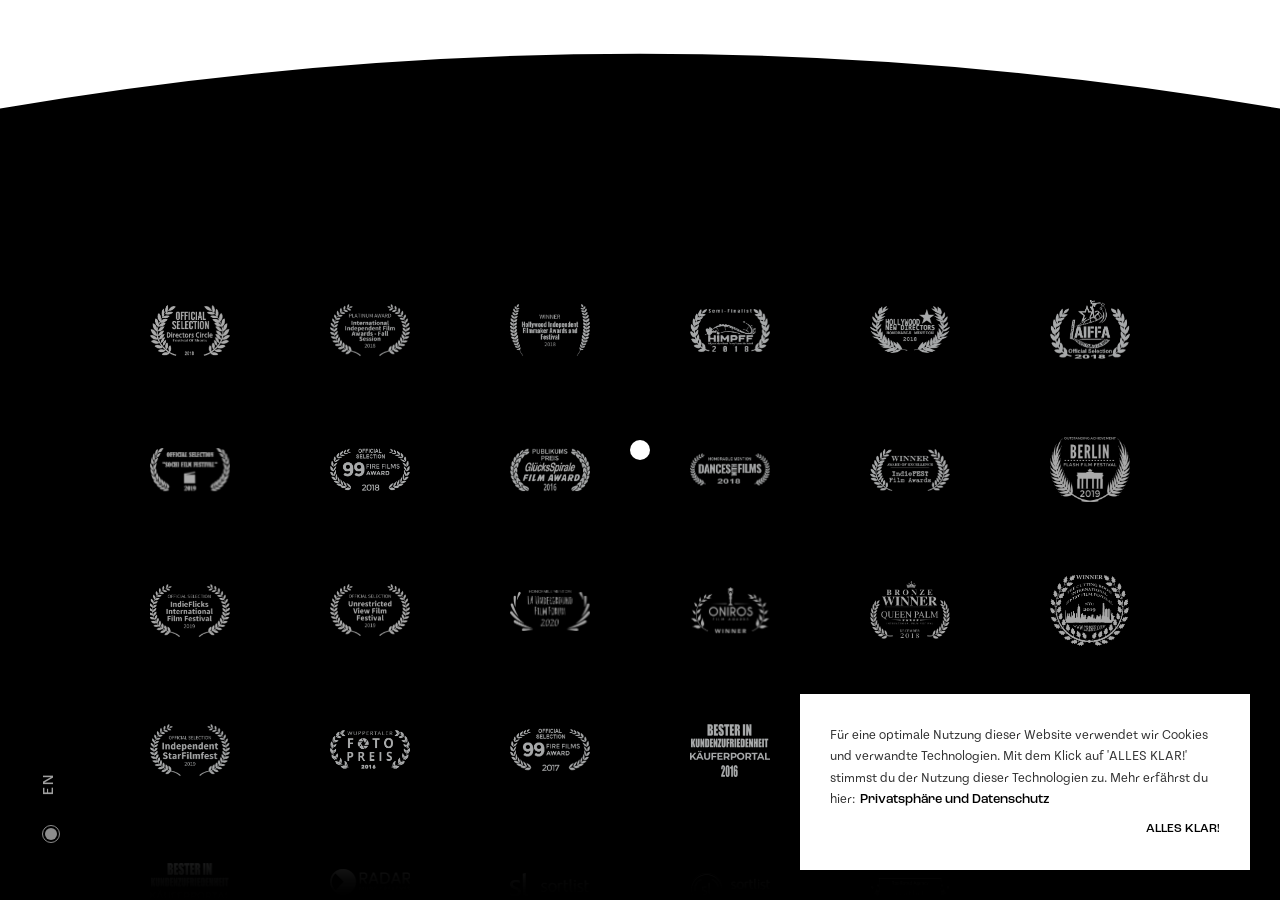
<file: de/awards/index.html>
<!doctype html><html class="dark-mode" lang="de" data-template="awards" data-path-prefix="../../index.html"><!-- Added by HTTrack --><meta http-equiv="content-type" content="text/html;charset=utf-8" /><!-- /Added by HTTrack -->
<head><meta charset="UTF-8"><meta http-equiv="X-UA-Compatible" content="IE=edge"><meta name="viewport" content="width=device-width,initial-scale=1"><meta name="theme-color" content="#000000"><title>Awards und Auszeichnungen für unsere Kurzfilme, Werbefilme und für unsere Agentur</title><meta name="description" content="Werbefilme, Imagefilme, Produktvideos und mehr. imotion factory, die preisgekrönten Agentur für Video- und Filmproduktion. Wir erzählen deine Geschichte."><link rel="canonical" href="index.html"><meta property="og:type" content="website"><meta property="og:site_name" content="Filmproduktion und Videoproduktion, die Full-Service Agentur"><meta property="og:title" content="Awards und Auszeichnungen für unsere Kurzfilme, Werbefilme und für unsere Agentur"><meta property="og:description" content="Werbefilme, Imagefilme, Produktvideos und mehr. imotion factory, die preisgekrönten Agentur für Video- und Filmproduktion. Wir erzählen deine Geschichte."><meta property="og:url" content="index.html"><meta property="og:locale" content="de_de"><meta property="og:image" content="../../assets/images/shared/imotion-factory.jpg"><meta property="og:image:alt" content="Filmproduktion und Videoproduktion, die Full-Service Agentur"><meta name="twitter:card" content="summary_large_image"><meta name="twitter:site" content="@imotion_factory"><link rel="apple-touch-icon" sizes="180x180" href="../../assets/images/favicon/apple-touch-icon3832.png?v1=v2"><link rel="icon" type="image/png" href="../../assets/images/favicon/favicon-32x323832.png?v1=v2" sizes="32x32"><link rel="icon" type="image/png" href="../../assets/images/favicon/favicon-16x163832.png?v1=v2" sizes="16x16"><link rel="icon" type="image/svg+xml" href="../../assets/images/favicon/favicon3832.svg?v1=v2"><link rel="manifest" href="../../site3832.webmanifest?v1=v2"><link rel="mask-icon" href="../../assets/images/favicon/safari-pinned-tab3832.svg?v1=v2" color="#5bbad5"><meta name="theme-color" content="#000000"><script>// Render blocking 
      if (localStorage.getItem("theme") == "dark") document.documentElement.classList.add('dark-mode');</script><link rel="stylesheet" href="../../assets/styles/awardsb869.css?v=1643966012"></head><body><style type="text/css">body {display:none; opacity: 0; transition: opacity 0.3s}</style><noscript><style type="text/css">body {display:block; opacity: 1;}
      #scroll-container {display:none;}
      .noscriptmsg{position: fixed; top: 0; left: 0; width: 100%; height: 100%; display: flex; align-items: center; justify-content: center; flex-direction: column; background: black; padding: 20%;  z-index: 99999999999999;font-family:Arial, Helvetica, sans-serif; font-size: 20px; text-align: center; color: white;}</style><div class="noscriptmsg">Dies ist eine moderne Website. Bitte aktiviere Javascript in deinem Browser.<br><br><strong>imotion factory Filmproduktion: +49 2161 469 9744</strong></div></noscript><svg class="transition-panel-svg panel-open" viewBox="0 0 100 100" preserveAspectRatio="none"><path class="transition-panel-path" stroke="var(--color-bg-contrast-rich)" fill="var(--color-bg-contrast-rich)" stroke-width="2px" vector-effect="non-scaling-stroke" d="M 0 0 V 100 Q 50 100 100 100 V 0 z"/></svg><div class="rotate-device"><div class="phone"></div><div class="message">Diese Seite sieht im Portrait-Modus viel besser aus.</div></div><div class="loading"><div class="loading-text"><span class="loading-imotion">imotion</span> <span class="loading-factory">factory</span> <span class="loading-dot"></span></div><div class="loading-filmproduktion">FILMPRODUKTION</div><div class="loading-counter">0%</div><div class="loading-overlay"></div></div><div style="width: 0; height: 0;"><svg xmlns="http://www.w3.org/2000/svg" xmlns:xlink="http://www.w3.org/1999/xlink"><symbol viewBox="0 0 79 9" id="svg-arrow-back" xmlns="http://www.w3.org/2000/svg"><path d="M1.5 4.5l5-3m-5 3l5 3m72-3h-77" stroke="var(--color-text-rich)" fill="none" fill-rule="evenodd" stroke-linecap="square"/></symbol><symbol viewBox="0 0 45 45" id="svg-arrow-down" xmlns="http://www.w3.org/2000/svg"><path d="M2.368 0h40.264C44.052 0 45 .947 45 2.368v40.264c0 1.42-.947 2.368-2.368 2.368-1.421 0-2.369-.947-2.369-2.368V8.052L4.026 44.29c-.947.948-2.368.948-3.315 0-.948-.947-.948-2.368 0-3.315L36.947 4.737H2.368C1.184 4.737 0 3.789 0 2.368 0 .948 1.184 0 2.368 0z"/></symbol><symbol viewBox="0 0 20.714 19.47" id="svg-arrow-right"><g fill="none" stroke="var(--color-text-rich)" stroke-width="2"><path d="M19.083 9.687H0M10.272.707L19.3 9.735l-9.028 9.028"/></g></symbol><symbol viewBox="0 0 78 82" id="svg-client" xmlns="http://www.w3.org/2000/svg"><style>.dst0{fill:none;stroke-width:5;stroke-miterlimit:10}</style><circle class="dst0" cx="38.9" cy="19" r="15"/><path class="dst0" d="M54.8 48.2H23c-10.5 0-19 8.5-19 19V78h69.8V67.2c0-10.5-8.5-19-19-19z"/></symbol><symbol viewBox="0 0 490 490" id="svg-em" xmlns="http://www.w3.org/2000/svg"><path d="M295.2 257.8L251.4 295c-3.5 2.9-8.6 2.9-12 0l-43.8-37.1L16.7 409.1h456.6L295.2 257.8zM0 92.2v305.6L180.1 245z"/><path d="M16.7 80.9L245 274.6 473.3 80.9zM309.9 245L490 397.8V92.2z"/></symbol><symbol viewBox="0 0 100 125" id="svg-four-squares" xmlns="http://www.w3.org/2000/svg"><path fill="var(--color-controls)" d="M39 5h22v22H39zM39 39h22v22H39zM39 73h22v22H39zM5 5h22v22H5zM5 39h22v22H5zM5 73h22v22H5zM73 5h22v22H73zM73 39h22v22H73zM73 73h22v22H73z"/></symbol><symbol fill="none" viewBox="0 0 80 40" id="svg-fullscreen_close" xmlns="http://www.w3.org/2000/svg"><path fill="#000" d="M30.001 11h-30V8h30z"/><path fill="#000" d="M27 11V0h3v11zM50.001 29h30v3h-30z"/><path fill="#000" d="M53.001 29v11h-3V29zM50.001 11h30V8h-30z"/><path fill="#000" d="M53.001 11V0h-3v11zM30 29H0v3h30z"/><path fill="#000" d="M27 29v11h3V29z"/></symbol><symbol fill="none" viewBox="0 0 80 40" id="svg-fullscreen_open" xmlns="http://www.w3.org/2000/svg"><path fill="#000" d="M0 0h30v3H0z"/><path fill="#000" d="M3 0v11H0V0zM80 40H50v-3h30z"/><path fill="#000" d="M77 40V29h3v11zM80 0H50v3h30z"/><path fill="#000" d="M77 0v11h3V0zM0 40h30v-3H0z"/><path fill="#000" d="M3 40V29H0v11z"/></symbol><symbol viewBox="0 0 466 100" fill-rule="evenodd" clip-rule="evenodd" stroke-linecap="square" stroke-linejoin="round" stroke-miterlimit="1.5" id="svg-imf-logo" xmlns="http://www.w3.org/2000/svg"><text x="92.664" y="174.489" font-family="'Gotham-Bold','Gotham'" font-size="125" transform="matrix(.384 0 0 .384 -13.696 -2.82)">imotion</text><path d="M255.84 64.664c3.791 0 6.24-1.776 8.015-4.176v3.696h7.296V38.456h-7.296v3.36c-1.728-2.064-4.128-3.84-8.016-3.84-6.096 0-11.712 4.704-11.712 13.296v.096c0 8.592 5.712 13.296 11.712 13.296zm1.871-6.192c-3.408 0-6.288-2.832-6.288-7.104v-.096c0-4.32 2.88-7.104 6.288-7.104 3.408 0 6.24 2.832 6.24 7.104v.096c0 4.272-2.832 7.104-6.24 7.104z" fill-opacity=".45"/><text x="619.414" y="174.489" font-family="'Gotham-Bold','Gotham'" font-size="125" fill-opacity=".45" transform="matrix(.384 0 0 .384 -13.696 -2.82)">f<tspan x="750.289px 821.664px 871.664px 954.664px" y="174.489px 174.489px 174.489px 174.489px">ctor</tspan>y</text><path d="M33.575 17.976h225.698v177.757" fill="none" stroke="#4d4d4d" stroke-width="16.47" transform="matrix(.07964 0 0 .10126 443.44 .358)"/><path d="M33.575 17.976h225.698v177.757" fill="none" stroke="#4d4d4d" stroke-width="16.47" stroke-linejoin="miter" transform="matrix(-.07964 0 0 .10126 22 -.468)"/><path d="M33.575 17.976h225.698v177.757" fill="none" stroke="#4d4d4d" stroke-width="16.47" stroke-linejoin="miter" transform="matrix(.07964 0 0 -.10126 443.438 99.83)"/><g><path d="M33.575 17.976h225.698v177.757" fill="none" stroke="#4d4d4d" stroke-width="16.47" stroke-linejoin="miter" transform="matrix(-.07964 0 0 -.10126 22.001 99.003)"/></g><g transform="translate(378.27 -155.032) scale(1.42368)"><circle cx="37.904" cy="145.307" r="9.607" fill="#db2525"/></g></symbol><symbol viewBox="0 0 24 24" id="svg-play-button" xmlns="http://www.w3.org/2000/svg"><path d="M2 24V0l20 12L2 24z" stroke="#fff" fill="#fff"/></symbol><symbol id="svg-search" viewBox="0 0 87.9 87.9" xml:space="preserve" xmlns="http://www.w3.org/2000/svg"><style>.kst0,.kst1{fill:none;stroke-width:7;stroke-miterlimit:10}.kst1{stroke-linecap:round}</style><circle class="kst0" cx="37.6" cy="37" r="32.6"/><path class="kst1" d="M64 64l18 18"/></symbol><symbol viewBox="0 0 24 24" id="svg-theme" xmlns="http://www.w3.org/2000/svg"><path d="M12 22c5.523 0 10-4.477 10-10S17.523 2 12 2 2 6.477 2 12s4.477 10 10 10zm0-2V4a8 8 0 110 16z" fill="var(--color-white)" fill-rule="nonzero"/></symbol></svg></div><div class="nav-progress-bar"></div><svg xmlns="http://www.w3.org/2000/svg" viewBox="-2 -2 39 39" class="progress-svg" shape-rendering="geometricPrecision"><circle cx="16" cy="16" r="15.9155" class="progress-bar__background"/><circle cx="16" cy="16" r="15.9155" class="progress-bar__progress js-progress-circle"/><path id="Arrow_Upward" d="M321.337,122.567L201.046,3.479c-4.776-4.728-12.391-4.547-17.179,0l-120.291,119.1
		c-4.74,4.704-4.74,12.319,0,17.011c4.752,4.704,12.439,4.704,17.191,0l99.551-98.552v331.856c0,6.641,5.438,12.03,12.151,12.03
		s12.151-5.39,12.151-12.03V41.025l99.551,98.552c4.74,4.704,12.439,4.704,17.179,0C326.089,134.886,326.089,127.27,321.337,122.567
		z"/></svg><div class="nav-top"></div><div class="footer-overlay"></div><svg class="menu-panel-svg panel-closed" viewBox="0 0 100 100" preserveAspectRatio="none"><path class="menu-panel-path" stroke="var(--color-bg-contrast)" fill="var(--color-bg-contrast)" stroke-width="2px" vector-effect="non-scaling-stroke" d="M 0 0 V 0 Q 50 0 100 0 V 0 z"/></svg><div class="imf-dot"></div><nav class="nav-bar"><a class="nav-logo nav-link no-menu bait" href="../../index.html"><div class="imf-logo-text"><span class="txt-imotion">imotion</span> <span class="txt-factory">factory</span></div></a><div class="nav-bar-right"><a class="lang-selector-top gui-controls nav-link no-menu bait" href="../../en/awards/index.html">en</a> <a id="theme-toggle-top" class="theme-toggle gui-controls bait" href="#"><span class="th-light">hell</span><span class="th-dark">dunkel</span></a><div class="burger-container gui-controls menu bait" id="id-burger"><span class="contact-text burger-text">kontakt</span> <span class="burger-text">menü</span><div class="hamburger"><span class="burger-line burger-line__top"></span> <span class="burger-line burger-line__bottom"></span></div></div></div></nav><nav class="side-nav-controls-container"><a class="lang-selector gui-controls side-nav-lang nav-link no-menu bait" href="../../en/awards/index.html">en</a><div id="theme-toggle" class="theme-toggle side-nav-theme bait"></div></nav><nav class="nav-container"><div class="nav-primary-item"><div class="nav-menu"><a href="../../index.html" class="menu-item nav-link bait"><span class="item__text">Portfolio</span> </a><a href="../work/index.html" class="menu-item nav-link bait"><span class="item__text">Work</span> </a><a href="index.html" class="menu-item nav-link bait"><span class="item__text">Awards</span> </a><a href="../behind-the-scenes/index.html" class="menu-item nav-link bait"><span class="item__text">Behind The Scenes</span></a></div><div class="legal-container"><a href="../presse/index.html" class="legal-item txt-label nav-link bait">Presse</a> <a href="../jobs/index.html" class="legal-item txt-label nav-link bait">Jobs &amp; Praktika</a> <a href="../impressum/index.html" class="legal-item txt-label nav-link bait">Impressum</a> <a href="../impressum/index.html#datenschutz" class="legal-item txt-label nav-link bait">Datenschutz</a></div></div><div class="nav-contact-item"><div class="contact-time-container"><div class="contact-container"><span class="contact-header txt-label">Kontakt</span> <a class="txt-content bait" href="tel:004921614699744">+49 2161 469 9744</a> <a class="contact-em txt-content bait" data-gen-em href="#">mail: klick zum Schreiben</a></div><div class="time-location time-berlin txt-content"><span class="time-city txt-label">Mönchengladbach</span> <span class="time" id="hour-berlin">00</span><span class="time-colon">:</span><span class="time" id="minute-berlin">00</span><span class="time"> (</span><span class="time" id="tz-berlin">GMT</span><span class="time">)</span></div><div class="time-location time-la txt-content"><span class="time-city txt-label">Los Angeles</span> <span class="time" id="hour-la">00</span><span class="time-colon">:</span><span class="time" id="minute-la">00</span><span class="time"> (</span><span class="time" id="tz-la">GMT</span><span class="time">)</span></div></div></div><div class="nav-copyright-item"><div class="copyright-text">&#169; 2022 - imotion factory</div></div></nav><div class="cookies-container hide"><div class="cookies-close"></div><p>Für eine optimale Nutzung dieser Website verwendet wir Cookies und verwandte Technologien. Mit dem Klick auf &#39;ALLES KLAR!&#39; stimmst du der Nutzung dieser Technologien zu. Mehr erfährst du hier:</p><a href="../impressum/index.html#datenschutz" class="bait">Privatsphäre und Datenschutz</a><a class="imf-btn imf-btn-cookies-ok btn-align-right bait" href="#"><div class="imf-btn-inner"><div class="imf-btn-text">Alles klar!</div><div class="imf-btn-arrow"><svg class="icon icon--arrow-down" role="img" aria-hidden="true" width="24" height="24"><use xlink:href="#svg-arrow-down"></use></svg></div></div></a></div><div class="js-canvas"><canvas class="js-cursor-canvas"></canvas></div><main id="main" class="main site-wrap viewport" tabindex="-1"><div id="scroll-container" class="smooth-scroll" data-scroll-container><section class="awards-section-container"><div class="awards-container"><div class="awards-img-wrapper"><img src="../../assets/images/awards/directors-circle-festival-of-shorts.png" alt="Directors Circle Festival of Shorts" title="Directors Circle Festival of Shorts" crossorigin=""></div><div class="awards-img-wrapper"><img src="../../assets/images/awards/the-international-independent-film-awards.png" alt="The International Independent Film Awards" title="The International Independent Film Awards" crossorigin=""></div><div class="awards-img-wrapper"><img src="../../assets/images/awards/hollywood-independent-filmmaker-awards.png" alt="Hollywood Independent Filmmaker Awards" title="Hollywood Independent Filmmaker Awards" crossorigin=""></div><div class="awards-img-wrapper"><img src="../../assets/images/awards/hollywood-international-moving-pictures-film-festival.png" alt="Hollywood International Moving Pictures Film Festival" title="Hollywood International Moving Pictures Film Festival" crossorigin=""></div><div class="awards-img-wrapper"><img src="../../assets/images/awards/hollywood-new-directors.png" alt="Hollywood New Directors" title="Hollywood New Directors" crossorigin=""></div><div class="awards-img-wrapper"><img src="../../assets/images/awards/los-angeles-independent-film-festival-awards.png" alt="Los Angeles Independent Film Festival Awards" title="Los Angeles Independent Film Festival Awards" crossorigin=""></div><div class="awards-img-wrapper"><img src="../../assets/images/awards/sochi-film-festival.png" alt="Sochi Film Festival" title="Sochi Film Festival" crossorigin=""></div><div class="awards-img-wrapper"><img src="../../assets/images/awards/99-fire-films-award-cheers.png" alt="99 Fire Films Award" title="99 Fire Films Award" crossorigin=""></div><div class="awards-img-wrapper"><img src="../../assets/images/awards/gluecksspirale-film-award.png" alt="Glücksspirale Film Award" title="Glücksspirale Film Award" crossorigin=""></div><div class="awards-img-wrapper"><img src="../../assets/images/awards/dances-with-films.png" alt="DANCES WITH FILMS" title="DANCES WITH FILMS" crossorigin=""></div><div class="awards-img-wrapper"><img src="../../assets/images/awards/the-indiefest-film-awards.png" alt="The IndieFEST Film Awards" title="The IndieFEST Film Awards" crossorigin=""></div><div class="awards-img-wrapper"><img src="../../assets/images/awards/berlin-flash-film-festival.png" alt="Berlin Flash Film Festival" title="Berlin Flash Film Festival" crossorigin=""></div><div class="awards-img-wrapper"><img src="../../assets/images/awards/indie-flick-short-film-festival.png" alt="Indie Flicks International Film Festival" title="Indie Flicks International Film Festival" crossorigin=""></div><div class="awards-img-wrapper"><img src="../../assets/images/awards/unrestricted-view-film-festival.png" alt="Unrestricted View Film Festival" title="Unrestricted View Film Festival" crossorigin=""></div><div class="awards-img-wrapper"><img src="../../assets/images/awards/la-underground-film-forum.png" alt="LA Underground Film Forum" title="LA Underground Film Forum" crossorigin=""></div><div class="awards-img-wrapper"><img src="../../assets/images/awards/oniros-film-awards.png" alt="Oniros Film Awards" title="Oniros Film Awards" crossorigin=""></div><div class="awards-img-wrapper"><img src="../../assets/images/awards/queen-palm-international-film-festival.png" alt="Queen Palm International Film Festival" title="Queen Palm International Film Festival" crossorigin=""></div><div class="awards-img-wrapper"><img src="../../assets/images/awards/the-cutting-room-international-short-film-festival.png" alt="The Cutting Room International Short Film Festival" title="The Cutting Room International Short Film Festival" crossorigin=""></div><div class="awards-img-wrapper"><img src="../../assets/images/awards/the-independent-starfilmfest.png" alt="The Independent StarFilmfest" title="The Independent StarFilmfest" crossorigin=""></div><div class="awards-img-wrapper"><img src="../../assets/images/awards/wuppertaler-fotopreis.png" alt="Wuppertaler Fotopreis" title="Wuppertaler Fotopreis" crossorigin=""></div><div class="awards-img-wrapper"><img src="../../assets/images/awards/99-fire-films-award-komplize.png" alt="99 Fire Films Award" title="99 Fire Films Award" crossorigin=""></div><div class="awards-img-wrapper"><img src="../../assets/images/awards/kaeuferportal-bester-in-kundenzufriedenheit.png" alt="Käuferportal" title="Käuferportal" crossorigin=""></div><div class="awards-img-wrapper"><img src="../../assets/images/awards/kaeuferportal-bester-in-preisleistung.png" alt="Käuferportal" title="Käuferportal" crossorigin=""></div><div class="awards-img-wrapper"><img src="../../assets/images/awards/kaeuferportal-2.png" alt="Käuferportal" title="Käuferportal" crossorigin=""></div><div class="awards-img-wrapper"><img src="../../assets/images/awards/kaeuferportal.png" alt="Käuferportal" title="Käuferportal" crossorigin=""></div><div class="awards-img-wrapper"><img src="../../assets/images/awards/radar-recommended-agency.png" alt="Radar Awards" title="Radar Awards" crossorigin=""></div><div class="awards-img-wrapper"><img src="../../assets/images/awards/sortlist-verified-agency.png" alt="Sortlist" title="Sortlist" crossorigin=""></div><div class="awards-img-wrapper"><img src="../../assets/images/awards/sortlist-best-in-class.png" alt="Sortlist" title="Sortlist" crossorigin=""></div><div class="awards-img-wrapper"><img src="../../assets/images/awards/sortlist-top-rated-agency.png" alt="Sortlist" title="Sortlist" crossorigin=""></div></div></section><section class="standard-section-container awards-list-container"><table class="awards-list"><thead><tr><th class="txt-label">Jahr</th><th class="txt-label">Projekt</th><th class="txt-label">Festival</th><th class="txt-label">Kategorie</th></tr></thead><tbody><tr class="award-rows"><td class="award-year award-row">2020</td><td class="award-production award-row bait"><a class="nav-link no-menu bait" href="../projects/trennschalter-zur-uebergabe/index.html">Trennschalter zur Übergabe<svg class="icon icon--arrow-down" role="img" aria-hidden="true" width="24" height="24"><use xlink:href="#svg-arrow-down"></use></svg></a></td><td class="award-name-wrapper award-row"><div class="award-name bait">LA Underground Film Forum</div><a class="award-description text-block bait" href="https://www.undergroundfilmforum.org/" target="_blank" title="LA Underground Film Forum" rel="external">Das LA Underground Film Forum (LAUFF) ist in Los Angeles führend für Experimente mit film-, video- und audiobasierten Medien. Es konzentriert sich auf Avantgarde-, Arthouse-, Independent- und No/Low-Budget-Filme, wobei die sechste Ausgabe im Juli 2020 in Los Angeles stattfindet.<svg class="icon icon--arrow-down" role="img" aria-hidden="true" width="24" height="24"><use xlink:href="#svg-arrow-down"></use></svg></a></td><td class="award-category award-row bait">Beste Regie</td><td class="award-btn award-row bait"><div class="imf-btn-arrow cross-btn"><svg class="icon icon--arrow-down" role="img" aria-hidden="true" width="24" height="24"><use xlink:href="#svg-arrow-down"></use></svg></div></td></tr><tr class="award-rows"><td class="award-year award-row">2020</td><td class="award-production award-row bait">Agenturpreis</td><td class="award-name-wrapper award-row"><div class="award-name bait">Sortlist</div><p class="award-description text-block">Agenturvermittlung</p></td><td class="award-category award-row bait">Best in Class Agency</td><td class="award-btn award-row bait"><div class="imf-btn-arrow cross-btn"><svg class="icon icon--arrow-down" role="img" aria-hidden="true" width="24" height="24"><use xlink:href="#svg-arrow-down"></use></svg></div></td></tr><tr class="award-rows"><td class="award-year award-row">2020</td><td class="award-production award-row bait">Agenturpreis</td><td class="award-name-wrapper award-row"><div class="award-name bait">Sortlist</div><p class="award-description text-block">Agenturvermittlung</p></td><td class="award-category award-row bait">Top Rated Agency</td><td class="award-btn award-row bait"><div class="imf-btn-arrow cross-btn"><svg class="icon icon--arrow-down" role="img" aria-hidden="true" width="24" height="24"><use xlink:href="#svg-arrow-down"></use></svg></div></td></tr><tr class="award-rows"><td class="award-year award-row">2019</td><td class="award-production award-row bait"><a class="nav-link no-menu bait" href="../projects/793-official-video/index.html">793 (Official Video)<svg class="icon icon--arrow-down" role="img" aria-hidden="true" width="24" height="24"><use xlink:href="#svg-arrow-down"></use></svg></a></td><td class="award-name-wrapper award-row"><div class="award-name bait">Sochi Film Festival</div><a class="award-description text-block bait" href="https://sochifilmfestival.top/en" target="_blank" title="Sochi Film Festival" rel="external">Das Sochi Film Festival ist eine jährliche kulturelle Veranstaltung, die sich der Stärkung der Kommunikation zwischen Menschen verschiedener Kulturen durch die Kunst des Kinos und bewegte Bilder widmet.<svg class="icon icon--arrow-down" role="img" aria-hidden="true" width="24" height="24"><use xlink:href="#svg-arrow-down"></use></svg></a></td><td class="award-category award-row bait">Bestes Musikvideo</td><td class="award-btn award-row bait"><div class="imf-btn-arrow cross-btn"><svg class="icon icon--arrow-down" role="img" aria-hidden="true" width="24" height="24"><use xlink:href="#svg-arrow-down"></use></svg></div></td></tr><tr class="award-rows"><td class="award-year award-row">2019</td><td class="award-production award-row bait"><a class="nav-link no-menu bait" href="../projects/trennschalter-zur-uebergabe/index.html">Trennschalter zur Übergabe<svg class="icon icon--arrow-down" role="img" aria-hidden="true" width="24" height="24"><use xlink:href="#svg-arrow-down"></use></svg></a></td><td class="award-name-wrapper award-row"><div class="award-name bait">Berlin Flash Film Festival</div><a class="award-description text-block bait" href="https://www.berlinflashfilmfestival.com/" target="_blank" title="Berlin Flash Film Festival" rel="external">Das Berlin Flash Film Festival ist ein Filmfestival, das Kurzfilme sowie Drehbücher auszeichnet.<br>Alle Einreichungen werden von einer internationalen Expertenjury aus der Film- und Performancebranche gesichtet.<svg class="icon icon--arrow-down" role="img" aria-hidden="true" width="24" height="24"><use xlink:href="#svg-arrow-down"></use></svg></a></td><td class="award-category award-row bait">Bester Kurzfilm</td><td class="award-btn award-row bait"><div class="imf-btn-arrow cross-btn"><svg class="icon icon--arrow-down" role="img" aria-hidden="true" width="24" height="24"><use xlink:href="#svg-arrow-down"></use></svg></div></td></tr><tr class="award-rows"><td class="award-year award-row">2019</td><td class="award-production award-row bait"><a class="nav-link no-menu bait" href="../projects/trennschalter-zur-uebergabe/index.html">Trennschalter zur Übergabe<svg class="icon icon--arrow-down" role="img" aria-hidden="true" width="24" height="24"><use xlink:href="#svg-arrow-down"></use></svg></a></td><td class="award-name-wrapper award-row"><div class="award-name bait">Indie Flicks International Film Festival</div><a class="award-description text-block bait" href="https://www.indieflicks.co.uk/" target="_blank" title="Indie Flicks International Film Festival" rel="external">Das Indie Flick Short Film Festival ist das einzige Multi-City-Filmfestival in Großbritannien und präsentiert die besten aufstrebenden Filmemacher aus der ganzen Welt.<svg class="icon icon--arrow-down" role="img" aria-hidden="true" width="24" height="24"><use xlink:href="#svg-arrow-down"></use></svg></a></td><td class="award-category award-row bait">Beste Regie</td><td class="award-btn award-row bait"><div class="imf-btn-arrow cross-btn"><svg class="icon icon--arrow-down" role="img" aria-hidden="true" width="24" height="24"><use xlink:href="#svg-arrow-down"></use></svg></div></td></tr><tr class="award-rows"><td class="award-year award-row">2019</td><td class="award-production award-row bait"><a class="nav-link no-menu bait" href="../projects/trennschalter-zur-uebergabe/index.html">Trennschalter zur Übergabe<svg class="icon icon--arrow-down" role="img" aria-hidden="true" width="24" height="24"><use xlink:href="#svg-arrow-down"></use></svg></a></td><td class="award-name-wrapper award-row"><div class="award-name bait">Unrestricted View Film Festival</div><a class="award-description text-block bait" href="https://www.unrestrictedview.co.uk/unrestricted-film-festival/" target="_blank" title="Unrestricted View Film Festival" rel="external">Unrestricted View wurde 1997 von Felicity & James Wren gegründet, um aufregende und innovative neue Theater-, Komödien- und Filmproduktionen zu produzieren. 1999 wurde UV die Resident Company im The Hen & Chickens Theatre und ist es bis heute geblieben.<svg class="icon icon--arrow-down" role="img" aria-hidden="true" width="24" height="24"><use xlink:href="#svg-arrow-down"></use></svg></a></td><td class="award-category award-row bait">Bester Kurzfilm</td><td class="award-btn award-row bait"><div class="imf-btn-arrow cross-btn"><svg class="icon icon--arrow-down" role="img" aria-hidden="true" width="24" height="24"><use xlink:href="#svg-arrow-down"></use></svg></div></td></tr><tr class="award-rows"><td class="award-year award-row">2019</td><td class="award-production award-row bait"><a class="nav-link no-menu bait" href="../projects/trennschalter-zur-uebergabe/index.html">Trennschalter zur Übergabe<svg class="icon icon--arrow-down" role="img" aria-hidden="true" width="24" height="24"><use xlink:href="#svg-arrow-down"></use></svg></a></td><td class="award-name-wrapper award-row"><div class="award-name bait">Oniros Film Awards</div><a class="award-description text-block bait" href="https://onirosfilmawards.com/" target="_blank" title="Oniros Film Awards" rel="external">Die Oniros Film Awards™ sind ein internationaler monatlicher und jährlicher IMDb-Qualifikationswettbewerb mit Sitz in Aosta, Italien, der Filme aus der ganzen Welt mit Preisen in verschiedenen Kategorien und Genres würdigt. Die OFA ermöglicht es Filmemachern, ihre Projekte einzureichen, um sie von preisgekrönten Branchenexperten aus verschiedenen Bereichen beurteilen zu lassen und sich mit anderen talentierten Filmemachern zu messen.<svg class="icon icon--arrow-down" role="img" aria-hidden="true" width="24" height="24"><use xlink:href="#svg-arrow-down"></use></svg></a></td><td class="award-category award-row bait">Bester Kurzfilm</td><td class="award-btn award-row bait"><div class="imf-btn-arrow cross-btn"><svg class="icon icon--arrow-down" role="img" aria-hidden="true" width="24" height="24"><use xlink:href="#svg-arrow-down"></use></svg></div></td></tr><tr class="award-rows"><td class="award-year award-row">2019</td><td class="award-production award-row bait"><a class="nav-link no-menu bait" href="../projects/trennschalter-zur-uebergabe/index.html">Trennschalter zur Übergabe<svg class="icon icon--arrow-down" role="img" aria-hidden="true" width="24" height="24"><use xlink:href="#svg-arrow-down"></use></svg></a></td><td class="award-name-wrapper award-row"><div class="award-name bait">The Cutting Room International Short Film Festival</div><a class="award-description text-block bait" href="https://thecuttingroomnycisff.com/" target="_blank" title="The Cutting Room International Short Film Festival" rel="external">THE CUTTING ROOM INTERNATIONAL SHORT FILM FESTIVAL AWARDS<br>IMDB AWARD FESTIVAL<br>Das Festival heißt hunderte von Filmemachern und Drehbuchautoren bei C.R.I.S.F.F. im Herzen von New York City willkommen.<br>Es konzentriert sich auf aufstrebende Filmemacher und Schriftsteller und zielt darauf ab, Qualitätsfilme echter Indie-Filmemacher zu zeigen und ihre harte Arbeit und ihr Engagement zu würdigen.<svg class="icon icon--arrow-down" role="img" aria-hidden="true" width="24" height="24"><use xlink:href="#svg-arrow-down"></use></svg></a></td><td class="award-category award-row bait">Bester Kurzfilm</td><td class="award-btn award-row bait"><div class="imf-btn-arrow cross-btn"><svg class="icon icon--arrow-down" role="img" aria-hidden="true" width="24" height="24"><use xlink:href="#svg-arrow-down"></use></svg></div></td></tr><tr class="award-rows"><td class="award-year award-row">2019</td><td class="award-production award-row bait"><a class="nav-link no-menu bait" href="../projects/trennschalter-zur-uebergabe/index.html">Trennschalter zur Übergabe<svg class="icon icon--arrow-down" role="img" aria-hidden="true" width="24" height="24"><use xlink:href="#svg-arrow-down"></use></svg></a></td><td class="award-name-wrapper award-row"><div class="award-name bait">The Independent StarFilmfest</div><a class="award-description text-block bait" href="https://independentstarfilmfest.com/" target="_blank" title="The Independent StarFilmfest" rel="external">Das Independent StarFilmfest bietet unabhängigen Filmemachern die Möglichkeit, ihre Arbeit einem internationalen Publikum zu präsentieren. Die Leidenschaft der Organisatoren ist der unabhängig produzierte Kurzfilm. Ihre Mission ist es, Filmemacher zu vernetzen und einer breiteren Öffentlichkeit zugänglich zu machen, um neue Chancen und Projekte zu erschließen.<svg class="icon icon--arrow-down" role="img" aria-hidden="true" width="24" height="24"><use xlink:href="#svg-arrow-down"></use></svg></a></td><td class="award-category award-row bait">Bester Kurzfilm</td><td class="award-btn award-row bait"><div class="imf-btn-arrow cross-btn"><svg class="icon icon--arrow-down" role="img" aria-hidden="true" width="24" height="24"><use xlink:href="#svg-arrow-down"></use></svg></div></td></tr><tr class="award-rows"><td class="award-year award-row">2018</td><td class="award-production award-row bait"><a class="nav-link no-menu bait" href="../projects/793-official-video/index.html">793 (Official Video)<svg class="icon icon--arrow-down" role="img" aria-hidden="true" width="24" height="24"><use xlink:href="#svg-arrow-down"></use></svg></a></td><td class="award-name-wrapper award-row"><div class="award-name bait">Directors Circle Festival of Shorts</div><a class="award-description text-block bait" href="http://dcshortsfest.com/" target="_blank" title="Directors Circle Festival of Shorts" rel="external">Das Directors Circle Festival of Shorts hat sich bei Filmemachern und Filmfans gleichermaßen einen guten Ruf erworben, da sie stets bestrebt sind, ihrem Festival den höchsten Qualitätsstandard zu gewährleisten.<br>Das Festival zeichnet herausragende Filmemacher aller Genres aus und stellt unabhängige Filmemacher der Welt vor. Das ganze passiert in Erie, Pennsylvania, als die Stadt, die die Kunst und Kultur umfasst, die die weltweite Filmemacher-Community mit neuen Geschichten und neuen Sichtweisen liefert.<svg class="icon icon--arrow-down" role="img" aria-hidden="true" width="24" height="24"><use xlink:href="#svg-arrow-down"></use></svg></a></td><td class="award-category award-row bait">Beste Regie</td><td class="award-btn award-row bait"><div class="imf-btn-arrow cross-btn"><svg class="icon icon--arrow-down" role="img" aria-hidden="true" width="24" height="24"><use xlink:href="#svg-arrow-down"></use></svg></div></td></tr><tr class="award-rows"><td class="award-year award-row">2018</td><td class="award-production award-row bait"><a class="nav-link no-menu bait" href="../projects/793-official-video/index.html">793 (Official Video)<svg class="icon icon--arrow-down" role="img" aria-hidden="true" width="24" height="24"><use xlink:href="#svg-arrow-down"></use></svg></a></td><td class="award-name-wrapper award-row"><div class="award-name bait">The International Independent Film Awards</div><a class="award-description text-block bait" href="http://www.iifilmawards.com/IIFA_Home.html" target="_blank" title="The International Independent Film Awards" rel="external">Die International Independent Film Awards widmen sich der Präsentation und Feier der vielen talentierten unabhängigen Filmemacher und Künstler aus der ganzen Welt, die ihre Visionen auf kraftvolle, kreative und unterhaltsame Weise teilen.<svg class="icon icon--arrow-down" role="img" aria-hidden="true" width="24" height="24"><use xlink:href="#svg-arrow-down"></use></svg></a></td><td class="award-category award-row bait">Beste Regie</td><td class="award-btn award-row bait"><div class="imf-btn-arrow cross-btn"><svg class="icon icon--arrow-down" role="img" aria-hidden="true" width="24" height="24"><use xlink:href="#svg-arrow-down"></use></svg></div></td></tr><tr class="award-rows"><td class="award-year award-row">2018</td><td class="award-production award-row bait"><a class="nav-link no-menu bait" href="../projects/793-official-video/index.html">793 (Official Video)<svg class="icon icon--arrow-down" role="img" aria-hidden="true" width="24" height="24"><use xlink:href="#svg-arrow-down"></use></svg></a></td><td class="award-name-wrapper award-row"><div class="award-name bait">Hollywood Independent Filmmaker Awards</div><a class="award-description text-block bait" href="https://www.hollywoodindependentfilmmakerawards.com/" target="_blank" title="Hollywood Independent Filmmaker Awards" rel="external">HOLLYWOOD INDEPENDENT FILMMAKER AWARDS ist ein unabhängiger Filmwettbewerb und Live-Screening-Event. Die Veranstalter sind bestrebt, wirklich unabhängige Filme zu präsentieren und habe sich der Suche nach „versteckten Schätzen“ verschrieben, die sonst von den größeren Festivals aufgrund des Mangels an Bekanntheit oder Budget übersehen würden.<svg class="icon icon--arrow-down" role="img" aria-hidden="true" width="24" height="24"><use xlink:href="#svg-arrow-down"></use></svg></a></td><td class="award-category award-row bait">Bestes Musikvideo</td><td class="award-btn award-row bait"><div class="imf-btn-arrow cross-btn"><svg class="icon icon--arrow-down" role="img" aria-hidden="true" width="24" height="24"><use xlink:href="#svg-arrow-down"></use></svg></div></td></tr><tr class="award-rows"><td class="award-year award-row">2018</td><td class="award-production award-row bait"><a class="nav-link no-menu bait" href="../projects/793-official-video/index.html">793 (Official Video)<svg class="icon icon--arrow-down" role="img" aria-hidden="true" width="24" height="24"><use xlink:href="#svg-arrow-down"></use></svg></a></td><td class="award-name-wrapper award-row"><div class="award-name bait">Hollywood International Moving Pictures Film Festival</div><a class="award-description text-block bait" href="https://himpff.com/index.html" target="_blank" title="Hollywood International Moving Pictures Film Festival" rel="external">Das Hollywood International Moving Pictures Film Festival (HIMPFF) feiert weltweit Kurzfilme, Spielfilme, Fernsehen und neue Medien. Ihre Mission ist es, Filmemacher zu unterstützen, ihre harte Arbeit anzuerkennen und sie auszuzeichnen, damit sie inspiriert werden, weiterhin erstaunliche Geschichten zu erzählen.<svg class="icon icon--arrow-down" role="img" aria-hidden="true" width="24" height="24"><use xlink:href="#svg-arrow-down"></use></svg></a></td><td class="award-category award-row bait">Bestes Musikvideo</td><td class="award-btn award-row bait"><div class="imf-btn-arrow cross-btn"><svg class="icon icon--arrow-down" role="img" aria-hidden="true" width="24" height="24"><use xlink:href="#svg-arrow-down"></use></svg></div></td></tr><tr class="award-rows"><td class="award-year award-row">2018</td><td class="award-production award-row bait"><a class="nav-link no-menu bait" href="../projects/793-official-video/index.html">793 (Official Video)<svg class="icon icon--arrow-down" role="img" aria-hidden="true" width="24" height="24"><use xlink:href="#svg-arrow-down"></use></svg></a></td><td class="award-name-wrapper award-row"><div class="award-name bait">Hollywood New Directors</div><a class="award-description text-block bait" href="https://www.newdirectors.net/" target="_blank" title="Hollywood New Directors" rel="external">Hollywood New Directors feiert Filmemacher, die die konventionelle Art des Filmemachens in Frage stellen.<br>Die Mission des Festivals ist es, kühne und gewagte kreative Werke, die sonst unbemerkt bleiben würden, bekannt zu machen und sie auf die große Leinwand in Hollywood zu bringen.<br>Hollywood New Directors ist spezialisiert auf neue Ideen und originelle kreative Inhalte von lokalen, nationalen und internationalen aufstrebenden Filmemachern. Die internationalen Jurys suchen Filme, die mit Leidenschaft, Kreativität und Tatendrang gemacht wurden und die Erwartungen übertreffen.<svg class="icon icon--arrow-down" role="img" aria-hidden="true" width="24" height="24"><use xlink:href="#svg-arrow-down"></use></svg></a></td><td class="award-category award-row bait">Bestes Musikvideo</td><td class="award-btn award-row bait"><div class="imf-btn-arrow cross-btn"><svg class="icon icon--arrow-down" role="img" aria-hidden="true" width="24" height="24"><use xlink:href="#svg-arrow-down"></use></svg></div></td></tr><tr class="award-rows"><td class="award-year award-row">2018</td><td class="award-production award-row bait"><a class="nav-link no-menu bait" href="../projects/793-official-video/index.html">793 (Official Video)<svg class="icon icon--arrow-down" role="img" aria-hidden="true" width="24" height="24"><use xlink:href="#svg-arrow-down"></use></svg></a></td><td class="award-name-wrapper award-row"><div class="award-name bait">Los Angeles Independent Film Festival Awards</div><a class="award-description text-block bait" href="https://laiffawards.com/index.html" target="_blank" title="Los Angeles Independent Film Festival Awards" rel="external">Los Angeles Independent Film Festival Awards ist ein Filmfestival mit jährlicher Live-Vorführung und Preisverleihung im Herzen von Hollywood, das kreative Arbeiten aus der ganzen Welt feiert. Sie bringen die besten Kurzfilme in Form von Drama, Comedy, Horror, Sci-Fi, Action, Animation, Commercials, Documentaries, Web-Series, Travel Films aus der ganzen Welt heraus und präsentieren alles unter einem Dach.<svg class="icon icon--arrow-down" role="img" aria-hidden="true" width="24" height="24"><use xlink:href="#svg-arrow-down"></use></svg></a></td><td class="award-category award-row bait">Beste Regie</td><td class="award-btn award-row bait"><div class="imf-btn-arrow cross-btn"><svg class="icon icon--arrow-down" role="img" aria-hidden="true" width="24" height="24"><use xlink:href="#svg-arrow-down"></use></svg></div></td></tr><tr class="award-rows"><td class="award-year award-row">2018</td><td class="award-production award-row bait"><a class="nav-link no-menu bait" href="../projects/793-official-video/index.html">793 (Official Video)<svg class="icon icon--arrow-down" role="img" aria-hidden="true" width="24" height="24"><use xlink:href="#svg-arrow-down"></use></svg></a></td><td class="award-name-wrapper award-row"><div class="award-name bait">Los Angeles Independent Film Festival Awards</div><a class="award-description text-block bait" href="https://laiffawards.com/index.html" target="_blank" title="Los Angeles Independent Film Festival Awards" rel="external">Los Angeles Independent Film Festival Awards ist ein Filmfestival mit jährlicher Live-Vorführung und Preisverleihung im Herzen von Hollywood, das kreative Arbeiten aus der ganzen Welt feiert. Sie bringen die besten Kurzfilme in Form von Drama, Comedy, Horror, Sci-Fi, Action, Animation, Commercials, Documentaries, Web-Series, Travel Films aus der ganzen Welt heraus und präsentieren alles unter einem Dach.<svg class="icon icon--arrow-down" role="img" aria-hidden="true" width="24" height="24"><use xlink:href="#svg-arrow-down"></use></svg></a></td><td class="award-category award-row bait">Bestes Musikvideo</td><td class="award-btn award-row bait"><div class="imf-btn-arrow cross-btn"><svg class="icon icon--arrow-down" role="img" aria-hidden="true" width="24" height="24"><use xlink:href="#svg-arrow-down"></use></svg></div></td></tr><tr class="award-rows"><td class="award-year award-row">2018</td><td class="award-production award-row bait"><a class="nav-link no-menu bait" href="../projects/cheers/index.html">Cheers<svg class="icon icon--arrow-down" role="img" aria-hidden="true" width="24" height="24"><use xlink:href="#svg-arrow-down"></use></svg></a></td><td class="award-name-wrapper award-row"><div class="award-name bait">99 Fire Films Award</div><a class="award-description text-block bait" href="https://99fire-films.de/" target="_blank" title="99 Fire Films Award" rel="external">Beim 99FIRE-FILMS AWARD muss in 99 Stunden ein exakt 99 Sekunden langer Film konzipiert, gedreht und geschnitten werden. Nach der offiziellen Bekanntgabe des Themas läuft die Zeit…<svg class="icon icon--arrow-down" role="img" aria-hidden="true" width="24" height="24"><use xlink:href="#svg-arrow-down"></use></svg></a></td><td class="award-category award-row bait">Official Selection</td><td class="award-btn award-row bait"><div class="imf-btn-arrow cross-btn"><svg class="icon icon--arrow-down" role="img" aria-hidden="true" width="24" height="24"><use xlink:href="#svg-arrow-down"></use></svg></div></td></tr><tr class="award-rows"><td class="award-year award-row">2018</td><td class="award-production award-row bait"><a class="nav-link no-menu bait" href="../projects/trennschalter-zur-uebergabe/index.html">Trennschalter zur Übergabe<svg class="icon icon--arrow-down" role="img" aria-hidden="true" width="24" height="24"><use xlink:href="#svg-arrow-down"></use></svg></a></td><td class="award-name-wrapper award-row"><div class="award-name bait">Queen Palm International Film Festival</div><a class="award-description text-block bait" href="https://www.queenpalmfilmfest.org/" target="_blank" title="Queen Palm International Film Festival" rel="external">Das Queen Palm International Film Festival ist ein Film-, Musik- und Drehbuchwettbewerb mit einer jährlichen Live-Vorführung und Preisverleihung in Palm Springs, Kalifornien. QPIFF zeichnet Filme aus der ganzen Welt mit einer Vielzahl von Auszeichnungen in verschiedenen Kategorien und Genres aus. Filmemacher können ihre Projekte einreichen, um sie von preisgekrönten Branchenexperten bewerten zu lassen und sich mit anderen Filmemachern auf der ganzen Welt zu messen.<svg class="icon icon--arrow-down" role="img" aria-hidden="true" width="24" height="24"><use xlink:href="#svg-arrow-down"></use></svg></a></td><td class="award-category award-row bait">Beste Regie</td><td class="award-btn award-row bait"><div class="imf-btn-arrow cross-btn"><svg class="icon icon--arrow-down" role="img" aria-hidden="true" width="24" height="24"><use xlink:href="#svg-arrow-down"></use></svg></div></td></tr><tr class="award-rows"><td class="award-year award-row">2018</td><td class="award-production award-row bait"><a class="nav-link no-menu bait" href="../projects/trennschalter-zur-uebergabe/index.html">Trennschalter zur Übergabe<svg class="icon icon--arrow-down" role="img" aria-hidden="true" width="24" height="24"><use xlink:href="#svg-arrow-down"></use></svg></a></td><td class="award-name-wrapper award-row"><div class="award-name bait">Queen Palm International Film Festival</div><a class="award-description text-block bait" href="https://www.queenpalmfilmfest.org/" target="_blank" title="Queen Palm International Film Festival" rel="external">Das Queen Palm International Film Festival ist ein Film-, Musik- und Drehbuchwettbewerb mit einer jährlichen Live-Vorführung und Preisverleihung in Palm Springs, Kalifornien. QPIFF zeichnet Filme aus der ganzen Welt mit einer Vielzahl von Auszeichnungen in verschiedenen Kategorien und Genres aus. Filmemacher können ihre Projekte einreichen, um sie von preisgekrönten Branchenexperten bewerten zu lassen und sich mit anderen Filmemachern auf der ganzen Welt zu messen.<svg class="icon icon--arrow-down" role="img" aria-hidden="true" width="24" height="24"><use xlink:href="#svg-arrow-down"></use></svg></a></td><td class="award-category award-row bait">Bester Kurzfilm</td><td class="award-btn award-row bait"><div class="imf-btn-arrow cross-btn"><svg class="icon icon--arrow-down" role="img" aria-hidden="true" width="24" height="24"><use xlink:href="#svg-arrow-down"></use></svg></div></td></tr><tr class="award-rows"><td class="award-year award-row">2018</td><td class="award-production award-row bait">Agenturpreis</td><td class="award-name-wrapper award-row"><div class="award-name bait">Sortlist</div><p class="award-description text-block">Agenturvermittlung</p></td><td class="award-category award-row bait">Verified Agency</td><td class="award-btn award-row bait"><div class="imf-btn-arrow cross-btn"><svg class="icon icon--arrow-down" role="img" aria-hidden="true" width="24" height="24"><use xlink:href="#svg-arrow-down"></use></svg></div></td></tr><tr class="award-rows"><td class="award-year award-row">2017</td><td class="award-production award-row bait"><a class="nav-link no-menu bait" href="../projects/streitmacht-bergisch-land/index.html">Streitmacht Bergisch Land<svg class="icon icon--arrow-down" role="img" aria-hidden="true" width="24" height="24"><use xlink:href="#svg-arrow-down"></use></svg></a></td><td class="award-name-wrapper award-row"><div class="award-name bait">DANCES WITH FILMS</div><a class="award-description text-block bait" href="https://danceswithfilms.com/" target="_blank" title="DANCES WITH FILMS" rel="external">Seit 1998 ist DANCES WITH FILMS von der Präsentation einer Handvoll Filme auf fast 200 pro Jahr angewachsen ... von nur narrativen Features und Kurzfilmen bis hin zu den besten Dokumentationen, Musikvideos, Fernsehen und Web, die heute auf dem Markt sind. Im Jahr 2007 hat der DWF mit der Einführung der 2 Minute, 2 Step Short Film Challenge, bei der während des Festivals 10 Filme gedreht und einem begeisterten Publikum präsentieren werden, neues Engagement in die Indie-Welt gebracht. 2012 zog das Festival an seinen jetzigen Standort – das berühmte Chinese Theatre im Herzen Hollywoods. Von da an hat es sich auf 11 Tage mit immer mehr ausverkauften Theatern ausgeweitet.<svg class="icon icon--arrow-down" role="img" aria-hidden="true" width="24" height="24"><use xlink:href="#svg-arrow-down"></use></svg></a></td><td class="award-category award-row bait">Bestes Musikvideo</td><td class="award-btn award-row bait"><div class="imf-btn-arrow cross-btn"><svg class="icon icon--arrow-down" role="img" aria-hidden="true" width="24" height="24"><use xlink:href="#svg-arrow-down"></use></svg></div></td></tr><tr class="award-rows"><td class="award-year award-row">2017</td><td class="award-production award-row bait"><a class="nav-link no-menu bait" href="../projects/streitmacht-bergisch-land/index.html">Streitmacht Bergisch Land<svg class="icon icon--arrow-down" role="img" aria-hidden="true" width="24" height="24"><use xlink:href="#svg-arrow-down"></use></svg></a></td><td class="award-name-wrapper award-row"><div class="award-name bait">The IndieFEST Film Awards</div><a class="award-description text-block bait" href="https://theindiefest.com/" target="_blank" title="The IndieFEST Film Awards" rel="external">Die IndieFEST Film Awards sind einzigartig in der Branche. Sie sind ein außergewöhnlicher, wirklich internationaler Preiswettbewerb, kein traditionelles Filmfestival, welcher sowohl erfahrene Branchenveteranen als auch talentierte neue Filmemacher anzieht. Beim IndieFEST geht es darum, Branchenexperten, die frische, herausragende Unterhaltung kreieren, dabei zu helfen, die Publicity und Glaubwürdigkeit zu erreichen, die sie verdienen.<svg class="icon icon--arrow-down" role="img" aria-hidden="true" width="24" height="24"><use xlink:href="#svg-arrow-down"></use></svg></a></td><td class="award-category award-row bait">Bestes Musikvideo</td><td class="award-btn award-row bait"><div class="imf-btn-arrow cross-btn"><svg class="icon icon--arrow-down" role="img" aria-hidden="true" width="24" height="24"><use xlink:href="#svg-arrow-down"></use></svg></div></td></tr><tr class="award-rows"><td class="award-year award-row">2017</td><td class="award-production award-row bait"><a class="nav-link no-menu bait" href="../projects/der-komplize/index.html">Der Komplize<svg class="icon icon--arrow-down" role="img" aria-hidden="true" width="24" height="24"><use xlink:href="#svg-arrow-down"></use></svg></a></td><td class="award-name-wrapper award-row"><div class="award-name bait">99 Fire Films Award</div><a class="award-description text-block bait" href="https://99fire-films.de/" target="_blank" title="99 Fire Films Award" rel="external">Beim 99FIRE-FILMS AWARD muss in 99 Stunden ein exakt 99 Sekunden langer Film konzipiert, gedreht und geschnitten werden. Nach der offiziellen Bekanntgabe des Themas läuft die Zeit…<svg class="icon icon--arrow-down" role="img" aria-hidden="true" width="24" height="24"><use xlink:href="#svg-arrow-down"></use></svg></a></td><td class="award-category award-row bait">Official Selection</td><td class="award-btn award-row bait"><div class="imf-btn-arrow cross-btn"><svg class="icon icon--arrow-down" role="img" aria-hidden="true" width="24" height="24"><use xlink:href="#svg-arrow-down"></use></svg></div></td></tr><tr class="award-rows"><td class="award-year award-row">2017</td><td class="award-production award-row bait">Agenturpreis</td><td class="award-name-wrapper award-row"><div class="award-name bait">Radar Awards</div><p class="award-description text-block">Agenturvermittlung</p></td><td class="award-category award-row bait">Recommended Agency</td><td class="award-btn award-row bait"><div class="imf-btn-arrow cross-btn"><svg class="icon icon--arrow-down" role="img" aria-hidden="true" width="24" height="24"><use xlink:href="#svg-arrow-down"></use></svg></div></td></tr><tr class="award-rows"><td class="award-year award-row">2016</td><td class="award-production award-row bait"><a class="nav-link no-menu bait" href="../projects/der-brief/index.html">Der Brief<svg class="icon icon--arrow-down" role="img" aria-hidden="true" width="24" height="24"><use xlink:href="#svg-arrow-down"></use></svg></a></td><td class="award-name-wrapper award-row"><div class="award-name bait">Glücksspirale Film Award</div><a class="award-description text-block bait" href="https://www.gluecksspirale.de/film-award/" target="_blank" title="Glücksspirale Film Award" rel="external">Der Glücksspirale Film Award zeichnet einmal im Jahr einen maximal 60 sekündigen einzigartigen Kurzfilm über Glück, Gewinnen und die GlücksSpirale aus.<svg class="icon icon--arrow-down" role="img" aria-hidden="true" width="24" height="24"><use xlink:href="#svg-arrow-down"></use></svg></a></td><td class="award-category award-row bait">Publikumspreis</td><td class="award-btn award-row bait"><div class="imf-btn-arrow cross-btn"><svg class="icon icon--arrow-down" role="img" aria-hidden="true" width="24" height="24"><use xlink:href="#svg-arrow-down"></use></svg></div></td></tr><tr class="award-rows"><td class="award-year award-row">2016</td><td class="award-production award-row bait"><a class="nav-link no-menu bait" href="../projects/geister-der-stadt/index.html">Geister der Stadt<svg class="icon icon--arrow-down" role="img" aria-hidden="true" width="24" height="24"><use xlink:href="#svg-arrow-down"></use></svg></a></td><td class="award-name-wrapper award-row"><div class="award-name bait">Wuppertaler Fotopreis</div><a class="award-description text-block bait" href="https://www.wuppertaler-fotopreis.de/" target="_blank" title="Wuppertaler Fotopreis" rel="external">Wuppertals Großstadt-Pulsschlag hat viele kleine Schrittmacher – in den Stadtvierteln, die jeweils auf ihre ganz eigene Weise mit der Zeit gehen. Der Wuppertaler Fotopreis dreht sich um genau dieses moderne Leben im Quartier mit all seinen Facetten zwischen Fachwerk und Fortschritt.<br>Der Preis ist eine sehr außergewöhnliche Geschichte. Wie der Name des Wettbewerbs schon sagt, handelt es sich um einen Fotopreis. Nun hatten wir zu der Zeit gerade ein Musikvideo für die Band 21Gramm in Wuppertal abgedreht und haben einen einzigen Stillframe des Videos zum Thema "Wuppertal bewegt sich" eingereicht. Trotz der Konkurrenz, die Bilder ihrer hochauflösenden Fotokameras eingereicht haben, hat unser Bild eines Paares, dass die berühmte Holsteiner Treppe in Wuppertal hochläuft, überzeugt.<svg class="icon icon--arrow-down" role="img" aria-hidden="true" width="24" height="24"><use xlink:href="#svg-arrow-down"></use></svg></a></td><td class="award-category award-row bait">Zweiter Platz</td><td class="award-btn award-row bait"><div class="imf-btn-arrow cross-btn"><svg class="icon icon--arrow-down" role="img" aria-hidden="true" width="24" height="24"><use xlink:href="#svg-arrow-down"></use></svg></div></td></tr><tr class="award-rows"><td class="award-year award-row">2016</td><td class="award-production award-row bait">Agenturpreis</td><td class="award-name-wrapper award-row"><div class="award-name bait">Käuferportal</div><p class="award-description text-block">Online-Kunden mit Fachfirmen zusammenbringen.</p></td><td class="award-category award-row bait">Bester in Kundenzufriedenheit</td><td class="award-btn award-row bait"><div class="imf-btn-arrow cross-btn"><svg class="icon icon--arrow-down" role="img" aria-hidden="true" width="24" height="24"><use xlink:href="#svg-arrow-down"></use></svg></div></td></tr><tr class="award-rows"><td class="award-year award-row">2016</td><td class="award-production award-row bait">Agenturpreis</td><td class="award-name-wrapper award-row"><div class="award-name bait">Käuferportal</div><p class="award-description text-block">Online-Kunden mit Fachfirmen zusammenbringen.</p></td><td class="award-category award-row bait">Bester in Preis/Leistung</td><td class="award-btn award-row bait"><div class="imf-btn-arrow cross-btn"><svg class="icon icon--arrow-down" role="img" aria-hidden="true" width="24" height="24"><use xlink:href="#svg-arrow-down"></use></svg></div></td></tr><tr class="award-rows"><td class="award-year award-row">2015</td><td class="award-production award-row bait">Agenturpreis</td><td class="award-name-wrapper award-row"><div class="award-name bait">Käuferportal</div><p class="award-description text-block">Online-Kunden mit Fachfirmen zusammenbringen.</p></td><td class="award-category award-row bait">Bester in Preis/Leistung</td><td class="award-btn award-row bait"><div class="imf-btn-arrow cross-btn"><svg class="icon icon--arrow-down" role="img" aria-hidden="true" width="24" height="24"><use xlink:href="#svg-arrow-down"></use></svg></div></td></tr><tr class="award-rows"><td class="award-year award-row">2015</td><td class="award-production award-row bait">Agenturpreis</td><td class="award-name-wrapper award-row"><div class="award-name bait">Käuferportal</div><p class="award-description text-block">Online-Kunden mit Fachfirmen zusammenbringen.</p></td><td class="award-category award-row bait">Bester in Kundenzufriedenheit</td><td class="award-btn award-row bait"><div class="imf-btn-arrow cross-btn"><svg class="icon icon--arrow-down" role="img" aria-hidden="true" width="24" height="24"><use xlink:href="#svg-arrow-down"></use></svg></div></td></tr></tbody></table></section><footer class="footer-container"><h2 class="footer-highlight anim-header">Get in Touch</h2><a class="contact-text-footer bait" href="tel:004921614699744">+49 2161 469 9744</a> <a class="contact-text-footer contact-em bait" data-gen-em href="#"></a> <a class="imf-btn imf-btn-jobs btn-align-center bait" href="../jobs/index.html"><div class="imf-btn-inner"><div class="imf-btn-text">Kontakt für Jobanfragen</div><div class="imf-btn-arrow"><svg class="icon icon--arrow-down" role="img" aria-hidden="true" width="24" height="24"><use xlink:href="#svg-arrow-down"></use></svg></div></div></a><p class="copyright-text-footer">&#169; 2022 - imotion factory</p></footer></div></main><script type="text/javascript" src="../../assets/scripts/awardsb869.js?v=1643966012"></script></body></html>
</file>
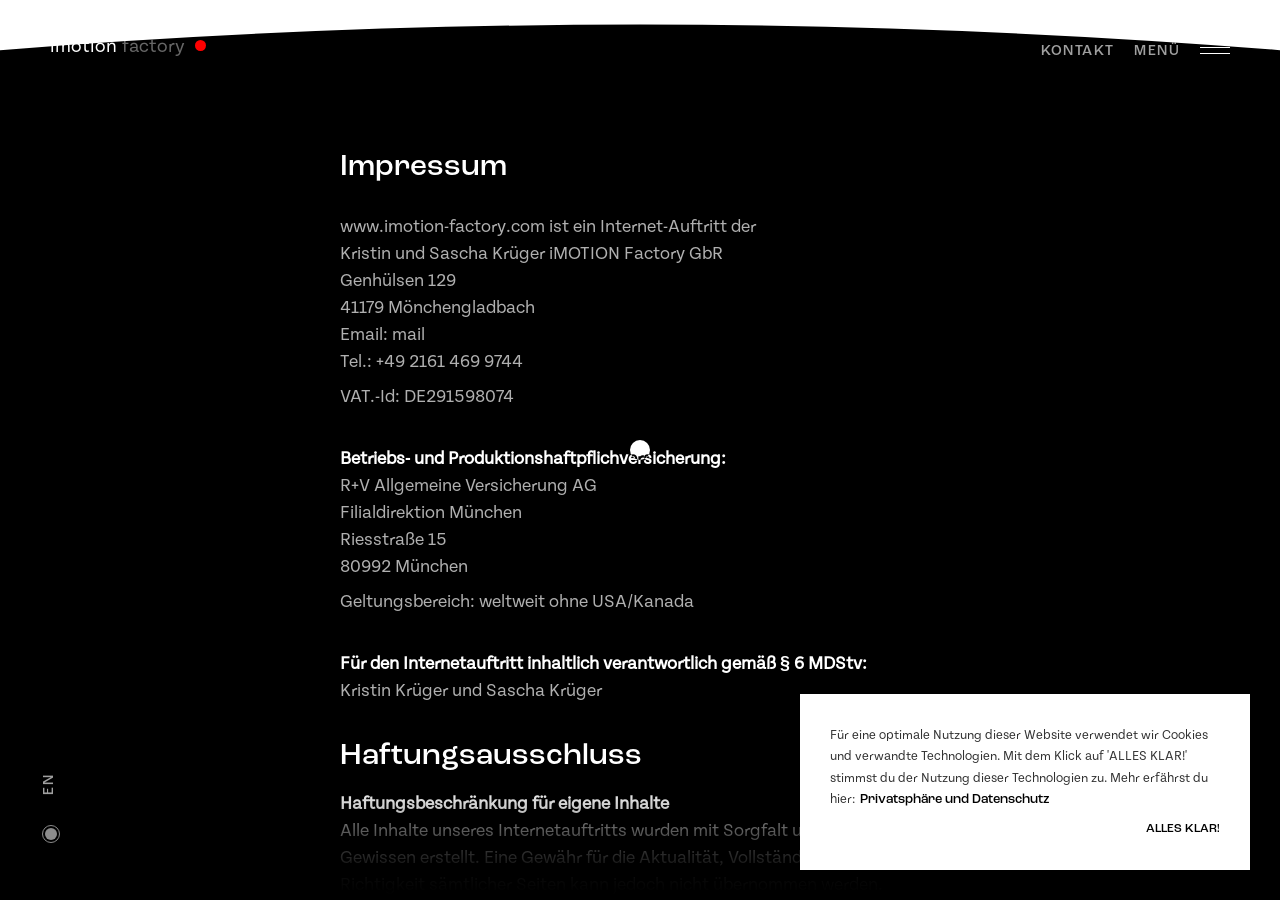
<file: de/impressum/index.html>
<!doctype html><html class="dark-mode" lang="de" data-template="impressum" data-path-prefix="../../index.html"><!-- Added by HTTrack --><meta http-equiv="content-type" content="text/html;charset=utf-8" /><!-- /Added by HTTrack -->
<head><meta charset="UTF-8"><meta http-equiv="X-UA-Compatible" content="IE=edge"><meta name="viewport" content="width=device-width,initial-scale=1"><meta name="theme-color" content="#000000"><title>Filmproduktion und Videoproduktion, die Full-Service Agentur</title><meta name="description" content="Werbefilme, Imagefilme, Produktvideos und mehr. imotion factory, die preisgekrönten Agentur für Video- und Filmproduktion. Wir erzählen deine Geschichte."><link rel="canonical" href="index.html"><meta property="og:type" content="website"><meta property="og:site_name" content="Filmproduktion und Videoproduktion, die Full-Service Agentur"><meta property="og:title" content="Filmproduktion und Videoproduktion, die Full-Service Agentur"><meta property="og:description" content="Werbefilme, Imagefilme, Produktvideos und mehr. imotion factory, die preisgekrönten Agentur für Video- und Filmproduktion. Wir erzählen deine Geschichte."><meta property="og:url" content="index.html"><meta property="og:locale" content="de_de"><meta property="og:image" content="../../assets/images/shared/imotion-factory.jpg"><meta property="og:image:alt" content="Filmproduktion und Videoproduktion, die Full-Service Agentur"><meta name="twitter:card" content="summary_large_image"><meta name="twitter:site" content="@imotion_factory"><link rel="apple-touch-icon" sizes="180x180" href="../../assets/images/favicon/apple-touch-icon3832.png?v1=v2"><link rel="icon" type="image/png" href="../../assets/images/favicon/favicon-32x323832.png?v1=v2" sizes="32x32"><link rel="icon" type="image/png" href="../../assets/images/favicon/favicon-16x163832.png?v1=v2" sizes="16x16"><link rel="icon" type="image/svg+xml" href="../../assets/images/favicon/favicon3832.svg?v1=v2"><link rel="manifest" href="../../site3832.webmanifest?v1=v2"><link rel="mask-icon" href="../../assets/images/favicon/safari-pinned-tab3832.svg?v1=v2" color="#5bbad5"><meta name="theme-color" content="#000000"><script>// Render blocking 
      if (localStorage.getItem("theme") == "dark") document.documentElement.classList.add('dark-mode');</script><link rel="stylesheet" href="../../assets/styles/impressumb869.css?v=1643966012"></head><body><style type="text/css">body {display:none; opacity: 0; transition: opacity 0.3s}</style><noscript><style type="text/css">body {display:block; opacity: 1;}
      #scroll-container {display:none;}
      .noscriptmsg{position: fixed; top: 0; left: 0; width: 100%; height: 100%; display: flex; align-items: center; justify-content: center; flex-direction: column; background: black; padding: 20%;  z-index: 99999999999999;font-family:Arial, Helvetica, sans-serif; font-size: 20px; text-align: center; color: white;}</style><div class="noscriptmsg">Dies ist eine moderne Website. Bitte aktiviere Javascript in deinem Browser.<br><br><strong>imotion factory Filmproduktion: +49 2161 469 9744</strong></div></noscript><svg class="transition-panel-svg panel-open" viewBox="0 0 100 100" preserveAspectRatio="none"><path class="transition-panel-path" stroke="var(--color-bg-contrast-rich)" fill="var(--color-bg-contrast-rich)" stroke-width="2px" vector-effect="non-scaling-stroke" d="M 0 0 V 100 Q 50 100 100 100 V 0 z"/></svg><div class="rotate-device"><div class="phone"></div><div class="message">Diese Seite sieht im Portrait-Modus viel besser aus.</div></div><div class="loading"><div class="loading-text"><span class="loading-imotion">imotion</span> <span class="loading-factory">factory</span> <span class="loading-dot"></span></div><div class="loading-filmproduktion">FILMPRODUKTION</div><div class="loading-counter">0%</div><div class="loading-overlay"></div></div><div style="width: 0; height: 0;"><svg xmlns="http://www.w3.org/2000/svg" xmlns:xlink="http://www.w3.org/1999/xlink"><symbol viewBox="0 0 79 9" id="svg-arrow-back" xmlns="http://www.w3.org/2000/svg"><path d="M1.5 4.5l5-3m-5 3l5 3m72-3h-77" stroke="var(--color-text-rich)" fill="none" fill-rule="evenodd" stroke-linecap="square"/></symbol><symbol viewBox="0 0 45 45" id="svg-arrow-down" xmlns="http://www.w3.org/2000/svg"><path d="M2.368 0h40.264C44.052 0 45 .947 45 2.368v40.264c0 1.42-.947 2.368-2.368 2.368-1.421 0-2.369-.947-2.369-2.368V8.052L4.026 44.29c-.947.948-2.368.948-3.315 0-.948-.947-.948-2.368 0-3.315L36.947 4.737H2.368C1.184 4.737 0 3.789 0 2.368 0 .948 1.184 0 2.368 0z"/></symbol><symbol viewBox="0 0 20.714 19.47" id="svg-arrow-right"><g fill="none" stroke="var(--color-text-rich)" stroke-width="2"><path d="M19.083 9.687H0M10.272.707L19.3 9.735l-9.028 9.028"/></g></symbol><symbol viewBox="0 0 78 82" id="svg-client" xmlns="http://www.w3.org/2000/svg"><style>.dst0{fill:none;stroke-width:5;stroke-miterlimit:10}</style><circle class="dst0" cx="38.9" cy="19" r="15"/><path class="dst0" d="M54.8 48.2H23c-10.5 0-19 8.5-19 19V78h69.8V67.2c0-10.5-8.5-19-19-19z"/></symbol><symbol viewBox="0 0 490 490" id="svg-em" xmlns="http://www.w3.org/2000/svg"><path d="M295.2 257.8L251.4 295c-3.5 2.9-8.6 2.9-12 0l-43.8-37.1L16.7 409.1h456.6L295.2 257.8zM0 92.2v305.6L180.1 245z"/><path d="M16.7 80.9L245 274.6 473.3 80.9zM309.9 245L490 397.8V92.2z"/></symbol><symbol viewBox="0 0 100 125" id="svg-four-squares" xmlns="http://www.w3.org/2000/svg"><path fill="var(--color-controls)" d="M39 5h22v22H39zM39 39h22v22H39zM39 73h22v22H39zM5 5h22v22H5zM5 39h22v22H5zM5 73h22v22H5zM73 5h22v22H73zM73 39h22v22H73zM73 73h22v22H73z"/></symbol><symbol fill="none" viewBox="0 0 80 40" id="svg-fullscreen_close" xmlns="http://www.w3.org/2000/svg"><path fill="#000" d="M30.001 11h-30V8h30z"/><path fill="#000" d="M27 11V0h3v11zM50.001 29h30v3h-30z"/><path fill="#000" d="M53.001 29v11h-3V29zM50.001 11h30V8h-30z"/><path fill="#000" d="M53.001 11V0h-3v11zM30 29H0v3h30z"/><path fill="#000" d="M27 29v11h3V29z"/></symbol><symbol fill="none" viewBox="0 0 80 40" id="svg-fullscreen_open" xmlns="http://www.w3.org/2000/svg"><path fill="#000" d="M0 0h30v3H0z"/><path fill="#000" d="M3 0v11H0V0zM80 40H50v-3h30z"/><path fill="#000" d="M77 40V29h3v11zM80 0H50v3h30z"/><path fill="#000" d="M77 0v11h3V0zM0 40h30v-3H0z"/><path fill="#000" d="M3 40V29H0v11z"/></symbol><symbol viewBox="0 0 466 100" fill-rule="evenodd" clip-rule="evenodd" stroke-linecap="square" stroke-linejoin="round" stroke-miterlimit="1.5" id="svg-imf-logo" xmlns="http://www.w3.org/2000/svg"><text x="92.664" y="174.489" font-family="'Gotham-Bold','Gotham'" font-size="125" transform="matrix(.384 0 0 .384 -13.696 -2.82)">imotion</text><path d="M255.84 64.664c3.791 0 6.24-1.776 8.015-4.176v3.696h7.296V38.456h-7.296v3.36c-1.728-2.064-4.128-3.84-8.016-3.84-6.096 0-11.712 4.704-11.712 13.296v.096c0 8.592 5.712 13.296 11.712 13.296zm1.871-6.192c-3.408 0-6.288-2.832-6.288-7.104v-.096c0-4.32 2.88-7.104 6.288-7.104 3.408 0 6.24 2.832 6.24 7.104v.096c0 4.272-2.832 7.104-6.24 7.104z" fill-opacity=".45"/><text x="619.414" y="174.489" font-family="'Gotham-Bold','Gotham'" font-size="125" fill-opacity=".45" transform="matrix(.384 0 0 .384 -13.696 -2.82)">f<tspan x="750.289px 821.664px 871.664px 954.664px" y="174.489px 174.489px 174.489px 174.489px">ctor</tspan>y</text><path d="M33.575 17.976h225.698v177.757" fill="none" stroke="#4d4d4d" stroke-width="16.47" transform="matrix(.07964 0 0 .10126 443.44 .358)"/><path d="M33.575 17.976h225.698v177.757" fill="none" stroke="#4d4d4d" stroke-width="16.47" stroke-linejoin="miter" transform="matrix(-.07964 0 0 .10126 22 -.468)"/><path d="M33.575 17.976h225.698v177.757" fill="none" stroke="#4d4d4d" stroke-width="16.47" stroke-linejoin="miter" transform="matrix(.07964 0 0 -.10126 443.438 99.83)"/><g><path d="M33.575 17.976h225.698v177.757" fill="none" stroke="#4d4d4d" stroke-width="16.47" stroke-linejoin="miter" transform="matrix(-.07964 0 0 -.10126 22.001 99.003)"/></g><g transform="translate(378.27 -155.032) scale(1.42368)"><circle cx="37.904" cy="145.307" r="9.607" fill="#db2525"/></g></symbol><symbol viewBox="0 0 24 24" id="svg-play-button" xmlns="http://www.w3.org/2000/svg"><path d="M2 24V0l20 12L2 24z" stroke="#fff" fill="#fff"/></symbol><symbol id="svg-search" viewBox="0 0 87.9 87.9" xml:space="preserve" xmlns="http://www.w3.org/2000/svg"><style>.kst0,.kst1{fill:none;stroke-width:7;stroke-miterlimit:10}.kst1{stroke-linecap:round}</style><circle class="kst0" cx="37.6" cy="37" r="32.6"/><path class="kst1" d="M64 64l18 18"/></symbol><symbol viewBox="0 0 24 24" id="svg-theme" xmlns="http://www.w3.org/2000/svg"><path d="M12 22c5.523 0 10-4.477 10-10S17.523 2 12 2 2 6.477 2 12s4.477 10 10 10zm0-2V4a8 8 0 110 16z" fill="var(--color-white)" fill-rule="nonzero"/></symbol></svg></div><div class="nav-progress-bar"></div><svg xmlns="http://www.w3.org/2000/svg" viewBox="-2 -2 39 39" class="progress-svg" shape-rendering="geometricPrecision"><circle cx="16" cy="16" r="15.9155" class="progress-bar__background"/><circle cx="16" cy="16" r="15.9155" class="progress-bar__progress js-progress-circle"/><path id="Arrow_Upward" d="M321.337,122.567L201.046,3.479c-4.776-4.728-12.391-4.547-17.179,0l-120.291,119.1
		c-4.74,4.704-4.74,12.319,0,17.011c4.752,4.704,12.439,4.704,17.191,0l99.551-98.552v331.856c0,6.641,5.438,12.03,12.151,12.03
		s12.151-5.39,12.151-12.03V41.025l99.551,98.552c4.74,4.704,12.439,4.704,17.179,0C326.089,134.886,326.089,127.27,321.337,122.567
		z"/></svg><div class="nav-top"></div><div class="footer-overlay"></div><svg class="menu-panel-svg panel-closed" viewBox="0 0 100 100" preserveAspectRatio="none"><path class="menu-panel-path" stroke="var(--color-bg-contrast)" fill="var(--color-bg-contrast)" stroke-width="2px" vector-effect="non-scaling-stroke" d="M 0 0 V 0 Q 50 0 100 0 V 0 z"/></svg><div class="imf-dot"></div><nav class="nav-bar"><a class="nav-logo nav-link no-menu bait" href="../../index.html"><div class="imf-logo-text"><span class="txt-imotion">imotion</span> <span class="txt-factory">factory</span></div></a><div class="nav-bar-right"><a class="lang-selector-top gui-controls nav-link no-menu bait" href="../../en/imprint/index.html">en</a> <a id="theme-toggle-top" class="theme-toggle gui-controls bait" href="#"><span class="th-light">hell</span><span class="th-dark">dunkel</span></a><div class="burger-container gui-controls menu bait" id="id-burger"><span class="contact-text burger-text">kontakt</span> <span class="burger-text">menü</span><div class="hamburger"><span class="burger-line burger-line__top"></span> <span class="burger-line burger-line__bottom"></span></div></div></div></nav><nav class="side-nav-controls-container"><a class="lang-selector gui-controls side-nav-lang nav-link no-menu bait" href="../../en/imprint/index.html">en</a><div id="theme-toggle" class="theme-toggle side-nav-theme bait"></div></nav><nav class="nav-container"><div class="nav-primary-item"><div class="nav-menu"><a href="../../index.html" class="menu-item nav-link bait"><span class="item__text">Portfolio</span> </a><a href="../work/index.html" class="menu-item nav-link bait"><span class="item__text">Work</span> </a><a href="../awards/index.html" class="menu-item nav-link bait"><span class="item__text">Awards</span> </a><a href="../behind-the-scenes/index.html" class="menu-item nav-link bait"><span class="item__text">Behind The Scenes</span></a></div><div class="legal-container"><a href="../presse/index.html" class="legal-item txt-label nav-link bait">Presse</a> <a href="../jobs/index.html" class="legal-item txt-label nav-link bait">Jobs &amp; Praktika</a> <a href="index.html" class="legal-item txt-label nav-link bait">Impressum</a> <a href="index.html#datenschutz" class="legal-item txt-label nav-link bait">Datenschutz</a></div></div><div class="nav-contact-item"><div class="contact-time-container"><div class="contact-container"><span class="contact-header txt-label">Kontakt</span> <a class="txt-content bait" href="tel:004921614699744">+49 2161 469 9744</a> <a class="contact-em txt-content bait" data-gen-em href="#">mail: klick zum Schreiben</a></div><div class="time-location time-berlin txt-content"><span class="time-city txt-label">Mönchengladbach</span> <span class="time" id="hour-berlin">00</span><span class="time-colon">:</span><span class="time" id="minute-berlin">00</span><span class="time"> (</span><span class="time" id="tz-berlin">GMT</span><span class="time">)</span></div><div class="time-location time-la txt-content"><span class="time-city txt-label">Los Angeles</span> <span class="time" id="hour-la">00</span><span class="time-colon">:</span><span class="time" id="minute-la">00</span><span class="time"> (</span><span class="time" id="tz-la">GMT</span><span class="time">)</span></div></div></div><div class="nav-copyright-item"><div class="copyright-text">&#169; 2022 - imotion factory</div></div></nav><div class="cookies-container hide"><div class="cookies-close"></div><p>Für eine optimale Nutzung dieser Website verwendet wir Cookies und verwandte Technologien. Mit dem Klick auf &#39;ALLES KLAR!&#39; stimmst du der Nutzung dieser Technologien zu. Mehr erfährst du hier:</p><a href="index.html#datenschutz" class="bait">Privatsphäre und Datenschutz</a><a class="imf-btn imf-btn-cookies-ok btn-align-right bait" href="#"><div class="imf-btn-inner"><div class="imf-btn-text">Alles klar!</div><div class="imf-btn-arrow"><svg class="icon icon--arrow-down" role="img" aria-hidden="true" width="24" height="24"><use xlink:href="#svg-arrow-down"></use></svg></div></div></a></div><div class="js-canvas"><canvas class="js-cursor-canvas"></canvas></div><main id="main" class="main site-wrap viewport" tabindex="-1"><div id="scroll-container" class="smooth-scroll" data-scroll-container><section class="main-content"><h1>Impressum</h1><br>www.imotion-factory.com ist ein Internet-Auftritt der<p>Kristin und Sascha Krüger iMOTION Factory GbR<br>Genhülsen 129<br>41179 Mönchengladbach<br>Email: <a href="#" data-gen-em="" class="bait">mail</a><br>Tel.: +49 2161 469 9744</p><p>VAT.-Id: DE291598074</p><br><p><strong>Betriebs- und Produktionshaftpflichversicherung:</strong><br>R+V Allgemeine Versicherung AG<br>Filialdirektion München<br>Riesstraße 15<br>80992 München</p><p>Geltungsbereich: weltweit ohne USA/Kanada</p><br><p><strong>Für den Internetauftritt inhaltlich verantwortlich gemäß § 6 MDStv:</strong><br>Kristin Krüger und Sascha Krüger</p><br><h2>Haftungsausschluss</h2><p><strong>Haftungsbeschränkung für eigene Inhalte</strong><br>Alle Inhalte unseres Internetauftritts wurden mit Sorgfalt und nach bestem Gewissen erstellt. Eine Gewähr für die Aktualität, Vollständigkeit und Richtigkeit sämtlicher Seiten kann jedoch nicht übernommen werden. Gemäß § 7 Abs. 1 TMG sind wir als Dienstanbieter für eigene Inhalte auf diesen Seiten nach den allgemeinen Gesetzen verantwortlich, nach den §§ 8 bis 10 TMG jedoch nicht verpflichtet, die übermittelten oder gespeicherten fremden Informationen zu überwachen. Eine umgehende Entfernung dieser Inhalte erfolgt ab dem Zeitpunkt der Kenntnis einer konkreten Rechtsverletzung und wir haften nicht vor dem Zeitpunkt der Kenntniserlangung.</p><p><strong>Urheberrecht</strong><br>Die auf dieser Webseite veröffentlichten Inhalte und Werke unterliegen dem deutschen Urheberrecht. Jede Art der Vervielfältigung, Bearbeitung, Verbreitung und jede Art der Verwertung außerhalb der Grenzen des Urheberrechts bedarf der vorherigen schriftlichen Zustimmung des jeweiligen Urhebers bzw. Autors.</p><br><p><br><a href="#datenschutz" id="datenschutz" data-scroll-to=""></a></p><h2>Datenschutz und Privatspähre</h2><p><strong>Geltungsbereich</strong><br>Diese Datenschutzerklärung klärt Nutzer über die Art, den Umfang und Zwecke der Erhebung und Verwendung personenbezogener Daten durch den verantwortlichen Anbieter Kristin und Sascha Krüger, iMOTION Factory, Genhülsen 129, 41179 Mönchengladbach, Tel. +49 2161 469 9744, <a href="mailto:imotion@imotion-factory.com">imotion@imotion-factory.com</a> auf dieser Website (im folgenden “Angebot”) auf.</p><p>Die rechtlichen Grundlagen des Datenschutzes finden sich im Bundesdatenschutzgesetz (BDSG) und dem Telemediengesetz (TMG).</p><p><strong>Zugriffsdaten/ Server-Logfiles</strong><br>Der Anbieter (beziehungsweise sein Webspace-Provider) erhebt Daten über jeden Zugriff auf das Angebot (so genannte Serverlogfiles). Zu den Zugriffsdaten gehören:</p><p>Name der abgerufenen Webseite, Datei, Datum und Uhrzeit des Abrufs, übertragene Datenmenge, Meldung über erfolgreichen Abruf, Browsertyp nebst Version, das Betriebssystem des Nutzers, Referrer URL (die zuvor besuchte Seite), IP-Adresse und der anfragende Provider.</p><p>Der Anbieter verwendet die Protokolldaten nur für statistische Auswertungen zum Zweck des Betriebs, der Sicherheit und der Optimierung des Angebotes. Der Anbieterbehält sich jedoch vor, die Protokolldaten nachträglich zu überprüfen, wenn aufgrund konkreter Anhaltspunkte der berechtigte Verdacht einer rechtswidrigen Nutzung besteht.</p><p><strong>Umgang mit personenbezogenen Daten</strong><br>Personenbezogene Daten sind Informationen, mit deren Hilfe eine Person bestimmbar ist, also Angaben, die zurück zu einer Person verfolgt werden können. Dazu gehören der Name, die Emailadresse oder die Telefonnummer. Aber auch Daten über Vorlieben, Hobbies, Mitgliedschaften oder welche Webseiten von jemandem angesehen wurden zählen zu personenbezogenen Daten.</p><p>Personenbezogene Daten werden von dem Anbieter nur dann erhoben, genutzt und weiter gegeben, wenn dies gesetzlich erlaubt ist oder die Nutzer in die Datenerhebung einwilligen.</p><p><strong>Kontaktaufnahme</strong><br>Bei der Kontaktaufnahme mit dem Anbieter (zum Beispiel per Kontaktformular oder E-Mail) werden die Angaben des Nutzers zwecks Bearbeitung der Anfrage sowie für den Fall, dass Anschlussfragen entstehen, gespeichert.</p><p><strong>Einbindung von Diensten und Inhalten Dritter</strong><br>Es kann vorkommen, dass innerhalb dieses Onlineangebotes Inhalte Dritter, wie zum Beispiel Videos von YouTube oder Vimeo, Kartenmaterial von Google-Maps, RSS-Feeds oder Grafiken von anderen Webseiten eingebunden werden. Dies setzt immer voraus, dass die Anbieter dieser Inhalte (nachfolgend bezeichnet als “Dritt-Anbieter”) die IP-Adresse der Nutzer wahr nehmen. Denn ohne die IP-Adresse, könnten sie die Inhalte nicht an den Browser des jeweiligen Nutzers senden. Die IP-Adresse ist damit für die Darstellung dieser Inhalte erforderlich. Wir bemühen uns nur solche Inhalte zu verwenden, deren jeweilige Anbieter die IP-Adresse lediglich zur Auslieferung der Inhalte verwenden. Jedoch haben wir keinen Einfluss darauf, falls die Dritt-Anbieter die IP-Adresse z.B. für statistische Zwecke speichern. Soweit dies uns bekannt ist, klären wir die Nutzer darüber auf.</p><p><strong>Google Analytics</strong><br>Dieses Angebot benutzt Google Analytics, einen Webanalysedienst der Google Inc. („Google“). Google Analytics verwendet sog. „Cookies“, Textdateien, die auf Computer der Nutzer gespeichert werden und die eine Analyse der Benutzung der Website durch sie ermöglichen. Die durch den Cookie erzeugten Informationen über Benutzung dieser Website durch die Nutzer werden in der Regel an einen Server von Google in den USA übertragen und dort gespeichert.</p><p>Im Falle der Aktivierung der IP-Anonymisierung auf dieser Webseite, wird die IP-Adresse der Nutzer von Google jedoch innerhalb von Mitgliedstaaten der Europäischen Union oder in anderen Vertragsstaaten des Abkommens über den Europäischen Wirtschaftsraum zuvor gekürzt. Nur in Ausnahmefällen wird die volle IP-Adresse an einen Server von Google in den USA übertragen und dort gekürzt. Die IP-Anonymisierung ist auf dieser Website aktiv. Im Auftrag des Betreibers dieser Website wird Google diese Informationen benutzen, um die Nutzung der Website durch die Nutzer auszuwerten, um Reports über die Websiteaktivitäten zusammenzustellen und um weitere mit der Websitenutzung und der Internetnutzung verbundene Dienstleistungen gegenüber dem Websitebetreiber zu erbringen.</p><p>Die im Rahmen von Google Analytics von Ihrem Browser übermittelte IP-Adresse wird nicht mit anderen Daten von Google zusammengeführt. Die Nutzer können die Speicherung der Cookies durch eine entsprechende Einstellung Ihrer Browser-Software verhindern; Dieses Angebot weist die Nutzer jedoch darauf hin, dass Sie in diesem Fall gegebenenfalls nicht sämtliche Funktionen dieser Website vollumfänglich werden nutzen können. Die Nutzer können darüber hinaus die Erfassung der durch das Cookie erzeugten und auf ihre Nutzung der Website bezogenen Daten (inkl. Ihrer IP-Adresse) an Google sowie die Verarbeitung dieser Daten durch Google verhindern, indem sie das unter dem folgenden Link verfügbare Browser-Plugin herunterladen und installieren: <a href="http://tools.google.com/dlpage/gaoptout?hl=de">http://tools.google.com/dlpage/gaoptout?hl=de</a>.</p><p>Weitere Informationen zur Datennutzung zu Werbezwecken durch Google, Einstellungs- und Widerspruchsmöglichkeiten erfahren Sie auf den Webseiten von Google: <a href="https://www.google.com/intl/de/policies/privacy/partners/">https://www.google.com/intl/de/policies/privacy/partners/</a> („Datennutzung durch Google bei Ihrer Nutzung von Websites oder Apps unserer Partner“), <a href="http://www.google.com/policies/technologies/ads">http://www.google.com/policies/technologies/ads</a> („Datennutzung zu Werbezwecken“), <a href="http://www.google.de/settings/ads">http://www.google.de/settings/ads</a> („Informationen verwalten, die Google verwendet, um Ihnen Werbung einzublenden“) und <a href="http://www.google.com/ads/preferences/">http://www.google.com/ads/preferences/</a> („Bestimmen Sie, welche Werbung Google Ihnen zeigt“).</p><p>Alternativ zum Browser-Add-On oder innerhalb von Browsern auf mobilen Geräten, klicken Sie bitte diesen Link, um die Erfassung durch Google Analytics innerhalb dieser Website zukünftig zu verhindern. Dabei wird ein Opt-Out-Cookie auf Ihrem Gerät abgelegt. Löschen Sie Ihre Cookies, müssen Sie diesen Link erneut klicken.</p><p><strong>Widerruf, Änderungen, Berichtigungen und Aktualisierungen</strong><br>Der Nutzer hat das Recht, auf Antrag unentgeltlich Auskunft zu erhalten über die personenbezogenen Daten, die über ihn gespeichert wurden. Zusätzlich hat der Nutzer das Recht auf Berichtigung unrichtiger Daten, Sperrung und Löschung seiner personenbezogenen Daten, soweit dem keine gesetzliche Aufbewahrungspflicht entgegensteht.</p><p><strong>Cookies</strong><br>Cookies sind kleine Dateien, die es ermöglichen, auf dem Zugriffsgerät der Nutzer (PC, Smartphone o.ä.) spezifische, auf das Gerät bezogene Informationen zu speichern. Sie dienen zum einem der Benutzerfreundlichkeit von Webseiten und damit den Nutzern (z.B. Speicherung von Logindaten). Zum anderen dienen sie, um die statistische Daten der Webseitennutzung zu erfassen und sie zwecks Verbesserung des Angebotes analysieren zu können. Die Nutzer können auf den Einsatz der Cookies Einfluss nehmen. Die meisten Browser verfügen eine Option mit der das Speichern von Cookies eingeschränkt oder komplett verhindert wird. Allerdings wird darauf hingewiesen, dass die Nutzung und insbesondere der Nutzungskomfort ohne Cookies eingeschränkt werden.</p><p>Sie können viele Online-Anzeigen-Cookies von Unternehmen über die US-amerikanische Seite <a href="http://www.aboutads.info/choices/">http://www.aboutads.info/choices/</a> oder die EU-Seite <a href="http://www.youronlinechoices.com/uk/your-ad-choices/">http://www.youronlinechoices.com/uk/your-ad-choices/</a> verwalten.</p><a class="button imf-btn-delete-cookies bait" type="button" href="#"><span class="button__title-mask"><div class="button__title-wrap"><span class="button__title">Cookies Löschen</span> <span class="button__title--secondary">Cookies Löschen</span></div></span><span class="button__icon"><span class="button__circle"></span> <svg class="button__svg" xmlns="http://www.w3.org/2000/svg" viewBox="0 0 16.002 4.639"><path d="M.25 2.264h15.403"/><path d="M13.743.354l1.91 1.91-1.919 2.022"/></svg> <svg class="button__svg button__svg--clone" xmlns="http://www.w3.org/2000/svg" viewBox="0 0 16.002 4.639"><path d="M.25 2.264h15.403"/><path d="M13.743.354l1.91 1.91-1.919 2.022"/></svg></span></a></section><footer class="footer-container"><h2 class="footer-highlight anim-header">Get in Touch</h2><a class="contact-text-footer bait" href="tel:004921614699744">+49 2161 469 9744</a> <a class="contact-text-footer contact-em bait" data-gen-em href="#"></a> <a class="imf-btn imf-btn-jobs btn-align-center bait" href="../jobs/index.html"><div class="imf-btn-inner"><div class="imf-btn-text">Kontakt für Jobanfragen</div><div class="imf-btn-arrow"><svg class="icon icon--arrow-down" role="img" aria-hidden="true" width="24" height="24"><use xlink:href="#svg-arrow-down"></use></svg></div></div></a><p class="copyright-text-footer">&#169; 2022 - imotion factory</p></footer></div></main><script type="text/javascript" src="../../assets/scripts/impressumb869.js?v=1643966012"></script></body></html>
</file>
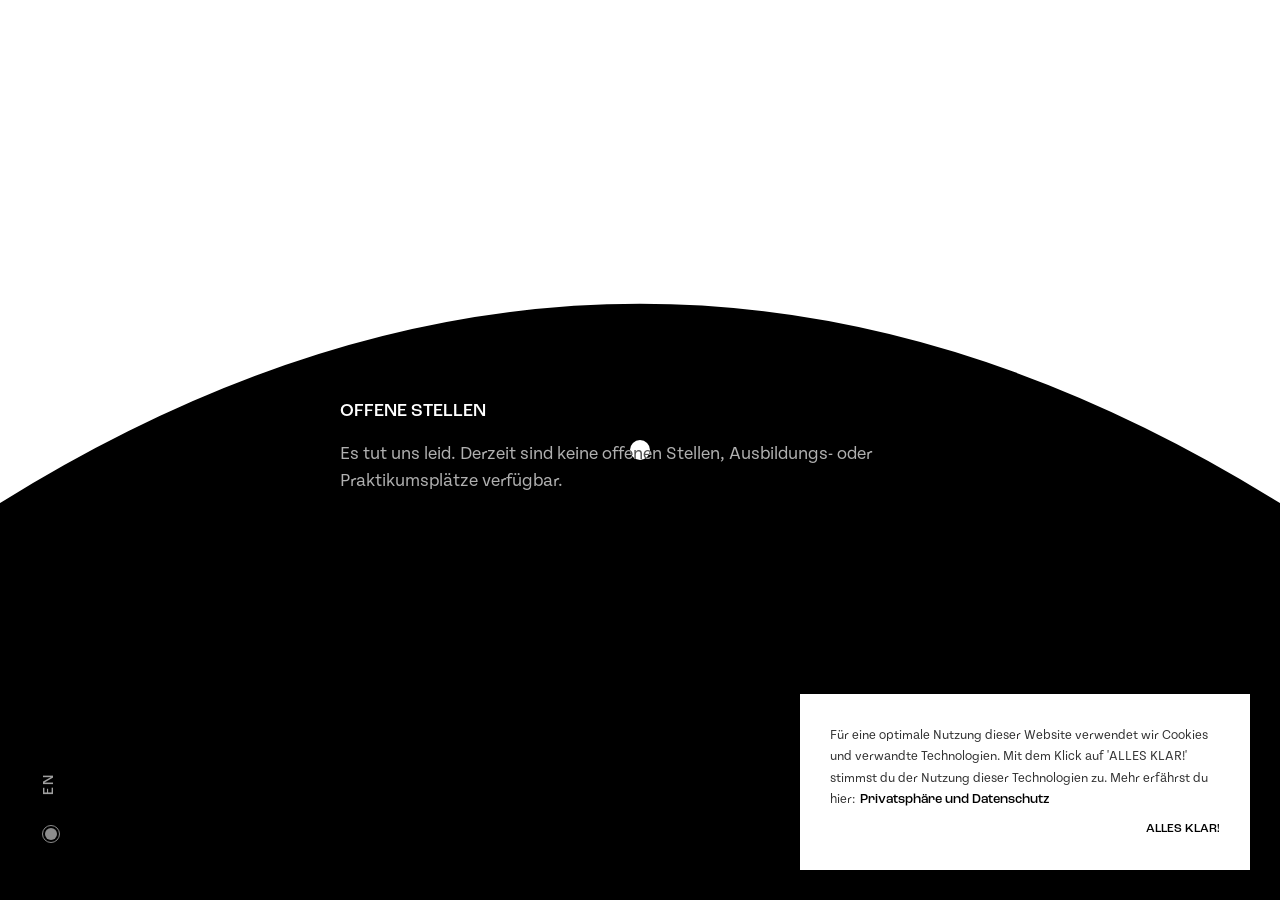
<file: de/jobs/index.html>
<!doctype html><html class="dark-mode" lang="de" data-template="jobs" data-path-prefix="../../index.html"><!-- Added by HTTrack --><meta http-equiv="content-type" content="text/html;charset=utf-8" /><!-- /Added by HTTrack -->
<head><meta charset="UTF-8"><meta http-equiv="X-UA-Compatible" content="IE=edge"><meta name="viewport" content="width=device-width,initial-scale=1"><meta name="theme-color" content="#000000"><title>Offene Stellen</title><meta name="description" content="Werbefilme, Imagefilme, Produktvideos und mehr. imotion factory, die preisgekrönten Agentur für Video- und Filmproduktion. Wir erzählen deine Geschichte."><link rel="canonical" href="index.html"><meta property="og:type" content="website"><meta property="og:site_name" content="Filmproduktion und Videoproduktion, die Full-Service Agentur"><meta property="og:title" content="Offene Stellen"><meta property="og:description" content="Werbefilme, Imagefilme, Produktvideos und mehr. imotion factory, die preisgekrönten Agentur für Video- und Filmproduktion. Wir erzählen deine Geschichte."><meta property="og:url" content="index.html"><meta property="og:locale" content="de_de"><meta property="og:image" content="../../assets/images/shared/imotion-factory.jpg"><meta property="og:image:alt" content="Filmproduktion und Videoproduktion, die Full-Service Agentur"><meta name="twitter:card" content="summary_large_image"><meta name="twitter:site" content="@imotion_factory"><link rel="apple-touch-icon" sizes="180x180" href="../../assets/images/favicon/apple-touch-icon3832.png?v1=v2"><link rel="icon" type="image/png" href="../../assets/images/favicon/favicon-32x323832.png?v1=v2" sizes="32x32"><link rel="icon" type="image/png" href="../../assets/images/favicon/favicon-16x163832.png?v1=v2" sizes="16x16"><link rel="icon" type="image/svg+xml" href="../../assets/images/favicon/favicon3832.svg?v1=v2"><link rel="manifest" href="../../site3832.webmanifest?v1=v2"><link rel="mask-icon" href="../../assets/images/favicon/safari-pinned-tab3832.svg?v1=v2" color="#5bbad5"><meta name="theme-color" content="#000000"><script>// Render blocking 
      if (localStorage.getItem("theme") == "dark") document.documentElement.classList.add('dark-mode');</script><link rel="stylesheet" href="../../assets/styles/jobsb869.css?v=1643966012"></head><body><style type="text/css">body {display:none; opacity: 0; transition: opacity 0.3s}</style><noscript><style type="text/css">body {display:block; opacity: 1;}
      #scroll-container {display:none;}
      .noscriptmsg{position: fixed; top: 0; left: 0; width: 100%; height: 100%; display: flex; align-items: center; justify-content: center; flex-direction: column; background: black; padding: 20%;  z-index: 99999999999999;font-family:Arial, Helvetica, sans-serif; font-size: 20px; text-align: center; color: white;}</style><div class="noscriptmsg">Dies ist eine moderne Website. Bitte aktiviere Javascript in deinem Browser.<br><br><strong>imotion factory Filmproduktion: +49 2161 469 9744</strong></div></noscript><svg class="transition-panel-svg panel-open" viewBox="0 0 100 100" preserveAspectRatio="none"><path class="transition-panel-path" stroke="var(--color-bg-contrast-rich)" fill="var(--color-bg-contrast-rich)" stroke-width="2px" vector-effect="non-scaling-stroke" d="M 0 0 V 100 Q 50 100 100 100 V 0 z"/></svg><div class="rotate-device"><div class="phone"></div><div class="message">Diese Seite sieht im Portrait-Modus viel besser aus.</div></div><div class="loading"><div class="loading-text"><span class="loading-imotion">imotion</span> <span class="loading-factory">factory</span> <span class="loading-dot"></span></div><div class="loading-filmproduktion">FILMPRODUKTION</div><div class="loading-counter">0%</div><div class="loading-overlay"></div></div><div style="width: 0; height: 0;"><svg xmlns="http://www.w3.org/2000/svg" xmlns:xlink="http://www.w3.org/1999/xlink"><symbol viewBox="0 0 79 9" id="svg-arrow-back" xmlns="http://www.w3.org/2000/svg"><path d="M1.5 4.5l5-3m-5 3l5 3m72-3h-77" stroke="var(--color-text-rich)" fill="none" fill-rule="evenodd" stroke-linecap="square"/></symbol><symbol viewBox="0 0 45 45" id="svg-arrow-down" xmlns="http://www.w3.org/2000/svg"><path d="M2.368 0h40.264C44.052 0 45 .947 45 2.368v40.264c0 1.42-.947 2.368-2.368 2.368-1.421 0-2.369-.947-2.369-2.368V8.052L4.026 44.29c-.947.948-2.368.948-3.315 0-.948-.947-.948-2.368 0-3.315L36.947 4.737H2.368C1.184 4.737 0 3.789 0 2.368 0 .948 1.184 0 2.368 0z"/></symbol><symbol viewBox="0 0 20.714 19.47" id="svg-arrow-right"><g fill="none" stroke="var(--color-text-rich)" stroke-width="2"><path d="M19.083 9.687H0M10.272.707L19.3 9.735l-9.028 9.028"/></g></symbol><symbol viewBox="0 0 78 82" id="svg-client" xmlns="http://www.w3.org/2000/svg"><style>.dst0{fill:none;stroke-width:5;stroke-miterlimit:10}</style><circle class="dst0" cx="38.9" cy="19" r="15"/><path class="dst0" d="M54.8 48.2H23c-10.5 0-19 8.5-19 19V78h69.8V67.2c0-10.5-8.5-19-19-19z"/></symbol><symbol viewBox="0 0 490 490" id="svg-em" xmlns="http://www.w3.org/2000/svg"><path d="M295.2 257.8L251.4 295c-3.5 2.9-8.6 2.9-12 0l-43.8-37.1L16.7 409.1h456.6L295.2 257.8zM0 92.2v305.6L180.1 245z"/><path d="M16.7 80.9L245 274.6 473.3 80.9zM309.9 245L490 397.8V92.2z"/></symbol><symbol viewBox="0 0 100 125" id="svg-four-squares" xmlns="http://www.w3.org/2000/svg"><path fill="var(--color-controls)" d="M39 5h22v22H39zM39 39h22v22H39zM39 73h22v22H39zM5 5h22v22H5zM5 39h22v22H5zM5 73h22v22H5zM73 5h22v22H73zM73 39h22v22H73zM73 73h22v22H73z"/></symbol><symbol fill="none" viewBox="0 0 80 40" id="svg-fullscreen_close" xmlns="http://www.w3.org/2000/svg"><path fill="#000" d="M30.001 11h-30V8h30z"/><path fill="#000" d="M27 11V0h3v11zM50.001 29h30v3h-30z"/><path fill="#000" d="M53.001 29v11h-3V29zM50.001 11h30V8h-30z"/><path fill="#000" d="M53.001 11V0h-3v11zM30 29H0v3h30z"/><path fill="#000" d="M27 29v11h3V29z"/></symbol><symbol fill="none" viewBox="0 0 80 40" id="svg-fullscreen_open" xmlns="http://www.w3.org/2000/svg"><path fill="#000" d="M0 0h30v3H0z"/><path fill="#000" d="M3 0v11H0V0zM80 40H50v-3h30z"/><path fill="#000" d="M77 40V29h3v11zM80 0H50v3h30z"/><path fill="#000" d="M77 0v11h3V0zM0 40h30v-3H0z"/><path fill="#000" d="M3 40V29H0v11z"/></symbol><symbol viewBox="0 0 466 100" fill-rule="evenodd" clip-rule="evenodd" stroke-linecap="square" stroke-linejoin="round" stroke-miterlimit="1.5" id="svg-imf-logo" xmlns="http://www.w3.org/2000/svg"><text x="92.664" y="174.489" font-family="'Gotham-Bold','Gotham'" font-size="125" transform="matrix(.384 0 0 .384 -13.696 -2.82)">imotion</text><path d="M255.84 64.664c3.791 0 6.24-1.776 8.015-4.176v3.696h7.296V38.456h-7.296v3.36c-1.728-2.064-4.128-3.84-8.016-3.84-6.096 0-11.712 4.704-11.712 13.296v.096c0 8.592 5.712 13.296 11.712 13.296zm1.871-6.192c-3.408 0-6.288-2.832-6.288-7.104v-.096c0-4.32 2.88-7.104 6.288-7.104 3.408 0 6.24 2.832 6.24 7.104v.096c0 4.272-2.832 7.104-6.24 7.104z" fill-opacity=".45"/><text x="619.414" y="174.489" font-family="'Gotham-Bold','Gotham'" font-size="125" fill-opacity=".45" transform="matrix(.384 0 0 .384 -13.696 -2.82)">f<tspan x="750.289px 821.664px 871.664px 954.664px" y="174.489px 174.489px 174.489px 174.489px">ctor</tspan>y</text><path d="M33.575 17.976h225.698v177.757" fill="none" stroke="#4d4d4d" stroke-width="16.47" transform="matrix(.07964 0 0 .10126 443.44 .358)"/><path d="M33.575 17.976h225.698v177.757" fill="none" stroke="#4d4d4d" stroke-width="16.47" stroke-linejoin="miter" transform="matrix(-.07964 0 0 .10126 22 -.468)"/><path d="M33.575 17.976h225.698v177.757" fill="none" stroke="#4d4d4d" stroke-width="16.47" stroke-linejoin="miter" transform="matrix(.07964 0 0 -.10126 443.438 99.83)"/><g><path d="M33.575 17.976h225.698v177.757" fill="none" stroke="#4d4d4d" stroke-width="16.47" stroke-linejoin="miter" transform="matrix(-.07964 0 0 -.10126 22.001 99.003)"/></g><g transform="translate(378.27 -155.032) scale(1.42368)"><circle cx="37.904" cy="145.307" r="9.607" fill="#db2525"/></g></symbol><symbol viewBox="0 0 24 24" id="svg-play-button" xmlns="http://www.w3.org/2000/svg"><path d="M2 24V0l20 12L2 24z" stroke="#fff" fill="#fff"/></symbol><symbol id="svg-search" viewBox="0 0 87.9 87.9" xml:space="preserve" xmlns="http://www.w3.org/2000/svg"><style>.kst0,.kst1{fill:none;stroke-width:7;stroke-miterlimit:10}.kst1{stroke-linecap:round}</style><circle class="kst0" cx="37.6" cy="37" r="32.6"/><path class="kst1" d="M64 64l18 18"/></symbol><symbol viewBox="0 0 24 24" id="svg-theme" xmlns="http://www.w3.org/2000/svg"><path d="M12 22c5.523 0 10-4.477 10-10S17.523 2 12 2 2 6.477 2 12s4.477 10 10 10zm0-2V4a8 8 0 110 16z" fill="var(--color-white)" fill-rule="nonzero"/></symbol></svg></div><div class="nav-progress-bar"></div><svg xmlns="http://www.w3.org/2000/svg" viewBox="-2 -2 39 39" class="progress-svg" shape-rendering="geometricPrecision"><circle cx="16" cy="16" r="15.9155" class="progress-bar__background"/><circle cx="16" cy="16" r="15.9155" class="progress-bar__progress js-progress-circle"/><path id="Arrow_Upward" d="M321.337,122.567L201.046,3.479c-4.776-4.728-12.391-4.547-17.179,0l-120.291,119.1
		c-4.74,4.704-4.74,12.319,0,17.011c4.752,4.704,12.439,4.704,17.191,0l99.551-98.552v331.856c0,6.641,5.438,12.03,12.151,12.03
		s12.151-5.39,12.151-12.03V41.025l99.551,98.552c4.74,4.704,12.439,4.704,17.179,0C326.089,134.886,326.089,127.27,321.337,122.567
		z"/></svg><div class="nav-top"></div><div class="footer-overlay"></div><svg class="menu-panel-svg panel-closed" viewBox="0 0 100 100" preserveAspectRatio="none"><path class="menu-panel-path" stroke="var(--color-bg-contrast)" fill="var(--color-bg-contrast)" stroke-width="2px" vector-effect="non-scaling-stroke" d="M 0 0 V 0 Q 50 0 100 0 V 0 z"/></svg><div class="imf-dot"></div><nav class="nav-bar"><a class="nav-logo nav-link no-menu bait" href="../../index.html"><div class="imf-logo-text"><span class="txt-imotion">imotion</span> <span class="txt-factory">factory</span></div></a><div class="nav-bar-right"><a class="lang-selector-top gui-controls nav-link no-menu bait" href="../../en/jobs/index.html">en</a> <a id="theme-toggle-top" class="theme-toggle gui-controls bait" href="#"><span class="th-light">hell</span><span class="th-dark">dunkel</span></a><div class="burger-container gui-controls menu bait" id="id-burger"><span class="contact-text burger-text">kontakt</span> <span class="burger-text">menü</span><div class="hamburger"><span class="burger-line burger-line__top"></span> <span class="burger-line burger-line__bottom"></span></div></div></div></nav><nav class="side-nav-controls-container"><a class="lang-selector gui-controls side-nav-lang nav-link no-menu bait" href="../../en/jobs/index.html">en</a><div id="theme-toggle" class="theme-toggle side-nav-theme bait"></div></nav><nav class="nav-container"><div class="nav-primary-item"><div class="nav-menu"><a href="../../index.html" class="menu-item nav-link bait"><span class="item__text">Portfolio</span> </a><a href="../work/index.html" class="menu-item nav-link bait"><span class="item__text">Work</span> </a><a href="../awards/index.html" class="menu-item nav-link bait"><span class="item__text">Awards</span> </a><a href="../behind-the-scenes/index.html" class="menu-item nav-link bait"><span class="item__text">Behind The Scenes</span></a></div><div class="legal-container"><a href="../presse/index.html" class="legal-item txt-label nav-link bait">Presse</a> <a href="index.html" class="legal-item txt-label nav-link bait">Jobs &amp; Praktika</a> <a href="../impressum/index.html" class="legal-item txt-label nav-link bait">Impressum</a> <a href="../impressum/index.html#datenschutz" class="legal-item txt-label nav-link bait">Datenschutz</a></div></div><div class="nav-contact-item"><div class="contact-time-container"><div class="contact-container"><span class="contact-header txt-label">Kontakt</span> <a class="txt-content bait" href="tel:004921614699744">+49 2161 469 9744</a> <a class="contact-em txt-content bait" data-gen-em href="#">mail: klick zum Schreiben</a></div><div class="time-location time-berlin txt-content"><span class="time-city txt-label">Mönchengladbach</span> <span class="time" id="hour-berlin">00</span><span class="time-colon">:</span><span class="time" id="minute-berlin">00</span><span class="time"> (</span><span class="time" id="tz-berlin">GMT</span><span class="time">)</span></div><div class="time-location time-la txt-content"><span class="time-city txt-label">Los Angeles</span> <span class="time" id="hour-la">00</span><span class="time-colon">:</span><span class="time" id="minute-la">00</span><span class="time"> (</span><span class="time" id="tz-la">GMT</span><span class="time">)</span></div></div></div><div class="nav-copyright-item"><div class="copyright-text">&#169; 2022 - imotion factory</div></div></nav><div class="cookies-container hide"><div class="cookies-close"></div><p>Für eine optimale Nutzung dieser Website verwendet wir Cookies und verwandte Technologien. Mit dem Klick auf &#39;ALLES KLAR!&#39; stimmst du der Nutzung dieser Technologien zu. Mehr erfährst du hier:</p><a href="../impressum/index.html#datenschutz" class="bait">Privatsphäre und Datenschutz</a><a class="imf-btn imf-btn-cookies-ok btn-align-right bait" href="#"><div class="imf-btn-inner"><div class="imf-btn-text">Alles klar!</div><div class="imf-btn-arrow"><svg class="icon icon--arrow-down" role="img" aria-hidden="true" width="24" height="24"><use xlink:href="#svg-arrow-down"></use></svg></div></div></a></div><div class="js-canvas"><canvas class="js-cursor-canvas"></canvas></div><main id="main" class="main site-wrap viewport" tabindex="-1"><div id="scroll-container" class="smooth-scroll" data-scroll-container><section class="jobs-section-container"><div class="jobs"><h2>Offene Stellen</h2><p>Es tut uns leid. Derzeit sind keine offenen Stellen, Ausbildungs- oder Praktikumsplätze verfügbar.</p></div></section><footer class="footer-container"><h2 class="footer-highlight anim-header">Get in Touch</h2><a class="contact-text-footer bait" href="tel:004921614699744">+49 2161 469 9744</a> <a class="contact-text-footer contact-em bait" data-gen-em href="#"></a> <a class="imf-btn imf-btn-jobs btn-align-center bait" href="index.html"><div class="imf-btn-inner"><div class="imf-btn-text">Kontakt für Jobanfragen</div><div class="imf-btn-arrow"><svg class="icon icon--arrow-down" role="img" aria-hidden="true" width="24" height="24"><use xlink:href="#svg-arrow-down"></use></svg></div></div></a><p class="copyright-text-footer">&#169; 2022 - imotion factory</p></footer></div></main><script type="text/javascript" src="../../assets/scripts/jobsb869.js?v=1643966012"></script></body></html>
</file>
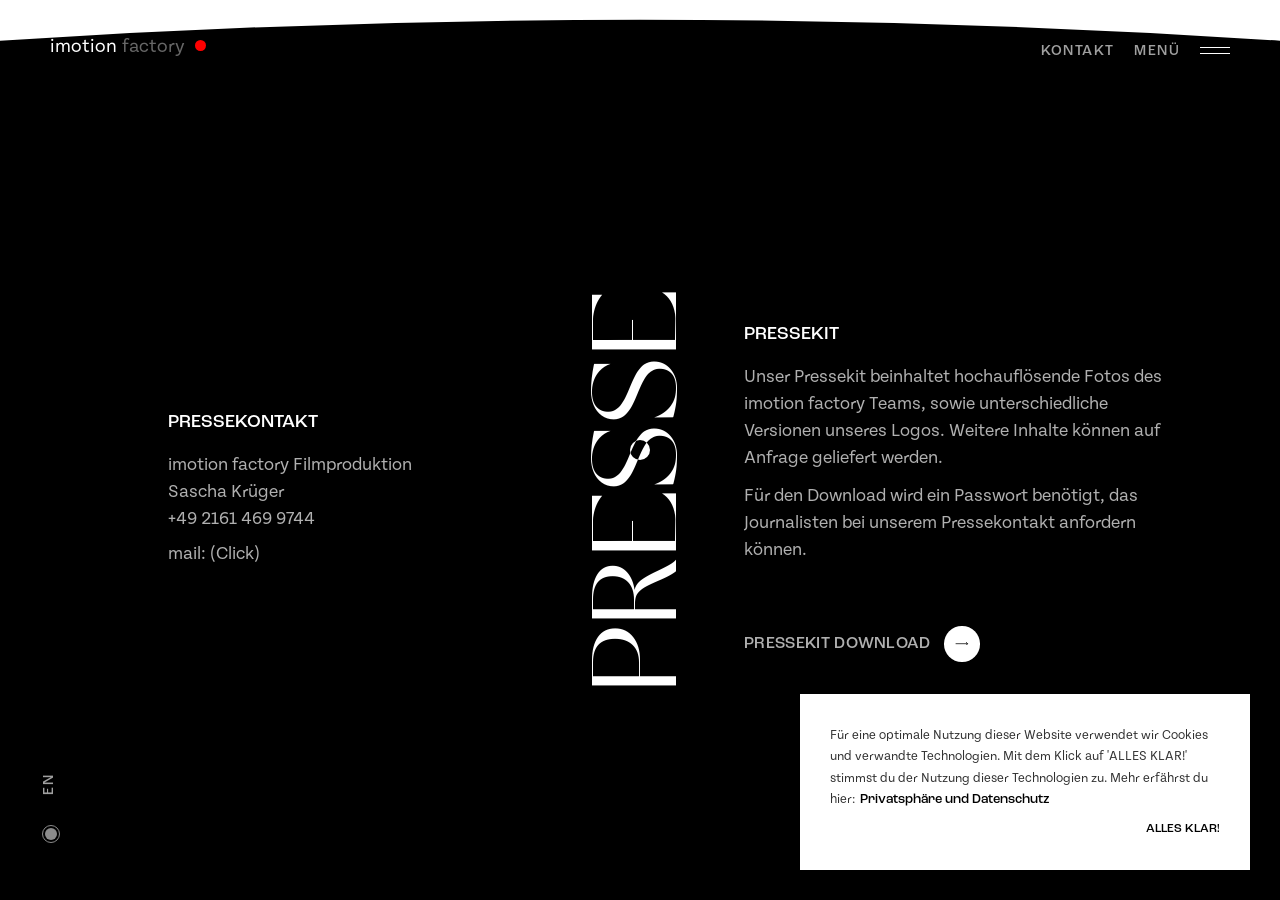
<file: de/presse/index.html>
<!doctype html><html class="dark-mode" lang="de" data-template="press" data-path-prefix="../../index.html"><!-- Added by HTTrack --><meta http-equiv="content-type" content="text/html;charset=utf-8" /><!-- /Added by HTTrack -->
<head><meta charset="UTF-8"><meta http-equiv="X-UA-Compatible" content="IE=edge"><meta name="viewport" content="width=device-width,initial-scale=1"><meta name="theme-color" content="#000000"><title>Unsere Videoproduktionen in der Presse, sowie unser Pressekontakt</title><meta name="description" content="Presseartikel und Pressemeldungen zu unseren Videoproduktionen. Außderdem können Journalisten hier unser Presse-Kit herunterladen."><link rel="canonical" href="index.html"><meta property="og:type" content="website"><meta property="og:site_name" content="Filmproduktion und Videoproduktion, die Full-Service Agentur"><meta property="og:title" content="Unsere Videoproduktionen in der Presse, sowie unser Pressekontakt"><meta property="og:description" content="Presseartikel und Pressemeldungen zu unseren Videoproduktionen. Außderdem können Journalisten hier unser Presse-Kit herunterladen."><meta property="og:url" content="index.html"><meta property="og:locale" content="de_de"><meta property="og:image" content="../../assets/images/shared/imotion-factory.jpg"><meta property="og:image:alt" content="Filmproduktion und Videoproduktion, die Full-Service Agentur"><meta name="twitter:card" content="summary_large_image"><meta name="twitter:site" content="@imotion_factory"><link rel="apple-touch-icon" sizes="180x180" href="../../assets/images/favicon/apple-touch-icon3832.png?v1=v2"><link rel="icon" type="image/png" href="../../assets/images/favicon/favicon-32x323832.png?v1=v2" sizes="32x32"><link rel="icon" type="image/png" href="../../assets/images/favicon/favicon-16x163832.png?v1=v2" sizes="16x16"><link rel="icon" type="image/svg+xml" href="../../assets/images/favicon/favicon3832.svg?v1=v2"><link rel="manifest" href="../../site3832.webmanifest?v1=v2"><link rel="mask-icon" href="../../assets/images/favicon/safari-pinned-tab3832.svg?v1=v2" color="#5bbad5"><meta name="theme-color" content="#000000"><script>// Render blocking 
      if (localStorage.getItem("theme") == "dark") document.documentElement.classList.add('dark-mode');</script><link rel="stylesheet" href="../../assets/styles/pressb869.css?v=1643966012"></head><body><style type="text/css">body {display:none; opacity: 0; transition: opacity 0.3s}</style><noscript><style type="text/css">body {display:block; opacity: 1;}
      #scroll-container {display:none;}
      .noscriptmsg{position: fixed; top: 0; left: 0; width: 100%; height: 100%; display: flex; align-items: center; justify-content: center; flex-direction: column; background: black; padding: 20%;  z-index: 99999999999999;font-family:Arial, Helvetica, sans-serif; font-size: 20px; text-align: center; color: white;}</style><div class="noscriptmsg">Dies ist eine moderne Website. Bitte aktiviere Javascript in deinem Browser.<br><br><strong>imotion factory Filmproduktion: +49 2161 469 9744</strong></div></noscript><svg class="transition-panel-svg panel-open" viewBox="0 0 100 100" preserveAspectRatio="none"><path class="transition-panel-path" stroke="var(--color-bg-contrast-rich)" fill="var(--color-bg-contrast-rich)" stroke-width="2px" vector-effect="non-scaling-stroke" d="M 0 0 V 100 Q 50 100 100 100 V 0 z"/></svg><div class="rotate-device"><div class="phone"></div><div class="message">Diese Seite sieht im Portrait-Modus viel besser aus.</div></div><div class="loading"><div class="loading-text"><span class="loading-imotion">imotion</span> <span class="loading-factory">factory</span> <span class="loading-dot"></span></div><div class="loading-filmproduktion">FILMPRODUKTION</div><div class="loading-counter">0%</div><div class="loading-overlay"></div></div><div style="width: 0; height: 0;"><svg xmlns="http://www.w3.org/2000/svg" xmlns:xlink="http://www.w3.org/1999/xlink"><symbol viewBox="0 0 79 9" id="svg-arrow-back" xmlns="http://www.w3.org/2000/svg"><path d="M1.5 4.5l5-3m-5 3l5 3m72-3h-77" stroke="var(--color-text-rich)" fill="none" fill-rule="evenodd" stroke-linecap="square"/></symbol><symbol viewBox="0 0 45 45" id="svg-arrow-down" xmlns="http://www.w3.org/2000/svg"><path d="M2.368 0h40.264C44.052 0 45 .947 45 2.368v40.264c0 1.42-.947 2.368-2.368 2.368-1.421 0-2.369-.947-2.369-2.368V8.052L4.026 44.29c-.947.948-2.368.948-3.315 0-.948-.947-.948-2.368 0-3.315L36.947 4.737H2.368C1.184 4.737 0 3.789 0 2.368 0 .948 1.184 0 2.368 0z"/></symbol><symbol viewBox="0 0 20.714 19.47" id="svg-arrow-right"><g fill="none" stroke="var(--color-text-rich)" stroke-width="2"><path d="M19.083 9.687H0M10.272.707L19.3 9.735l-9.028 9.028"/></g></symbol><symbol viewBox="0 0 78 82" id="svg-client" xmlns="http://www.w3.org/2000/svg"><style>.dst0{fill:none;stroke-width:5;stroke-miterlimit:10}</style><circle class="dst0" cx="38.9" cy="19" r="15"/><path class="dst0" d="M54.8 48.2H23c-10.5 0-19 8.5-19 19V78h69.8V67.2c0-10.5-8.5-19-19-19z"/></symbol><symbol viewBox="0 0 490 490" id="svg-em" xmlns="http://www.w3.org/2000/svg"><path d="M295.2 257.8L251.4 295c-3.5 2.9-8.6 2.9-12 0l-43.8-37.1L16.7 409.1h456.6L295.2 257.8zM0 92.2v305.6L180.1 245z"/><path d="M16.7 80.9L245 274.6 473.3 80.9zM309.9 245L490 397.8V92.2z"/></symbol><symbol viewBox="0 0 100 125" id="svg-four-squares" xmlns="http://www.w3.org/2000/svg"><path fill="var(--color-controls)" d="M39 5h22v22H39zM39 39h22v22H39zM39 73h22v22H39zM5 5h22v22H5zM5 39h22v22H5zM5 73h22v22H5zM73 5h22v22H73zM73 39h22v22H73zM73 73h22v22H73z"/></symbol><symbol fill="none" viewBox="0 0 80 40" id="svg-fullscreen_close" xmlns="http://www.w3.org/2000/svg"><path fill="#000" d="M30.001 11h-30V8h30z"/><path fill="#000" d="M27 11V0h3v11zM50.001 29h30v3h-30z"/><path fill="#000" d="M53.001 29v11h-3V29zM50.001 11h30V8h-30z"/><path fill="#000" d="M53.001 11V0h-3v11zM30 29H0v3h30z"/><path fill="#000" d="M27 29v11h3V29z"/></symbol><symbol fill="none" viewBox="0 0 80 40" id="svg-fullscreen_open" xmlns="http://www.w3.org/2000/svg"><path fill="#000" d="M0 0h30v3H0z"/><path fill="#000" d="M3 0v11H0V0zM80 40H50v-3h30z"/><path fill="#000" d="M77 40V29h3v11zM80 0H50v3h30z"/><path fill="#000" d="M77 0v11h3V0zM0 40h30v-3H0z"/><path fill="#000" d="M3 40V29H0v11z"/></symbol><symbol viewBox="0 0 466 100" fill-rule="evenodd" clip-rule="evenodd" stroke-linecap="square" stroke-linejoin="round" stroke-miterlimit="1.5" id="svg-imf-logo" xmlns="http://www.w3.org/2000/svg"><text x="92.664" y="174.489" font-family="'Gotham-Bold','Gotham'" font-size="125" transform="matrix(.384 0 0 .384 -13.696 -2.82)">imotion</text><path d="M255.84 64.664c3.791 0 6.24-1.776 8.015-4.176v3.696h7.296V38.456h-7.296v3.36c-1.728-2.064-4.128-3.84-8.016-3.84-6.096 0-11.712 4.704-11.712 13.296v.096c0 8.592 5.712 13.296 11.712 13.296zm1.871-6.192c-3.408 0-6.288-2.832-6.288-7.104v-.096c0-4.32 2.88-7.104 6.288-7.104 3.408 0 6.24 2.832 6.24 7.104v.096c0 4.272-2.832 7.104-6.24 7.104z" fill-opacity=".45"/><text x="619.414" y="174.489" font-family="'Gotham-Bold','Gotham'" font-size="125" fill-opacity=".45" transform="matrix(.384 0 0 .384 -13.696 -2.82)">f<tspan x="750.289px 821.664px 871.664px 954.664px" y="174.489px 174.489px 174.489px 174.489px">ctor</tspan>y</text><path d="M33.575 17.976h225.698v177.757" fill="none" stroke="#4d4d4d" stroke-width="16.47" transform="matrix(.07964 0 0 .10126 443.44 .358)"/><path d="M33.575 17.976h225.698v177.757" fill="none" stroke="#4d4d4d" stroke-width="16.47" stroke-linejoin="miter" transform="matrix(-.07964 0 0 .10126 22 -.468)"/><path d="M33.575 17.976h225.698v177.757" fill="none" stroke="#4d4d4d" stroke-width="16.47" stroke-linejoin="miter" transform="matrix(.07964 0 0 -.10126 443.438 99.83)"/><g><path d="M33.575 17.976h225.698v177.757" fill="none" stroke="#4d4d4d" stroke-width="16.47" stroke-linejoin="miter" transform="matrix(-.07964 0 0 -.10126 22.001 99.003)"/></g><g transform="translate(378.27 -155.032) scale(1.42368)"><circle cx="37.904" cy="145.307" r="9.607" fill="#db2525"/></g></symbol><symbol viewBox="0 0 24 24" id="svg-play-button" xmlns="http://www.w3.org/2000/svg"><path d="M2 24V0l20 12L2 24z" stroke="#fff" fill="#fff"/></symbol><symbol id="svg-search" viewBox="0 0 87.9 87.9" xml:space="preserve" xmlns="http://www.w3.org/2000/svg"><style>.kst0,.kst1{fill:none;stroke-width:7;stroke-miterlimit:10}.kst1{stroke-linecap:round}</style><circle class="kst0" cx="37.6" cy="37" r="32.6"/><path class="kst1" d="M64 64l18 18"/></symbol><symbol viewBox="0 0 24 24" id="svg-theme" xmlns="http://www.w3.org/2000/svg"><path d="M12 22c5.523 0 10-4.477 10-10S17.523 2 12 2 2 6.477 2 12s4.477 10 10 10zm0-2V4a8 8 0 110 16z" fill="var(--color-white)" fill-rule="nonzero"/></symbol></svg></div><div class="nav-progress-bar"></div><svg xmlns="http://www.w3.org/2000/svg" viewBox="-2 -2 39 39" class="progress-svg" shape-rendering="geometricPrecision"><circle cx="16" cy="16" r="15.9155" class="progress-bar__background"/><circle cx="16" cy="16" r="15.9155" class="progress-bar__progress js-progress-circle"/><path id="Arrow_Upward" d="M321.337,122.567L201.046,3.479c-4.776-4.728-12.391-4.547-17.179,0l-120.291,119.1
		c-4.74,4.704-4.74,12.319,0,17.011c4.752,4.704,12.439,4.704,17.191,0l99.551-98.552v331.856c0,6.641,5.438,12.03,12.151,12.03
		s12.151-5.39,12.151-12.03V41.025l99.551,98.552c4.74,4.704,12.439,4.704,17.179,0C326.089,134.886,326.089,127.27,321.337,122.567
		z"/></svg><div class="nav-top"></div><div class="footer-overlay"></div><svg class="menu-panel-svg panel-closed" viewBox="0 0 100 100" preserveAspectRatio="none"><path class="menu-panel-path" stroke="var(--color-bg-contrast)" fill="var(--color-bg-contrast)" stroke-width="2px" vector-effect="non-scaling-stroke" d="M 0 0 V 0 Q 50 0 100 0 V 0 z"/></svg><div class="imf-dot"></div><nav class="nav-bar"><a class="nav-logo nav-link no-menu bait" href="../../index.html"><div class="imf-logo-text"><span class="txt-imotion">imotion</span> <span class="txt-factory">factory</span></div></a><div class="nav-bar-right"><a class="lang-selector-top gui-controls nav-link no-menu bait" href="../../en/press/index.html">en</a> <a id="theme-toggle-top" class="theme-toggle gui-controls bait" href="#"><span class="th-light">hell</span><span class="th-dark">dunkel</span></a><div class="burger-container gui-controls menu bait" id="id-burger"><span class="contact-text burger-text">kontakt</span> <span class="burger-text">menü</span><div class="hamburger"><span class="burger-line burger-line__top"></span> <span class="burger-line burger-line__bottom"></span></div></div></div></nav><nav class="side-nav-controls-container"><a class="lang-selector gui-controls side-nav-lang nav-link no-menu bait" href="../../en/press/index.html">en</a><div id="theme-toggle" class="theme-toggle side-nav-theme bait"></div></nav><nav class="nav-container"><div class="nav-primary-item"><div class="nav-menu"><a href="../../index.html" class="menu-item nav-link bait"><span class="item__text">Portfolio</span> </a><a href="../work/index.html" class="menu-item nav-link bait"><span class="item__text">Work</span> </a><a href="../awards/index.html" class="menu-item nav-link bait"><span class="item__text">Awards</span> </a><a href="../behind-the-scenes/index.html" class="menu-item nav-link bait"><span class="item__text">Behind The Scenes</span></a></div><div class="legal-container"><a href="index.html" class="legal-item txt-label nav-link bait">Presse</a> <a href="../jobs/index.html" class="legal-item txt-label nav-link bait">Jobs &amp; Praktika</a> <a href="../impressum/index.html" class="legal-item txt-label nav-link bait">Impressum</a> <a href="../impressum/index.html#datenschutz" class="legal-item txt-label nav-link bait">Datenschutz</a></div></div><div class="nav-contact-item"><div class="contact-time-container"><div class="contact-container"><span class="contact-header txt-label">Kontakt</span> <a class="txt-content bait" href="tel:004921614699744">+49 2161 469 9744</a> <a class="contact-em txt-content bait" data-gen-em href="#">mail: klick zum Schreiben</a></div><div class="time-location time-berlin txt-content"><span class="time-city txt-label">Mönchengladbach</span> <span class="time" id="hour-berlin">00</span><span class="time-colon">:</span><span class="time" id="minute-berlin">00</span><span class="time"> (</span><span class="time" id="tz-berlin">GMT</span><span class="time">)</span></div><div class="time-location time-la txt-content"><span class="time-city txt-label">Los Angeles</span> <span class="time" id="hour-la">00</span><span class="time-colon">:</span><span class="time" id="minute-la">00</span><span class="time"> (</span><span class="time" id="tz-la">GMT</span><span class="time">)</span></div></div></div><div class="nav-copyright-item"><div class="copyright-text">&#169; 2022 - imotion factory</div></div></nav><div class="cookies-container hide"><div class="cookies-close"></div><p>Für eine optimale Nutzung dieser Website verwendet wir Cookies und verwandte Technologien. Mit dem Klick auf &#39;ALLES KLAR!&#39; stimmst du der Nutzung dieser Technologien zu. Mehr erfährst du hier:</p><a href="../impressum/index.html#datenschutz" class="bait">Privatsphäre und Datenschutz</a><a class="imf-btn imf-btn-cookies-ok btn-align-right bait" href="#"><div class="imf-btn-inner"><div class="imf-btn-text">Alles klar!</div><div class="imf-btn-arrow"><svg class="icon icon--arrow-down" role="img" aria-hidden="true" width="24" height="24"><use xlink:href="#svg-arrow-down"></use></svg></div></div></a></div><div class="js-canvas"><canvas class="js-cursor-canvas"></canvas></div><div class="press-kit-download"><div class="download-box"><div class="btn-press-kit-close dl-close bait"></div><h3>Pressekit download</h3><input type="password" placeholder="Passwort" class="password-input" required><a class="button btn-download bait" type="button" href="#"><span class="button__title-mask"><div class="button__title-wrap"><span class="button__title">Download</span> <span class="button__title--secondary">Download</span></div></span><span class="button__icon"><span class="button__circle"></span> <svg class="button__svg" xmlns="http://www.w3.org/2000/svg" viewBox="0 0 16.002 4.639"><path d="M.25 2.264h15.403"/><path d="M13.743.354l1.91 1.91-1.919 2.022"/></svg> <svg class="button__svg button__svg--clone" xmlns="http://www.w3.org/2000/svg" viewBox="0 0 16.002 4.639"><path d="M.25 2.264h15.403"/><path d="M13.743.354l1.91 1.91-1.919 2.022"/></svg> </span></a><a class="request-password bait" data-gen-em data-href-only href="#">Passwort anfordern</a></div></div><main id="main" class="main site-wrap viewport" tabindex="-1"><div id="scroll-container" class="smooth-scroll" data-scroll-container><section class="press-journalists-section"><div class="press-contact"><h2>Pressekontakt</h2><p><span class="contact-details">imotion factory Filmproduktion</span> <span class="contact-details">Sascha Krüger</span> <a class="contact-details bait" href="tel:004921614699744">+49 2161 469 9744</a> <a class="contact-details bait contact-em" data-gen-em href="#">mail: (Click)</a></p></div><h1 class="press-highlight">Presse</h1><div class="press-kit"><h2>Pressekit</h2><p class="text-block">Unser Pressekit beinhaltet hochauflösende Fotos des imotion factory Teams, sowie unterschiedliche Versionen unseres Logos. Weitere Inhalte können auf Anfrage geliefert werden.<br>Für den Download wird ein Passwort benötigt, das Journalisten bei unserem Pressekontakt anfordern können.</p><a class="button btn-press-kit bait" type="button" href="#"><span class="button__title-mask"><div class="button__title-wrap"><span class="button__title">Pressekit download</span> <span class="button__title--secondary">Pressekit download</span></div></span><span class="button__icon"><span class="button__circle"></span> <svg class="button__svg" xmlns="http://www.w3.org/2000/svg" viewBox="0 0 16.002 4.639"><path d="M.25 2.264h15.403"/><path d="M13.743.354l1.91 1.91-1.919 2.022"/></svg> <svg class="button__svg button__svg--clone" xmlns="http://www.w3.org/2000/svg" viewBox="0 0 16.002 4.639"><path d="M.25 2.264h15.403"/><path d="M13.743.354l1.91 1.91-1.919 2.022"/></svg></span></a></div></section><section class="press-list-container"><div><h2>Artikel & Pressemitteilungen</h2><table class="article-list"><tbody><tr class="article-rows"><td class="article-publication article-row"><a href="../../assets/documents/press/Pressemitteilung-imotion-factory.pdf" class="bait" target="_blank" title="Pressemitteilung">Pressemitteilung<span class="imf-btn-mobile cross-btn"><svg class="icon icon--arrow-down" role="img" aria-hidden="true" width="24" height="24"><use xlink:href="#svg-arrow-down"></use></svg></span></a></td><td class="article-title article-row"><a href="../../assets/documents/press/Pressemitteilung-imotion-factory.pdf" class="bait" target="_blank" title="Pressemitteilung" rel="external">Beste Regie, bestes Musikvideo - Hollywood zeichnet Filmemacher aus Deutschland aus.</a></td><td class="article-btn article-row"><a href="../../assets/documents/press/Pressemitteilung-imotion-factory.pdf" class="bait" target="_blank" title="Pressemitteilung"><div class="imf-btn-arrow cross-btn"><svg class="icon icon--arrow-down" role="img" aria-hidden="true" width="24" height="24"><use xlink:href="#svg-arrow-down"></use></svg></div></a></td></tr><tr class="article-rows"><td class="article-publication article-row"><a href="https://silence-magazin.de/obscuritys-neues-video-793/" class="bait" target="_blank" title="Slience Magazine" rel="external">Slience Magazine<span class="imf-btn-mobile cross-btn"><svg class="icon icon--arrow-down" role="img" aria-hidden="true" width="24" height="24"><use xlink:href="#svg-arrow-down"></use></svg></span></a></td><td class="article-title article-row"><a href="https://silence-magazin.de/obscuritys-neues-video-793/" class="bait" target="_blank" title="Slience Magazine" rel="external">Obscuritys neues Video - 793</a></td><td class="article-btn article-row"><a href="https://silence-magazin.de/obscuritys-neues-video-793/" class="bait" target="_blank" title="Slience Magazine" rel="external"><div class="imf-btn-arrow cross-btn"><svg class="icon icon--arrow-down" role="img" aria-hidden="true" width="24" height="24"><use xlink:href="#svg-arrow-down"></use></svg></div></a></td></tr><tr class="article-rows"><td class="article-publication article-row"><a href="../../assets/documents/press/PM_OBSCURITY-793.pdf" class="bait" target="_blank" title="Pressemitteilung">Pressemitteilung<span class="imf-btn-mobile cross-btn"><svg class="icon icon--arrow-down" role="img" aria-hidden="true" width="24" height="24"><use xlink:href="#svg-arrow-down"></use></svg></span></a></td><td class="article-title article-row"><a href="../../assets/documents/press/PM_OBSCURITY-793.pdf" class="bait" target="_blank" title="Pressemitteilung" rel="external">Sascha Krüger produziert episches Musikvideo<br><span class="lang-info">(nur auf englisch verfügbar)</span></a></td><td class="article-btn article-row"><a href="../../assets/documents/press/PM_OBSCURITY-793.pdf" class="bait" target="_blank" title="Pressemitteilung"><div class="imf-btn-arrow cross-btn"><svg class="icon icon--arrow-down" role="img" aria-hidden="true" width="24" height="24"><use xlink:href="#svg-arrow-down"></use></svg></div></a></td></tr><tr class="article-rows"><td class="article-publication article-row"><a href="https://rp-online.de/nrw/staedte/hilden/stadtgespraech/zehn-tonnen-stahl-fuer-den-ostermann-kreisverkehr_aid-23325003" class="bait" target="_blank" title="Rheinische Post" rel="external">Rheinische Post<span class="imf-btn-mobile cross-btn"><svg class="icon icon--arrow-down" role="img" aria-hidden="true" width="24" height="24"><use xlink:href="#svg-arrow-down"></use></svg></span></a></td><td class="article-title article-row"><a href="https://rp-online.de/nrw/staedte/hilden/stadtgespraech/zehn-tonnen-stahl-fuer-den-ostermann-kreisverkehr_aid-23325003" class="bait" target="_blank" title="Rheinische Post" rel="external">10 Tonnen Stahl für den Ostermannkreisverkehr</a></td><td class="article-btn article-row"><a href="https://rp-online.de/nrw/staedte/hilden/stadtgespraech/zehn-tonnen-stahl-fuer-den-ostermann-kreisverkehr_aid-23325003" class="bait" target="_blank" title="Rheinische Post" rel="external"><div class="imf-btn-arrow cross-btn"><svg class="icon icon--arrow-down" role="img" aria-hidden="true" width="24" height="24"><use xlink:href="#svg-arrow-down"></use></svg></div></a></td></tr><tr class="article-rows"><td class="article-publication article-row"><a href="../../assets/documents/press/IMF_IndieFEST_Press-Release.pdf" class="bait" target="_blank" title="Pressemitteilung">Pressemitteilung<span class="imf-btn-mobile cross-btn"><svg class="icon icon--arrow-down" role="img" aria-hidden="true" width="24" height="24"><use xlink:href="#svg-arrow-down"></use></svg></span></a></td><td class="article-title article-row"><a href="../../assets/documents/press/IMF_IndieFEST_Press-Release.pdf" class="bait" target="_blank" title="Pressemitteilung" rel="external">Sascha Krüger, iMOTION Factory Wins Award in IndieFEST Film Awards<br><span class="lang-info">(nur auf englisch verfügbar)</span></a></td><td class="article-btn article-row"><a href="../../assets/documents/press/IMF_IndieFEST_Press-Release.pdf" class="bait" target="_blank" title="Pressemitteilung"><div class="imf-btn-arrow cross-btn"><svg class="icon icon--arrow-down" role="img" aria-hidden="true" width="24" height="24"><use xlink:href="#svg-arrow-down"></use></svg></div></a></td></tr><tr class="article-rows"><td class="article-publication article-row"><a href="https://www.wz.de/lokales/kreis-mettmann/nachrichten-aus-velbert-neviges-und-wulfrath/metal-band-dreht-video-am-schloss-1.2306082" class="bait" target="_blank" title="Westdeutsche Zeitung" rel="external">Westdeutsche Zeitung<span class="imf-btn-mobile cross-btn"><svg class="icon icon--arrow-down" role="img" aria-hidden="true" width="24" height="24"><use xlink:href="#svg-arrow-down"></use></svg></span></a></td><td class="article-title article-row"><a href="https://www.wz.de/lokales/kreis-mettmann/nachrichten-aus-velbert-neviges-und-wulfrath/metal-band-dreht-video-am-schloss-1.2306082" class="bait" target="_blank" title="Westdeutsche Zeitung" rel="external">Metal-Band dreht Video am Schloss</a></td><td class="article-btn article-row"><a href="https://www.wz.de/lokales/kreis-mettmann/nachrichten-aus-velbert-neviges-und-wulfrath/metal-band-dreht-video-am-schloss-1.2306082" class="bait" target="_blank" title="Westdeutsche Zeitung" rel="external"><div class="imf-btn-arrow cross-btn"><svg class="icon icon--arrow-down" role="img" aria-hidden="true" width="24" height="24"><use xlink:href="#svg-arrow-down"></use></svg></div></a></td></tr><tr class="article-rows"><td class="article-publication article-row"><a href="https://www.wuppertaler-rundschau.de/lokales/eine-schweisstreibende-aufnahme-aid-1.6391938" class="bait" target="_blank" title="Wuppertaler Rundschau" rel="external">Wuppertaler Rundschau<span class="imf-btn-mobile cross-btn"><svg class="icon icon--arrow-down" role="img" aria-hidden="true" width="24" height="24"><use xlink:href="#svg-arrow-down"></use></svg></span></a></td><td class="article-title article-row"><a href="https://www.wuppertaler-rundschau.de/lokales/eine-schweisstreibende-aufnahme-aid-1.6391938" class="bait" target="_blank" title="Wuppertaler Rundschau" rel="external">Wuppertaler Fotopreis 2016 - Eine schweißtreibende Aufnahme</a></td><td class="article-btn article-row"><a href="https://www.wuppertaler-rundschau.de/lokales/eine-schweisstreibende-aufnahme-aid-1.6391938" class="bait" target="_blank" title="Wuppertaler Rundschau" rel="external"><div class="imf-btn-arrow cross-btn"><svg class="icon icon--arrow-down" role="img" aria-hidden="true" width="24" height="24"><use xlink:href="#svg-arrow-down"></use></svg></div></a></td></tr><tr class="article-rows"><td class="article-publication article-row"><a href="https://www.rp-online.de/nrw/staedte/erkrath/erkrather-bekommt-preis-fuer-werbeclip-aid-1.6451881" class="bait" target="_blank" title="Rheinische Post" rel="external">Rheinische Post<span class="imf-btn-mobile cross-btn"><svg class="icon icon--arrow-down" role="img" aria-hidden="true" width="24" height="24"><use xlink:href="#svg-arrow-down"></use></svg></span></a></td><td class="article-title article-row"><a href="https://www.rp-online.de/nrw/staedte/erkrath/erkrather-bekommt-preis-fuer-werbeclip-aid-1.6451881" class="bait" target="_blank" title="Rheinische Post" rel="external">Erkrather bekommt Preis für Werbeclip</a></td><td class="article-btn article-row"><a href="https://www.rp-online.de/nrw/staedte/erkrath/erkrather-bekommt-preis-fuer-werbeclip-aid-1.6451881" class="bait" target="_blank" title="Rheinische Post" rel="external"><div class="imf-btn-arrow cross-btn"><svg class="icon icon--arrow-down" role="img" aria-hidden="true" width="24" height="24"><use xlink:href="#svg-arrow-down"></use></svg></div></a></td></tr><tr class="article-rows"><td class="article-publication article-row"><a href="https://www.waz.de/spiele/lotto/gluecksspirale-film-award-bester-filmemacher-kommt-aus-nrw-id208994563.html" class="bait" target="_blank" title="Westdeutsche Zeitung" rel="external">Westdeutsche Zeitung<span class="imf-btn-mobile cross-btn"><svg class="icon icon--arrow-down" role="img" aria-hidden="true" width="24" height="24"><use xlink:href="#svg-arrow-down"></use></svg></span></a></td><td class="article-title article-row"><a href="https://www.waz.de/spiele/lotto/gluecksspirale-film-award-bester-filmemacher-kommt-aus-nrw-id208994563.html" class="bait" target="_blank" title="Westdeutsche Zeitung" rel="external">GlücksSpirale Film Award - Bester Filmemacher kommt aus NRW</a></td><td class="article-btn article-row"><a href="https://www.waz.de/spiele/lotto/gluecksspirale-film-award-bester-filmemacher-kommt-aus-nrw-id208994563.html" class="bait" target="_blank" title="Westdeutsche Zeitung" rel="external"><div class="imf-btn-arrow cross-btn"><svg class="icon icon--arrow-down" role="img" aria-hidden="true" width="24" height="24"><use xlink:href="#svg-arrow-down"></use></svg></div></a></td></tr><tr class="article-rows"><td class="article-publication article-row"><a href="http://www.metal-temple.com/site/news/view/general_news/atrium-noctis-new.htm" class="bait" target="_blank" title="Metal Temple" rel="external">Metal Temple<span class="imf-btn-mobile cross-btn"><svg class="icon icon--arrow-down" role="img" aria-hidden="true" width="24" height="24"><use xlink:href="#svg-arrow-down"></use></svg></span></a></td><td class="article-title article-row"><a href="http://www.metal-temple.com/site/news/view/general_news/atrium-noctis-new.htm" class="bait" target="_blank" title="Metal Temple" rel="external">Atrium Noctis - New Music Video - Zerberons Erwachen.<br><span class="lang-info">(nur auf englisch verfügbar)</span></a></td><td class="article-btn article-row"><a href="http://www.metal-temple.com/site/news/view/general_news/atrium-noctis-new.htm" class="bait" target="_blank" title="Metal Temple" rel="external"><div class="imf-btn-arrow cross-btn"><svg class="icon icon--arrow-down" role="img" aria-hidden="true" width="24" height="24"><use xlink:href="#svg-arrow-down"></use></svg></div></a></td></tr><tr class="article-rows"><td class="article-publication article-row"><a href="https://www.rp-online.de/nrw/staedte/moenchengladbach/therapie-huendin-layla-wird-filmstar-aid-1.6612968" class="bait" target="_blank" title="Rheinische Post" rel="external">Rheinische Post<span class="imf-btn-mobile cross-btn"><svg class="icon icon--arrow-down" role="img" aria-hidden="true" width="24" height="24"><use xlink:href="#svg-arrow-down"></use></svg></span></a></td><td class="article-title article-row"><a href="https://www.rp-online.de/nrw/staedte/moenchengladbach/therapie-huendin-layla-wird-filmstar-aid-1.6612968" class="bait" target="_blank" title="Rheinische Post" rel="external">Therapie-Hündin Layla wird Filmstar</a></td><td class="article-btn article-row"><a href="https://www.rp-online.de/nrw/staedte/moenchengladbach/therapie-huendin-layla-wird-filmstar-aid-1.6612968" class="bait" target="_blank" title="Rheinische Post" rel="external"><div class="imf-btn-arrow cross-btn"><svg class="icon icon--arrow-down" role="img" aria-hidden="true" width="24" height="24"><use xlink:href="#svg-arrow-down"></use></svg></div></a></td></tr><tr class="article-rows"><td class="article-publication article-row"><a href="http://www.designrush.com/best-designs/websites" class="bait" target="_blank" title="DesignRush" rel="external">DesignRush<span class="imf-btn-mobile cross-btn"><svg class="icon icon--arrow-down" role="img" aria-hidden="true" width="24" height="24"><use xlink:href="#svg-arrow-down"></use></svg></span></a></td><td class="article-title article-row"><a href="http://www.designrush.com/best-designs/websites" class="bait" target="_blank" title="DesignRush" rel="external">Top 10 Dark Themed Website Designs<br><span class="lang-info">(nur auf englisch verfügbar)</span></a></td><td class="article-btn article-row"><a href="http://www.designrush.com/best-designs/websites" class="bait" target="_blank" title="DesignRush" rel="external"><div class="imf-btn-arrow cross-btn"><svg class="icon icon--arrow-down" role="img" aria-hidden="true" width="24" height="24"><use xlink:href="#svg-arrow-down"></use></svg></div></a></td></tr></tbody></table></div></section><footer class="footer-container"><h2 class="footer-highlight anim-header">Get in Touch</h2><a class="contact-text-footer bait" href="tel:004921614699744">+49 2161 469 9744</a> <a class="contact-text-footer contact-em bait" data-gen-em href="#"></a> <a class="imf-btn imf-btn-jobs btn-align-center bait" href="../jobs/index.html"><div class="imf-btn-inner"><div class="imf-btn-text">Kontakt für Jobanfragen</div><div class="imf-btn-arrow"><svg class="icon icon--arrow-down" role="img" aria-hidden="true" width="24" height="24"><use xlink:href="#svg-arrow-down"></use></svg></div></div></a><p class="copyright-text-footer">&#169; 2022 - imotion factory</p></footer></div></main><script type="text/javascript" src="../../assets/scripts/pressb869.js?v=1643966012"></script></body></html>
</file>
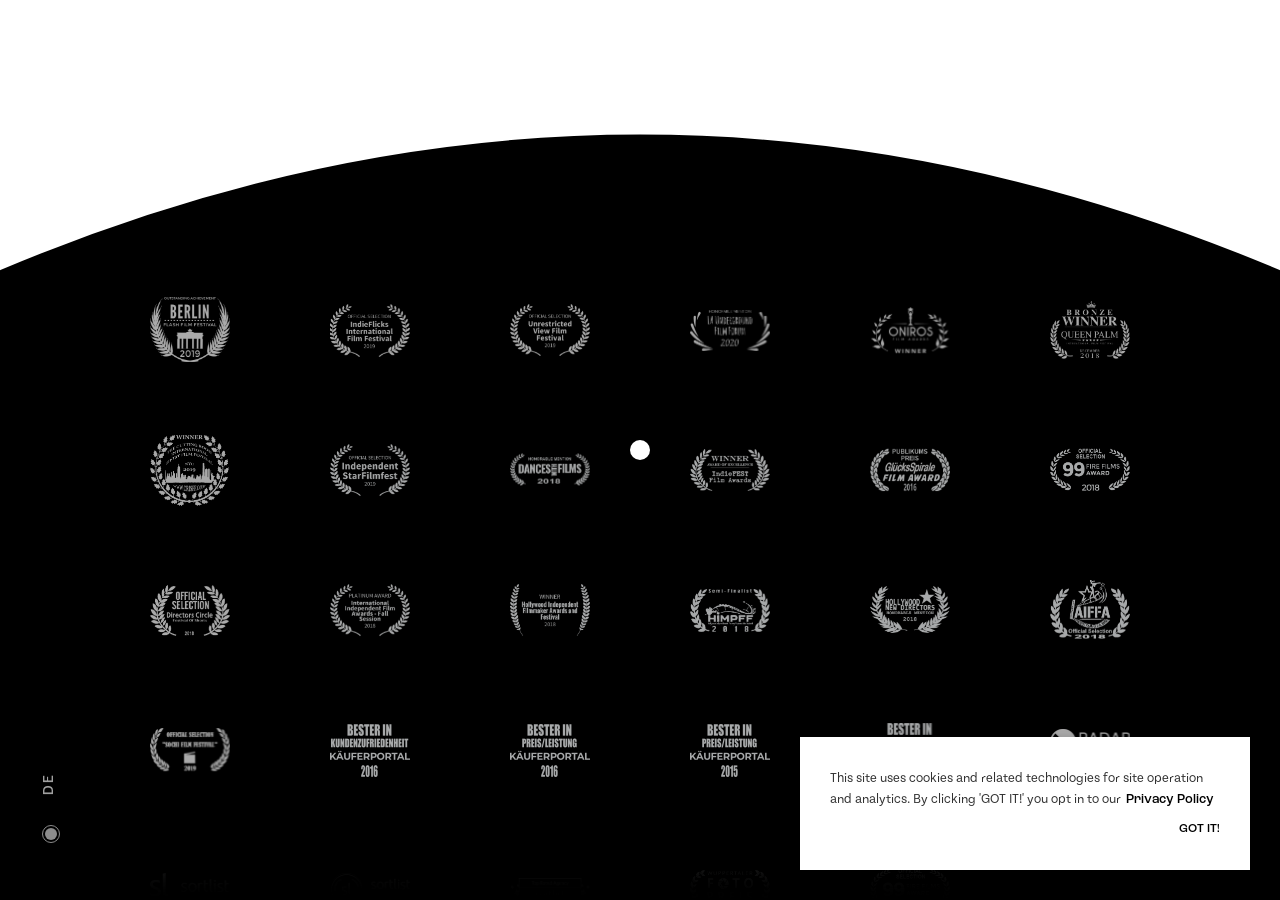
<file: en/awards/index.html>
<!doctype html><html class="dark-mode" lang="en" data-template="awards" data-path-prefix="../../index.html"><!-- Added by HTTrack --><meta http-equiv="content-type" content="text/html;charset=utf-8" /><!-- /Added by HTTrack -->
<head><meta charset="UTF-8"><meta http-equiv="X-UA-Compatible" content="IE=edge"><meta name="viewport" content="width=device-width,initial-scale=1"><meta name="theme-color" content="#000000"><title>Collection of Awards for our Short Films, Commercials and our Agency</title><meta name="description" content="We produce for a wide variety of media. But regardless of whether it is a cinema or social media clip, the focus is always on the story."><link rel="canonical" href="index.html"><meta property="og:type" content="website"><meta property="og:site_name" content="Film Production and Video Production, the Full-Service Agency"><meta property="og:title" content="Collection of Awards for our Short Films, Commercials and our Agency"><meta property="og:description" content="We produce for a wide variety of media. But regardless of whether it is a cinema or social media clip, the focus is always on the story."><meta property="og:url" content="index.html"><meta property="og:locale" content="en_en"><meta property="og:image" content="../../assets/images/shared/imotion-factory.jpg"><meta property="og:image:alt" content="Film Production and Video Production, the Full-Service Agency"><meta name="twitter:card" content="summary_large_image"><meta name="twitter:site" content="@imotion_factory"><link rel="apple-touch-icon" sizes="180x180" href="../../assets/images/favicon/apple-touch-icon3832.png?v1=v2"><link rel="icon" type="image/png" href="../../assets/images/favicon/favicon-32x323832.png?v1=v2" sizes="32x32"><link rel="icon" type="image/png" href="../../assets/images/favicon/favicon-16x163832.png?v1=v2" sizes="16x16"><link rel="icon" type="image/svg+xml" href="../../assets/images/favicon/favicon3832.svg?v1=v2"><link rel="manifest" href="../../site3832.webmanifest?v1=v2"><link rel="mask-icon" href="../../assets/images/favicon/safari-pinned-tab3832.svg?v1=v2" color="#5bbad5"><meta name="theme-color" content="#000000"><script>// Render blocking 
      if (localStorage.getItem("theme") == "dark") document.documentElement.classList.add('dark-mode');</script><link rel="stylesheet" href="../../assets/styles/awardsb869.css?v=1643966012"></head><body><style type="text/css">body {display:none; opacity: 0; transition: opacity 0.3s}</style><noscript><style type="text/css">body {display:block; opacity: 1;}
      #scroll-container {display:none;}
      .noscriptmsg{position: fixed; top: 0; left: 0; width: 100%; height: 100%; display: flex; align-items: center; justify-content: center; flex-direction: column; background: black; padding: 20%;  z-index: 99999999999999;font-family:Arial, Helvetica, sans-serif; font-size: 20px; text-align: center; color: white;}</style><div class="noscriptmsg">This is a modern Website. Please turn on Javascript in your browser<br><br><strong>imotion factory Filmproduktion: +49 2161 469 9744</strong></div></noscript><svg class="transition-panel-svg panel-open" viewBox="0 0 100 100" preserveAspectRatio="none"><path class="transition-panel-path" stroke="var(--color-bg-contrast-rich)" fill="var(--color-bg-contrast-rich)" stroke-width="2px" vector-effect="non-scaling-stroke" d="M 0 0 V 100 Q 50 100 100 100 V 0 z"/></svg><div class="rotate-device"><div class="phone"></div><div class="message">This Page looks much better in Portrait-Mode.</div></div><div class="loading"><div class="loading-text"><span class="loading-imotion">imotion</span> <span class="loading-factory">factory</span> <span class="loading-dot"></span></div><div class="loading-filmproduktion">FILMPRODUKTION</div><div class="loading-counter">0%</div><div class="loading-overlay"></div></div><div style="width: 0; height: 0;"><svg xmlns="http://www.w3.org/2000/svg" xmlns:xlink="http://www.w3.org/1999/xlink"><symbol viewBox="0 0 79 9" id="svg-arrow-back" xmlns="http://www.w3.org/2000/svg"><path d="M1.5 4.5l5-3m-5 3l5 3m72-3h-77" stroke="var(--color-text-rich)" fill="none" fill-rule="evenodd" stroke-linecap="square"/></symbol><symbol viewBox="0 0 45 45" id="svg-arrow-down" xmlns="http://www.w3.org/2000/svg"><path d="M2.368 0h40.264C44.052 0 45 .947 45 2.368v40.264c0 1.42-.947 2.368-2.368 2.368-1.421 0-2.369-.947-2.369-2.368V8.052L4.026 44.29c-.947.948-2.368.948-3.315 0-.948-.947-.948-2.368 0-3.315L36.947 4.737H2.368C1.184 4.737 0 3.789 0 2.368 0 .948 1.184 0 2.368 0z"/></symbol><symbol viewBox="0 0 20.714 19.47" id="svg-arrow-right"><g fill="none" stroke="var(--color-text-rich)" stroke-width="2"><path d="M19.083 9.687H0M10.272.707L19.3 9.735l-9.028 9.028"/></g></symbol><symbol viewBox="0 0 78 82" id="svg-client" xmlns="http://www.w3.org/2000/svg"><style>.dst0{fill:none;stroke-width:5;stroke-miterlimit:10}</style><circle class="dst0" cx="38.9" cy="19" r="15"/><path class="dst0" d="M54.8 48.2H23c-10.5 0-19 8.5-19 19V78h69.8V67.2c0-10.5-8.5-19-19-19z"/></symbol><symbol viewBox="0 0 490 490" id="svg-em" xmlns="http://www.w3.org/2000/svg"><path d="M295.2 257.8L251.4 295c-3.5 2.9-8.6 2.9-12 0l-43.8-37.1L16.7 409.1h456.6L295.2 257.8zM0 92.2v305.6L180.1 245z"/><path d="M16.7 80.9L245 274.6 473.3 80.9zM309.9 245L490 397.8V92.2z"/></symbol><symbol viewBox="0 0 100 125" id="svg-four-squares" xmlns="http://www.w3.org/2000/svg"><path fill="var(--color-controls)" d="M39 5h22v22H39zM39 39h22v22H39zM39 73h22v22H39zM5 5h22v22H5zM5 39h22v22H5zM5 73h22v22H5zM73 5h22v22H73zM73 39h22v22H73zM73 73h22v22H73z"/></symbol><symbol fill="none" viewBox="0 0 80 40" id="svg-fullscreen_close" xmlns="http://www.w3.org/2000/svg"><path fill="#000" d="M30.001 11h-30V8h30z"/><path fill="#000" d="M27 11V0h3v11zM50.001 29h30v3h-30z"/><path fill="#000" d="M53.001 29v11h-3V29zM50.001 11h30V8h-30z"/><path fill="#000" d="M53.001 11V0h-3v11zM30 29H0v3h30z"/><path fill="#000" d="M27 29v11h3V29z"/></symbol><symbol fill="none" viewBox="0 0 80 40" id="svg-fullscreen_open" xmlns="http://www.w3.org/2000/svg"><path fill="#000" d="M0 0h30v3H0z"/><path fill="#000" d="M3 0v11H0V0zM80 40H50v-3h30z"/><path fill="#000" d="M77 40V29h3v11zM80 0H50v3h30z"/><path fill="#000" d="M77 0v11h3V0zM0 40h30v-3H0z"/><path fill="#000" d="M3 40V29H0v11z"/></symbol><symbol viewBox="0 0 466 100" fill-rule="evenodd" clip-rule="evenodd" stroke-linecap="square" stroke-linejoin="round" stroke-miterlimit="1.5" id="svg-imf-logo" xmlns="http://www.w3.org/2000/svg"><text x="92.664" y="174.489" font-family="'Gotham-Bold','Gotham'" font-size="125" transform="matrix(.384 0 0 .384 -13.696 -2.82)">imotion</text><path d="M255.84 64.664c3.791 0 6.24-1.776 8.015-4.176v3.696h7.296V38.456h-7.296v3.36c-1.728-2.064-4.128-3.84-8.016-3.84-6.096 0-11.712 4.704-11.712 13.296v.096c0 8.592 5.712 13.296 11.712 13.296zm1.871-6.192c-3.408 0-6.288-2.832-6.288-7.104v-.096c0-4.32 2.88-7.104 6.288-7.104 3.408 0 6.24 2.832 6.24 7.104v.096c0 4.272-2.832 7.104-6.24 7.104z" fill-opacity=".45"/><text x="619.414" y="174.489" font-family="'Gotham-Bold','Gotham'" font-size="125" fill-opacity=".45" transform="matrix(.384 0 0 .384 -13.696 -2.82)">f<tspan x="750.289px 821.664px 871.664px 954.664px" y="174.489px 174.489px 174.489px 174.489px">ctor</tspan>y</text><path d="M33.575 17.976h225.698v177.757" fill="none" stroke="#4d4d4d" stroke-width="16.47" transform="matrix(.07964 0 0 .10126 443.44 .358)"/><path d="M33.575 17.976h225.698v177.757" fill="none" stroke="#4d4d4d" stroke-width="16.47" stroke-linejoin="miter" transform="matrix(-.07964 0 0 .10126 22 -.468)"/><path d="M33.575 17.976h225.698v177.757" fill="none" stroke="#4d4d4d" stroke-width="16.47" stroke-linejoin="miter" transform="matrix(.07964 0 0 -.10126 443.438 99.83)"/><g><path d="M33.575 17.976h225.698v177.757" fill="none" stroke="#4d4d4d" stroke-width="16.47" stroke-linejoin="miter" transform="matrix(-.07964 0 0 -.10126 22.001 99.003)"/></g><g transform="translate(378.27 -155.032) scale(1.42368)"><circle cx="37.904" cy="145.307" r="9.607" fill="#db2525"/></g></symbol><symbol viewBox="0 0 24 24" id="svg-play-button" xmlns="http://www.w3.org/2000/svg"><path d="M2 24V0l20 12L2 24z" stroke="#fff" fill="#fff"/></symbol><symbol id="svg-search" viewBox="0 0 87.9 87.9" xml:space="preserve" xmlns="http://www.w3.org/2000/svg"><style>.kst0,.kst1{fill:none;stroke-width:7;stroke-miterlimit:10}.kst1{stroke-linecap:round}</style><circle class="kst0" cx="37.6" cy="37" r="32.6"/><path class="kst1" d="M64 64l18 18"/></symbol><symbol viewBox="0 0 24 24" id="svg-theme" xmlns="http://www.w3.org/2000/svg"><path d="M12 22c5.523 0 10-4.477 10-10S17.523 2 12 2 2 6.477 2 12s4.477 10 10 10zm0-2V4a8 8 0 110 16z" fill="var(--color-white)" fill-rule="nonzero"/></symbol></svg></div><div class="nav-progress-bar"></div><svg xmlns="http://www.w3.org/2000/svg" viewBox="-2 -2 39 39" class="progress-svg" shape-rendering="geometricPrecision"><circle cx="16" cy="16" r="15.9155" class="progress-bar__background"/><circle cx="16" cy="16" r="15.9155" class="progress-bar__progress js-progress-circle"/><path id="Arrow_Upward" d="M321.337,122.567L201.046,3.479c-4.776-4.728-12.391-4.547-17.179,0l-120.291,119.1
		c-4.74,4.704-4.74,12.319,0,17.011c4.752,4.704,12.439,4.704,17.191,0l99.551-98.552v331.856c0,6.641,5.438,12.03,12.151,12.03
		s12.151-5.39,12.151-12.03V41.025l99.551,98.552c4.74,4.704,12.439,4.704,17.179,0C326.089,134.886,326.089,127.27,321.337,122.567
		z"/></svg><div class="nav-top"></div><div class="footer-overlay"></div><svg class="menu-panel-svg panel-closed" viewBox="0 0 100 100" preserveAspectRatio="none"><path class="menu-panel-path" stroke="var(--color-bg-contrast)" fill="var(--color-bg-contrast)" stroke-width="2px" vector-effect="non-scaling-stroke" d="M 0 0 V 0 Q 50 0 100 0 V 0 z"/></svg><div class="imf-dot"></div><nav class="nav-bar"><a class="nav-logo nav-link no-menu bait" href="../home/index.html"><div class="imf-logo-text"><span class="txt-imotion">imotion</span> <span class="txt-factory">factory</span></div></a><div class="nav-bar-right"><a class="lang-selector-top gui-controls nav-link no-menu bait" href="../../de/awards/index.html">de</a> <a id="theme-toggle-top" class="theme-toggle gui-controls bait" href="#"><span class="th-light">light</span><span class="th-dark">dark</span></a><div class="burger-container gui-controls menu bait" id="id-burger"><span class="contact-text burger-text">contact</span> <span class="burger-text">menu</span><div class="hamburger"><span class="burger-line burger-line__top"></span> <span class="burger-line burger-line__bottom"></span></div></div></div></nav><nav class="side-nav-controls-container"><a class="lang-selector gui-controls side-nav-lang nav-link no-menu bait" href="../../de/awards/index.html">de</a><div id="theme-toggle" class="theme-toggle side-nav-theme bait"></div></nav><nav class="nav-container"><div class="nav-primary-item"><div class="nav-menu"><a href="../home/index.html" class="menu-item nav-link bait"><span class="item__text">Portfolio</span> </a><a href="../work/index.html" class="menu-item nav-link bait"><span class="item__text">Work</span> </a><a href="index.html" class="menu-item nav-link bait"><span class="item__text">Awards</span> </a><a href="../../de/behind-the-scenes/index.html" class="menu-item nav-link bait"><span class="item__text">Behind The Scenes</span></a></div><div class="legal-container"><a href="../press/index.html" class="legal-item txt-label nav-link bait">Press</a> <a href="../jobs/index.html" class="legal-item txt-label nav-link bait">Jobs</a> <a href="../imprint/index.html" class="legal-item txt-label nav-link bait">Imprint</a> <a href="../imprint/index.html#privacy" class="legal-item txt-label nav-link bait">Privacy</a></div></div><div class="nav-contact-item"><div class="contact-time-container"><div class="contact-container"><span class="contact-header txt-label">Contact</span> <a class="txt-content bait" href="tel:004921614699744">+49 2161 469 9744</a> <a class="contact-em txt-content bait" data-gen-em href="#">mail: click to shoot us an email</a></div><div class="time-location time-berlin txt-content"><span class="time-city txt-label">Mönchengladbach</span> <span class="time" id="hour-berlin">00</span><span class="time-colon">:</span><span class="time" id="minute-berlin">00</span><span class="time"> (</span><span class="time" id="tz-berlin">GMT</span><span class="time">)</span></div><div class="time-location time-la txt-content"><span class="time-city txt-label">Los Angeles</span> <span class="time" id="hour-la">00</span><span class="time-colon">:</span><span class="time" id="minute-la">00</span><span class="time"> (</span><span class="time" id="tz-la">GMT</span><span class="time">)</span></div></div></div><div class="nav-copyright-item"><div class="copyright-text">&#169; 2022 - imotion factory</div></div></nav><div class="cookies-container hide"><div class="cookies-close"></div><p>This site uses cookies and related technologies for site operation and analytics. By clicking &#39;GOT IT!&#39; you opt in to our</p><a href="../imprint/index.html#privacy" class="bait">Privacy Policy</a><a class="imf-btn imf-btn-cookies-ok btn-align-right bait" href="#"><div class="imf-btn-inner"><div class="imf-btn-text">Got it!</div><div class="imf-btn-arrow"><svg class="icon icon--arrow-down" role="img" aria-hidden="true" width="24" height="24"><use xlink:href="#svg-arrow-down"></use></svg></div></div></a></div><div class="js-canvas"><canvas class="js-cursor-canvas"></canvas></div><main id="main" class="main site-wrap viewport" tabindex="-1"><div id="scroll-container" class="smooth-scroll" data-scroll-container><section class="awards-section-container"><div class="awards-container"><div class="awards-img-wrapper"><img src="../../assets/images/awards/berlin-flash-film-festival.png" alt="Berlin Flash Film Festival" title="Berlin Flash Film Festival" crossorigin=""></div><div class="awards-img-wrapper"><img src="../../assets/images/awards/indie-flick-short-film-festival.png" alt="Indie Flicks International Film Festival" title="Indie Flicks International Film Festival" crossorigin=""></div><div class="awards-img-wrapper"><img src="../../assets/images/awards/unrestricted-view-film-festival.png" alt="Unrestricted View Film Festival" title="Unrestricted View Film Festival" crossorigin=""></div><div class="awards-img-wrapper"><img src="../../assets/images/awards/la-underground-film-forum.png" alt="LA Underground Film Forum" title="LA Underground Film Forum" crossorigin=""></div><div class="awards-img-wrapper"><img src="../../assets/images/awards/oniros-film-awards.png" alt="Oniros Film Awards" title="Oniros Film Awards" crossorigin=""></div><div class="awards-img-wrapper"><img src="../../assets/images/awards/queen-palm-international-film-festival.png" alt="Queen Palm International Film Festival" title="Queen Palm International Film Festival" crossorigin=""></div><div class="awards-img-wrapper"><img src="../../assets/images/awards/the-cutting-room-international-short-film-festival.png" alt="The Cutting Room International Short Film Festival" title="The Cutting Room International Short Film Festival" crossorigin=""></div><div class="awards-img-wrapper"><img src="../../assets/images/awards/the-independent-starfilmfest.png" alt="The Independent StarFilmfest" title="The Independent StarFilmfest" crossorigin=""></div><div class="awards-img-wrapper"><img src="../../assets/images/awards/dances-with-films.png" alt="DANCES WITH FILMS" title="DANCES WITH FILMS" crossorigin=""></div><div class="awards-img-wrapper"><img src="../../assets/images/awards/the-indiefest-film-awards.png" alt="The IndieFEST Film Awards" title="The IndieFEST Film Awards" crossorigin=""></div><div class="awards-img-wrapper"><img src="../../assets/images/awards/gluecksspirale-film-award.png" alt="Glücksspirale Film Award" title="Glücksspirale Film Award" crossorigin=""></div><div class="awards-img-wrapper"><img src="../../assets/images/awards/99-fire-films-award-cheers.png" alt="99 Fire Films Award" title="99 Fire Films Award" crossorigin=""></div><div class="awards-img-wrapper"><img src="../../assets/images/awards/directors-circle-festival-of-shorts.png" alt="Directors Circle Festival of Shorts" title="Directors Circle Festival of Shorts" crossorigin=""></div><div class="awards-img-wrapper"><img src="../../assets/images/awards/the-international-independent-film-awards.png" alt="The International Independent Film Awards" title="The International Independent Film Awards" crossorigin=""></div><div class="awards-img-wrapper"><img src="../../assets/images/awards/hollywood-independent-filmmaker-awards.png" alt="Hollywood Independent Filmmaker Awards" title="Hollywood Independent Filmmaker Awards" crossorigin=""></div><div class="awards-img-wrapper"><img src="../../assets/images/awards/hollywood-international-moving-pictures-film-festival.png" alt="Hollywood International Moving Pictures Film Festival" title="Hollywood International Moving Pictures Film Festival" crossorigin=""></div><div class="awards-img-wrapper"><img src="../../assets/images/awards/hollywood-new-directors.png" alt="Hollywood New Directors" title="Hollywood New Directors" crossorigin=""></div><div class="awards-img-wrapper"><img src="../../assets/images/awards/los-angeles-independent-film-festival-awards.png" alt="Los Angeles Independent Film Festival Awards" title="Los Angeles Independent Film Festival Awards" crossorigin=""></div><div class="awards-img-wrapper"><img src="../../assets/images/awards/sochi-film-festival.png" alt="Sochi Film Festival" title="Sochi Film Festival" crossorigin=""></div><div class="awards-img-wrapper"><img src="../../assets/images/awards/kaeuferportal-bester-in-kundenzufriedenheit.png" alt="Buyer's Portal" title="Buyer's Portal" crossorigin=""></div><div class="awards-img-wrapper"><img src="../../assets/images/awards/kaeuferportal-bester-in-preisleistung.png" alt="Buyer's Portal" title="Buyer's Portal" crossorigin=""></div><div class="awards-img-wrapper"><img src="../../assets/images/awards/kaeuferportal-2.png" alt="Buyer's Portal" title="Buyer's Portal" crossorigin=""></div><div class="awards-img-wrapper"><img src="../../assets/images/awards/kaeuferportal.png" alt="Buyer's Portal" title="Buyer's Portal" crossorigin=""></div><div class="awards-img-wrapper"><img src="../../assets/images/awards/radar-recommended-agency.png" alt="Radar Awards" title="Radar Awards" crossorigin=""></div><div class="awards-img-wrapper"><img src="../../assets/images/awards/sortlist-verified-agency.png" alt="Sortlist" title="Sortlist" crossorigin=""></div><div class="awards-img-wrapper"><img src="../../assets/images/awards/sortlist-best-in-class.png" alt="Sortlist" title="Sortlist" crossorigin=""></div><div class="awards-img-wrapper"><img src="../../assets/images/awards/sortlist-top-rated-agency.png" alt="Sortlist" title="Sortlist" crossorigin=""></div><div class="awards-img-wrapper"><img src="../../assets/images/awards/wuppertaler-fotopreis.png" alt="Wuppertaler Fotopreis" title="Wuppertaler Fotopreis" crossorigin=""></div><div class="awards-img-wrapper"><img src="../../assets/images/awards/99-fire-films-award-komplize.png" alt="99 Fire Films Award" title="99 Fire Films Award" crossorigin=""></div></div></section><section class="standard-section-container awards-list-container"><table class="awards-list"><thead><tr><th class="txt-label">Year</th><th class="txt-label">Project</th><th class="txt-label">Festival</th><th class="txt-label">Category</th></tr></thead><tbody><tr class="award-rows"><td class="award-year award-row">2020</td><td class="award-production award-row bait"><a class="nav-link no-menu bait" href="../projects/trennschalter-zur-uebergabe/index.html">Disconnector<svg class="icon icon--arrow-down" role="img" aria-hidden="true" width="24" height="24"><use xlink:href="#svg-arrow-down"></use></svg></a></td><td class="award-name-wrapper award-row"><div class="award-name bait">LA Underground Film Forum</div><a class="award-description text-block bait" href="https://www.undergroundfilmforum.org/" target="_blank" title="LA Underground Film Forum" rel="external">LA Underground Film Forum (LAUFF) is Los Angeles's premier showcase of experimentation in film, video and audio based mediums. It focus on avant-garde, art-house, independent and no/low budget filmmaking, with the sixth edition taking place in July 2020, Los Angeles.<svg class="icon icon--arrow-down" role="img" aria-hidden="true" width="24" height="24"><use xlink:href="#svg-arrow-down"></use></svg></a></td><td class="award-category award-row bait">Best Director</td><td class="award-btn award-row bait"><div class="imf-btn-arrow cross-btn"><svg class="icon icon--arrow-down" role="img" aria-hidden="true" width="24" height="24"><use xlink:href="#svg-arrow-down"></use></svg></div></td></tr><tr class="award-rows"><td class="award-year award-row">2020</td><td class="award-production award-row bait">Agency Award</td><td class="award-name-wrapper award-row"><div class="award-name bait">Sortlist</div><p class="award-description text-block">Agency brokerage</p></td><td class="award-category award-row bait">Best in Class Agency</td><td class="award-btn award-row bait"><div class="imf-btn-arrow cross-btn"><svg class="icon icon--arrow-down" role="img" aria-hidden="true" width="24" height="24"><use xlink:href="#svg-arrow-down"></use></svg></div></td></tr><tr class="award-rows"><td class="award-year award-row">2020</td><td class="award-production award-row bait">Agency Award</td><td class="award-name-wrapper award-row"><div class="award-name bait">Sortlist</div><p class="award-description text-block">Agency brokerage</p></td><td class="award-category award-row bait">Top Rated Agency</td><td class="award-btn award-row bait"><div class="imf-btn-arrow cross-btn"><svg class="icon icon--arrow-down" role="img" aria-hidden="true" width="24" height="24"><use xlink:href="#svg-arrow-down"></use></svg></div></td></tr><tr class="award-rows"><td class="award-year award-row">2019</td><td class="award-production award-row bait"><a class="nav-link no-menu bait" href="../projects/trennschalter-zur-uebergabe/index.html">Disconnector<svg class="icon icon--arrow-down" role="img" aria-hidden="true" width="24" height="24"><use xlink:href="#svg-arrow-down"></use></svg></a></td><td class="award-name-wrapper award-row"><div class="award-name bait">Berlin Flash Film Festival</div><a class="award-description text-block bait" href="https://www.berlinflashfilmfestival.com/" target="_blank" title="Berlin Flash Film Festival" rel="external">Berlin Flash Film Festival is a film festival that celebrates micro and super short films and script.<br>All entries are screened by an international panel of experts active in the film and performance industry.<svg class="icon icon--arrow-down" role="img" aria-hidden="true" width="24" height="24"><use xlink:href="#svg-arrow-down"></use></svg></a></td><td class="award-category award-row bait">Best Short Film</td><td class="award-btn award-row bait"><div class="imf-btn-arrow cross-btn"><svg class="icon icon--arrow-down" role="img" aria-hidden="true" width="24" height="24"><use xlink:href="#svg-arrow-down"></use></svg></div></td></tr><tr class="award-rows"><td class="award-year award-row">2019</td><td class="award-production award-row bait"><a class="nav-link no-menu bait" href="../projects/trennschalter-zur-uebergabe/index.html">Disconnector<svg class="icon icon--arrow-down" role="img" aria-hidden="true" width="24" height="24"><use xlink:href="#svg-arrow-down"></use></svg></a></td><td class="award-name-wrapper award-row"><div class="award-name bait">Indie Flicks International Film Festival</div><a class="award-description text-block bait" href="https://www.indieflicks.co.uk/" target="_blank" title="Indie Flicks International Film Festival" rel="external">Indie Flick Short Film Festival is he UK’s only multi-city film festival, showcasing the best emerging filmmakers from around the world.<svg class="icon icon--arrow-down" role="img" aria-hidden="true" width="24" height="24"><use xlink:href="#svg-arrow-down"></use></svg></a></td><td class="award-category award-row bait">Best Director</td><td class="award-btn award-row bait"><div class="imf-btn-arrow cross-btn"><svg class="icon icon--arrow-down" role="img" aria-hidden="true" width="24" height="24"><use xlink:href="#svg-arrow-down"></use></svg></div></td></tr><tr class="award-rows"><td class="award-year award-row">2019</td><td class="award-production award-row bait"><a class="nav-link no-menu bait" href="../projects/trennschalter-zur-uebergabe/index.html">Disconnector<svg class="icon icon--arrow-down" role="img" aria-hidden="true" width="24" height="24"><use xlink:href="#svg-arrow-down"></use></svg></a></td><td class="award-name-wrapper award-row"><div class="award-name bait">Unrestricted View Film Festival</div><a class="award-description text-block bait" href="https://www.unrestrictedview.co.uk/unrestricted-film-festival/" target="_blank" title="Unrestricted View Film Festival" rel="external">Unrestricted View was set up in 1997 by Felicity & James Wren in order to produce exciting and innovative new theatre, comedy & film. In 1999 UV became the resident company at The Hen & Chickens Theatre and remains so to this day. UV was also resident company at Lowdown at The Albany on Great Portland Street 2003-2011 and The Vandella in Shepherds Bush in 2012.<svg class="icon icon--arrow-down" role="img" aria-hidden="true" width="24" height="24"><use xlink:href="#svg-arrow-down"></use></svg></a></td><td class="award-category award-row bait">Beste Short Film</td><td class="award-btn award-row bait"><div class="imf-btn-arrow cross-btn"><svg class="icon icon--arrow-down" role="img" aria-hidden="true" width="24" height="24"><use xlink:href="#svg-arrow-down"></use></svg></div></td></tr><tr class="award-rows"><td class="award-year award-row">2019</td><td class="award-production award-row bait"><a class="nav-link no-menu bait" href="../projects/trennschalter-zur-uebergabe/index.html">Disconnector<svg class="icon icon--arrow-down" role="img" aria-hidden="true" width="24" height="24"><use xlink:href="#svg-arrow-down"></use></svg></a></td><td class="award-name-wrapper award-row"><div class="award-name bait">Oniros Film Awards</div><a class="award-description text-block bait" href="https://onirosfilmawards.com/" target="_blank" title="Oniros Film Awards" rel="external">The Oniros Film Awards™ is an International Monthly and Annual IMDb qualifying competition based in Aosta, Italy, which celebrates films from all around the world with awards in different categories and genres. The OFA allows filmmakers to submit their projects to get it judged by award winning industry professionals specialized in various fields and compete with other talented filmmakers.<svg class="icon icon--arrow-down" role="img" aria-hidden="true" width="24" height="24"><use xlink:href="#svg-arrow-down"></use></svg></a></td><td class="award-category award-row bait">Best Short Film</td><td class="award-btn award-row bait"><div class="imf-btn-arrow cross-btn"><svg class="icon icon--arrow-down" role="img" aria-hidden="true" width="24" height="24"><use xlink:href="#svg-arrow-down"></use></svg></div></td></tr><tr class="award-rows"><td class="award-year award-row">2019</td><td class="award-production award-row bait"><a class="nav-link no-menu bait" href="../projects/trennschalter-zur-uebergabe/index.html">Disconnector<svg class="icon icon--arrow-down" role="img" aria-hidden="true" width="24" height="24"><use xlink:href="#svg-arrow-down"></use></svg></a></td><td class="award-name-wrapper award-row"><div class="award-name bait">The Cutting Room International Short Film Festival</div><a class="award-description text-block bait" href="https://thecuttingroomnycisff.com/" target="_blank" title="The Cutting Room International Short Film Festival" rel="external">THE CUTTING ROOM INTERNATIONAL SHORT FILM FESTIVAL AWARDS<br>IMDB AWARD FESTIVAL<br>Welcomes Indie Filmmakers and Scriptwriters<br>New York City welcomes hundreds of filmmakers, and scriptwriters to C.R.I.S.F.F. in the heart of New York City.<br>The Festival is focused on emerging, yet overlooked filmmakers, and writers and aims to show quality film of true indie filmmakers and honor their hard work and dedication.<svg class="icon icon--arrow-down" role="img" aria-hidden="true" width="24" height="24"><use xlink:href="#svg-arrow-down"></use></svg></a></td><td class="award-category award-row bait">Best Short Film</td><td class="award-btn award-row bait"><div class="imf-btn-arrow cross-btn"><svg class="icon icon--arrow-down" role="img" aria-hidden="true" width="24" height="24"><use xlink:href="#svg-arrow-down"></use></svg></div></td></tr><tr class="award-rows"><td class="award-year award-row">2019</td><td class="award-production award-row bait"><a class="nav-link no-menu bait" href="../projects/trennschalter-zur-uebergabe/index.html">Disconnector<svg class="icon icon--arrow-down" role="img" aria-hidden="true" width="24" height="24"><use xlink:href="#svg-arrow-down"></use></svg></a></td><td class="award-name-wrapper award-row"><div class="award-name bait">The Independent StarFilmfest</div><a class="award-description text-block bait" href="https://independentstarfilmfest.com/" target="_blank" title="The Independent StarFilmfest" rel="external">The Independent StarFilmfest offers a chance to independent filmmakers to honour their work by showcasing their artwork. Their passion is the independently produced shortfilm. Their mission is to connect and bring worthy filmmakers to a wider attention to get connected for new chances and projects.<svg class="icon icon--arrow-down" role="img" aria-hidden="true" width="24" height="24"><use xlink:href="#svg-arrow-down"></use></svg></a></td><td class="award-category award-row bait">Best Short Film</td><td class="award-btn award-row bait"><div class="imf-btn-arrow cross-btn"><svg class="icon icon--arrow-down" role="img" aria-hidden="true" width="24" height="24"><use xlink:href="#svg-arrow-down"></use></svg></div></td></tr><tr class="award-rows"><td class="award-year award-row">2019</td><td class="award-production award-row bait"><a class="nav-link no-menu bait" href="../projects/793-official-video/index.html">793 (Official Video)<svg class="icon icon--arrow-down" role="img" aria-hidden="true" width="24" height="24"><use xlink:href="#svg-arrow-down"></use></svg></a></td><td class="award-name-wrapper award-row"><div class="award-name bait">Sochi Film Festival</div><a class="award-description text-block bait" href="https://sochifilmfestival.top/en" target="_blank" title="Sochi Film Festival" rel="external">Sochi Film Festival is an annual cultural event dedicated to strengthening the communication between people of different cultures through the art of cinema and moving images. We hold festivals for citizens of Sochi, providing access to world-class cinema.<svg class="icon icon--arrow-down" role="img" aria-hidden="true" width="24" height="24"><use xlink:href="#svg-arrow-down"></use></svg></a></td><td class="award-category award-row bait">Beste Music Video</td><td class="award-btn award-row bait"><div class="imf-btn-arrow cross-btn"><svg class="icon icon--arrow-down" role="img" aria-hidden="true" width="24" height="24"><use xlink:href="#svg-arrow-down"></use></svg></div></td></tr><tr class="award-rows"><td class="award-year award-row">2018</td><td class="award-production award-row bait"><a class="nav-link no-menu bait" href="../projects/trennschalter-zur-uebergabe/index.html">Disconnector<svg class="icon icon--arrow-down" role="img" aria-hidden="true" width="24" height="24"><use xlink:href="#svg-arrow-down"></use></svg></a></td><td class="award-name-wrapper award-row"><div class="award-name bait">Queen Palm International Film Festival</div><a class="award-description text-block bait" href="https://www.queenpalmfilmfest.org/" target="_blank" title="Queen Palm International Film Festival" rel="external">Queen Palm International Film Festival is a film, music, & screenwriting competition with a live Annual Screening and Awards Show Event in Palm Springs, California. QPIFF honors films from around the world with a vast array of awards in different categories and genres. Filmmakers can submit their projects to have them judged by award winning industry professionals and compete with other filmmakers across the globe.<svg class="icon icon--arrow-down" role="img" aria-hidden="true" width="24" height="24"><use xlink:href="#svg-arrow-down"></use></svg></a></td><td class="award-category award-row bait">Best Director</td><td class="award-btn award-row bait"><div class="imf-btn-arrow cross-btn"><svg class="icon icon--arrow-down" role="img" aria-hidden="true" width="24" height="24"><use xlink:href="#svg-arrow-down"></use></svg></div></td></tr><tr class="award-rows"><td class="award-year award-row">2018</td><td class="award-production award-row bait"><a class="nav-link no-menu bait" href="../projects/trennschalter-zur-uebergabe/index.html">Disconnector<svg class="icon icon--arrow-down" role="img" aria-hidden="true" width="24" height="24"><use xlink:href="#svg-arrow-down"></use></svg></a></td><td class="award-name-wrapper award-row"><div class="award-name bait">Queen Palm International Film Festival</div><a class="award-description text-block bait" href="https://www.queenpalmfilmfest.org/" target="_blank" title="Queen Palm International Film Festival" rel="external">Queen Palm International Film Festival is a film, music, & screenwriting competition with a live Annual Screening and Awards Show Event in Palm Springs, California. QPIFF honors films from around the world with a vast array of awards in different categories and genres. Filmmakers can submit their projects to have them judged by award winning industry professionals and compete with other filmmakers across the globe.<svg class="icon icon--arrow-down" role="img" aria-hidden="true" width="24" height="24"><use xlink:href="#svg-arrow-down"></use></svg></a></td><td class="award-category award-row bait">Beste Short Film</td><td class="award-btn award-row bait"><div class="imf-btn-arrow cross-btn"><svg class="icon icon--arrow-down" role="img" aria-hidden="true" width="24" height="24"><use xlink:href="#svg-arrow-down"></use></svg></div></td></tr><tr class="award-rows"><td class="award-year award-row">2018</td><td class="award-production award-row bait"><a class="nav-link no-menu bait" href="../projects/cheers/index.html">Cheers<svg class="icon icon--arrow-down" role="img" aria-hidden="true" width="24" height="24"><use xlink:href="#svg-arrow-down"></use></svg></a></td><td class="award-name-wrapper award-row"><div class="award-name bait">99 Fire Films Award</div><a class="award-description text-block bait" href="https://99fire-films.de/" target="_blank" title="99 Fire Films Award" rel="external">For the 99FIRE-FILMS AWARD, a film exactly 99 seconds long has to be written, shot and edited in 99 hours. After the official announcement of the topic, time is running...<svg class="icon icon--arrow-down" role="img" aria-hidden="true" width="24" height="24"><use xlink:href="#svg-arrow-down"></use></svg></a></td><td class="award-category award-row bait">Official Selection</td><td class="award-btn award-row bait"><div class="imf-btn-arrow cross-btn"><svg class="icon icon--arrow-down" role="img" aria-hidden="true" width="24" height="24"><use xlink:href="#svg-arrow-down"></use></svg></div></td></tr><tr class="award-rows"><td class="award-year award-row">2018</td><td class="award-production award-row bait"><a class="nav-link no-menu bait" href="../projects/793-official-video/index.html">793 (Official Video)<svg class="icon icon--arrow-down" role="img" aria-hidden="true" width="24" height="24"><use xlink:href="#svg-arrow-down"></use></svg></a></td><td class="award-name-wrapper award-row"><div class="award-name bait">Directors Circle Festival of Shorts</div><a class="award-description text-block bait" href="http://dcshortsfest.com/" target="_blank" title="Directors Circle Festival of Shorts" rel="external">The Directors Circle Festival of Shorts has gained a solid reputation from filmmakers and film fans alike, as they always strive to ensure the highest standard of quality to their Festival.<br>Awarding outstanding filmmakers in all genres, the festival introduces Independent Filmmakers the world over to Erie Pennsylvania, as the City that embraces the arts and culture that the worldwide film-making community delivers with new stories and new points of view.<svg class="icon icon--arrow-down" role="img" aria-hidden="true" width="24" height="24"><use xlink:href="#svg-arrow-down"></use></svg></a></td><td class="award-category award-row bait">Best Director</td><td class="award-btn award-row bait"><div class="imf-btn-arrow cross-btn"><svg class="icon icon--arrow-down" role="img" aria-hidden="true" width="24" height="24"><use xlink:href="#svg-arrow-down"></use></svg></div></td></tr><tr class="award-rows"><td class="award-year award-row">2018</td><td class="award-production award-row bait"><a class="nav-link no-menu bait" href="../projects/793-official-video/index.html">793 (Official Video)<svg class="icon icon--arrow-down" role="img" aria-hidden="true" width="24" height="24"><use xlink:href="#svg-arrow-down"></use></svg></a></td><td class="award-name-wrapper award-row"><div class="award-name bait">The International Independent Film Awards</div><a class="award-description text-block bait" href="http://www.iifilmawards.com/IIFA_Home.html" target="_blank" title="The International Independent Film Awards" rel="external">The International Independent Film Awards is dedicated to showcasing and celebrating the many talented independent filmmakers and artists from around the world who share their visions in a powerful, creative and entertaining way.<svg class="icon icon--arrow-down" role="img" aria-hidden="true" width="24" height="24"><use xlink:href="#svg-arrow-down"></use></svg></a></td><td class="award-category award-row bait">Best Director</td><td class="award-btn award-row bait"><div class="imf-btn-arrow cross-btn"><svg class="icon icon--arrow-down" role="img" aria-hidden="true" width="24" height="24"><use xlink:href="#svg-arrow-down"></use></svg></div></td></tr><tr class="award-rows"><td class="award-year award-row">2018</td><td class="award-production award-row bait"><a class="nav-link no-menu bait" href="../projects/793-official-video/index.html">793 (Official Video)<svg class="icon icon--arrow-down" role="img" aria-hidden="true" width="24" height="24"><use xlink:href="#svg-arrow-down"></use></svg></a></td><td class="award-name-wrapper award-row"><div class="award-name bait">Hollywood Independent Filmmaker Awards</div><a class="award-description text-block bait" href="https://www.hollywoodindependentfilmmakerawards.com/" target="_blank" title="Hollywood Independent Filmmaker Awards" rel="external">HOLLYWOOD INDEPENDENT FILMMAKER AWARDS is an independent film competition and live screening event. It is committed to showcasing TRULY independent films, dedicated to finding those "hidden gems" that may otherwise be overlooked by the bigger festivals because of the lack of name recognition or budget.<svg class="icon icon--arrow-down" role="img" aria-hidden="true" width="24" height="24"><use xlink:href="#svg-arrow-down"></use></svg></a></td><td class="award-category award-row bait">Beste Music Video</td><td class="award-btn award-row bait"><div class="imf-btn-arrow cross-btn"><svg class="icon icon--arrow-down" role="img" aria-hidden="true" width="24" height="24"><use xlink:href="#svg-arrow-down"></use></svg></div></td></tr><tr class="award-rows"><td class="award-year award-row">2018</td><td class="award-production award-row bait"><a class="nav-link no-menu bait" href="../projects/793-official-video/index.html">793 (Official Video)<svg class="icon icon--arrow-down" role="img" aria-hidden="true" width="24" height="24"><use xlink:href="#svg-arrow-down"></use></svg></a></td><td class="award-name-wrapper award-row"><div class="award-name bait">Hollywood International Moving Pictures Film Festival</div><a class="award-description text-block bait" href="https://himpff.com/index.html" target="_blank" title="Hollywood International Moving Pictures Film Festival" rel="external">Hollywood International Moving Pictures Film Festival (HIMPFF) is Celebrating Short Films, Features, Television and New Media worldwide, their mission is to support Filmmakers, recognize their hard work, Award them so they are inspired to keep telling amazing stories.<svg class="icon icon--arrow-down" role="img" aria-hidden="true" width="24" height="24"><use xlink:href="#svg-arrow-down"></use></svg></a></td><td class="award-category award-row bait">Beste Music Video</td><td class="award-btn award-row bait"><div class="imf-btn-arrow cross-btn"><svg class="icon icon--arrow-down" role="img" aria-hidden="true" width="24" height="24"><use xlink:href="#svg-arrow-down"></use></svg></div></td></tr><tr class="award-rows"><td class="award-year award-row">2018</td><td class="award-production award-row bait"><a class="nav-link no-menu bait" href="../projects/793-official-video/index.html">793 (Official Video)<svg class="icon icon--arrow-down" role="img" aria-hidden="true" width="24" height="24"><use xlink:href="#svg-arrow-down"></use></svg></a></td><td class="award-name-wrapper award-row"><div class="award-name bait">Hollywood New Directors</div><a class="award-description text-block bait" href="https://www.newdirectors.net/" target="_blank" title="Hollywood New Directors" rel="external">Hollywood New Directors celebrates filmmakers who challenge the conventional way of filmmaking.<br>The mission of the festival is to create exposure for bold and daring creative works that might otherwise go unnoticed and bring them onto the big screen in Hollywood.<br>Hollywood New Directors specializes in new ideas and original creative contents from local, national and international aspiring filmmakers. The international juries are looking for films made with passion, obsession, and drive, films that go beyond expectations.<svg class="icon icon--arrow-down" role="img" aria-hidden="true" width="24" height="24"><use xlink:href="#svg-arrow-down"></use></svg></a></td><td class="award-category award-row bait">Beste Music Video</td><td class="award-btn award-row bait"><div class="imf-btn-arrow cross-btn"><svg class="icon icon--arrow-down" role="img" aria-hidden="true" width="24" height="24"><use xlink:href="#svg-arrow-down"></use></svg></div></td></tr><tr class="award-rows"><td class="award-year award-row">2018</td><td class="award-production award-row bait"><a class="nav-link no-menu bait" href="../projects/793-official-video/index.html">793 (Official Video)<svg class="icon icon--arrow-down" role="img" aria-hidden="true" width="24" height="24"><use xlink:href="#svg-arrow-down"></use></svg></a></td><td class="award-name-wrapper award-row"><div class="award-name bait">Los Angeles Independent Film Festival Awards</div><a class="award-description text-block bait" href="https://laiffawards.com/index.html" target="_blank" title="Los Angeles Independent Film Festival Awards" rel="external">Los Angeles Independent Film Festival Awards is a film festival with Annual Live Screening and award ceremony in the heart of Hollywood that celebrates creative work from around the world. They are bringing out the best short films in the form of Drama, Comedy, Horror, Sci -Fi, Action, Animation, Commercials, Documentaries, Web-Series, Travel Films from around the globe and present it all under one roof.<svg class="icon icon--arrow-down" role="img" aria-hidden="true" width="24" height="24"><use xlink:href="#svg-arrow-down"></use></svg></a></td><td class="award-category award-row bait">Best Director</td><td class="award-btn award-row bait"><div class="imf-btn-arrow cross-btn"><svg class="icon icon--arrow-down" role="img" aria-hidden="true" width="24" height="24"><use xlink:href="#svg-arrow-down"></use></svg></div></td></tr><tr class="award-rows"><td class="award-year award-row">2018</td><td class="award-production award-row bait"><a class="nav-link no-menu bait" href="../projects/793-official-video/index.html">793 (Official Video)<svg class="icon icon--arrow-down" role="img" aria-hidden="true" width="24" height="24"><use xlink:href="#svg-arrow-down"></use></svg></a></td><td class="award-name-wrapper award-row"><div class="award-name bait">Los Angeles Independent Film Festival Awards</div><a class="award-description text-block bait" href="https://laiffawards.com/index.html" target="_blank" title="Los Angeles Independent Film Festival Awards" rel="external">Los Angeles Independent Film Festival Awards is a film festival with Annual Live Screening and award ceremony in the heart of Hollywood that celebrates creative work from around the world. They are bringing out the best short films in the form of Drama, Comedy, Horror, Sci -Fi, Action, Animation, Commercials, Documentaries, Web-Series, Travel Films from around the globe and present it all under one roof.<svg class="icon icon--arrow-down" role="img" aria-hidden="true" width="24" height="24"><use xlink:href="#svg-arrow-down"></use></svg></a></td><td class="award-category award-row bait">Best Music Video</td><td class="award-btn award-row bait"><div class="imf-btn-arrow cross-btn"><svg class="icon icon--arrow-down" role="img" aria-hidden="true" width="24" height="24"><use xlink:href="#svg-arrow-down"></use></svg></div></td></tr><tr class="award-rows"><td class="award-year award-row">2018</td><td class="award-production award-row bait">Agency Award</td><td class="award-name-wrapper award-row"><div class="award-name bait">Sortlist</div><p class="award-description text-block">Agency brokerage</p></td><td class="award-category award-row bait">Verified Agency</td><td class="award-btn award-row bait"><div class="imf-btn-arrow cross-btn"><svg class="icon icon--arrow-down" role="img" aria-hidden="true" width="24" height="24"><use xlink:href="#svg-arrow-down"></use></svg></div></td></tr><tr class="award-rows"><td class="award-year award-row">2017</td><td class="award-production award-row bait"><a class="nav-link no-menu bait" href="../projects/streitmacht-bergisch-land/index.html">Streitmacht Bergisch Land<svg class="icon icon--arrow-down" role="img" aria-hidden="true" width="24" height="24"><use xlink:href="#svg-arrow-down"></use></svg></a></td><td class="award-name-wrapper award-row"><div class="award-name bait">DANCES WITH FILMS</div><a class="award-description text-block bait" href="https://danceswithfilms.com/" target="_blank" title="DANCES WITH FILMS" rel="external">Since 1998 DANCES WITH FILMS has grown from presenting a handful of films to nearly 200 each year…from only narrative features and shorts to include the top documentaries, music videos tv & web on the circuit today. In 2007 DWF brought new commitment to the indie world with the advent of the 2 Minute, 2 Step Short Film Challenge where we actually shoot 10 films during the festival and present them to enthusiastic audiences. In 2012 the festival moved to its current location – the famed Chinese Theatre in the heart of Hollywood. From there it has expanded to 11 days with ever increasing sold out theatres.<svg class="icon icon--arrow-down" role="img" aria-hidden="true" width="24" height="24"><use xlink:href="#svg-arrow-down"></use></svg></a></td><td class="award-category award-row bait">Beste Music Video</td><td class="award-btn award-row bait"><div class="imf-btn-arrow cross-btn"><svg class="icon icon--arrow-down" role="img" aria-hidden="true" width="24" height="24"><use xlink:href="#svg-arrow-down"></use></svg></div></td></tr><tr class="award-rows"><td class="award-year award-row">2017</td><td class="award-production award-row bait"><a class="nav-link no-menu bait" href="../projects/streitmacht-bergisch-land/index.html">Streitmacht Bergisch Land<svg class="icon icon--arrow-down" role="img" aria-hidden="true" width="24" height="24"><use xlink:href="#svg-arrow-down"></use></svg></a></td><td class="award-name-wrapper award-row"><div class="award-name bait">The IndieFEST Film Awards</div><a class="award-description text-block bait" href="https://theindiefest.com/" target="_blank" title="The IndieFEST Film Awards" rel="external">The IndieFEST Film Awards are unique in the industry. Attracting both powerhouse industry veterans as well as talented new filmmakers it is an exceptional, truly international awards competition, not a traditional film festival – which allows filmmakers from around the world to enter their films in this prestigious competition. The IndieFEST is about helping industry professionals who create fresh, standout entertainment achieve the publicity and credibility they deserve. Serving filmmakers is the IndieFEST’s primary goal.<svg class="icon icon--arrow-down" role="img" aria-hidden="true" width="24" height="24"><use xlink:href="#svg-arrow-down"></use></svg></a></td><td class="award-category award-row bait">Beste Music Video</td><td class="award-btn award-row bait"><div class="imf-btn-arrow cross-btn"><svg class="icon icon--arrow-down" role="img" aria-hidden="true" width="24" height="24"><use xlink:href="#svg-arrow-down"></use></svg></div></td></tr><tr class="award-rows"><td class="award-year award-row">2017</td><td class="award-production award-row bait">Agency Award</td><td class="award-name-wrapper award-row"><div class="award-name bait">Radar Awards</div><p class="award-description text-block">Agency brokerage</p></td><td class="award-category award-row bait">Recommended Agency</td><td class="award-btn award-row bait"><div class="imf-btn-arrow cross-btn"><svg class="icon icon--arrow-down" role="img" aria-hidden="true" width="24" height="24"><use xlink:href="#svg-arrow-down"></use></svg></div></td></tr><tr class="award-rows"><td class="award-year award-row">2017</td><td class="award-production award-row bait"><a class="nav-link no-menu bait" href="../projects/der-komplize/index.html">Partners in Crime<svg class="icon icon--arrow-down" role="img" aria-hidden="true" width="24" height="24"><use xlink:href="#svg-arrow-down"></use></svg></a></td><td class="award-name-wrapper award-row"><div class="award-name bait">99 Fire Films Award</div><a class="award-description text-block bait" href="https://99fire-films.de/" target="_blank" title="99 Fire Films Award" rel="external">For the 99FIRE-FILMS AWARD, a film exactly 99 seconds long has to be written, shot and edited in 99 hours. After the official announcement of the topic, time is running...<svg class="icon icon--arrow-down" role="img" aria-hidden="true" width="24" height="24"><use xlink:href="#svg-arrow-down"></use></svg></a></td><td class="award-category award-row bait">Official Selection</td><td class="award-btn award-row bait"><div class="imf-btn-arrow cross-btn"><svg class="icon icon--arrow-down" role="img" aria-hidden="true" width="24" height="24"><use xlink:href="#svg-arrow-down"></use></svg></div></td></tr><tr class="award-rows"><td class="award-year award-row">2016</td><td class="award-production award-row bait"><a class="nav-link no-menu bait" href="../projects/der-brief/index.html">The Letter<svg class="icon icon--arrow-down" role="img" aria-hidden="true" width="24" height="24"><use xlink:href="#svg-arrow-down"></use></svg></a></td><td class="award-name-wrapper award-row"><div class="award-name bait">Glücksspirale Film Award</div><a class="award-description text-block bait" href="https://www.gluecksspirale.de/film-award/" target="_blank" title="Glücksspirale Film Award" rel="external">Once a year, the Glücksspirale Film Award honors a 60-second unique short film about luck, winning and the GlücksSpirale.<svg class="icon icon--arrow-down" role="img" aria-hidden="true" width="24" height="24"><use xlink:href="#svg-arrow-down"></use></svg></a></td><td class="award-category award-row bait">Audience Award</td><td class="award-btn award-row bait"><div class="imf-btn-arrow cross-btn"><svg class="icon icon--arrow-down" role="img" aria-hidden="true" width="24" height="24"><use xlink:href="#svg-arrow-down"></use></svg></div></td></tr><tr class="award-rows"><td class="award-year award-row">2016</td><td class="award-production award-row bait">Agency Award</td><td class="award-name-wrapper award-row"><div class="award-name bait">Buyer's Portal</div><p class="award-description text-block">Bringing online customers together with specialist companies.</p></td><td class="award-category award-row bait">Best in Customer Satisfaction</td><td class="award-btn award-row bait"><div class="imf-btn-arrow cross-btn"><svg class="icon icon--arrow-down" role="img" aria-hidden="true" width="24" height="24"><use xlink:href="#svg-arrow-down"></use></svg></div></td></tr><tr class="award-rows"><td class="award-year award-row">2016</td><td class="award-production award-row bait">Agency Award</td><td class="award-name-wrapper award-row"><div class="award-name bait">Buyer's Portal</div><p class="award-description text-block">Bringing online customers together with specialist companies.</p></td><td class="award-category award-row bait">Best in Price/Performance</td><td class="award-btn award-row bait"><div class="imf-btn-arrow cross-btn"><svg class="icon icon--arrow-down" role="img" aria-hidden="true" width="24" height="24"><use xlink:href="#svg-arrow-down"></use></svg></div></td></tr><tr class="award-rows"><td class="award-year award-row">2016</td><td class="award-production award-row bait"><a class="nav-link no-menu bait" href="../projects/geister-der-stadt/index.html">Geister der Stadt<svg class="icon icon--arrow-down" role="img" aria-hidden="true" width="24" height="24"><use xlink:href="#svg-arrow-down"></use></svg></a></td><td class="award-name-wrapper award-row"><div class="award-name bait">Wuppertaler Fotopreis</div><a class="award-description text-block bait" href="https://www.wuppertaler-fotopreis.de/" target="_blank" title="Wuppertaler Fotopreis" rel="external">Wuppertal's big city pulse has many small pacemakers - in the city districts, each of which moves with the times in their own way. The Wuppertal Photo Prize revolves around precisely this modern life in the district with all its facets between half-timbered and progress.<br>The prize is a very unusual story. As the name of the competition suggests, it is a photo award. At that time we had just shot a music video for the band 21Gramm in Wuppertal and submitted a single still frame of the video on the subject of 'Wuppertal is moving'. Despite the competition submitted by their high-resolution cameras, our picture of a couple walking up the famous Holstein staircase in Wuppertal was convincing.<svg class="icon icon--arrow-down" role="img" aria-hidden="true" width="24" height="24"><use xlink:href="#svg-arrow-down"></use></svg></a></td><td class="award-category award-row bait">2nd place</td><td class="award-btn award-row bait"><div class="imf-btn-arrow cross-btn"><svg class="icon icon--arrow-down" role="img" aria-hidden="true" width="24" height="24"><use xlink:href="#svg-arrow-down"></use></svg></div></td></tr><tr class="award-rows"><td class="award-year award-row">2015</td><td class="award-production award-row bait">Agency Award</td><td class="award-name-wrapper award-row"><div class="award-name bait">Buyer's Portal</div><p class="award-description text-block">Bringing online customers together with specialist companies.</p></td><td class="award-category award-row bait">Best in Price/Performance</td><td class="award-btn award-row bait"><div class="imf-btn-arrow cross-btn"><svg class="icon icon--arrow-down" role="img" aria-hidden="true" width="24" height="24"><use xlink:href="#svg-arrow-down"></use></svg></div></td></tr><tr class="award-rows"><td class="award-year award-row">2015</td><td class="award-production award-row bait">Agency Award</td><td class="award-name-wrapper award-row"><div class="award-name bait">Buyer's Portal</div><p class="award-description text-block">Bringing online customers together with specialist companies.</p></td><td class="award-category award-row bait">Best in Customer Satisfaction</td><td class="award-btn award-row bait"><div class="imf-btn-arrow cross-btn"><svg class="icon icon--arrow-down" role="img" aria-hidden="true" width="24" height="24"><use xlink:href="#svg-arrow-down"></use></svg></div></td></tr></tbody></table></section><footer class="footer-container"><h2 class="footer-highlight anim-header">Get in Touch</h2><a class="contact-text-footer bait" href="tel:004921614699744">+49 2161 469 9744</a> <a class="contact-text-footer contact-em bait" data-gen-em href="#"></a> <a class="imf-btn imf-btn-jobs btn-align-center bait" href="../jobs/index.html"><div class="imf-btn-inner"><div class="imf-btn-text">Contact for Jobs</div><div class="imf-btn-arrow"><svg class="icon icon--arrow-down" role="img" aria-hidden="true" width="24" height="24"><use xlink:href="#svg-arrow-down"></use></svg></div></div></a><p class="copyright-text-footer">&#169; 2022 - imotion factory</p></footer></div></main><script type="text/javascript" src="../../assets/scripts/awardsb869.js?v=1643966012"></script></body></html>
</file>
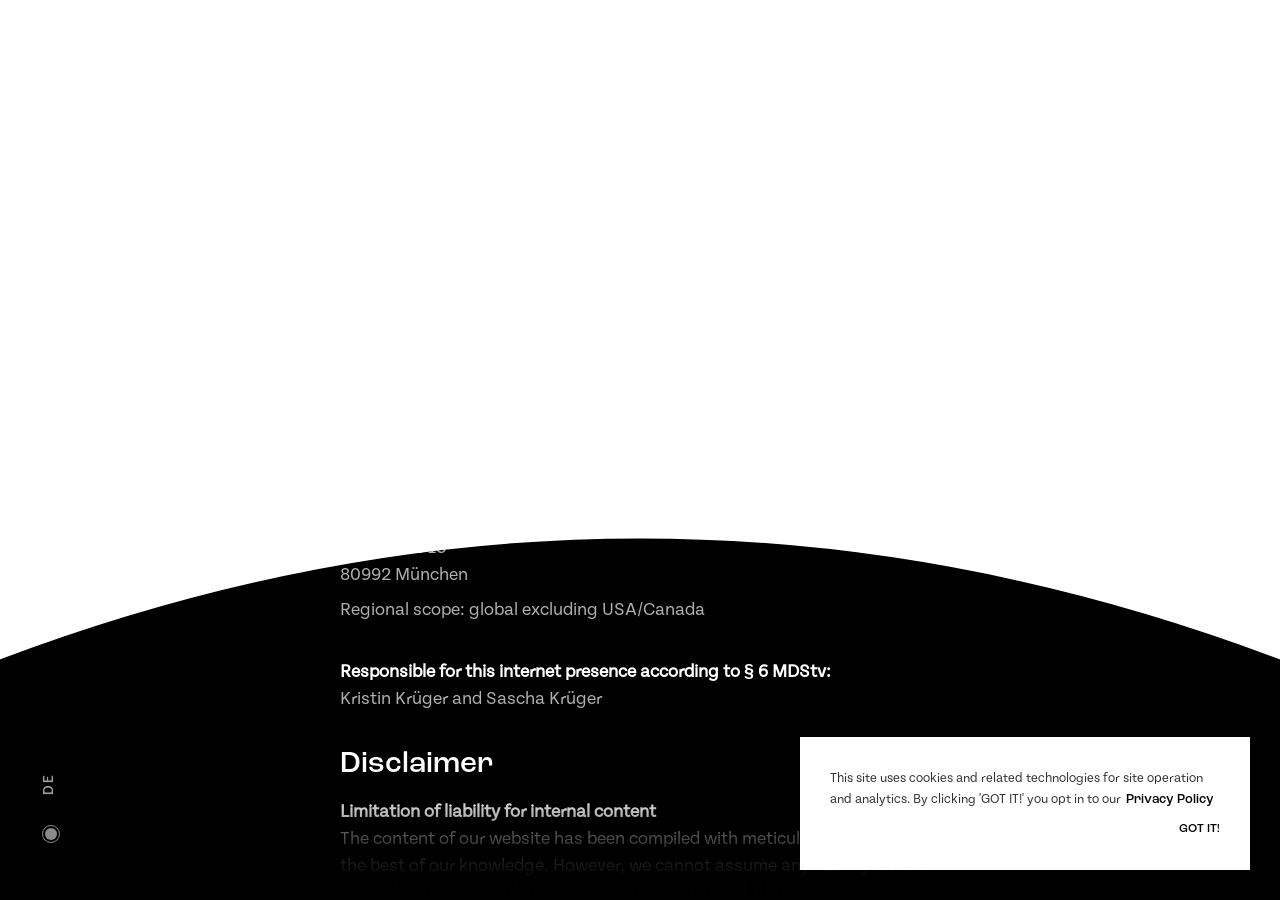
<file: en/imprint/index.html>
<!doctype html><html class="dark-mode" lang="en" data-template="impressum" data-path-prefix="../../index.html"><!-- Added by HTTrack --><meta http-equiv="content-type" content="text/html;charset=utf-8" /><!-- /Added by HTTrack -->
<head><meta charset="UTF-8"><meta http-equiv="X-UA-Compatible" content="IE=edge"><meta name="viewport" content="width=device-width,initial-scale=1"><meta name="theme-color" content="#000000"><title>Film Production and Video Production, the Full-Service Agency</title><meta name="description" content="Commercials, Branded Content, Product Videos and more. imotion factory, the multi-awarded agency for Video- and Film Produktion. We tell your Story."><link rel="canonical" href="index.html"><meta property="og:type" content="website"><meta property="og:site_name" content="Film Production and Video Production, the Full-Service Agency"><meta property="og:title" content="Film Production and Video Production, the Full-Service Agency"><meta property="og:description" content="Commercials, Branded Content, Product Videos and more. imotion factory, the multi-awarded agency for Video- and Film Produktion. We tell your Story."><meta property="og:url" content="index.html"><meta property="og:locale" content="en_en"><meta property="og:image" content="../../assets/images/shared/imotion-factory.jpg"><meta property="og:image:alt" content="Film Production and Video Production, the Full-Service Agency"><meta name="twitter:card" content="summary_large_image"><meta name="twitter:site" content="@imotion_factory"><link rel="apple-touch-icon" sizes="180x180" href="../../assets/images/favicon/apple-touch-icon3832.png?v1=v2"><link rel="icon" type="image/png" href="../../assets/images/favicon/favicon-32x323832.png?v1=v2" sizes="32x32"><link rel="icon" type="image/png" href="../../assets/images/favicon/favicon-16x163832.png?v1=v2" sizes="16x16"><link rel="icon" type="image/svg+xml" href="../../assets/images/favicon/favicon3832.svg?v1=v2"><link rel="manifest" href="../../site3832.webmanifest?v1=v2"><link rel="mask-icon" href="../../assets/images/favicon/safari-pinned-tab3832.svg?v1=v2" color="#5bbad5"><meta name="theme-color" content="#000000"><script>// Render blocking 
      if (localStorage.getItem("theme") == "dark") document.documentElement.classList.add('dark-mode');</script><link rel="stylesheet" href="../../assets/styles/impressumb869.css?v=1643966012"></head><body><style type="text/css">body {display:none; opacity: 0; transition: opacity 0.3s}</style><noscript><style type="text/css">body {display:block; opacity: 1;}
      #scroll-container {display:none;}
      .noscriptmsg{position: fixed; top: 0; left: 0; width: 100%; height: 100%; display: flex; align-items: center; justify-content: center; flex-direction: column; background: black; padding: 20%;  z-index: 99999999999999;font-family:Arial, Helvetica, sans-serif; font-size: 20px; text-align: center; color: white;}</style><div class="noscriptmsg">This is a modern Website. Please turn on Javascript in your browser<br><br><strong>imotion factory Filmproduktion: +49 2161 469 9744</strong></div></noscript><svg class="transition-panel-svg panel-open" viewBox="0 0 100 100" preserveAspectRatio="none"><path class="transition-panel-path" stroke="var(--color-bg-contrast-rich)" fill="var(--color-bg-contrast-rich)" stroke-width="2px" vector-effect="non-scaling-stroke" d="M 0 0 V 100 Q 50 100 100 100 V 0 z"/></svg><div class="rotate-device"><div class="phone"></div><div class="message">This Page looks much better in Portrait-Mode.</div></div><div class="loading"><div class="loading-text"><span class="loading-imotion">imotion</span> <span class="loading-factory">factory</span> <span class="loading-dot"></span></div><div class="loading-filmproduktion">FILMPRODUKTION</div><div class="loading-counter">0%</div><div class="loading-overlay"></div></div><div style="width: 0; height: 0;"><svg xmlns="http://www.w3.org/2000/svg" xmlns:xlink="http://www.w3.org/1999/xlink"><symbol viewBox="0 0 79 9" id="svg-arrow-back" xmlns="http://www.w3.org/2000/svg"><path d="M1.5 4.5l5-3m-5 3l5 3m72-3h-77" stroke="var(--color-text-rich)" fill="none" fill-rule="evenodd" stroke-linecap="square"/></symbol><symbol viewBox="0 0 45 45" id="svg-arrow-down" xmlns="http://www.w3.org/2000/svg"><path d="M2.368 0h40.264C44.052 0 45 .947 45 2.368v40.264c0 1.42-.947 2.368-2.368 2.368-1.421 0-2.369-.947-2.369-2.368V8.052L4.026 44.29c-.947.948-2.368.948-3.315 0-.948-.947-.948-2.368 0-3.315L36.947 4.737H2.368C1.184 4.737 0 3.789 0 2.368 0 .948 1.184 0 2.368 0z"/></symbol><symbol viewBox="0 0 20.714 19.47" id="svg-arrow-right"><g fill="none" stroke="var(--color-text-rich)" stroke-width="2"><path d="M19.083 9.687H0M10.272.707L19.3 9.735l-9.028 9.028"/></g></symbol><symbol viewBox="0 0 78 82" id="svg-client" xmlns="http://www.w3.org/2000/svg"><style>.dst0{fill:none;stroke-width:5;stroke-miterlimit:10}</style><circle class="dst0" cx="38.9" cy="19" r="15"/><path class="dst0" d="M54.8 48.2H23c-10.5 0-19 8.5-19 19V78h69.8V67.2c0-10.5-8.5-19-19-19z"/></symbol><symbol viewBox="0 0 490 490" id="svg-em" xmlns="http://www.w3.org/2000/svg"><path d="M295.2 257.8L251.4 295c-3.5 2.9-8.6 2.9-12 0l-43.8-37.1L16.7 409.1h456.6L295.2 257.8zM0 92.2v305.6L180.1 245z"/><path d="M16.7 80.9L245 274.6 473.3 80.9zM309.9 245L490 397.8V92.2z"/></symbol><symbol viewBox="0 0 100 125" id="svg-four-squares" xmlns="http://www.w3.org/2000/svg"><path fill="var(--color-controls)" d="M39 5h22v22H39zM39 39h22v22H39zM39 73h22v22H39zM5 5h22v22H5zM5 39h22v22H5zM5 73h22v22H5zM73 5h22v22H73zM73 39h22v22H73zM73 73h22v22H73z"/></symbol><symbol fill="none" viewBox="0 0 80 40" id="svg-fullscreen_close" xmlns="http://www.w3.org/2000/svg"><path fill="#000" d="M30.001 11h-30V8h30z"/><path fill="#000" d="M27 11V0h3v11zM50.001 29h30v3h-30z"/><path fill="#000" d="M53.001 29v11h-3V29zM50.001 11h30V8h-30z"/><path fill="#000" d="M53.001 11V0h-3v11zM30 29H0v3h30z"/><path fill="#000" d="M27 29v11h3V29z"/></symbol><symbol fill="none" viewBox="0 0 80 40" id="svg-fullscreen_open" xmlns="http://www.w3.org/2000/svg"><path fill="#000" d="M0 0h30v3H0z"/><path fill="#000" d="M3 0v11H0V0zM80 40H50v-3h30z"/><path fill="#000" d="M77 40V29h3v11zM80 0H50v3h30z"/><path fill="#000" d="M77 0v11h3V0zM0 40h30v-3H0z"/><path fill="#000" d="M3 40V29H0v11z"/></symbol><symbol viewBox="0 0 466 100" fill-rule="evenodd" clip-rule="evenodd" stroke-linecap="square" stroke-linejoin="round" stroke-miterlimit="1.5" id="svg-imf-logo" xmlns="http://www.w3.org/2000/svg"><text x="92.664" y="174.489" font-family="'Gotham-Bold','Gotham'" font-size="125" transform="matrix(.384 0 0 .384 -13.696 -2.82)">imotion</text><path d="M255.84 64.664c3.791 0 6.24-1.776 8.015-4.176v3.696h7.296V38.456h-7.296v3.36c-1.728-2.064-4.128-3.84-8.016-3.84-6.096 0-11.712 4.704-11.712 13.296v.096c0 8.592 5.712 13.296 11.712 13.296zm1.871-6.192c-3.408 0-6.288-2.832-6.288-7.104v-.096c0-4.32 2.88-7.104 6.288-7.104 3.408 0 6.24 2.832 6.24 7.104v.096c0 4.272-2.832 7.104-6.24 7.104z" fill-opacity=".45"/><text x="619.414" y="174.489" font-family="'Gotham-Bold','Gotham'" font-size="125" fill-opacity=".45" transform="matrix(.384 0 0 .384 -13.696 -2.82)">f<tspan x="750.289px 821.664px 871.664px 954.664px" y="174.489px 174.489px 174.489px 174.489px">ctor</tspan>y</text><path d="M33.575 17.976h225.698v177.757" fill="none" stroke="#4d4d4d" stroke-width="16.47" transform="matrix(.07964 0 0 .10126 443.44 .358)"/><path d="M33.575 17.976h225.698v177.757" fill="none" stroke="#4d4d4d" stroke-width="16.47" stroke-linejoin="miter" transform="matrix(-.07964 0 0 .10126 22 -.468)"/><path d="M33.575 17.976h225.698v177.757" fill="none" stroke="#4d4d4d" stroke-width="16.47" stroke-linejoin="miter" transform="matrix(.07964 0 0 -.10126 443.438 99.83)"/><g><path d="M33.575 17.976h225.698v177.757" fill="none" stroke="#4d4d4d" stroke-width="16.47" stroke-linejoin="miter" transform="matrix(-.07964 0 0 -.10126 22.001 99.003)"/></g><g transform="translate(378.27 -155.032) scale(1.42368)"><circle cx="37.904" cy="145.307" r="9.607" fill="#db2525"/></g></symbol><symbol viewBox="0 0 24 24" id="svg-play-button" xmlns="http://www.w3.org/2000/svg"><path d="M2 24V0l20 12L2 24z" stroke="#fff" fill="#fff"/></symbol><symbol id="svg-search" viewBox="0 0 87.9 87.9" xml:space="preserve" xmlns="http://www.w3.org/2000/svg"><style>.kst0,.kst1{fill:none;stroke-width:7;stroke-miterlimit:10}.kst1{stroke-linecap:round}</style><circle class="kst0" cx="37.6" cy="37" r="32.6"/><path class="kst1" d="M64 64l18 18"/></symbol><symbol viewBox="0 0 24 24" id="svg-theme" xmlns="http://www.w3.org/2000/svg"><path d="M12 22c5.523 0 10-4.477 10-10S17.523 2 12 2 2 6.477 2 12s4.477 10 10 10zm0-2V4a8 8 0 110 16z" fill="var(--color-white)" fill-rule="nonzero"/></symbol></svg></div><div class="nav-progress-bar"></div><svg xmlns="http://www.w3.org/2000/svg" viewBox="-2 -2 39 39" class="progress-svg" shape-rendering="geometricPrecision"><circle cx="16" cy="16" r="15.9155" class="progress-bar__background"/><circle cx="16" cy="16" r="15.9155" class="progress-bar__progress js-progress-circle"/><path id="Arrow_Upward" d="M321.337,122.567L201.046,3.479c-4.776-4.728-12.391-4.547-17.179,0l-120.291,119.1
		c-4.74,4.704-4.74,12.319,0,17.011c4.752,4.704,12.439,4.704,17.191,0l99.551-98.552v331.856c0,6.641,5.438,12.03,12.151,12.03
		s12.151-5.39,12.151-12.03V41.025l99.551,98.552c4.74,4.704,12.439,4.704,17.179,0C326.089,134.886,326.089,127.27,321.337,122.567
		z"/></svg><div class="nav-top"></div><div class="footer-overlay"></div><svg class="menu-panel-svg panel-closed" viewBox="0 0 100 100" preserveAspectRatio="none"><path class="menu-panel-path" stroke="var(--color-bg-contrast)" fill="var(--color-bg-contrast)" stroke-width="2px" vector-effect="non-scaling-stroke" d="M 0 0 V 0 Q 50 0 100 0 V 0 z"/></svg><div class="imf-dot"></div><nav class="nav-bar"><a class="nav-logo nav-link no-menu bait" href="../home/index.html"><div class="imf-logo-text"><span class="txt-imotion">imotion</span> <span class="txt-factory">factory</span></div></a><div class="nav-bar-right"><a class="lang-selector-top gui-controls nav-link no-menu bait" href="../../de/impressum/index.html">de</a> <a id="theme-toggle-top" class="theme-toggle gui-controls bait" href="#"><span class="th-light">light</span><span class="th-dark">dark</span></a><div class="burger-container gui-controls menu bait" id="id-burger"><span class="contact-text burger-text">contact</span> <span class="burger-text">menu</span><div class="hamburger"><span class="burger-line burger-line__top"></span> <span class="burger-line burger-line__bottom"></span></div></div></div></nav><nav class="side-nav-controls-container"><a class="lang-selector gui-controls side-nav-lang nav-link no-menu bait" href="../../de/impressum/index.html">de</a><div id="theme-toggle" class="theme-toggle side-nav-theme bait"></div></nav><nav class="nav-container"><div class="nav-primary-item"><div class="nav-menu"><a href="../home/index.html" class="menu-item nav-link bait"><span class="item__text">Portfolio</span> </a><a href="../work/index.html" class="menu-item nav-link bait"><span class="item__text">Work</span> </a><a href="../awards/index.html" class="menu-item nav-link bait"><span class="item__text">Awards</span> </a><a href="../../de/behind-the-scenes/index.html" class="menu-item nav-link bait"><span class="item__text">Behind The Scenes</span></a></div><div class="legal-container"><a href="../press/index.html" class="legal-item txt-label nav-link bait">Press</a> <a href="../jobs/index.html" class="legal-item txt-label nav-link bait">Jobs</a> <a href="index.html" class="legal-item txt-label nav-link bait">Imprint</a> <a href="index.html#privacy" class="legal-item txt-label nav-link bait">Privacy</a></div></div><div class="nav-contact-item"><div class="contact-time-container"><div class="contact-container"><span class="contact-header txt-label">Contact</span> <a class="txt-content bait" href="tel:004921614699744">+49 2161 469 9744</a> <a class="contact-em txt-content bait" data-gen-em href="#">mail: click to shoot us an email</a></div><div class="time-location time-berlin txt-content"><span class="time-city txt-label">Mönchengladbach</span> <span class="time" id="hour-berlin">00</span><span class="time-colon">:</span><span class="time" id="minute-berlin">00</span><span class="time"> (</span><span class="time" id="tz-berlin">GMT</span><span class="time">)</span></div><div class="time-location time-la txt-content"><span class="time-city txt-label">Los Angeles</span> <span class="time" id="hour-la">00</span><span class="time-colon">:</span><span class="time" id="minute-la">00</span><span class="time"> (</span><span class="time" id="tz-la">GMT</span><span class="time">)</span></div></div></div><div class="nav-copyright-item"><div class="copyright-text">&#169; 2022 - imotion factory</div></div></nav><div class="cookies-container hide"><div class="cookies-close"></div><p>This site uses cookies and related technologies for site operation and analytics. By clicking &#39;GOT IT!&#39; you opt in to our</p><a href="index.html#privacy" class="bait">Privacy Policy</a><a class="imf-btn imf-btn-cookies-ok btn-align-right bait" href="#"><div class="imf-btn-inner"><div class="imf-btn-text">Got it!</div><div class="imf-btn-arrow"><svg class="icon icon--arrow-down" role="img" aria-hidden="true" width="24" height="24"><use xlink:href="#svg-arrow-down"></use></svg></div></div></a></div><div class="js-canvas"><canvas class="js-cursor-canvas"></canvas></div><main id="main" class="main site-wrap viewport" tabindex="-1"><div id="scroll-container" class="smooth-scroll" data-scroll-container><section class="main-content"><h1>Imprint</h1><br><p><a href="../../index.html">imotion-factory.com</a> is the internet presence of</p><p>Kristin und Sascha Krüger imotion factory GbR<br>Genhülsen 129<br>41179 Mönchengladbach<br>Email: <a href="#" data-gen-em="" class="bait">mail</a><br>Tel.: +49 2161 469 9744</p><p>VAT.-Id: DE291598074</p><br><p><strong>Professional liability insurance:</strong><br>R+V Allgemeine Versicherung AG<br>Filialdirektion München<br>Riesstraße 15<br>80992 München</p><p>Regional scope: global excluding USA/Canada</p><br><p><strong>Responsible for this internet presence according to § 6 MDStv:</strong><br>Kristin Krüger and Sascha Krüger</p><br><h2>Disclaimer</h2><p><strong>Limitation of liability for internal content</strong><br>The content of our website has been compiled with meticulous care and to the best of our knowledge. However, we cannot assume any liability for the up-to-dateness, completeness or accuracy of any of the pages.<br>Pursuant to section 7, para. 1 of the TMG (Telemediengesetz – Tele Media Act by German law), we as service providers are liable for our own content on these pages in accordance with general laws. However, pursuant to sections 8 to 10 of the TMG, we as service providers are not under obligation to monitor external information provided or stored on our website. Once we have become aware of a specific infringement of the law, we will immediately remove the content in question. Any liability concerning this matter can only be assumed from the point in time at which the infringement becomes known to us.</p><p><strong>Copyright</strong><br>The content and works published on this website are governed by the copyright laws of Germany. Any duplication, processing, distribution or any form of utilisation beyond the scope of copyright law shall require the prior written consent of the author or authors in question.</p><br><p><a href="#privacy" id="privacy" data-scroll-to=""></a></p><h2>Privacy Policy</h2><p>This Privacy Policy describes how your personal information is collected, used, and shared when you visit <a href="../../index.html">www.imotion-factory.com</a> (the “Site”).</p><p><strong>PERSONAL INFORMATION WE COLLECT</strong></p><p>When you visit the Site, we automatically collect certain information about your device, including information about your web browser, IP address, time zone, and some of the cookies that are installed on your device. Additionally, as you browse the Site, we collect information about the individual web pages or products that you view, what websites or search terms referred you to the Site, and information about how you interact with the Site. We refer to this automatically-collected information as “Device Information.”</p><p>We collect Device Information using the following technologies:</p><ol><li><p>”Cookies” are data files that are placed on your device or computer and often include an anonymous unique identifier. For more information about cookies, and how to disable cookies, visit <a href="http://www.allaboutcookies.org/">http://www.allaboutcookies.org</a>.</p></li><li><p>”Log files” track actions occurring on the Site, and collect data including your IP address, browser type, Internet service provider, referring/exit pages, and date/time stamps.</p></li><li><p>”Web beacons”, “tags,” and “pixels” are electronic files used to record information about how you browse the Site.</p></li></ol><p>Additionally when you use the contact form on the Site, we collect certain information from you, including your name, email address and phone number. We refer to this information as “Contact Information.”</p><p>When we talk about “Personal Information” in this Privacy Policy, we are talking both about Device Information and Contact Information.</p><p><strong>SHARING YOUR PERSONAL INFORMATION</strong></p><p>We may share your Personal Information to comply with applicable laws and regulations, to respond to a subpoena, search warrant or other lawful request for information we receive, or to otherwise protect our rights.</p><p><strong>DO NOT TRACK</strong><br>Please note that we do not alter our Site’s data collection and use practices when we see a Do Not Track signal from your browser.</p><p>If you are a European resident, you have the right to access personal information we hold about you and to ask that your personal information be corrected, updated, or deleted. If you would like to exercise this right, please contact us through the contact information below.</p><p>Additionally, if you are a European resident we note that we are processing your information in order to fulfill contracts we might have with you (for example if you make an order through the Site), or otherwise to pursue our legitimate business interests listed above.</p><p><strong>GOOGLE ANALYTICS</strong></p><p>Our website uses Google Analytics, a web analytics service provided by Google, Inc. (“Google”). The information generated by the cookie about your use of our website (including your IP address) will be transmitted to and stored by Google on servers in the United States. Google will use this information for the purpose of evaluating your use of our website, compiling reports on website activity for website operators and providing other services relating to website activity and internet usage. Google may also transfer this information to third parties where required to do so by law, or where such third parties process the information on Google’s behalf. Google will not associate your IP address with any other data held by Google. Further information about Google’s privacy policy may be obtained from <a href="http://www.google.com/privacy.html">http://www.google.com/privacy.html</a>.</p><p><strong>DATA RETENTION</strong><br>When you contact us through the Site, we will maintain your Contact Information for our records unless and until you ask us to delete this information.</p><p><strong>CHANGES</strong><br>We may update this privacy policy from time to time in order to reflect, for example, changes to our practices or for other operational, legal or regulatory reasons.</p><p><strong>COOKIES</strong></p><a class="button imf-btn-delete-cookies bait" type="button" href="#"><span class="button__title-mask"><div class="button__title-wrap"><span class="button__title">Delete Cookies</span> <span class="button__title--secondary">Delete Cookies</span></div></span><span class="button__icon"><span class="button__circle"></span> <svg class="button__svg" xmlns="http://www.w3.org/2000/svg" viewBox="0 0 16.002 4.639"><path d="M.25 2.264h15.403"/><path d="M13.743.354l1.91 1.91-1.919 2.022"/></svg> <svg class="button__svg button__svg--clone" xmlns="http://www.w3.org/2000/svg" viewBox="0 0 16.002 4.639"><path d="M.25 2.264h15.403"/><path d="M13.743.354l1.91 1.91-1.919 2.022"/></svg></span></a></section><footer class="footer-container"><h2 class="footer-highlight anim-header">Get in Touch</h2><a class="contact-text-footer bait" href="tel:004921614699744">+49 2161 469 9744</a> <a class="contact-text-footer contact-em bait" data-gen-em href="#"></a> <a class="imf-btn imf-btn-jobs btn-align-center bait" href="../jobs/index.html"><div class="imf-btn-inner"><div class="imf-btn-text">Contact for Jobs</div><div class="imf-btn-arrow"><svg class="icon icon--arrow-down" role="img" aria-hidden="true" width="24" height="24"><use xlink:href="#svg-arrow-down"></use></svg></div></div></a><p class="copyright-text-footer">&#169; 2022 - imotion factory</p></footer></div></main><script type="text/javascript" src="../../assets/scripts/impressumb869.js?v=1643966012"></script></body></html>
</file>
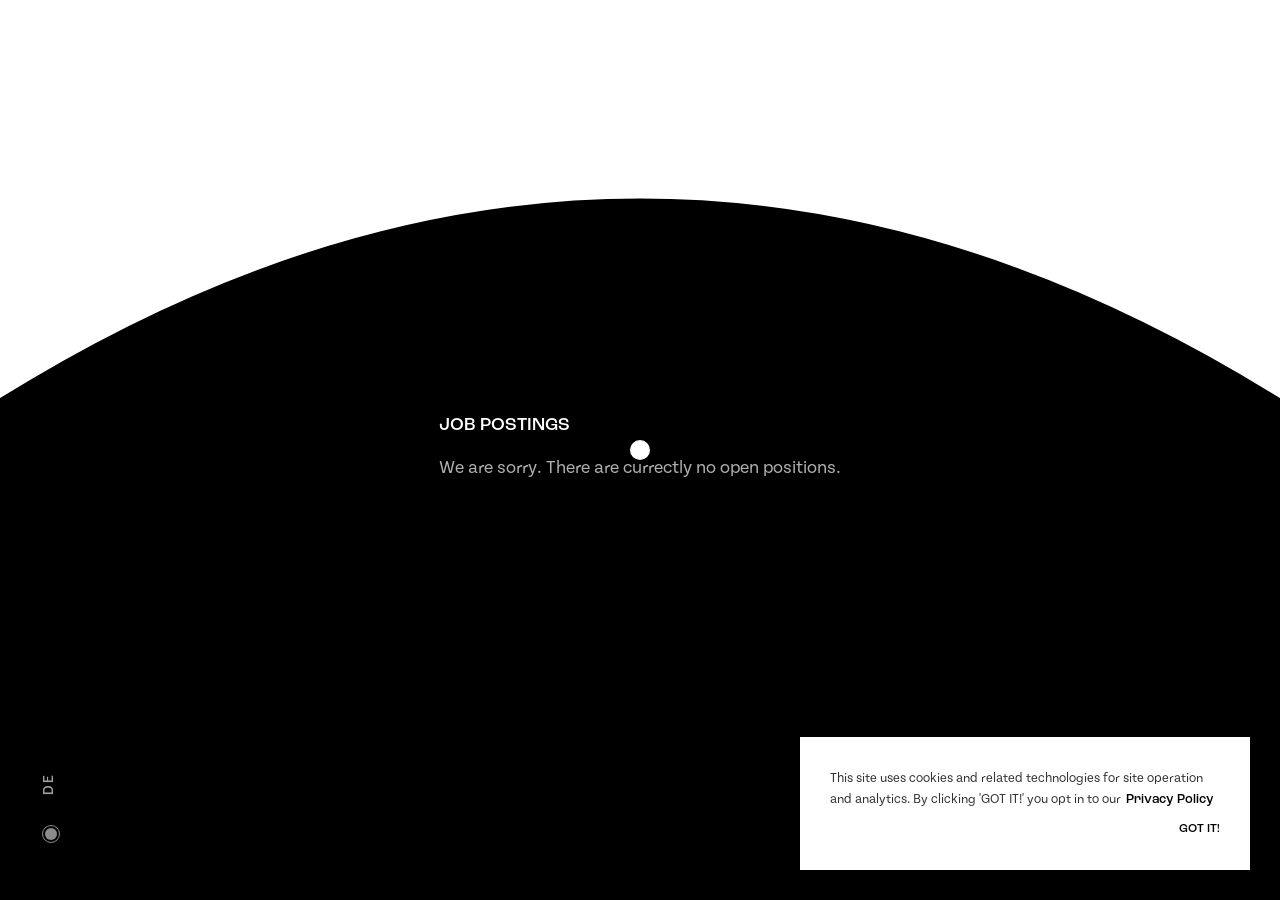
<file: en/jobs/index.html>
<!doctype html><html class="dark-mode" lang="en" data-template="jobs" data-path-prefix="../../index.html"><!-- Added by HTTrack --><meta http-equiv="content-type" content="text/html;charset=utf-8" /><!-- /Added by HTTrack -->
<head><meta charset="UTF-8"><meta http-equiv="X-UA-Compatible" content="IE=edge"><meta name="viewport" content="width=device-width,initial-scale=1"><meta name="theme-color" content="#000000"><title>Job openings</title><meta name="description" content="Commercials, Branded Content, Product Videos and more. imotion factory, the multi-awarded agency for Video- and Film Produktion. We tell your Story."><link rel="canonical" href="index.html"><meta property="og:type" content="website"><meta property="og:site_name" content="Film Production and Video Production, the Full-Service Agency"><meta property="og:title" content="Job openings"><meta property="og:description" content="Commercials, Branded Content, Product Videos and more. imotion factory, the multi-awarded agency for Video- and Film Produktion. We tell your Story."><meta property="og:url" content="index.html"><meta property="og:locale" content="en_en"><meta property="og:image" content="../../assets/images/shared/imotion-factory.jpg"><meta property="og:image:alt" content="Film Production and Video Production, the Full-Service Agency"><meta name="twitter:card" content="summary_large_image"><meta name="twitter:site" content="@imotion_factory"><link rel="apple-touch-icon" sizes="180x180" href="../../assets/images/favicon/apple-touch-icon3832.png?v1=v2"><link rel="icon" type="image/png" href="../../assets/images/favicon/favicon-32x323832.png?v1=v2" sizes="32x32"><link rel="icon" type="image/png" href="../../assets/images/favicon/favicon-16x163832.png?v1=v2" sizes="16x16"><link rel="icon" type="image/svg+xml" href="../../assets/images/favicon/favicon3832.svg?v1=v2"><link rel="manifest" href="../../site3832.webmanifest?v1=v2"><link rel="mask-icon" href="../../assets/images/favicon/safari-pinned-tab3832.svg?v1=v2" color="#5bbad5"><meta name="theme-color" content="#000000"><script>// Render blocking 
      if (localStorage.getItem("theme") == "dark") document.documentElement.classList.add('dark-mode');</script><link rel="stylesheet" href="../../assets/styles/jobsb869.css?v=1643966012"></head><body><style type="text/css">body {display:none; opacity: 0; transition: opacity 0.3s}</style><noscript><style type="text/css">body {display:block; opacity: 1;}
      #scroll-container {display:none;}
      .noscriptmsg{position: fixed; top: 0; left: 0; width: 100%; height: 100%; display: flex; align-items: center; justify-content: center; flex-direction: column; background: black; padding: 20%;  z-index: 99999999999999;font-family:Arial, Helvetica, sans-serif; font-size: 20px; text-align: center; color: white;}</style><div class="noscriptmsg">This is a modern Website. Please turn on Javascript in your browser<br><br><strong>imotion factory Filmproduktion: +49 2161 469 9744</strong></div></noscript><svg class="transition-panel-svg panel-open" viewBox="0 0 100 100" preserveAspectRatio="none"><path class="transition-panel-path" stroke="var(--color-bg-contrast-rich)" fill="var(--color-bg-contrast-rich)" stroke-width="2px" vector-effect="non-scaling-stroke" d="M 0 0 V 100 Q 50 100 100 100 V 0 z"/></svg><div class="rotate-device"><div class="phone"></div><div class="message">This Page looks much better in Portrait-Mode.</div></div><div class="loading"><div class="loading-text"><span class="loading-imotion">imotion</span> <span class="loading-factory">factory</span> <span class="loading-dot"></span></div><div class="loading-filmproduktion">FILMPRODUKTION</div><div class="loading-counter">0%</div><div class="loading-overlay"></div></div><div style="width: 0; height: 0;"><svg xmlns="http://www.w3.org/2000/svg" xmlns:xlink="http://www.w3.org/1999/xlink"><symbol viewBox="0 0 79 9" id="svg-arrow-back" xmlns="http://www.w3.org/2000/svg"><path d="M1.5 4.5l5-3m-5 3l5 3m72-3h-77" stroke="var(--color-text-rich)" fill="none" fill-rule="evenodd" stroke-linecap="square"/></symbol><symbol viewBox="0 0 45 45" id="svg-arrow-down" xmlns="http://www.w3.org/2000/svg"><path d="M2.368 0h40.264C44.052 0 45 .947 45 2.368v40.264c0 1.42-.947 2.368-2.368 2.368-1.421 0-2.369-.947-2.369-2.368V8.052L4.026 44.29c-.947.948-2.368.948-3.315 0-.948-.947-.948-2.368 0-3.315L36.947 4.737H2.368C1.184 4.737 0 3.789 0 2.368 0 .948 1.184 0 2.368 0z"/></symbol><symbol viewBox="0 0 20.714 19.47" id="svg-arrow-right"><g fill="none" stroke="var(--color-text-rich)" stroke-width="2"><path d="M19.083 9.687H0M10.272.707L19.3 9.735l-9.028 9.028"/></g></symbol><symbol viewBox="0 0 78 82" id="svg-client" xmlns="http://www.w3.org/2000/svg"><style>.dst0{fill:none;stroke-width:5;stroke-miterlimit:10}</style><circle class="dst0" cx="38.9" cy="19" r="15"/><path class="dst0" d="M54.8 48.2H23c-10.5 0-19 8.5-19 19V78h69.8V67.2c0-10.5-8.5-19-19-19z"/></symbol><symbol viewBox="0 0 490 490" id="svg-em" xmlns="http://www.w3.org/2000/svg"><path d="M295.2 257.8L251.4 295c-3.5 2.9-8.6 2.9-12 0l-43.8-37.1L16.7 409.1h456.6L295.2 257.8zM0 92.2v305.6L180.1 245z"/><path d="M16.7 80.9L245 274.6 473.3 80.9zM309.9 245L490 397.8V92.2z"/></symbol><symbol viewBox="0 0 100 125" id="svg-four-squares" xmlns="http://www.w3.org/2000/svg"><path fill="var(--color-controls)" d="M39 5h22v22H39zM39 39h22v22H39zM39 73h22v22H39zM5 5h22v22H5zM5 39h22v22H5zM5 73h22v22H5zM73 5h22v22H73zM73 39h22v22H73zM73 73h22v22H73z"/></symbol><symbol fill="none" viewBox="0 0 80 40" id="svg-fullscreen_close" xmlns="http://www.w3.org/2000/svg"><path fill="#000" d="M30.001 11h-30V8h30z"/><path fill="#000" d="M27 11V0h3v11zM50.001 29h30v3h-30z"/><path fill="#000" d="M53.001 29v11h-3V29zM50.001 11h30V8h-30z"/><path fill="#000" d="M53.001 11V0h-3v11zM30 29H0v3h30z"/><path fill="#000" d="M27 29v11h3V29z"/></symbol><symbol fill="none" viewBox="0 0 80 40" id="svg-fullscreen_open" xmlns="http://www.w3.org/2000/svg"><path fill="#000" d="M0 0h30v3H0z"/><path fill="#000" d="M3 0v11H0V0zM80 40H50v-3h30z"/><path fill="#000" d="M77 40V29h3v11zM80 0H50v3h30z"/><path fill="#000" d="M77 0v11h3V0zM0 40h30v-3H0z"/><path fill="#000" d="M3 40V29H0v11z"/></symbol><symbol viewBox="0 0 466 100" fill-rule="evenodd" clip-rule="evenodd" stroke-linecap="square" stroke-linejoin="round" stroke-miterlimit="1.5" id="svg-imf-logo" xmlns="http://www.w3.org/2000/svg"><text x="92.664" y="174.489" font-family="'Gotham-Bold','Gotham'" font-size="125" transform="matrix(.384 0 0 .384 -13.696 -2.82)">imotion</text><path d="M255.84 64.664c3.791 0 6.24-1.776 8.015-4.176v3.696h7.296V38.456h-7.296v3.36c-1.728-2.064-4.128-3.84-8.016-3.84-6.096 0-11.712 4.704-11.712 13.296v.096c0 8.592 5.712 13.296 11.712 13.296zm1.871-6.192c-3.408 0-6.288-2.832-6.288-7.104v-.096c0-4.32 2.88-7.104 6.288-7.104 3.408 0 6.24 2.832 6.24 7.104v.096c0 4.272-2.832 7.104-6.24 7.104z" fill-opacity=".45"/><text x="619.414" y="174.489" font-family="'Gotham-Bold','Gotham'" font-size="125" fill-opacity=".45" transform="matrix(.384 0 0 .384 -13.696 -2.82)">f<tspan x="750.289px 821.664px 871.664px 954.664px" y="174.489px 174.489px 174.489px 174.489px">ctor</tspan>y</text><path d="M33.575 17.976h225.698v177.757" fill="none" stroke="#4d4d4d" stroke-width="16.47" transform="matrix(.07964 0 0 .10126 443.44 .358)"/><path d="M33.575 17.976h225.698v177.757" fill="none" stroke="#4d4d4d" stroke-width="16.47" stroke-linejoin="miter" transform="matrix(-.07964 0 0 .10126 22 -.468)"/><path d="M33.575 17.976h225.698v177.757" fill="none" stroke="#4d4d4d" stroke-width="16.47" stroke-linejoin="miter" transform="matrix(.07964 0 0 -.10126 443.438 99.83)"/><g><path d="M33.575 17.976h225.698v177.757" fill="none" stroke="#4d4d4d" stroke-width="16.47" stroke-linejoin="miter" transform="matrix(-.07964 0 0 -.10126 22.001 99.003)"/></g><g transform="translate(378.27 -155.032) scale(1.42368)"><circle cx="37.904" cy="145.307" r="9.607" fill="#db2525"/></g></symbol><symbol viewBox="0 0 24 24" id="svg-play-button" xmlns="http://www.w3.org/2000/svg"><path d="M2 24V0l20 12L2 24z" stroke="#fff" fill="#fff"/></symbol><symbol id="svg-search" viewBox="0 0 87.9 87.9" xml:space="preserve" xmlns="http://www.w3.org/2000/svg"><style>.kst0,.kst1{fill:none;stroke-width:7;stroke-miterlimit:10}.kst1{stroke-linecap:round}</style><circle class="kst0" cx="37.6" cy="37" r="32.6"/><path class="kst1" d="M64 64l18 18"/></symbol><symbol viewBox="0 0 24 24" id="svg-theme" xmlns="http://www.w3.org/2000/svg"><path d="M12 22c5.523 0 10-4.477 10-10S17.523 2 12 2 2 6.477 2 12s4.477 10 10 10zm0-2V4a8 8 0 110 16z" fill="var(--color-white)" fill-rule="nonzero"/></symbol></svg></div><div class="nav-progress-bar"></div><svg xmlns="http://www.w3.org/2000/svg" viewBox="-2 -2 39 39" class="progress-svg" shape-rendering="geometricPrecision"><circle cx="16" cy="16" r="15.9155" class="progress-bar__background"/><circle cx="16" cy="16" r="15.9155" class="progress-bar__progress js-progress-circle"/><path id="Arrow_Upward" d="M321.337,122.567L201.046,3.479c-4.776-4.728-12.391-4.547-17.179,0l-120.291,119.1
		c-4.74,4.704-4.74,12.319,0,17.011c4.752,4.704,12.439,4.704,17.191,0l99.551-98.552v331.856c0,6.641,5.438,12.03,12.151,12.03
		s12.151-5.39,12.151-12.03V41.025l99.551,98.552c4.74,4.704,12.439,4.704,17.179,0C326.089,134.886,326.089,127.27,321.337,122.567
		z"/></svg><div class="nav-top"></div><div class="footer-overlay"></div><svg class="menu-panel-svg panel-closed" viewBox="0 0 100 100" preserveAspectRatio="none"><path class="menu-panel-path" stroke="var(--color-bg-contrast)" fill="var(--color-bg-contrast)" stroke-width="2px" vector-effect="non-scaling-stroke" d="M 0 0 V 0 Q 50 0 100 0 V 0 z"/></svg><div class="imf-dot"></div><nav class="nav-bar"><a class="nav-logo nav-link no-menu bait" href="../home/index.html"><div class="imf-logo-text"><span class="txt-imotion">imotion</span> <span class="txt-factory">factory</span></div></a><div class="nav-bar-right"><a class="lang-selector-top gui-controls nav-link no-menu bait" href="../../de/jobs/index.html">de</a> <a id="theme-toggle-top" class="theme-toggle gui-controls bait" href="#"><span class="th-light">light</span><span class="th-dark">dark</span></a><div class="burger-container gui-controls menu bait" id="id-burger"><span class="contact-text burger-text">contact</span> <span class="burger-text">menu</span><div class="hamburger"><span class="burger-line burger-line__top"></span> <span class="burger-line burger-line__bottom"></span></div></div></div></nav><nav class="side-nav-controls-container"><a class="lang-selector gui-controls side-nav-lang nav-link no-menu bait" href="../../de/jobs/index.html">de</a><div id="theme-toggle" class="theme-toggle side-nav-theme bait"></div></nav><nav class="nav-container"><div class="nav-primary-item"><div class="nav-menu"><a href="../home/index.html" class="menu-item nav-link bait"><span class="item__text">Portfolio</span> </a><a href="../work/index.html" class="menu-item nav-link bait"><span class="item__text">Work</span> </a><a href="../awards/index.html" class="menu-item nav-link bait"><span class="item__text">Awards</span> </a><a href="../../de/behind-the-scenes/index.html" class="menu-item nav-link bait"><span class="item__text">Behind The Scenes</span></a></div><div class="legal-container"><a href="../press/index.html" class="legal-item txt-label nav-link bait">Press</a> <a href="index.html" class="legal-item txt-label nav-link bait">Jobs</a> <a href="../imprint/index.html" class="legal-item txt-label nav-link bait">Imprint</a> <a href="../imprint/index.html#privacy" class="legal-item txt-label nav-link bait">Privacy</a></div></div><div class="nav-contact-item"><div class="contact-time-container"><div class="contact-container"><span class="contact-header txt-label">Contact</span> <a class="txt-content bait" href="tel:004921614699744">+49 2161 469 9744</a> <a class="contact-em txt-content bait" data-gen-em href="#">mail: click to shoot us an email</a></div><div class="time-location time-berlin txt-content"><span class="time-city txt-label">Mönchengladbach</span> <span class="time" id="hour-berlin">00</span><span class="time-colon">:</span><span class="time" id="minute-berlin">00</span><span class="time"> (</span><span class="time" id="tz-berlin">GMT</span><span class="time">)</span></div><div class="time-location time-la txt-content"><span class="time-city txt-label">Los Angeles</span> <span class="time" id="hour-la">00</span><span class="time-colon">:</span><span class="time" id="minute-la">00</span><span class="time"> (</span><span class="time" id="tz-la">GMT</span><span class="time">)</span></div></div></div><div class="nav-copyright-item"><div class="copyright-text">&#169; 2022 - imotion factory</div></div></nav><div class="cookies-container hide"><div class="cookies-close"></div><p>This site uses cookies and related technologies for site operation and analytics. By clicking &#39;GOT IT!&#39; you opt in to our</p><a href="../imprint/index.html#privacy" class="bait">Privacy Policy</a><a class="imf-btn imf-btn-cookies-ok btn-align-right bait" href="#"><div class="imf-btn-inner"><div class="imf-btn-text">Got it!</div><div class="imf-btn-arrow"><svg class="icon icon--arrow-down" role="img" aria-hidden="true" width="24" height="24"><use xlink:href="#svg-arrow-down"></use></svg></div></div></a></div><div class="js-canvas"><canvas class="js-cursor-canvas"></canvas></div><main id="main" class="main site-wrap viewport" tabindex="-1"><div id="scroll-container" class="smooth-scroll" data-scroll-container><section class="jobs-section-container"><div class="jobs"><h2>Job postings</h2><p>We are sorry. There are currectly no open positions.</p></div></section><footer class="footer-container"><h2 class="footer-highlight anim-header">Get in Touch</h2><a class="contact-text-footer bait" href="tel:004921614699744">+49 2161 469 9744</a> <a class="contact-text-footer contact-em bait" data-gen-em href="#"></a> <a class="imf-btn imf-btn-jobs btn-align-center bait" href="index.html"><div class="imf-btn-inner"><div class="imf-btn-text">Contact for Jobs</div><div class="imf-btn-arrow"><svg class="icon icon--arrow-down" role="img" aria-hidden="true" width="24" height="24"><use xlink:href="#svg-arrow-down"></use></svg></div></div></a><p class="copyright-text-footer">&#169; 2022 - imotion factory</p></footer></div></main><script type="text/javascript" src="../../assets/scripts/jobsb869.js?v=1643966012"></script></body></html>
</file>
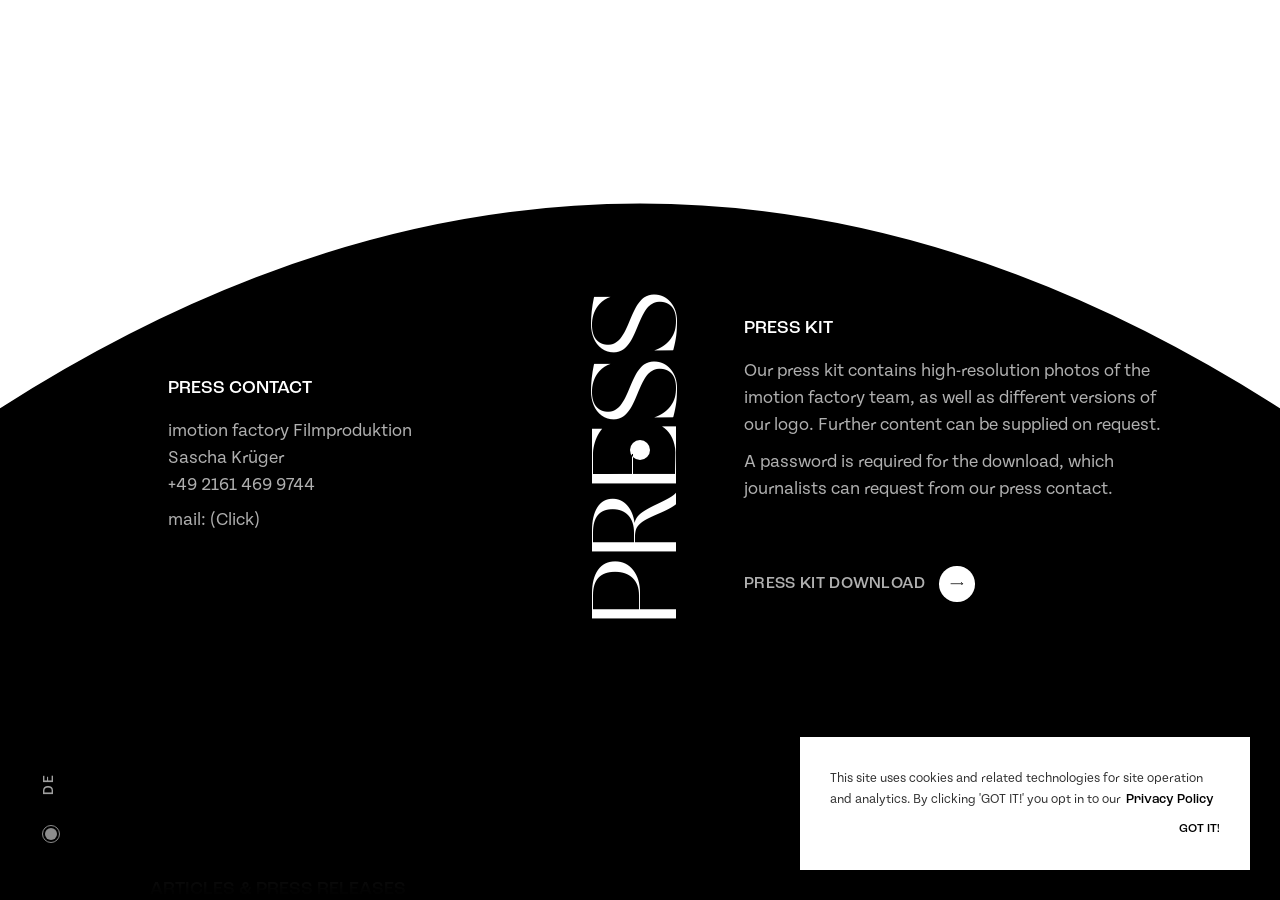
<file: en/press/index.html>
<!doctype html><html class="dark-mode" lang="en" data-template="press" data-path-prefix="../../index.html"><!-- Added by HTTrack --><meta http-equiv="content-type" content="text/html;charset=utf-8" /><!-- /Added by HTTrack -->
<head><meta charset="UTF-8"><meta http-equiv="X-UA-Compatible" content="IE=edge"><meta name="viewport" content="width=device-width,initial-scale=1"><meta name="theme-color" content="#000000"><title>Our Video Productions in the Press and our press contact</title><meta name="description" content="Press articles and press releases about about our film productions or contact us for interview or download our press kit."><link rel="canonical" href="index.html"><meta property="og:type" content="website"><meta property="og:site_name" content="Film Production and Video Production, the Full-Service Agency"><meta property="og:title" content="Our Video Productions in the Press and our press contact"><meta property="og:description" content="Press articles and press releases about about our film productions or contact us for interview or download our press kit."><meta property="og:url" content="index.html"><meta property="og:locale" content="en_en"><meta property="og:image" content="../../assets/images/shared/imotion-factory.jpg"><meta property="og:image:alt" content="Film Production and Video Production, the Full-Service Agency"><meta name="twitter:card" content="summary_large_image"><meta name="twitter:site" content="@imotion_factory"><link rel="apple-touch-icon" sizes="180x180" href="../../assets/images/favicon/apple-touch-icon3832.png?v1=v2"><link rel="icon" type="image/png" href="../../assets/images/favicon/favicon-32x323832.png?v1=v2" sizes="32x32"><link rel="icon" type="image/png" href="../../assets/images/favicon/favicon-16x163832.png?v1=v2" sizes="16x16"><link rel="icon" type="image/svg+xml" href="../../assets/images/favicon/favicon3832.svg?v1=v2"><link rel="manifest" href="../../site3832.webmanifest?v1=v2"><link rel="mask-icon" href="../../assets/images/favicon/safari-pinned-tab3832.svg?v1=v2" color="#5bbad5"><meta name="theme-color" content="#000000"><script>// Render blocking 
      if (localStorage.getItem("theme") == "dark") document.documentElement.classList.add('dark-mode');</script><link rel="stylesheet" href="../../assets/styles/pressb869.css?v=1643966012"></head><body><style type="text/css">body {display:none; opacity: 0; transition: opacity 0.3s}</style><noscript><style type="text/css">body {display:block; opacity: 1;}
      #scroll-container {display:none;}
      .noscriptmsg{position: fixed; top: 0; left: 0; width: 100%; height: 100%; display: flex; align-items: center; justify-content: center; flex-direction: column; background: black; padding: 20%;  z-index: 99999999999999;font-family:Arial, Helvetica, sans-serif; font-size: 20px; text-align: center; color: white;}</style><div class="noscriptmsg">This is a modern Website. Please turn on Javascript in your browser<br><br><strong>imotion factory Filmproduktion: +49 2161 469 9744</strong></div></noscript><svg class="transition-panel-svg panel-open" viewBox="0 0 100 100" preserveAspectRatio="none"><path class="transition-panel-path" stroke="var(--color-bg-contrast-rich)" fill="var(--color-bg-contrast-rich)" stroke-width="2px" vector-effect="non-scaling-stroke" d="M 0 0 V 100 Q 50 100 100 100 V 0 z"/></svg><div class="rotate-device"><div class="phone"></div><div class="message">This Page looks much better in Portrait-Mode.</div></div><div class="loading"><div class="loading-text"><span class="loading-imotion">imotion</span> <span class="loading-factory">factory</span> <span class="loading-dot"></span></div><div class="loading-filmproduktion">FILMPRODUKTION</div><div class="loading-counter">0%</div><div class="loading-overlay"></div></div><div style="width: 0; height: 0;"><svg xmlns="http://www.w3.org/2000/svg" xmlns:xlink="http://www.w3.org/1999/xlink"><symbol viewBox="0 0 79 9" id="svg-arrow-back" xmlns="http://www.w3.org/2000/svg"><path d="M1.5 4.5l5-3m-5 3l5 3m72-3h-77" stroke="var(--color-text-rich)" fill="none" fill-rule="evenodd" stroke-linecap="square"/></symbol><symbol viewBox="0 0 45 45" id="svg-arrow-down" xmlns="http://www.w3.org/2000/svg"><path d="M2.368 0h40.264C44.052 0 45 .947 45 2.368v40.264c0 1.42-.947 2.368-2.368 2.368-1.421 0-2.369-.947-2.369-2.368V8.052L4.026 44.29c-.947.948-2.368.948-3.315 0-.948-.947-.948-2.368 0-3.315L36.947 4.737H2.368C1.184 4.737 0 3.789 0 2.368 0 .948 1.184 0 2.368 0z"/></symbol><symbol viewBox="0 0 20.714 19.47" id="svg-arrow-right"><g fill="none" stroke="var(--color-text-rich)" stroke-width="2"><path d="M19.083 9.687H0M10.272.707L19.3 9.735l-9.028 9.028"/></g></symbol><symbol viewBox="0 0 78 82" id="svg-client" xmlns="http://www.w3.org/2000/svg"><style>.dst0{fill:none;stroke-width:5;stroke-miterlimit:10}</style><circle class="dst0" cx="38.9" cy="19" r="15"/><path class="dst0" d="M54.8 48.2H23c-10.5 0-19 8.5-19 19V78h69.8V67.2c0-10.5-8.5-19-19-19z"/></symbol><symbol viewBox="0 0 490 490" id="svg-em" xmlns="http://www.w3.org/2000/svg"><path d="M295.2 257.8L251.4 295c-3.5 2.9-8.6 2.9-12 0l-43.8-37.1L16.7 409.1h456.6L295.2 257.8zM0 92.2v305.6L180.1 245z"/><path d="M16.7 80.9L245 274.6 473.3 80.9zM309.9 245L490 397.8V92.2z"/></symbol><symbol viewBox="0 0 100 125" id="svg-four-squares" xmlns="http://www.w3.org/2000/svg"><path fill="var(--color-controls)" d="M39 5h22v22H39zM39 39h22v22H39zM39 73h22v22H39zM5 5h22v22H5zM5 39h22v22H5zM5 73h22v22H5zM73 5h22v22H73zM73 39h22v22H73zM73 73h22v22H73z"/></symbol><symbol fill="none" viewBox="0 0 80 40" id="svg-fullscreen_close" xmlns="http://www.w3.org/2000/svg"><path fill="#000" d="M30.001 11h-30V8h30z"/><path fill="#000" d="M27 11V0h3v11zM50.001 29h30v3h-30z"/><path fill="#000" d="M53.001 29v11h-3V29zM50.001 11h30V8h-30z"/><path fill="#000" d="M53.001 11V0h-3v11zM30 29H0v3h30z"/><path fill="#000" d="M27 29v11h3V29z"/></symbol><symbol fill="none" viewBox="0 0 80 40" id="svg-fullscreen_open" xmlns="http://www.w3.org/2000/svg"><path fill="#000" d="M0 0h30v3H0z"/><path fill="#000" d="M3 0v11H0V0zM80 40H50v-3h30z"/><path fill="#000" d="M77 40V29h3v11zM80 0H50v3h30z"/><path fill="#000" d="M77 0v11h3V0zM0 40h30v-3H0z"/><path fill="#000" d="M3 40V29H0v11z"/></symbol><symbol viewBox="0 0 466 100" fill-rule="evenodd" clip-rule="evenodd" stroke-linecap="square" stroke-linejoin="round" stroke-miterlimit="1.5" id="svg-imf-logo" xmlns="http://www.w3.org/2000/svg"><text x="92.664" y="174.489" font-family="'Gotham-Bold','Gotham'" font-size="125" transform="matrix(.384 0 0 .384 -13.696 -2.82)">imotion</text><path d="M255.84 64.664c3.791 0 6.24-1.776 8.015-4.176v3.696h7.296V38.456h-7.296v3.36c-1.728-2.064-4.128-3.84-8.016-3.84-6.096 0-11.712 4.704-11.712 13.296v.096c0 8.592 5.712 13.296 11.712 13.296zm1.871-6.192c-3.408 0-6.288-2.832-6.288-7.104v-.096c0-4.32 2.88-7.104 6.288-7.104 3.408 0 6.24 2.832 6.24 7.104v.096c0 4.272-2.832 7.104-6.24 7.104z" fill-opacity=".45"/><text x="619.414" y="174.489" font-family="'Gotham-Bold','Gotham'" font-size="125" fill-opacity=".45" transform="matrix(.384 0 0 .384 -13.696 -2.82)">f<tspan x="750.289px 821.664px 871.664px 954.664px" y="174.489px 174.489px 174.489px 174.489px">ctor</tspan>y</text><path d="M33.575 17.976h225.698v177.757" fill="none" stroke="#4d4d4d" stroke-width="16.47" transform="matrix(.07964 0 0 .10126 443.44 .358)"/><path d="M33.575 17.976h225.698v177.757" fill="none" stroke="#4d4d4d" stroke-width="16.47" stroke-linejoin="miter" transform="matrix(-.07964 0 0 .10126 22 -.468)"/><path d="M33.575 17.976h225.698v177.757" fill="none" stroke="#4d4d4d" stroke-width="16.47" stroke-linejoin="miter" transform="matrix(.07964 0 0 -.10126 443.438 99.83)"/><g><path d="M33.575 17.976h225.698v177.757" fill="none" stroke="#4d4d4d" stroke-width="16.47" stroke-linejoin="miter" transform="matrix(-.07964 0 0 -.10126 22.001 99.003)"/></g><g transform="translate(378.27 -155.032) scale(1.42368)"><circle cx="37.904" cy="145.307" r="9.607" fill="#db2525"/></g></symbol><symbol viewBox="0 0 24 24" id="svg-play-button" xmlns="http://www.w3.org/2000/svg"><path d="M2 24V0l20 12L2 24z" stroke="#fff" fill="#fff"/></symbol><symbol id="svg-search" viewBox="0 0 87.9 87.9" xml:space="preserve" xmlns="http://www.w3.org/2000/svg"><style>.kst0,.kst1{fill:none;stroke-width:7;stroke-miterlimit:10}.kst1{stroke-linecap:round}</style><circle class="kst0" cx="37.6" cy="37" r="32.6"/><path class="kst1" d="M64 64l18 18"/></symbol><symbol viewBox="0 0 24 24" id="svg-theme" xmlns="http://www.w3.org/2000/svg"><path d="M12 22c5.523 0 10-4.477 10-10S17.523 2 12 2 2 6.477 2 12s4.477 10 10 10zm0-2V4a8 8 0 110 16z" fill="var(--color-white)" fill-rule="nonzero"/></symbol></svg></div><div class="nav-progress-bar"></div><svg xmlns="http://www.w3.org/2000/svg" viewBox="-2 -2 39 39" class="progress-svg" shape-rendering="geometricPrecision"><circle cx="16" cy="16" r="15.9155" class="progress-bar__background"/><circle cx="16" cy="16" r="15.9155" class="progress-bar__progress js-progress-circle"/><path id="Arrow_Upward" d="M321.337,122.567L201.046,3.479c-4.776-4.728-12.391-4.547-17.179,0l-120.291,119.1
		c-4.74,4.704-4.74,12.319,0,17.011c4.752,4.704,12.439,4.704,17.191,0l99.551-98.552v331.856c0,6.641,5.438,12.03,12.151,12.03
		s12.151-5.39,12.151-12.03V41.025l99.551,98.552c4.74,4.704,12.439,4.704,17.179,0C326.089,134.886,326.089,127.27,321.337,122.567
		z"/></svg><div class="nav-top"></div><div class="footer-overlay"></div><svg class="menu-panel-svg panel-closed" viewBox="0 0 100 100" preserveAspectRatio="none"><path class="menu-panel-path" stroke="var(--color-bg-contrast)" fill="var(--color-bg-contrast)" stroke-width="2px" vector-effect="non-scaling-stroke" d="M 0 0 V 0 Q 50 0 100 0 V 0 z"/></svg><div class="imf-dot"></div><nav class="nav-bar"><a class="nav-logo nav-link no-menu bait" href="../home/index.html"><div class="imf-logo-text"><span class="txt-imotion">imotion</span> <span class="txt-factory">factory</span></div></a><div class="nav-bar-right"><a class="lang-selector-top gui-controls nav-link no-menu bait" href="../../de/presse/index.html">de</a> <a id="theme-toggle-top" class="theme-toggle gui-controls bait" href="#"><span class="th-light">light</span><span class="th-dark">dark</span></a><div class="burger-container gui-controls menu bait" id="id-burger"><span class="contact-text burger-text">contact</span> <span class="burger-text">menu</span><div class="hamburger"><span class="burger-line burger-line__top"></span> <span class="burger-line burger-line__bottom"></span></div></div></div></nav><nav class="side-nav-controls-container"><a class="lang-selector gui-controls side-nav-lang nav-link no-menu bait" href="../../de/presse/index.html">de</a><div id="theme-toggle" class="theme-toggle side-nav-theme bait"></div></nav><nav class="nav-container"><div class="nav-primary-item"><div class="nav-menu"><a href="../home/index.html" class="menu-item nav-link bait"><span class="item__text">Portfolio</span> </a><a href="../work/index.html" class="menu-item nav-link bait"><span class="item__text">Work</span> </a><a href="../awards/index.html" class="menu-item nav-link bait"><span class="item__text">Awards</span> </a><a href="../../de/behind-the-scenes/index.html" class="menu-item nav-link bait"><span class="item__text">Behind The Scenes</span></a></div><div class="legal-container"><a href="index.html" class="legal-item txt-label nav-link bait">Press</a> <a href="../jobs/index.html" class="legal-item txt-label nav-link bait">Jobs</a> <a href="../imprint/index.html" class="legal-item txt-label nav-link bait">Imprint</a> <a href="../imprint/index.html#privacy" class="legal-item txt-label nav-link bait">Privacy</a></div></div><div class="nav-contact-item"><div class="contact-time-container"><div class="contact-container"><span class="contact-header txt-label">Contact</span> <a class="txt-content bait" href="tel:004921614699744">+49 2161 469 9744</a> <a class="contact-em txt-content bait" data-gen-em href="#">mail: click to shoot us an email</a></div><div class="time-location time-berlin txt-content"><span class="time-city txt-label">Mönchengladbach</span> <span class="time" id="hour-berlin">00</span><span class="time-colon">:</span><span class="time" id="minute-berlin">00</span><span class="time"> (</span><span class="time" id="tz-berlin">GMT</span><span class="time">)</span></div><div class="time-location time-la txt-content"><span class="time-city txt-label">Los Angeles</span> <span class="time" id="hour-la">00</span><span class="time-colon">:</span><span class="time" id="minute-la">00</span><span class="time"> (</span><span class="time" id="tz-la">GMT</span><span class="time">)</span></div></div></div><div class="nav-copyright-item"><div class="copyright-text">&#169; 2022 - imotion factory</div></div></nav><div class="cookies-container hide"><div class="cookies-close"></div><p>This site uses cookies and related technologies for site operation and analytics. By clicking &#39;GOT IT!&#39; you opt in to our</p><a href="../imprint/index.html#privacy" class="bait">Privacy Policy</a><a class="imf-btn imf-btn-cookies-ok btn-align-right bait" href="#"><div class="imf-btn-inner"><div class="imf-btn-text">Got it!</div><div class="imf-btn-arrow"><svg class="icon icon--arrow-down" role="img" aria-hidden="true" width="24" height="24"><use xlink:href="#svg-arrow-down"></use></svg></div></div></a></div><div class="js-canvas"><canvas class="js-cursor-canvas"></canvas></div><div class="press-kit-download"><div class="download-box"><div class="btn-press-kit-close dl-close bait"></div><h3>Press Kit download</h3><input type="password" placeholder="Password" class="password-input" required><a class="button btn-download bait" type="button" href="#"><span class="button__title-mask"><div class="button__title-wrap"><span class="button__title">Download</span> <span class="button__title--secondary">Download</span></div></span><span class="button__icon"><span class="button__circle"></span> <svg class="button__svg" xmlns="http://www.w3.org/2000/svg" viewBox="0 0 16.002 4.639"><path d="M.25 2.264h15.403"/><path d="M13.743.354l1.91 1.91-1.919 2.022"/></svg> <svg class="button__svg button__svg--clone" xmlns="http://www.w3.org/2000/svg" viewBox="0 0 16.002 4.639"><path d="M.25 2.264h15.403"/><path d="M13.743.354l1.91 1.91-1.919 2.022"/></svg> </span></a><a class="request-password bait" data-gen-em data-href-only href="#">Request Password</a></div></div><main id="main" class="main site-wrap viewport" tabindex="-1"><div id="scroll-container" class="smooth-scroll" data-scroll-container><section class="press-journalists-section"><div class="press-contact"><h2>Press Contact</h2><p><span class="contact-details">imotion factory Filmproduktion</span> <span class="contact-details">Sascha Krüger</span> <a class="contact-details bait" href="tel:004921614699744">+49 2161 469 9744</a> <a class="contact-details bait contact-em" data-gen-em href="#">mail: (Click)</a></p></div><h1 class="press-highlight">Press</h1><div class="press-kit"><h2>Press Kit</h2><p class="text-block">Our press kit contains high-resolution photos of the imotion factory team, as well as different versions of our logo. Further content can be supplied on request.<br>A password is required for the download, which journalists can request from our press contact.</p><a class="button btn-press-kit bait" type="button" href="#"><span class="button__title-mask"><div class="button__title-wrap"><span class="button__title">Press Kit download</span> <span class="button__title--secondary">Press Kit download</span></div></span><span class="button__icon"><span class="button__circle"></span> <svg class="button__svg" xmlns="http://www.w3.org/2000/svg" viewBox="0 0 16.002 4.639"><path d="M.25 2.264h15.403"/><path d="M13.743.354l1.91 1.91-1.919 2.022"/></svg> <svg class="button__svg button__svg--clone" xmlns="http://www.w3.org/2000/svg" viewBox="0 0 16.002 4.639"><path d="M.25 2.264h15.403"/><path d="M13.743.354l1.91 1.91-1.919 2.022"/></svg></span></a></div></section><section class="press-list-container"><div><h2>Articles & press releases</h2><table class="article-list"><tbody><tr class="article-rows"><td class="article-publication article-row"><a href="../../assets/documents/press/Pressemitteilung-imotion-factory.pdf" class="bait" target="_blank" title="Press Release">Press Release<span class="imf-btn-mobile cross-btn"><svg class="icon icon--arrow-down" role="img" aria-hidden="true" width="24" height="24"><use xlink:href="#svg-arrow-down"></use></svg></span></a></td><td class="article-title article-row"><a href="../../assets/documents/press/Pressemitteilung-imotion-factory.pdf" class="bait" target="_blank" title="Press Release" rel="external">Best director, best music video - Hollywood honors filmmakers from Germany.<br><span class="lang-info">(german only)</span></a></td><td class="article-btn article-row"><a href="../../assets/documents/press/Pressemitteilung-imotion-factory.pdf" class="bait" target="_blank" title="Press Release"><div class="imf-btn-arrow cross-btn"><svg class="icon icon--arrow-down" role="img" aria-hidden="true" width="24" height="24"><use xlink:href="#svg-arrow-down"></use></svg></div></a></td></tr><tr class="article-rows"><td class="article-publication article-row"><a href="../../assets/documents/press/PM_OBSCURITY-793.pdf" class="bait" target="_blank" title="Press Release">Press Release<span class="imf-btn-mobile cross-btn"><svg class="icon icon--arrow-down" role="img" aria-hidden="true" width="24" height="24"><use xlink:href="#svg-arrow-down"></use></svg></span></a></td><td class="article-title article-row"><a href="../../assets/documents/press/PM_OBSCURITY-793.pdf" class="bait" target="_blank" title="Press Release" rel="external">Sascha Krüger produces epic music video</a></td><td class="article-btn article-row"><a href="../../assets/documents/press/PM_OBSCURITY-793.pdf" class="bait" target="_blank" title="Press Release"><div class="imf-btn-arrow cross-btn"><svg class="icon icon--arrow-down" role="img" aria-hidden="true" width="24" height="24"><use xlink:href="#svg-arrow-down"></use></svg></div></a></td></tr><tr class="article-rows"><td class="article-publication article-row"><a href="https://silence-magazin.de/obscuritys-neues-video-793/" class="bait" target="_blank" title="Slience Magazine" rel="external">Slience Magazine<span class="imf-btn-mobile cross-btn"><svg class="icon icon--arrow-down" role="img" aria-hidden="true" width="24" height="24"><use xlink:href="#svg-arrow-down"></use></svg></span></a></td><td class="article-title article-row"><a href="https://silence-magazin.de/obscuritys-neues-video-793/" class="bait" target="_blank" title="Slience Magazine" rel="external">Obscuritys neues Video - 793<br><span class="lang-info">(german only)</span></a></td><td class="article-btn article-row"><a href="https://silence-magazin.de/obscuritys-neues-video-793/" class="bait" target="_blank" title="Slience Magazine" rel="external"><div class="imf-btn-arrow cross-btn"><svg class="icon icon--arrow-down" role="img" aria-hidden="true" width="24" height="24"><use xlink:href="#svg-arrow-down"></use></svg></div></a></td></tr><tr class="article-rows"><td class="article-publication article-row"><a href="https://rp-online.de/nrw/staedte/hilden/stadtgespraech/zehn-tonnen-stahl-fuer-den-ostermann-kreisverkehr_aid-23325003" class="bait" target="_blank" title="Rheinische Post" rel="external">Rheinische Post<span class="imf-btn-mobile cross-btn"><svg class="icon icon--arrow-down" role="img" aria-hidden="true" width="24" height="24"><use xlink:href="#svg-arrow-down"></use></svg></span></a></td><td class="article-title article-row"><a href="https://rp-online.de/nrw/staedte/hilden/stadtgespraech/zehn-tonnen-stahl-fuer-den-ostermann-kreisverkehr_aid-23325003" class="bait" target="_blank" title="Rheinische Post" rel="external">10 tons of steel for the Ostermann roundabout<br><span class="lang-info">(german only)</span></a></td><td class="article-btn article-row"><a href="https://rp-online.de/nrw/staedte/hilden/stadtgespraech/zehn-tonnen-stahl-fuer-den-ostermann-kreisverkehr_aid-23325003" class="bait" target="_blank" title="Rheinische Post" rel="external"><div class="imf-btn-arrow cross-btn"><svg class="icon icon--arrow-down" role="img" aria-hidden="true" width="24" height="24"><use xlink:href="#svg-arrow-down"></use></svg></div></a></td></tr><tr class="article-rows"><td class="article-publication article-row"><a href="../../assets/documents/press/IMF_IndieFEST_Press-Release.pdf" class="bait" target="_blank" title="Press Release">Press Release<span class="imf-btn-mobile cross-btn"><svg class="icon icon--arrow-down" role="img" aria-hidden="true" width="24" height="24"><use xlink:href="#svg-arrow-down"></use></svg></span></a></td><td class="article-title article-row"><a href="../../assets/documents/press/IMF_IndieFEST_Press-Release.pdf" class="bait" target="_blank" title="Press Release" rel="external">Sascha Krüger, iMOTION Factory Wins Award in IndieFEST Film Awards</a></td><td class="article-btn article-row"><a href="../../assets/documents/press/IMF_IndieFEST_Press-Release.pdf" class="bait" target="_blank" title="Press Release"><div class="imf-btn-arrow cross-btn"><svg class="icon icon--arrow-down" role="img" aria-hidden="true" width="24" height="24"><use xlink:href="#svg-arrow-down"></use></svg></div></a></td></tr><tr class="article-rows"><td class="article-publication article-row"><a href="http://www.metal-temple.com/site/news/view/general_news/atrium-noctis-new.htm" class="bait" target="_blank" title="Metal Temple" rel="external">Metal Temple<span class="imf-btn-mobile cross-btn"><svg class="icon icon--arrow-down" role="img" aria-hidden="true" width="24" height="24"><use xlink:href="#svg-arrow-down"></use></svg></span></a></td><td class="article-title article-row"><a href="http://www.metal-temple.com/site/news/view/general_news/atrium-noctis-new.htm" class="bait" target="_blank" title="Metal Temple" rel="external">Atrium Noctis - New Music Video - Zerberons Erwachen.</a></td><td class="article-btn article-row"><a href="http://www.metal-temple.com/site/news/view/general_news/atrium-noctis-new.htm" class="bait" target="_blank" title="Metal Temple" rel="external"><div class="imf-btn-arrow cross-btn"><svg class="icon icon--arrow-down" role="img" aria-hidden="true" width="24" height="24"><use xlink:href="#svg-arrow-down"></use></svg></div></a></td></tr><tr class="article-rows"><td class="article-publication article-row"><a href="https://www.wz.de/lokales/kreis-mettmann/nachrichten-aus-velbert-neviges-und-wulfrath/metal-band-dreht-video-am-schloss-1.2306082" class="bait" target="_blank" title="Westdeutsche Zeitung" rel="external">Westdeutsche Zeitung<span class="imf-btn-mobile cross-btn"><svg class="icon icon--arrow-down" role="img" aria-hidden="true" width="24" height="24"><use xlink:href="#svg-arrow-down"></use></svg></span></a></td><td class="article-title article-row"><a href="https://www.wz.de/lokales/kreis-mettmann/nachrichten-aus-velbert-neviges-und-wulfrath/metal-band-dreht-video-am-schloss-1.2306082" class="bait" target="_blank" title="Westdeutsche Zeitung" rel="external">Metal band is shooting video at the castle<br><span class="lang-info">(german only)</span></a></td><td class="article-btn article-row"><a href="https://www.wz.de/lokales/kreis-mettmann/nachrichten-aus-velbert-neviges-und-wulfrath/metal-band-dreht-video-am-schloss-1.2306082" class="bait" target="_blank" title="Westdeutsche Zeitung" rel="external"><div class="imf-btn-arrow cross-btn"><svg class="icon icon--arrow-down" role="img" aria-hidden="true" width="24" height="24"><use xlink:href="#svg-arrow-down"></use></svg></div></a></td></tr><tr class="article-rows"><td class="article-publication article-row"><a href="https://www.wuppertaler-rundschau.de/lokales/eine-schweisstreibende-aufnahme-aid-1.6391938" class="bait" target="_blank" title="Wuppertaler Rundschau" rel="external">Wuppertaler Rundschau<span class="imf-btn-mobile cross-btn"><svg class="icon icon--arrow-down" role="img" aria-hidden="true" width="24" height="24"><use xlink:href="#svg-arrow-down"></use></svg></span></a></td><td class="article-title article-row"><a href="https://www.wuppertaler-rundschau.de/lokales/eine-schweisstreibende-aufnahme-aid-1.6391938" class="bait" target="_blank" title="Wuppertaler Rundschau" rel="external">Wuppertal Photo Prize 2016 - A sweaty photo<br><span class="lang-info">(german only)</span></a></td><td class="article-btn article-row"><a href="https://www.wuppertaler-rundschau.de/lokales/eine-schweisstreibende-aufnahme-aid-1.6391938" class="bait" target="_blank" title="Wuppertaler Rundschau" rel="external"><div class="imf-btn-arrow cross-btn"><svg class="icon icon--arrow-down" role="img" aria-hidden="true" width="24" height="24"><use xlink:href="#svg-arrow-down"></use></svg></div></a></td></tr><tr class="article-rows"><td class="article-publication article-row"><a href="https://www.rp-online.de/nrw/staedte/erkrath/erkrather-bekommt-preis-fuer-werbeclip-aid-1.6451881" class="bait" target="_blank" title="Rheinische Post" rel="external">Rheinische Post<span class="imf-btn-mobile cross-btn"><svg class="icon icon--arrow-down" role="img" aria-hidden="true" width="24" height="24"><use xlink:href="#svg-arrow-down"></use></svg></span></a></td><td class="article-title article-row"><a href="https://www.rp-online.de/nrw/staedte/erkrath/erkrather-bekommt-preis-fuer-werbeclip-aid-1.6451881" class="bait" target="_blank" title="Rheinische Post" rel="external">Erkrather receives award for advertising clip<br><span class="lang-info">(german only)</span></a></td><td class="article-btn article-row"><a href="https://www.rp-online.de/nrw/staedte/erkrath/erkrather-bekommt-preis-fuer-werbeclip-aid-1.6451881" class="bait" target="_blank" title="Rheinische Post" rel="external"><div class="imf-btn-arrow cross-btn"><svg class="icon icon--arrow-down" role="img" aria-hidden="true" width="24" height="24"><use xlink:href="#svg-arrow-down"></use></svg></div></a></td></tr><tr class="article-rows"><td class="article-publication article-row"><a href="https://www.waz.de/spiele/lotto/gluecksspirale-film-award-bester-filmemacher-kommt-aus-nrw-id208994563.html" class="bait" target="_blank" title="Westdeutsche Zeitung" rel="external">Westdeutsche Zeitung<span class="imf-btn-mobile cross-btn"><svg class="icon icon--arrow-down" role="img" aria-hidden="true" width="24" height="24"><use xlink:href="#svg-arrow-down"></use></svg></span></a></td><td class="article-title article-row"><a href="https://www.waz.de/spiele/lotto/gluecksspirale-film-award-bester-filmemacher-kommt-aus-nrw-id208994563.html" class="bait" target="_blank" title="Westdeutsche Zeitung" rel="external">GlücksSpirale Film Award - Best filmmaker comes from NRW<br><span class="lang-info">(german only)</span></a></td><td class="article-btn article-row"><a href="https://www.waz.de/spiele/lotto/gluecksspirale-film-award-bester-filmemacher-kommt-aus-nrw-id208994563.html" class="bait" target="_blank" title="Westdeutsche Zeitung" rel="external"><div class="imf-btn-arrow cross-btn"><svg class="icon icon--arrow-down" role="img" aria-hidden="true" width="24" height="24"><use xlink:href="#svg-arrow-down"></use></svg></div></a></td></tr><tr class="article-rows"><td class="article-publication article-row"><a href="https://www.rp-online.de/nrw/staedte/moenchengladbach/therapie-huendin-layla-wird-filmstar-aid-1.6612968" class="bait" target="_blank" title="Rheinische Post" rel="external">Rheinische Post<span class="imf-btn-mobile cross-btn"><svg class="icon icon--arrow-down" role="img" aria-hidden="true" width="24" height="24"><use xlink:href="#svg-arrow-down"></use></svg></span></a></td><td class="article-title article-row"><a href="https://www.rp-online.de/nrw/staedte/moenchengladbach/therapie-huendin-layla-wird-filmstar-aid-1.6612968" class="bait" target="_blank" title="Rheinische Post" rel="external">Therapy dog Layla becomes a film star<br><span class="lang-info">(german only)</span></a></td><td class="article-btn article-row"><a href="https://www.rp-online.de/nrw/staedte/moenchengladbach/therapie-huendin-layla-wird-filmstar-aid-1.6612968" class="bait" target="_blank" title="Rheinische Post" rel="external"><div class="imf-btn-arrow cross-btn"><svg class="icon icon--arrow-down" role="img" aria-hidden="true" width="24" height="24"><use xlink:href="#svg-arrow-down"></use></svg></div></a></td></tr><tr class="article-rows"><td class="article-publication article-row"><a href="http://www.designrush.com/best-designs/websites" class="bait" target="_blank" title="DesignRush" rel="external">DesignRush<span class="imf-btn-mobile cross-btn"><svg class="icon icon--arrow-down" role="img" aria-hidden="true" width="24" height="24"><use xlink:href="#svg-arrow-down"></use></svg></span></a></td><td class="article-title article-row"><a href="http://www.designrush.com/best-designs/websites" class="bait" target="_blank" title="DesignRush" rel="external">Top 10 Dark Themed Website Designs</a></td><td class="article-btn article-row"><a href="http://www.designrush.com/best-designs/websites" class="bait" target="_blank" title="DesignRush" rel="external"><div class="imf-btn-arrow cross-btn"><svg class="icon icon--arrow-down" role="img" aria-hidden="true" width="24" height="24"><use xlink:href="#svg-arrow-down"></use></svg></div></a></td></tr></tbody></table></div></section><footer class="footer-container"><h2 class="footer-highlight anim-header">Get in Touch</h2><a class="contact-text-footer bait" href="tel:004921614699744">+49 2161 469 9744</a> <a class="contact-text-footer contact-em bait" data-gen-em href="#"></a> <a class="imf-btn imf-btn-jobs btn-align-center bait" href="../jobs/index.html"><div class="imf-btn-inner"><div class="imf-btn-text">Contact for Jobs</div><div class="imf-btn-arrow"><svg class="icon icon--arrow-down" role="img" aria-hidden="true" width="24" height="24"><use xlink:href="#svg-arrow-down"></use></svg></div></div></a><p class="copyright-text-footer">&#169; 2022 - imotion factory</p></footer></div></main><script type="text/javascript" src="../../assets/scripts/pressb869.js?v=1643966012"></script></body></html>
</file>
<file: assets/styles/awardsb869.css>
@charset "UTF-8";:root{--color-bg-base:#ffffff;--color-bg-soft:#eeeeee;--color-bg-base-opaque:rgba(255,255,255, 0.8);--color-bg-base-image:linear-gradient(245deg, #c0c0c0 0%, #ffffff 15%);--color-bg-contrast:#121212;--color-bg-contrast-rich:#000000;--color-text-supersoft:#d0d0d0;--color-text-soft:#6b6b6b;--color-text-normal:#1e1e1e;--color-text-rich:#000;--color-contrast-text-soft:#333333;--color-contrast-text-normal:#a7a7a7;--color-contrast-text-rich:#fff;--color-controls:#8b8b8b;--color-white:#fff;--color-light-gray:#a0a0a0;--color-gray:#6b6b6b;--color-dark-gray:#4c4c4c;--color-black:#000;--color-accent:#cc2626}:root.dark-mode{--color-bg-base:#151515;--color-bg-base:rgba(16,16,16,1);--color-bg-base:#0C0B0F;--color-bg-base:#000000;--color-bg-base-opaque:rgba(0,0,0, 0.8);--color-bg-soft:#0e0e0e;--color-bg-base-image:linear-gradient(245deg, #0e0e0e 0%, #000000 75%);--color-bg-contrast:#ffffff;--color-bg-contrast-rich:#ffffff;--color-text-supersoft:#131313;--color-text-soft:#707070;--color-text-normal:#b0b0b0;--color-text-rich:#fff;--color-contrast-text-soft:#9b9b9b;--color-contrast-text-normal:#1f1f1f;--color-contrast-text-rich:#000;--color-accent:#600000}:root{--vertical-padding:150px;--horizontal-padding:200px;--margin-xxl:29rem;--margin-xl:15rem;--margin-l:10rem;--margin-m:6rem;--margin-s:3rem;--horizontal-control-margin:var(--margin-l);--bottom-control-margin:40px;--nav-bar-height:100px;--nav-footer-height:100px;--maxwidth-textblock:450px;--maxwidth-textblock-wide:600px;--maxwidth-headerblock:800px}@media (max-width:1024px){:root{--vertical-padding:150px;--horizontal-padding:120px;--margin-xxl:22rem;--margin-xl:11rem;--margin-l:8rem;--margin-m:5rem;--margin-s:3rem}}@media (max-width:900px){:root{--vertical-padding:100px;--horizontal-padding:80px;--margin-xxl:19rem;--margin-xl:11rem;--margin-l:5rem;--margin-m:5rem;--margin-s:3rem;--bottom-control-margin:90px;--nav-bar-height:80px;--nav-footer-height:80px;--maxwidth-textblock:400px;--maxwidth-headerblock:600px}}@media (max-width:600px){:root{--nav-horizontal-margin:20px;--vertical-padding:80px;--horizontal-padding:30px;--margin-xxl:10rem;--margin-xl:5rem;--margin-l:5rem;--margin-m:3rem;--margin-s:1.5rem;--maxwidth-textblock:100%;--maxwidth-headerblock:100%}}:root{--easing-gradient-to-top:linear-gradient(
    to top,
    hsl(260, 12%, 4.9%) 0%,
    hsla(260, 12%, 4.9%, 0.987) 8.1%,
    hsla(260, 12%, 4.9%, 0.951) 15.5%,
    hsla(260, 12%, 4.9%, 0.896) 22.5%,
    hsla(260, 12%, 4.9%, 0.825) 29%,
    hsla(260, 12%, 4.9%, 0.741) 35.3%,
    hsla(260, 12%, 4.9%, 0.648) 41.2%,
    hsla(260, 12%, 4.9%, 0.55) 47.1%,
    hsla(260, 12%, 4.9%, 0.45) 52.9%,
    hsla(260, 12%, 4.9%, 0.352) 58.8%,
    hsla(260, 12%, 4.9%, 0.259) 64.7%,
    hsla(260, 12%, 4.9%, 0.175) 71%,
    hsla(260, 12%, 4.9%, 0.104) 77.5%,
    hsla(260, 12%, 4.9%, 0.049) 84.5%,
    hsla(260, 12%, 4.9%, 0.013) 91.9%,
    hsla(260, 12%, 4.9%, 0) 100%
  )}:root{--easing-gradient-to-bottom:linear-gradient(to bottom, hsl(0, 0%, 0%) 0%, hsla(0, 0%, 0%, 0.987) 8.1%, hsla(0, 0%, 0%, 0.951) 15.5%, hsla(0, 0%, 0%, 0.896) 22.5%, hsla(0, 0%, 0%, 0.825) 29%, hsla(0, 0%, 0%, 0.741) 35.3%, hsla(0, 0%, 0%, 0.648) 41.2%, hsla(0, 0%, 0%, 0.55) 47.1%, hsla(0, 0%, 0%, 0.45) 52.9%, hsla(0, 0%, 0%, 0.352) 58.8%, hsla(0, 0%, 0%, 0.259) 64.7%, hsla(0, 0%, 0%, 0.175) 71%, hsla(0, 0%, 0%, 0.104) 77.5%, hsla(0, 0%, 0%, 0.049) 84.5%, hsla(0, 0%, 0%, 0.013) 91.9%, hsla(0, 0%, 0%, 0) 100%);--easing-gradient-to-top:linear-gradient(to top, hsl(0, 0%, 0%) 0%, hsla(0, 0%, 0%, 0.987) 8.1%, hsla(0, 0%, 0%, 0.951) 15.5%, hsla(0, 0%, 0%, 0.896) 22.5%, hsla(0, 0%, 0%, 0.825) 29%, hsla(0, 0%, 0%, 0.741) 35.3%, hsla(0, 0%, 0%, 0.648) 41.2%, hsla(0, 0%, 0%, 0.55) 47.1%, hsla(0, 0%, 0%, 0.45) 52.9%, hsla(0, 0%, 0%, 0.352) 58.8%, hsla(0, 0%, 0%, 0.259) 64.7%, hsla(0, 0%, 0%, 0.175) 71%, hsla(0, 0%, 0%, 0.104) 77.5%, hsla(0, 0%, 0%, 0.049) 84.5%, hsla(0, 0%, 0%, 0.013) 91.9%, hsla(0, 0%, 0%, 0) 100%);--easing-gradient-to-right:linear-gradient(to right, hsl(0, 0%, 0%) 0%, hsl(0, 0%, 0%) 5%, hsla(0, 0%, 0%, 0.987) 8.1%, hsla(0, 0%, 0%, 0.951) 15.5%, hsla(0, 0%, 0%, 0.896) 22.5%, hsla(0, 0%, 0%, 0.825) 29%, hsla(0, 0%, 0%, 0.741) 35.3%, hsla(0, 0%, 0%, 0.648) 41.2%, hsla(0, 0%, 0%, 0.55) 47.1%, hsla(0, 0%, 0%, 0.45) 52.9%, hsla(0, 0%, 0%, 0.352) 58.8%, hsla(0, 0%, 0%, 0.259) 64.7%, hsla(0, 0%, 0%, 0.175) 71%, hsla(0, 0%, 0%, 0.104) 77.5%, hsla(0, 0%, 0%, 0.049) 84.5%, hsla(0, 0%, 0%, 0.013) 91.9%, hsla(0, 0%, 0%, 0) 100%)}*,::after,::before{box-sizing:border-box;outline:0}ol[class],ul[class]{padding:0}*{margin:0}html{scroll-behavior:smooth;font-size:10px}body{min-height:100vh;text-rendering:optimizeSpeed;line-height:1.5;-webkit-font-smoothing:antialiased;-moz-osx-font-smoothing:grayscale}ol[class],ul[class]{list-style:none}a:not([class]){text-decoration-skip-ink:auto}canvas,img,picture,svg,video{max-width:100%;display:block}button,input,select,textarea{font:inherit}h1,h2,h3,h4,h5,h6,th{font-weight:400}h1,h2,h3,h4,h5,h6,p{overflow-wrap:break-word}@media (prefers-reduced-motion:reduce){*{animation-duration:10ms!important;animation-iteration-count:1!important;transition-duration:10ms!important;scroll-behavior:auto!important}}@font-face{font-family:fam-text;src:url("../fonts/t-regular.woff2") format("woff2");font-weight:400;font-style:normal;font-display:swap}@font-face{font-family:fam-header;src:url("../fonts/rg-medium.woff2") format("woff2");font-weight:400;font-style:normal;font-display:swap}@font-face{font-family:fam-display;src:url("../fonts/display-new.woff2") format("woff2");font-weight:400;font-style:normal;font-display:swap}#scroll-container,.viewport,body,html{background-color:var(--color-bg-base)}body,html{scroll-behavior:unset!important;height:100vh;overflow:hidden!important}#scroll-container{overflow:auto;-webkit-overflow-scrolling:touch}html.has-scroll-smooth:not(.has-scroll-init){overflow:hidden}html.has-scroll-smooth .viewport{position:fixed;width:100vw;height:100vh;top:0;left:0}body::-webkit-scrollbar{width:0!important}.c-scrollbar_thumb{background-color:var(--color-contrast-text-soft)!important}@media (max-width:600px){.c-scrollbar{display:none!important}}html.has-scroll-smooth #scroll-container{overflow:hidden!important}.content-width{max-width:1200px}.standard-section-container{padding:var(--margin-xxl) var(--margin-xl) var(--margin-xxl) var(--margin-xl)}.text-block{display:inline-block;max-width:var(--maxwidth-textblock)}.text-block-wide{display:inline-block;max-width:var(--maxwidth-textblock-wide)}.header-block{display:inline-block;max-width:var(--maxwidth-headerblock)}body{-webkit-touch-callout:none;-webkit-user-select:none;-khtml-user-select:none;-moz-user-select:none;-ms-user-select:none;user-select:none}h1,h2,h3,h4,h5,h6{margin:0}h1{font-family:fam-display,sans-serif;line-height:1.3;font-size:2.5rem;color:var(--color-text-rich)}h2,h3{font-family:fam-header,sans-serif;font-size:1.8rem;color:var(--color-text-rich);margin-bottom:.5em;text-transform:uppercase}h2{margin-bottom:1.5rem}a,p{margin:0 0 .8rem 0}li,ul{list-style-type:none;margin:0;padding:0}a,body,li,p{font-family:fam-text,sans-serif;color:var(--color-text-normal);font-size:18px}a{text-decoration:none}li{line-height:2em;border-top:1px solid var(--color-text-supersoft)}p>br{content:"";display:block;margin:.6em 0}td{line-height:1.5em}.txt-content,.txt-label{font-size:14px}.txt-label{font-family:fam-header,sans-serif;letter-spacing:.08em;color:var(--color-text-rich);text-transform:uppercase;margin-bottom:.7em}.txt-content{font-family:fam-text,sans-serif;color:var(--color-text-normal)}@media (max-width:600px){a,body,li,p{font-family:fam-text,sans-serif;color:var(--color-text-normal);font-size:14px}h2,h3{font-size:14px}.txt-content,.txt-label{font-size:14px}}.gui-controls{font-family:fam-header,sans-serif;font-size:14px;line-height:1em;color:var(--color-light-gray);letter-spacing:.1em;text-transform:uppercase}@media (max-width:900px){.gui-controls{font-size:10px}}.vertical-text{writing-mode:vertical-rl;transform-origin:center center;transform:rotate(180deg)}.text-soft{color:var(--color-text-soft)}.rotate-device{position:fixed;top:0;left:0;background:var(--color-bg-base);height:100vh;width:100%;justify-content:center;align-items:center;flex-direction:column;z-index:9999999999;display:none}.phone{height:50px;width:100px;border:2px solid var(--color-text-rich);border-radius:10px;animation:rotate 1.5s ease-in-out infinite alternate}.message{color:var(--color-text-rich);font-family:fam-text,sans-serif;font-size:.9rem;margin-top:40px}@keyframes rotate{0%{transform:rotate(0)}50%{transform:rotate(-90deg)}100%{transform:rotate(-90deg)}}@media screen and (min-height:0px) and (max-height:500px) and (orientation:landscape){.rotate-device{display:flex}.rotate-device.disabled{display:none}}.transition-panel-svg{position:fixed;top:-2px;left:0;height:calc(100vh + 2px);width:100vw;z-index:100;pointer-events:none}.transition-panel-path{stroke:var(--color-bg-contrast-rich);fill:var(--color-bg-contrast-rich)}.loading{position:fixed;top:0;left:0;width:100%;height:100%;display:flex;align-items:center;justify-content:center;flex-direction:column;font-family:fam-text,sans-serif;font-size:2.5rem;line-height:1.2em;z-index:130;animation:loaderappear .5s forwards;opacity:0}@keyframes loaderappear{100%{opacity:1}}.loading-overlay{position:absolute;top:0;left:0;width:100%;height:100%;animation:appear .5s forwards;z-index:2}@keyframes appear{100%{opacity:0}}.loading-text{display:flex;align-items:center;justify-content:center;text-transform:lowercase}.loading-imotion{margin-right:.25em;color:var(--color-contrast-text-rich)}.loading-factory{color:#676767;margin-right:.4em}.loading-dot{width:1.3rem;height:1.3rem;background:red;border-radius:50%;animation:blink 2s infinite}.loading-filmproduktion{font-size:1.5rem;letter-spacing:.2em;padding-top:.2em;color:var(--color-contrast-text-normal)}.loading-counter{font-size:1.3rem;margin-top:4rem;color:var(--color-contrast-text-normal)}@media (max-width:900px){.loading{font-size:1.6rem}.loading-dot{width:.9rem;height:.9rem}}@keyframes blink{0%{opacity:0}50%{opacity:1}100%{opacity:0}}.js-canvas{position:absolute;top:0;left:0;width:100%;height:100%;padding:0;margin:0;z-index:90;pointer-events:none;mix-blend-mode:difference;transform:translate3d(0,0,0)}.js-cursor-canvas{position:absolute;width:100%;height:100%;top:0;left:0;padding:0;margin:0;pointer-events:none;transform:translate3d(0,0,0)}html *{cursor:default}html.dark-mode .nav-top{position:fixed;top:0;left:0;height:15vh;width:100%;background-image:var(--easing-gradient-to-bottom);z-index:30;pointer-events:none}html.dark-mode .footer-overlay{position:fixed;bottom:0;left:0;width:100%;height:15vh;background-image:var(--easing-gradient-to-top);z-index:5;pointer-events:none}.menu-panel-svg{position:fixed;top:-2px;left:0;height:calc(100vh + 2px);width:100vw;z-index:20;pointer-events:none}.menu-panel-path{stroke:var(--color-bg-contrast-rich);fill:var(--color-bg-contrast-rich)}.nav-bar{position:fixed;top:0;left:0;padding:0 calc(var(--horizontal-control-margin)/2);height:var(--nav-bar-height);width:100%;display:flex;align-items:center;justify-content:space-between;mix-blend-mode:difference;z-index:30;pointer-events:none}.nav-logo{display:flex;align-items:center;justify-content:center;flex-direction:column}.imf-logo-text{position:relative;display:flex;align-items:center;justify-content:flex-start;font-family:fam-text,sans-serif;font-size:1.9rem;line-height:1em;text-transform:lowercase;pointer-events:all}.txt-imotion{margin-right:.25em;color:#fff}.txt-factory{color:#676767;margin-right:.4em}.imf-dot{width:1.1rem;height:1.1rem;background:red;border-radius:50%;position:fixed;z-index:35;top:40px;left:195px}@media (max-width:900px){.imf-logo-text{margin-top:4px;font-size:1.2rem;font-family:fam-header,sans-serif}.imf-dot{width:.7rem;height:.7rem;top:35px;left:120px}}.nav-bar-right{display:flex;align-items:center;justify-content:flex-end;pointer-events:all}html.dark-mode .th-dark,html:not(.dark-mode) .th-light{display:none}html.dark-mode .th-light,html:not(.dark-mode) .th-dark{display:block}#theme-toggle-top span,.lang-selector-top{margin-top:0;margin-bottom:0}#theme-toggle-top span{margin-right:20px;margin-left:20px}#theme-toggle-top{margin-top:0;margin-bottom:0}#theme-toggle-top,.lang-selector-top{padding-top:15px;padding-bottom:15px}html.dark-mode .th-dark,html:not(.dark-mode) .th-light{display:none}html.dark-mode .th-light,html:not(.dark-mode) .th-dark{display:block}.nav-icon-wrapper.todo{display:none}.burger-container{display:flex;align-items:center;justify-content:center;height:40px;mix-blend-mode:difference}.hamburger{position:relative;top:0;left:0;width:30px;height:7px}.burger-line{position:absolute;right:0;height:1px;width:100%;background:var(--color-white)}.burger-line__top{top:0;left:-5px}.burger-line__bottom{bottom:0;right:-5px}.burger-text{padding-right:20px;margin-top:3px}@media (max-width:900px){.burger-container{margin-left:0}.burger-text{display:none}.hamburger{width:24px}}.side-nav-controls-container{position:fixed;left:calc(var(--horizontal-control-margin)/ 2 - 8px);bottom:calc(var(--margin-m) - 3px);display:flex;align-items:center;justify-content:flex-end;flex-direction:column;mix-blend-mode:difference;z-index:40}.side-nav-lang{margin-left:0;margin-right:2px;margin-bottom:30px;writing-mode:vertical-lr;transform:rotate(180deg)}.side-nav-theme{position:relative;width:18px;height:18px;border-radius:50%;border-width:1px;border-color:var(--color-controls);border-style:solid;background-color:rgba(255,255,255,0)}.side-nav-theme::after{content:"";position:absolute;top:0;left:0;width:100%;height:100%;transform:scale(.75);border-radius:50%;background-color:var(--color-controls);transition:transform .5s}.side-nav-theme:hover::after{transform:scale(1)}@media (max-width:900px){.side-nav-controls-container{display:none}.burger-container{margin-left:0}}@media (min-width:900px){#theme-toggle-top,.lang-selector-top{display:none}}.nav-container{display:flex;align-items:flex-end;justify-content:space-between;flex-wrap:wrap;position:fixed;top:var(--nav-bar-height);left:0;height:calc(100vh - var(--nav-bar-height));height:calc(var(--vh,1vh) * 100 - var(--nav-bar-height));width:100%;z-index:30;padding-left:var(--margin-xl);padding-right:var(--margin-xl);padding-bottom:var(--margin-s);pointer-events:none}.nav-primary-item{width:70%}.nav-contact-item{width:30%}.nav-copyright-item{width:100%}.nav-menu{display:flex;align-items:flex-start;justify-content:flex-start;flex-direction:column}a.menu-item{text-decoration:none;text-transform:lowercase;font-family:fam-display,sans-serif;font-size:5vw;letter-spacing:.01em;text-transform:uppercase;line-height:1.4em;color:var(--color-contrast-text-soft);transition:color .5s}.nav-primary-item a:hover,a.menu-item.is-active{color:var(--color-contrast-text-rich)}@media (orientation:portrait){a.menu-item{font-size:5vw;text-align:center;line-height:1.1em}a.menu-item:not(:first-child){margin-top:.5em}}.contact-time-container *{font-size:16px!important}.time-berlin{margin-bottom:calc(var(--margin-s)/2)}.contact-container{margin-bottom:var(--margin-s)}.contact-container *{display:block;width:300px}.contact-container a{color:var(--color-contrast-text-normal)!important}.contact-header{color:var(--color-contrast-text-rich);margin-bottom:.5em!important}.time-location{font-size:16px!important}.time-city{display:block;color:var(--color-contrast-text-rich);margin-bottom:.5em}.time{color:var(--color-contrast-text-normal)!important}.time-colon{color:var(--color-contrast-text-rich);animation:blinker 2s linear infinite}@keyframes blinker{0%{opacity:1}49%{opacity:1}60%{opacity:0}99%{opacity:0}100%{opacity:1}}.legal-container{margin-top:var(--margin-s)}.legal-item{display:block;color:var(--color-contrast-text-normal);font-size:16px;font-family:fam-text,sans-serif}.legal-item.is-active{color:var(--color-contrast-text-rich);font-family:fam-header,sans-serif}.copyright-text{font-family:fam-text,sans-serif;font-size:.8em;text-align:right;color:var(--color-contrast-text-normal);margin-top:var(--margin-l)}@media (max-width:900px){.nav-menu{align-items:center;justify-content:center}.nav-primary-item{width:100%}a.menu-item{font-size:8vw}.contact-container *{text-align:center;margin:0 auto}.legal-container{margin-bottom:var(--margin-s)}.legal-container a{text-align:center}.nav-contact-item{width:100%}.copyright-text,.time-location{display:none}}@media (max-width:600px){.legal-item{font-size:14px}.contact-time-container *{font-size:14px!important}.nav-container{padding-left:var(--margin-s);padding-right:var(--margin-s)}}.footer-container{padding:var(--margin-l) var(--margin-s) 0 var(--margin-s);display:flex;align-items:center;justify-content:center;flex-direction:column;width:100%;background:var(--color-bg-contrast-rich)}.footer-highlight{font-family:fam-display,sans-serif;font-size:5vw;line-height:1.1em;text-align:center;text-transform:uppercase;color:var(--color-contrast-text-rich);margin:0 0 var(--margin-l) 0}.contact-text-footer{color:var(--color-contrast-text-rich)}.copyright-text-footer{font-size:.8em;color:var(--color-contrast-text-normal);margin-top:var(--margin-l);padding-bottom:var(--margin-m)}.imf-btn-jobs{margin-top:var(--margin-l);--btn-color:var(--color-contrast-text-rich)!important}.progress-svg{display:block;position:fixed;right:30px;bottom:40px;height:50px;transform:rotate(-90deg);width:50px;z-index:10;pointer-events:none}.progress-bar__background{fill:none;stroke:#2e2e2e;stroke-dasharray:100 100;stroke-dashoffset:0;stroke-width:1.3px;stroke-linecap:round;stroke:var(--color-text-soft);opacity:.4;pointer-events:none}.progress-bar__progress{fill:none;stroke:#fff;stroke-dasharray:100 100;stroke-dashoffset:100;stroke-width:1.5px;stroke-linecap:round;stroke:var(--color-text-normal)}.nav-progress-bar{position:fixed;bottom:0;left:0;width:100%;height:3px;background:var(--color-text-soft);transform-origin:left center;z-index:10;transform:scaleX(0);display:none}@media (max-width:900px){.nav-progress-bar{display:block}.progress-svg{display:none}}.imf-btn{--btn-color:var(--color-text-rich);position:relative;display:block;font-family:fam-text,sans-serif;max-width:min-content;margin-right:auto;margin-left:0}.imf-btn.btn-align-center{margin-left:auto;margin-right:auto}.imf-btn.btn-align-right{margin-left:auto;margin-right:0}.imf-btn-inner{position:relative;display:flex;align-items:center;justify-content:flex-start;font-size:1.6rem;text-align:left;color:var(--btn-color);text-transform:uppercase;white-space:nowrap}.imf-btn-inner::after{content:"";position:absolute;left:0;bottom:0;width:100%;height:2px;background:var(--btn-color);transform-origin:right center;transform:scaleX(1);transition:transform .3s cubic-bezier(.645, .045, .355, 1)}.imf-btn:hover .imf-btn-inner::after{display:block;transform:scaleX(0)}.imf-btn-arrow{display:block;width:1em;height:1em}.icon--arrow-down{height:60%;fill:var(--btn-color);margin-left:.2em;margin-top:.3rem;transform:rotate(0);transition:transform .3s}.imf-btn:hover .icon--arrow-down{transform:rotate(45deg)}@media (max-width:900px){.imf-btn-inner{font-size:1.2rem}.imf-btn-inner::after{height:1px}}.imf-btn-bubble{display:flex;align-items:center;justify-content:center;width:150px;height:150px;background:var(--color-text-normal);border-radius:50%}.imf-btn-bubble .imf-btn{--btn-color:var(--color-contrast-text-rich)}html.dark-mode .imf-btn-bubble{background:var(--color-text-rich)}.imf-btn-bubble:hover .imf-btn-inner::after{transform:scaleX(0)}.imf-btn-bubble:hover .icon--arrow-down{transform:rotate(-45deg)}@media (max-width:900px){.imf-btn-bubble{width:120px;height:120px}}.button{display:flex;align-items:center;margin:4.333vw 0 0;height:7vw;font-family:fam-header,sans-serif;font-size:1.4rem;letter-spacing:.02em;line-height:1em;text-transform:uppercase}.button__icon{display:inline-flex;align-items:center;justify-content:center;position:relative;margin:0 0 0 1.342vw;width:7vw;height:7vw;overflow:hidden;pointer-events:none}.button__circle{position:absolute;width:7vw;height:7vw;overflow:visible;background-color:var(--color-text-rich);border-radius:50%}.button__svg{display:block;position:absolute;width:2.278vw;height:1.092vw;fill:none;stroke:var(--color-contrast-text-rich);stroke-linecap:round;stroke-miterlimit:10;stroke-width:1px}.button__title--secondary{display:none}@media (min-width:900px){.button{height:2.778vw;font-size:1.6rem}.button__icon{margin:0 0 0 1.042vw;width:2.778vw;height:2.778vw}.button__circle{width:2.778vw;height:2.778vw}.button__svg{width:1.069vw;height:.273vw}.button__svg--clone{transform-origin:left center;transform:translateX(-2.778vw)}.button__title-mask{position:relative;padding:.347vw 0;overflow:hidden}.button__title{display:block;transform:rotate(0);transform-origin:right center}.button__title--secondary{display:block;position:absolute;left:0;bottom:-2.778vw;transform:rotate(15deg);transform-origin:left center}}@media (hover:hover){.button__icon>.button__svg--clone{transition:transform .3s cubic-bezier(.34, 0, .18, 1)}.button__icon,.button__icon>.button__svg,.button__title-mask>.button__title-wrap,.button__title-mask>.button__title-wrap>.button__title,.button__title-mask>.button__title-wrap>.button__title--secondary{will-change:transform;transition:transform .62s cubic-bezier(.34, 0, .18, 1)}.button:hover>.button__title-mask>.button__title-wrap{transform:translateY(-2.778vw)}.button:hover>.button__title-mask>.button__title-wrap>.button__title{transform:rotate(15deg)}.button:hover>.button__title-mask>.button__title-wrap>.button__title--secondary{transform:rotate(0)}.button:hover>.button__icon>.button__svg{opacity:0;transform:translateX(2.778vw);transition:.3s cubic-bezier(.34, 0, .18, 1);transition-property:opacity,transform}.button:hover>.button__icon>.button__svg--clone{opacity:1;transform:translateX(0);transition:transform .62s cubic-bezier(.34, 0, .18, 1)}.button:hover>.button__icon{transform:scale(1.2)}}.button.is-white{color:var(--color-contrast-text-rich)}.cookies-container{position:fixed;bottom:0;right:0;width:450px;padding:var(--margin-s);z-index:80;background:var(--color-bg-contrast);box-shadow:rgba(0,0,0,.3) 0 4px 12px;margin:var(--margin-s);line-height:1.1em}.cookies-container.hide{display:none}.cookies-container p{display:inline;font-size:13px;font-family:fam-text,sans-serif;margin:0 5px 0 0;color:var(--color-contrast-text-rich);opacity:.8;line-height:1.5em}.cookies-container a{font-family:fam-header,sans-serif;color:var(--color-contrast-text-rich);font-size:13px}.imf-btn-cookies-ok{padding-top:1rem;padding-bottom:1rem;margin-bottom:-1rem;--btn-color:var(--color-contrast-text-rich)}.imf-btn-cookies-ok .imf-btn-text{font-size:1.2rem}.imf-btn-cookies-ok .imf-btn-arrow,.imf-btn-cookies-ok .imf-btn-inner::after{display:none}@media (max-width:600px){.cookies-container{width:100%;margin:0}.imf-btn-cookies-ok{margin-bottom:1rem}.imf-btn-cookies-ok .icon--arrow-down{height:1rem;width:1rem}}/*! locomotive-scroll v4.1.3 | MIT License | https://github.com/locomotivemtl/locomotive-scroll */html.has-scroll-smooth{overflow:hidden}html.has-scroll-dragging{-webkit-user-select:none;-moz-user-select:none;-ms-user-select:none;user-select:none}.has-scroll-smooth body{overflow:hidden}.has-scroll-smooth [data-scroll-container]{min-height:100vh}[data-scroll-direction=horizontal] [data-scroll-container]{height:100vh;display:inline-block;white-space:nowrap}[data-scroll-direction=horizontal] [data-scroll-section]{display:inline-block;vertical-align:top;white-space:nowrap;height:100%}.c-scrollbar{position:absolute;right:0;top:0;width:11px;height:100%;transform-origin:center right;transition:transform .3s,opacity .3s;opacity:0}.c-scrollbar:hover{transform:scaleX(1.45)}.c-scrollbar:hover,.has-scroll-dragging .c-scrollbar,.has-scroll-scrolling .c-scrollbar{opacity:1}[data-scroll-direction=horizontal] .c-scrollbar{width:100%;height:10px;top:auto;bottom:0;transform:scaleY(1)}[data-scroll-direction=horizontal] .c-scrollbar:hover{transform:scaleY(1.3)}.c-scrollbar_thumb{position:absolute;top:0;right:0;background-color:#000;opacity:.5;width:7px;border-radius:10px;margin:2px;cursor:-webkit-grab;cursor:grab}.has-scroll-dragging .c-scrollbar_thumb{cursor:-webkit-grabbing;cursor:grabbing}[data-scroll-direction=horizontal] .c-scrollbar_thumb{right:auto;bottom:0}.awards-section-container{margin:var(--margin-xxl) var(--margin-xl) var(--margin-xl) var(--margin-xl)}.awards-wrapper{display:block;height:100%;margin-bottom:var(--margin-xxl);padding-bottom:var(--margin-xxl)}.awards-container{max-width:1200px;display:grid;margin:0 auto;grid-gap:60px 100px;grid-template-columns:repeat(auto-fill,80px);justify-content:center;transform:translateZ(0);will-change:transform}.awards-img-wrapper{display:flex;align-items:center;justify-content:center;width:80px;height:80px}.awards-img-wrapper img{object-fit:contain;width:100%;height:auto;filter:brightness(.8);transform:translateZ(0);will-change:transform}html:not(.dark-mode) .awards-img-wrapper img{opacity:.8;filter:brightness(.2)}@media (max-width:900px){.awards-section-container{margin-left:calc(var(--margin-s)*1.2);margin-right:calc(var(--margin-s)*1.2)}.awards-container{grid-gap:30px 50px;grid-template-columns:repeat(auto-fill,60px)}.awards-img-wrapper{width:60px;height:60px}}.awards-list-container{display:flex;align-items:center;justify-content:center;padding-top:0}.awards-list{border-collapse:collapse}.award-row{padding:3rem 0 0 0}.awards-list th{padding:2rem 0;text-align:left}.awards-list tr td:not(:last-child){padding-right:4rem}.awards-list td{vertical-align:top}.awards-list .award-row{border-top:1px solid var(--color-text-supersoft)}.award-name-wrapper{display:block}.award-description svg,.award-production svg{height:.6em;display:inline-block;fill:var(--color-text-normal)}.award-production a,.awards-list tr{color:var(--color-text-rich)}.award-description{color:var(--color-text-normal);height:0;overflow:hidden}.cross-btn{margin-top:.3em;width:16px;height:16px;transform-origin:12px 8px;transform:rotate(135deg);transition:transform .8s}.cross-btn svg{fill:var(--color-text-soft)}.award-rows.open .cross-btn{transform:rotate(-45deg)}@media (max-width:900px){.awards-list-container{margin-left:var(--margin-s);margin-right:var(--margin-s);padding-left:0;padding-right:0}.awards-list tr td:not(:last-child){padding-right:2rem}.award-btn,.award-description{display:none}.award-row{padding-bottom:3rem}}@media (max-width:600px){table,tbody,td,th,thead,tr{display:block}.awards-list td,.awards-list th{padding:.5rem 0}.awards-list .award-row{border-top:none}.award-year.award-row{border-top:1px solid var(--color-text-supersoft)}}
</file>
<file: assets/styles/impressumb869.css>
@charset "UTF-8";:root{--color-bg-base:#ffffff;--color-bg-soft:#eeeeee;--color-bg-base-opaque:rgba(255,255,255, 0.8);--color-bg-base-image:linear-gradient(245deg, #c0c0c0 0%, #ffffff 15%);--color-bg-contrast:#121212;--color-bg-contrast-rich:#000000;--color-text-supersoft:#d0d0d0;--color-text-soft:#6b6b6b;--color-text-normal:#1e1e1e;--color-text-rich:#000;--color-contrast-text-soft:#333333;--color-contrast-text-normal:#a7a7a7;--color-contrast-text-rich:#fff;--color-controls:#8b8b8b;--color-white:#fff;--color-light-gray:#a0a0a0;--color-gray:#6b6b6b;--color-dark-gray:#4c4c4c;--color-black:#000;--color-accent:#cc2626}:root.dark-mode{--color-bg-base:#151515;--color-bg-base:rgba(16,16,16,1);--color-bg-base:#0C0B0F;--color-bg-base:#000000;--color-bg-base-opaque:rgba(0,0,0, 0.8);--color-bg-soft:#0e0e0e;--color-bg-base-image:linear-gradient(245deg, #0e0e0e 0%, #000000 75%);--color-bg-contrast:#ffffff;--color-bg-contrast-rich:#ffffff;--color-text-supersoft:#131313;--color-text-soft:#707070;--color-text-normal:#b0b0b0;--color-text-rich:#fff;--color-contrast-text-soft:#9b9b9b;--color-contrast-text-normal:#1f1f1f;--color-contrast-text-rich:#000;--color-accent:#600000}:root{--vertical-padding:150px;--horizontal-padding:200px;--margin-xxl:29rem;--margin-xl:15rem;--margin-l:10rem;--margin-m:6rem;--margin-s:3rem;--horizontal-control-margin:var(--margin-l);--bottom-control-margin:40px;--nav-bar-height:100px;--nav-footer-height:100px;--maxwidth-textblock:450px;--maxwidth-textblock-wide:600px;--maxwidth-headerblock:800px}@media (max-width:1024px){:root{--vertical-padding:150px;--horizontal-padding:120px;--margin-xxl:22rem;--margin-xl:11rem;--margin-l:8rem;--margin-m:5rem;--margin-s:3rem}}@media (max-width:900px){:root{--vertical-padding:100px;--horizontal-padding:80px;--margin-xxl:19rem;--margin-xl:11rem;--margin-l:5rem;--margin-m:5rem;--margin-s:3rem;--bottom-control-margin:90px;--nav-bar-height:80px;--nav-footer-height:80px;--maxwidth-textblock:400px;--maxwidth-headerblock:600px}}@media (max-width:600px){:root{--nav-horizontal-margin:20px;--vertical-padding:80px;--horizontal-padding:30px;--margin-xxl:10rem;--margin-xl:5rem;--margin-l:5rem;--margin-m:3rem;--margin-s:1.5rem;--maxwidth-textblock:100%;--maxwidth-headerblock:100%}}:root{--easing-gradient-to-top:linear-gradient(
    to top,
    hsl(260, 12%, 4.9%) 0%,
    hsla(260, 12%, 4.9%, 0.987) 8.1%,
    hsla(260, 12%, 4.9%, 0.951) 15.5%,
    hsla(260, 12%, 4.9%, 0.896) 22.5%,
    hsla(260, 12%, 4.9%, 0.825) 29%,
    hsla(260, 12%, 4.9%, 0.741) 35.3%,
    hsla(260, 12%, 4.9%, 0.648) 41.2%,
    hsla(260, 12%, 4.9%, 0.55) 47.1%,
    hsla(260, 12%, 4.9%, 0.45) 52.9%,
    hsla(260, 12%, 4.9%, 0.352) 58.8%,
    hsla(260, 12%, 4.9%, 0.259) 64.7%,
    hsla(260, 12%, 4.9%, 0.175) 71%,
    hsla(260, 12%, 4.9%, 0.104) 77.5%,
    hsla(260, 12%, 4.9%, 0.049) 84.5%,
    hsla(260, 12%, 4.9%, 0.013) 91.9%,
    hsla(260, 12%, 4.9%, 0) 100%
  )}:root{--easing-gradient-to-bottom:linear-gradient(to bottom, hsl(0, 0%, 0%) 0%, hsla(0, 0%, 0%, 0.987) 8.1%, hsla(0, 0%, 0%, 0.951) 15.5%, hsla(0, 0%, 0%, 0.896) 22.5%, hsla(0, 0%, 0%, 0.825) 29%, hsla(0, 0%, 0%, 0.741) 35.3%, hsla(0, 0%, 0%, 0.648) 41.2%, hsla(0, 0%, 0%, 0.55) 47.1%, hsla(0, 0%, 0%, 0.45) 52.9%, hsla(0, 0%, 0%, 0.352) 58.8%, hsla(0, 0%, 0%, 0.259) 64.7%, hsla(0, 0%, 0%, 0.175) 71%, hsla(0, 0%, 0%, 0.104) 77.5%, hsla(0, 0%, 0%, 0.049) 84.5%, hsla(0, 0%, 0%, 0.013) 91.9%, hsla(0, 0%, 0%, 0) 100%);--easing-gradient-to-top:linear-gradient(to top, hsl(0, 0%, 0%) 0%, hsla(0, 0%, 0%, 0.987) 8.1%, hsla(0, 0%, 0%, 0.951) 15.5%, hsla(0, 0%, 0%, 0.896) 22.5%, hsla(0, 0%, 0%, 0.825) 29%, hsla(0, 0%, 0%, 0.741) 35.3%, hsla(0, 0%, 0%, 0.648) 41.2%, hsla(0, 0%, 0%, 0.55) 47.1%, hsla(0, 0%, 0%, 0.45) 52.9%, hsla(0, 0%, 0%, 0.352) 58.8%, hsla(0, 0%, 0%, 0.259) 64.7%, hsla(0, 0%, 0%, 0.175) 71%, hsla(0, 0%, 0%, 0.104) 77.5%, hsla(0, 0%, 0%, 0.049) 84.5%, hsla(0, 0%, 0%, 0.013) 91.9%, hsla(0, 0%, 0%, 0) 100%);--easing-gradient-to-right:linear-gradient(to right, hsl(0, 0%, 0%) 0%, hsl(0, 0%, 0%) 5%, hsla(0, 0%, 0%, 0.987) 8.1%, hsla(0, 0%, 0%, 0.951) 15.5%, hsla(0, 0%, 0%, 0.896) 22.5%, hsla(0, 0%, 0%, 0.825) 29%, hsla(0, 0%, 0%, 0.741) 35.3%, hsla(0, 0%, 0%, 0.648) 41.2%, hsla(0, 0%, 0%, 0.55) 47.1%, hsla(0, 0%, 0%, 0.45) 52.9%, hsla(0, 0%, 0%, 0.352) 58.8%, hsla(0, 0%, 0%, 0.259) 64.7%, hsla(0, 0%, 0%, 0.175) 71%, hsla(0, 0%, 0%, 0.104) 77.5%, hsla(0, 0%, 0%, 0.049) 84.5%, hsla(0, 0%, 0%, 0.013) 91.9%, hsla(0, 0%, 0%, 0) 100%)}*,::after,::before{box-sizing:border-box;outline:0}ol[class],ul[class]{padding:0}*{margin:0}html{scroll-behavior:smooth;font-size:10px}body{min-height:100vh;text-rendering:optimizeSpeed;line-height:1.5;-webkit-font-smoothing:antialiased;-moz-osx-font-smoothing:grayscale}ol[class],ul[class]{list-style:none}a:not([class]){text-decoration-skip-ink:auto}canvas,img,picture,svg,video{max-width:100%;display:block}button,input,select,textarea{font:inherit}h1,h2,h3,h4,h5,h6,th{font-weight:400}h1,h2,h3,h4,h5,h6,p{overflow-wrap:break-word}@media (prefers-reduced-motion:reduce){*{animation-duration:10ms!important;animation-iteration-count:1!important;transition-duration:10ms!important;scroll-behavior:auto!important}}@font-face{font-family:fam-text;src:url("../fonts/t-regular.woff2") format("woff2");font-weight:400;font-style:normal;font-display:swap}@font-face{font-family:fam-header;src:url("../fonts/rg-medium.woff2") format("woff2");font-weight:400;font-style:normal;font-display:swap}@font-face{font-family:fam-display;src:url("../fonts/display-new.woff2") format("woff2");font-weight:400;font-style:normal;font-display:swap}#scroll-container,.viewport,body,html{background-color:var(--color-bg-base)}body,html{scroll-behavior:unset!important;height:100vh;overflow:hidden!important}#scroll-container{overflow:auto;-webkit-overflow-scrolling:touch}html.has-scroll-smooth:not(.has-scroll-init){overflow:hidden}html.has-scroll-smooth .viewport{position:fixed;width:100vw;height:100vh;top:0;left:0}body::-webkit-scrollbar{width:0!important}.c-scrollbar_thumb{background-color:var(--color-contrast-text-soft)!important}@media (max-width:600px){.c-scrollbar{display:none!important}}html.has-scroll-smooth #scroll-container{overflow:hidden!important}.content-width{max-width:1200px}.standard-section-container{padding:var(--margin-xxl) var(--margin-xl) var(--margin-xxl) var(--margin-xl)}.text-block{display:inline-block;max-width:var(--maxwidth-textblock)}.text-block-wide{display:inline-block;max-width:var(--maxwidth-textblock-wide)}.header-block{display:inline-block;max-width:var(--maxwidth-headerblock)}body{-webkit-touch-callout:none;-webkit-user-select:none;-khtml-user-select:none;-moz-user-select:none;-ms-user-select:none;user-select:none}h1,h2,h3,h4,h5,h6{margin:0}h1{font-family:fam-display,sans-serif;line-height:1.3;font-size:2.5rem;color:var(--color-text-rich)}h2,h3{font-family:fam-header,sans-serif;font-size:1.8rem;color:var(--color-text-rich);margin-bottom:.5em;text-transform:uppercase}h2{margin-bottom:1.5rem}a,p{margin:0 0 .8rem 0}li,ul{list-style-type:none;margin:0;padding:0}a,body,li,p{font-family:fam-text,sans-serif;color:var(--color-text-normal);font-size:18px}a{text-decoration:none}li{line-height:2em;border-top:1px solid var(--color-text-supersoft)}p>br{content:"";display:block;margin:.6em 0}td{line-height:1.5em}.txt-content,.txt-label{font-size:14px}.txt-label{font-family:fam-header,sans-serif;letter-spacing:.08em;color:var(--color-text-rich);text-transform:uppercase;margin-bottom:.7em}.txt-content{font-family:fam-text,sans-serif;color:var(--color-text-normal)}@media (max-width:600px){a,body,li,p{font-family:fam-text,sans-serif;color:var(--color-text-normal);font-size:14px}h2,h3{font-size:14px}.txt-content,.txt-label{font-size:14px}}.gui-controls{font-family:fam-header,sans-serif;font-size:14px;line-height:1em;color:var(--color-light-gray);letter-spacing:.1em;text-transform:uppercase}@media (max-width:900px){.gui-controls{font-size:10px}}.vertical-text{writing-mode:vertical-rl;transform-origin:center center;transform:rotate(180deg)}.text-soft{color:var(--color-text-soft)}.rotate-device{position:fixed;top:0;left:0;background:var(--color-bg-base);height:100vh;width:100%;justify-content:center;align-items:center;flex-direction:column;z-index:9999999999;display:none}.phone{height:50px;width:100px;border:2px solid var(--color-text-rich);border-radius:10px;animation:rotate 1.5s ease-in-out infinite alternate}.message{color:var(--color-text-rich);font-family:fam-text,sans-serif;font-size:.9rem;margin-top:40px}@keyframes rotate{0%{transform:rotate(0)}50%{transform:rotate(-90deg)}100%{transform:rotate(-90deg)}}@media screen and (min-height:0px) and (max-height:500px) and (orientation:landscape){.rotate-device{display:flex}.rotate-device.disabled{display:none}}.transition-panel-svg{position:fixed;top:-2px;left:0;height:calc(100vh + 2px);width:100vw;z-index:100;pointer-events:none}.transition-panel-path{stroke:var(--color-bg-contrast-rich);fill:var(--color-bg-contrast-rich)}.loading{position:fixed;top:0;left:0;width:100%;height:100%;display:flex;align-items:center;justify-content:center;flex-direction:column;font-family:fam-text,sans-serif;font-size:2.5rem;line-height:1.2em;z-index:130;animation:loaderappear .5s forwards;opacity:0}@keyframes loaderappear{100%{opacity:1}}.loading-overlay{position:absolute;top:0;left:0;width:100%;height:100%;animation:appear .5s forwards;z-index:2}@keyframes appear{100%{opacity:0}}.loading-text{display:flex;align-items:center;justify-content:center;text-transform:lowercase}.loading-imotion{margin-right:.25em;color:var(--color-contrast-text-rich)}.loading-factory{color:#676767;margin-right:.4em}.loading-dot{width:1.3rem;height:1.3rem;background:red;border-radius:50%;animation:blink 2s infinite}.loading-filmproduktion{font-size:1.5rem;letter-spacing:.2em;padding-top:.2em;color:var(--color-contrast-text-normal)}.loading-counter{font-size:1.3rem;margin-top:4rem;color:var(--color-contrast-text-normal)}@media (max-width:900px){.loading{font-size:1.6rem}.loading-dot{width:.9rem;height:.9rem}}@keyframes blink{0%{opacity:0}50%{opacity:1}100%{opacity:0}}.js-canvas{position:absolute;top:0;left:0;width:100%;height:100%;padding:0;margin:0;z-index:90;pointer-events:none;mix-blend-mode:difference;transform:translate3d(0,0,0)}.js-cursor-canvas{position:absolute;width:100%;height:100%;top:0;left:0;padding:0;margin:0;pointer-events:none;transform:translate3d(0,0,0)}html *{cursor:default}html.dark-mode .nav-top{position:fixed;top:0;left:0;height:15vh;width:100%;background-image:var(--easing-gradient-to-bottom);z-index:30;pointer-events:none}html.dark-mode .footer-overlay{position:fixed;bottom:0;left:0;width:100%;height:15vh;background-image:var(--easing-gradient-to-top);z-index:5;pointer-events:none}.menu-panel-svg{position:fixed;top:-2px;left:0;height:calc(100vh + 2px);width:100vw;z-index:20;pointer-events:none}.menu-panel-path{stroke:var(--color-bg-contrast-rich);fill:var(--color-bg-contrast-rich)}.nav-bar{position:fixed;top:0;left:0;padding:0 calc(var(--horizontal-control-margin)/2);height:var(--nav-bar-height);width:100%;display:flex;align-items:center;justify-content:space-between;mix-blend-mode:difference;z-index:30;pointer-events:none}.nav-logo{display:flex;align-items:center;justify-content:center;flex-direction:column}.imf-logo-text{position:relative;display:flex;align-items:center;justify-content:flex-start;font-family:fam-text,sans-serif;font-size:1.9rem;line-height:1em;text-transform:lowercase;pointer-events:all}.txt-imotion{margin-right:.25em;color:#fff}.txt-factory{color:#676767;margin-right:.4em}.imf-dot{width:1.1rem;height:1.1rem;background:red;border-radius:50%;position:fixed;z-index:35;top:40px;left:195px}@media (max-width:900px){.imf-logo-text{margin-top:4px;font-size:1.2rem;font-family:fam-header,sans-serif}.imf-dot{width:.7rem;height:.7rem;top:35px;left:120px}}.nav-bar-right{display:flex;align-items:center;justify-content:flex-end;pointer-events:all}html.dark-mode .th-dark,html:not(.dark-mode) .th-light{display:none}html.dark-mode .th-light,html:not(.dark-mode) .th-dark{display:block}#theme-toggle-top span,.lang-selector-top{margin-top:0;margin-bottom:0}#theme-toggle-top span{margin-right:20px;margin-left:20px}#theme-toggle-top{margin-top:0;margin-bottom:0}#theme-toggle-top,.lang-selector-top{padding-top:15px;padding-bottom:15px}html.dark-mode .th-dark,html:not(.dark-mode) .th-light{display:none}html.dark-mode .th-light,html:not(.dark-mode) .th-dark{display:block}.nav-icon-wrapper.todo{display:none}.burger-container{display:flex;align-items:center;justify-content:center;height:40px;mix-blend-mode:difference}.hamburger{position:relative;top:0;left:0;width:30px;height:7px}.burger-line{position:absolute;right:0;height:1px;width:100%;background:var(--color-white)}.burger-line__top{top:0;left:-5px}.burger-line__bottom{bottom:0;right:-5px}.burger-text{padding-right:20px;margin-top:3px}@media (max-width:900px){.burger-container{margin-left:0}.burger-text{display:none}.hamburger{width:24px}}.side-nav-controls-container{position:fixed;left:calc(var(--horizontal-control-margin)/ 2 - 8px);bottom:calc(var(--margin-m) - 3px);display:flex;align-items:center;justify-content:flex-end;flex-direction:column;mix-blend-mode:difference;z-index:40}.side-nav-lang{margin-left:0;margin-right:2px;margin-bottom:30px;writing-mode:vertical-lr;transform:rotate(180deg)}.side-nav-theme{position:relative;width:18px;height:18px;border-radius:50%;border-width:1px;border-color:var(--color-controls);border-style:solid;background-color:rgba(255,255,255,0)}.side-nav-theme::after{content:"";position:absolute;top:0;left:0;width:100%;height:100%;transform:scale(.75);border-radius:50%;background-color:var(--color-controls);transition:transform .5s}.side-nav-theme:hover::after{transform:scale(1)}@media (max-width:900px){.side-nav-controls-container{display:none}.burger-container{margin-left:0}}@media (min-width:900px){#theme-toggle-top,.lang-selector-top{display:none}}.nav-container{display:flex;align-items:flex-end;justify-content:space-between;flex-wrap:wrap;position:fixed;top:var(--nav-bar-height);left:0;height:calc(100vh - var(--nav-bar-height));height:calc(var(--vh,1vh) * 100 - var(--nav-bar-height));width:100%;z-index:30;padding-left:var(--margin-xl);padding-right:var(--margin-xl);padding-bottom:var(--margin-s);pointer-events:none}.nav-primary-item{width:70%}.nav-contact-item{width:30%}.nav-copyright-item{width:100%}.nav-menu{display:flex;align-items:flex-start;justify-content:flex-start;flex-direction:column}a.menu-item{text-decoration:none;text-transform:lowercase;font-family:fam-display,sans-serif;font-size:5vw;letter-spacing:.01em;text-transform:uppercase;line-height:1.4em;color:var(--color-contrast-text-soft);transition:color .5s}.nav-primary-item a:hover,a.menu-item.is-active{color:var(--color-contrast-text-rich)}@media (orientation:portrait){a.menu-item{font-size:5vw;text-align:center;line-height:1.1em}a.menu-item:not(:first-child){margin-top:.5em}}.contact-time-container *{font-size:16px!important}.time-berlin{margin-bottom:calc(var(--margin-s)/2)}.contact-container{margin-bottom:var(--margin-s)}.contact-container *{display:block;width:300px}.contact-container a{color:var(--color-contrast-text-normal)!important}.contact-header{color:var(--color-contrast-text-rich);margin-bottom:.5em!important}.time-location{font-size:16px!important}.time-city{display:block;color:var(--color-contrast-text-rich);margin-bottom:.5em}.time{color:var(--color-contrast-text-normal)!important}.time-colon{color:var(--color-contrast-text-rich);animation:blinker 2s linear infinite}@keyframes blinker{0%{opacity:1}49%{opacity:1}60%{opacity:0}99%{opacity:0}100%{opacity:1}}.legal-container{margin-top:var(--margin-s)}.legal-item{display:block;color:var(--color-contrast-text-normal);font-size:16px;font-family:fam-text,sans-serif}.legal-item.is-active{color:var(--color-contrast-text-rich);font-family:fam-header,sans-serif}.copyright-text{font-family:fam-text,sans-serif;font-size:.8em;text-align:right;color:var(--color-contrast-text-normal);margin-top:var(--margin-l)}@media (max-width:900px){.nav-menu{align-items:center;justify-content:center}.nav-primary-item{width:100%}a.menu-item{font-size:8vw}.contact-container *{text-align:center;margin:0 auto}.legal-container{margin-bottom:var(--margin-s)}.legal-container a{text-align:center}.nav-contact-item{width:100%}.copyright-text,.time-location{display:none}}@media (max-width:600px){.legal-item{font-size:14px}.contact-time-container *{font-size:14px!important}.nav-container{padding-left:var(--margin-s);padding-right:var(--margin-s)}}.footer-container{padding:var(--margin-l) var(--margin-s) 0 var(--margin-s);display:flex;align-items:center;justify-content:center;flex-direction:column;width:100%;background:var(--color-bg-contrast-rich)}.footer-highlight{font-family:fam-display,sans-serif;font-size:5vw;line-height:1.1em;text-align:center;text-transform:uppercase;color:var(--color-contrast-text-rich);margin:0 0 var(--margin-l) 0}.contact-text-footer{color:var(--color-contrast-text-rich)}.copyright-text-footer{font-size:.8em;color:var(--color-contrast-text-normal);margin-top:var(--margin-l);padding-bottom:var(--margin-m)}.imf-btn-jobs{margin-top:var(--margin-l);--btn-color:var(--color-contrast-text-rich)!important}.progress-svg{display:block;position:fixed;right:30px;bottom:40px;height:50px;transform:rotate(-90deg);width:50px;z-index:10;pointer-events:none}.progress-bar__background{fill:none;stroke:#2e2e2e;stroke-dasharray:100 100;stroke-dashoffset:0;stroke-width:1.3px;stroke-linecap:round;stroke:var(--color-text-soft);opacity:.4;pointer-events:none}.progress-bar__progress{fill:none;stroke:#fff;stroke-dasharray:100 100;stroke-dashoffset:100;stroke-width:1.5px;stroke-linecap:round;stroke:var(--color-text-normal)}.nav-progress-bar{position:fixed;bottom:0;left:0;width:100%;height:3px;background:var(--color-text-soft);transform-origin:left center;z-index:10;transform:scaleX(0);display:none}@media (max-width:900px){.nav-progress-bar{display:block}.progress-svg{display:none}}.imf-btn{--btn-color:var(--color-text-rich);position:relative;display:block;font-family:fam-text,sans-serif;max-width:min-content;margin-right:auto;margin-left:0}.imf-btn.btn-align-center{margin-left:auto;margin-right:auto}.imf-btn.btn-align-right{margin-left:auto;margin-right:0}.imf-btn-inner{position:relative;display:flex;align-items:center;justify-content:flex-start;font-size:1.6rem;text-align:left;color:var(--btn-color);text-transform:uppercase;white-space:nowrap}.imf-btn-inner::after{content:"";position:absolute;left:0;bottom:0;width:100%;height:2px;background:var(--btn-color);transform-origin:right center;transform:scaleX(1);transition:transform .3s cubic-bezier(.645, .045, .355, 1)}.imf-btn:hover .imf-btn-inner::after{display:block;transform:scaleX(0)}.imf-btn-arrow{display:block;width:1em;height:1em}.icon--arrow-down{height:60%;fill:var(--btn-color);margin-left:.2em;margin-top:.3rem;transform:rotate(0);transition:transform .3s}.imf-btn:hover .icon--arrow-down{transform:rotate(45deg)}@media (max-width:900px){.imf-btn-inner{font-size:1.2rem}.imf-btn-inner::after{height:1px}}.imf-btn-bubble{display:flex;align-items:center;justify-content:center;width:150px;height:150px;background:var(--color-text-normal);border-radius:50%}.imf-btn-bubble .imf-btn{--btn-color:var(--color-contrast-text-rich)}html.dark-mode .imf-btn-bubble{background:var(--color-text-rich)}.imf-btn-bubble:hover .imf-btn-inner::after{transform:scaleX(0)}.imf-btn-bubble:hover .icon--arrow-down{transform:rotate(-45deg)}@media (max-width:900px){.imf-btn-bubble{width:120px;height:120px}}.button{display:flex;align-items:center;margin:4.333vw 0 0;height:7vw;font-family:fam-header,sans-serif;font-size:1.4rem;letter-spacing:.02em;line-height:1em;text-transform:uppercase}.button__icon{display:inline-flex;align-items:center;justify-content:center;position:relative;margin:0 0 0 1.342vw;width:7vw;height:7vw;overflow:hidden;pointer-events:none}.button__circle{position:absolute;width:7vw;height:7vw;overflow:visible;background-color:var(--color-text-rich);border-radius:50%}.button__svg{display:block;position:absolute;width:2.278vw;height:1.092vw;fill:none;stroke:var(--color-contrast-text-rich);stroke-linecap:round;stroke-miterlimit:10;stroke-width:1px}.button__title--secondary{display:none}@media (min-width:900px){.button{height:2.778vw;font-size:1.6rem}.button__icon{margin:0 0 0 1.042vw;width:2.778vw;height:2.778vw}.button__circle{width:2.778vw;height:2.778vw}.button__svg{width:1.069vw;height:.273vw}.button__svg--clone{transform-origin:left center;transform:translateX(-2.778vw)}.button__title-mask{position:relative;padding:.347vw 0;overflow:hidden}.button__title{display:block;transform:rotate(0);transform-origin:right center}.button__title--secondary{display:block;position:absolute;left:0;bottom:-2.778vw;transform:rotate(15deg);transform-origin:left center}}@media (hover:hover){.button__icon>.button__svg--clone{transition:transform .3s cubic-bezier(.34, 0, .18, 1)}.button__icon,.button__icon>.button__svg,.button__title-mask>.button__title-wrap,.button__title-mask>.button__title-wrap>.button__title,.button__title-mask>.button__title-wrap>.button__title--secondary{will-change:transform;transition:transform .62s cubic-bezier(.34, 0, .18, 1)}.button:hover>.button__title-mask>.button__title-wrap{transform:translateY(-2.778vw)}.button:hover>.button__title-mask>.button__title-wrap>.button__title{transform:rotate(15deg)}.button:hover>.button__title-mask>.button__title-wrap>.button__title--secondary{transform:rotate(0)}.button:hover>.button__icon>.button__svg{opacity:0;transform:translateX(2.778vw);transition:.3s cubic-bezier(.34, 0, .18, 1);transition-property:opacity,transform}.button:hover>.button__icon>.button__svg--clone{opacity:1;transform:translateX(0);transition:transform .62s cubic-bezier(.34, 0, .18, 1)}.button:hover>.button__icon{transform:scale(1.2)}}.button.is-white{color:var(--color-contrast-text-rich)}.cookies-container{position:fixed;bottom:0;right:0;width:450px;padding:var(--margin-s);z-index:80;background:var(--color-bg-contrast);box-shadow:rgba(0,0,0,.3) 0 4px 12px;margin:var(--margin-s);line-height:1.1em}.cookies-container.hide{display:none}.cookies-container p{display:inline;font-size:13px;font-family:fam-text,sans-serif;margin:0 5px 0 0;color:var(--color-contrast-text-rich);opacity:.8;line-height:1.5em}.cookies-container a{font-family:fam-header,sans-serif;color:var(--color-contrast-text-rich);font-size:13px}.imf-btn-cookies-ok{padding-top:1rem;padding-bottom:1rem;margin-bottom:-1rem;--btn-color:var(--color-contrast-text-rich)}.imf-btn-cookies-ok .imf-btn-text{font-size:1.2rem}.imf-btn-cookies-ok .imf-btn-arrow,.imf-btn-cookies-ok .imf-btn-inner::after{display:none}@media (max-width:600px){.cookies-container{width:100%;margin:0}.imf-btn-cookies-ok{margin-bottom:1rem}.imf-btn-cookies-ok .icon--arrow-down{height:1rem;width:1rem}}/*! locomotive-scroll v4.1.3 | MIT License | https://github.com/locomotivemtl/locomotive-scroll */html.has-scroll-smooth{overflow:hidden}html.has-scroll-dragging{-webkit-user-select:none;-moz-user-select:none;-ms-user-select:none;user-select:none}.has-scroll-smooth body{overflow:hidden}.has-scroll-smooth [data-scroll-container]{min-height:100vh}[data-scroll-direction=horizontal] [data-scroll-container]{height:100vh;display:inline-block;white-space:nowrap}[data-scroll-direction=horizontal] [data-scroll-section]{display:inline-block;vertical-align:top;white-space:nowrap;height:100%}.c-scrollbar{position:absolute;right:0;top:0;width:11px;height:100%;transform-origin:center right;transition:transform .3s,opacity .3s;opacity:0}.c-scrollbar:hover{transform:scaleX(1.45)}.c-scrollbar:hover,.has-scroll-dragging .c-scrollbar,.has-scroll-scrolling .c-scrollbar{opacity:1}[data-scroll-direction=horizontal] .c-scrollbar{width:100%;height:10px;top:auto;bottom:0;transform:scaleY(1)}[data-scroll-direction=horizontal] .c-scrollbar:hover{transform:scaleY(1.3)}.c-scrollbar_thumb{position:absolute;top:0;right:0;background-color:#000;opacity:.5;width:7px;border-radius:10px;margin:2px;cursor:-webkit-grab;cursor:grab}.has-scroll-dragging .c-scrollbar_thumb{cursor:-webkit-grabbing;cursor:grabbing}[data-scroll-direction=horizontal] .c-scrollbar_thumb{right:auto;bottom:0}.main-content{max-width:600px;margin-left:auto;margin-right:auto;padding:var(--margin-xl) 0}h1,h2{font-family:fam-header,sans-serif;font-size:5.5vw;font-size:3rem;line-height:1.2em;color:var(--color-text-rich);text-transform:none}li{text-transform:none;border:none;list-style:decimal}p>br{margin:0}p>strong{color:var(--color-text-rich)}.imf-btn-delete-cookies{margin-top:var(--margin-m)}@media (max-width:900px){.main-content{margin-left:var(--margin-m);margin-right:var(--margin-m);padding:var(--margin-xxl) 0}}
</file>
<file: assets/styles/jobsb869.css>
@charset "UTF-8";:root{--color-bg-base:#ffffff;--color-bg-soft:#eeeeee;--color-bg-base-opaque:rgba(255,255,255, 0.8);--color-bg-base-image:linear-gradient(245deg, #c0c0c0 0%, #ffffff 15%);--color-bg-contrast:#121212;--color-bg-contrast-rich:#000000;--color-text-supersoft:#d0d0d0;--color-text-soft:#6b6b6b;--color-text-normal:#1e1e1e;--color-text-rich:#000;--color-contrast-text-soft:#333333;--color-contrast-text-normal:#a7a7a7;--color-contrast-text-rich:#fff;--color-controls:#8b8b8b;--color-white:#fff;--color-light-gray:#a0a0a0;--color-gray:#6b6b6b;--color-dark-gray:#4c4c4c;--color-black:#000;--color-accent:#cc2626}:root.dark-mode{--color-bg-base:#151515;--color-bg-base:rgba(16,16,16,1);--color-bg-base:#0C0B0F;--color-bg-base:#000000;--color-bg-base-opaque:rgba(0,0,0, 0.8);--color-bg-soft:#0e0e0e;--color-bg-base-image:linear-gradient(245deg, #0e0e0e 0%, #000000 75%);--color-bg-contrast:#ffffff;--color-bg-contrast-rich:#ffffff;--color-text-supersoft:#131313;--color-text-soft:#707070;--color-text-normal:#b0b0b0;--color-text-rich:#fff;--color-contrast-text-soft:#9b9b9b;--color-contrast-text-normal:#1f1f1f;--color-contrast-text-rich:#000;--color-accent:#600000}:root{--vertical-padding:150px;--horizontal-padding:200px;--margin-xxl:29rem;--margin-xl:15rem;--margin-l:10rem;--margin-m:6rem;--margin-s:3rem;--horizontal-control-margin:var(--margin-l);--bottom-control-margin:40px;--nav-bar-height:100px;--nav-footer-height:100px;--maxwidth-textblock:450px;--maxwidth-textblock-wide:600px;--maxwidth-headerblock:800px}@media (max-width:1024px){:root{--vertical-padding:150px;--horizontal-padding:120px;--margin-xxl:22rem;--margin-xl:11rem;--margin-l:8rem;--margin-m:5rem;--margin-s:3rem}}@media (max-width:900px){:root{--vertical-padding:100px;--horizontal-padding:80px;--margin-xxl:19rem;--margin-xl:11rem;--margin-l:5rem;--margin-m:5rem;--margin-s:3rem;--bottom-control-margin:90px;--nav-bar-height:80px;--nav-footer-height:80px;--maxwidth-textblock:400px;--maxwidth-headerblock:600px}}@media (max-width:600px){:root{--nav-horizontal-margin:20px;--vertical-padding:80px;--horizontal-padding:30px;--margin-xxl:10rem;--margin-xl:5rem;--margin-l:5rem;--margin-m:3rem;--margin-s:1.5rem;--maxwidth-textblock:100%;--maxwidth-headerblock:100%}}:root{--easing-gradient-to-top:linear-gradient(
    to top,
    hsl(260, 12%, 4.9%) 0%,
    hsla(260, 12%, 4.9%, 0.987) 8.1%,
    hsla(260, 12%, 4.9%, 0.951) 15.5%,
    hsla(260, 12%, 4.9%, 0.896) 22.5%,
    hsla(260, 12%, 4.9%, 0.825) 29%,
    hsla(260, 12%, 4.9%, 0.741) 35.3%,
    hsla(260, 12%, 4.9%, 0.648) 41.2%,
    hsla(260, 12%, 4.9%, 0.55) 47.1%,
    hsla(260, 12%, 4.9%, 0.45) 52.9%,
    hsla(260, 12%, 4.9%, 0.352) 58.8%,
    hsla(260, 12%, 4.9%, 0.259) 64.7%,
    hsla(260, 12%, 4.9%, 0.175) 71%,
    hsla(260, 12%, 4.9%, 0.104) 77.5%,
    hsla(260, 12%, 4.9%, 0.049) 84.5%,
    hsla(260, 12%, 4.9%, 0.013) 91.9%,
    hsla(260, 12%, 4.9%, 0) 100%
  )}:root{--easing-gradient-to-bottom:linear-gradient(to bottom, hsl(0, 0%, 0%) 0%, hsla(0, 0%, 0%, 0.987) 8.1%, hsla(0, 0%, 0%, 0.951) 15.5%, hsla(0, 0%, 0%, 0.896) 22.5%, hsla(0, 0%, 0%, 0.825) 29%, hsla(0, 0%, 0%, 0.741) 35.3%, hsla(0, 0%, 0%, 0.648) 41.2%, hsla(0, 0%, 0%, 0.55) 47.1%, hsla(0, 0%, 0%, 0.45) 52.9%, hsla(0, 0%, 0%, 0.352) 58.8%, hsla(0, 0%, 0%, 0.259) 64.7%, hsla(0, 0%, 0%, 0.175) 71%, hsla(0, 0%, 0%, 0.104) 77.5%, hsla(0, 0%, 0%, 0.049) 84.5%, hsla(0, 0%, 0%, 0.013) 91.9%, hsla(0, 0%, 0%, 0) 100%);--easing-gradient-to-top:linear-gradient(to top, hsl(0, 0%, 0%) 0%, hsla(0, 0%, 0%, 0.987) 8.1%, hsla(0, 0%, 0%, 0.951) 15.5%, hsla(0, 0%, 0%, 0.896) 22.5%, hsla(0, 0%, 0%, 0.825) 29%, hsla(0, 0%, 0%, 0.741) 35.3%, hsla(0, 0%, 0%, 0.648) 41.2%, hsla(0, 0%, 0%, 0.55) 47.1%, hsla(0, 0%, 0%, 0.45) 52.9%, hsla(0, 0%, 0%, 0.352) 58.8%, hsla(0, 0%, 0%, 0.259) 64.7%, hsla(0, 0%, 0%, 0.175) 71%, hsla(0, 0%, 0%, 0.104) 77.5%, hsla(0, 0%, 0%, 0.049) 84.5%, hsla(0, 0%, 0%, 0.013) 91.9%, hsla(0, 0%, 0%, 0) 100%);--easing-gradient-to-right:linear-gradient(to right, hsl(0, 0%, 0%) 0%, hsl(0, 0%, 0%) 5%, hsla(0, 0%, 0%, 0.987) 8.1%, hsla(0, 0%, 0%, 0.951) 15.5%, hsla(0, 0%, 0%, 0.896) 22.5%, hsla(0, 0%, 0%, 0.825) 29%, hsla(0, 0%, 0%, 0.741) 35.3%, hsla(0, 0%, 0%, 0.648) 41.2%, hsla(0, 0%, 0%, 0.55) 47.1%, hsla(0, 0%, 0%, 0.45) 52.9%, hsla(0, 0%, 0%, 0.352) 58.8%, hsla(0, 0%, 0%, 0.259) 64.7%, hsla(0, 0%, 0%, 0.175) 71%, hsla(0, 0%, 0%, 0.104) 77.5%, hsla(0, 0%, 0%, 0.049) 84.5%, hsla(0, 0%, 0%, 0.013) 91.9%, hsla(0, 0%, 0%, 0) 100%)}*,::after,::before{box-sizing:border-box;outline:0}ol[class],ul[class]{padding:0}*{margin:0}html{scroll-behavior:smooth;font-size:10px}body{min-height:100vh;text-rendering:optimizeSpeed;line-height:1.5;-webkit-font-smoothing:antialiased;-moz-osx-font-smoothing:grayscale}ol[class],ul[class]{list-style:none}a:not([class]){text-decoration-skip-ink:auto}canvas,img,picture,svg,video{max-width:100%;display:block}button,input,select,textarea{font:inherit}h1,h2,h3,h4,h5,h6,th{font-weight:400}h1,h2,h3,h4,h5,h6,p{overflow-wrap:break-word}@media (prefers-reduced-motion:reduce){*{animation-duration:10ms!important;animation-iteration-count:1!important;transition-duration:10ms!important;scroll-behavior:auto!important}}@font-face{font-family:fam-text;src:url("../fonts/t-regular.woff2") format("woff2");font-weight:400;font-style:normal;font-display:swap}@font-face{font-family:fam-header;src:url("../fonts/rg-medium.woff2") format("woff2");font-weight:400;font-style:normal;font-display:swap}@font-face{font-family:fam-display;src:url("../fonts/display-new.woff2") format("woff2");font-weight:400;font-style:normal;font-display:swap}#scroll-container,.viewport,body,html{background-color:var(--color-bg-base)}body,html{scroll-behavior:unset!important;height:100vh;overflow:hidden!important}#scroll-container{overflow:auto;-webkit-overflow-scrolling:touch}html.has-scroll-smooth:not(.has-scroll-init){overflow:hidden}html.has-scroll-smooth .viewport{position:fixed;width:100vw;height:100vh;top:0;left:0}body::-webkit-scrollbar{width:0!important}.c-scrollbar_thumb{background-color:var(--color-contrast-text-soft)!important}@media (max-width:600px){.c-scrollbar{display:none!important}}html.has-scroll-smooth #scroll-container{overflow:hidden!important}.content-width{max-width:1200px}.standard-section-container{padding:var(--margin-xxl) var(--margin-xl) var(--margin-xxl) var(--margin-xl)}.text-block{display:inline-block;max-width:var(--maxwidth-textblock)}.text-block-wide{display:inline-block;max-width:var(--maxwidth-textblock-wide)}.header-block{display:inline-block;max-width:var(--maxwidth-headerblock)}body{-webkit-touch-callout:none;-webkit-user-select:none;-khtml-user-select:none;-moz-user-select:none;-ms-user-select:none;user-select:none}h1,h2,h3,h4,h5,h6{margin:0}h1{font-family:fam-display,sans-serif;line-height:1.3;font-size:2.5rem;color:var(--color-text-rich)}h2,h3{font-family:fam-header,sans-serif;font-size:1.8rem;color:var(--color-text-rich);margin-bottom:.5em;text-transform:uppercase}h2{margin-bottom:1.5rem}a,p{margin:0 0 .8rem 0}li,ul{list-style-type:none;margin:0;padding:0}a,body,li,p{font-family:fam-text,sans-serif;color:var(--color-text-normal);font-size:18px}a{text-decoration:none}li{line-height:2em;border-top:1px solid var(--color-text-supersoft)}p>br{content:"";display:block;margin:.6em 0}td{line-height:1.5em}.txt-content,.txt-label{font-size:14px}.txt-label{font-family:fam-header,sans-serif;letter-spacing:.08em;color:var(--color-text-rich);text-transform:uppercase;margin-bottom:.7em}.txt-content{font-family:fam-text,sans-serif;color:var(--color-text-normal)}@media (max-width:600px){a,body,li,p{font-family:fam-text,sans-serif;color:var(--color-text-normal);font-size:14px}h2,h3{font-size:14px}.txt-content,.txt-label{font-size:14px}}.gui-controls{font-family:fam-header,sans-serif;font-size:14px;line-height:1em;color:var(--color-light-gray);letter-spacing:.1em;text-transform:uppercase}@media (max-width:900px){.gui-controls{font-size:10px}}.vertical-text{writing-mode:vertical-rl;transform-origin:center center;transform:rotate(180deg)}.text-soft{color:var(--color-text-soft)}.rotate-device{position:fixed;top:0;left:0;background:var(--color-bg-base);height:100vh;width:100%;justify-content:center;align-items:center;flex-direction:column;z-index:9999999999;display:none}.phone{height:50px;width:100px;border:2px solid var(--color-text-rich);border-radius:10px;animation:rotate 1.5s ease-in-out infinite alternate}.message{color:var(--color-text-rich);font-family:fam-text,sans-serif;font-size:.9rem;margin-top:40px}@keyframes rotate{0%{transform:rotate(0)}50%{transform:rotate(-90deg)}100%{transform:rotate(-90deg)}}@media screen and (min-height:0px) and (max-height:500px) and (orientation:landscape){.rotate-device{display:flex}.rotate-device.disabled{display:none}}.transition-panel-svg{position:fixed;top:-2px;left:0;height:calc(100vh + 2px);width:100vw;z-index:100;pointer-events:none}.transition-panel-path{stroke:var(--color-bg-contrast-rich);fill:var(--color-bg-contrast-rich)}.loading{position:fixed;top:0;left:0;width:100%;height:100%;display:flex;align-items:center;justify-content:center;flex-direction:column;font-family:fam-text,sans-serif;font-size:2.5rem;line-height:1.2em;z-index:130;animation:loaderappear .5s forwards;opacity:0}@keyframes loaderappear{100%{opacity:1}}.loading-overlay{position:absolute;top:0;left:0;width:100%;height:100%;animation:appear .5s forwards;z-index:2}@keyframes appear{100%{opacity:0}}.loading-text{display:flex;align-items:center;justify-content:center;text-transform:lowercase}.loading-imotion{margin-right:.25em;color:var(--color-contrast-text-rich)}.loading-factory{color:#676767;margin-right:.4em}.loading-dot{width:1.3rem;height:1.3rem;background:red;border-radius:50%;animation:blink 2s infinite}.loading-filmproduktion{font-size:1.5rem;letter-spacing:.2em;padding-top:.2em;color:var(--color-contrast-text-normal)}.loading-counter{font-size:1.3rem;margin-top:4rem;color:var(--color-contrast-text-normal)}@media (max-width:900px){.loading{font-size:1.6rem}.loading-dot{width:.9rem;height:.9rem}}@keyframes blink{0%{opacity:0}50%{opacity:1}100%{opacity:0}}.js-canvas{position:absolute;top:0;left:0;width:100%;height:100%;padding:0;margin:0;z-index:90;pointer-events:none;mix-blend-mode:difference;transform:translate3d(0,0,0)}.js-cursor-canvas{position:absolute;width:100%;height:100%;top:0;left:0;padding:0;margin:0;pointer-events:none;transform:translate3d(0,0,0)}html *{cursor:default}html.dark-mode .nav-top{position:fixed;top:0;left:0;height:15vh;width:100%;background-image:var(--easing-gradient-to-bottom);z-index:30;pointer-events:none}html.dark-mode .footer-overlay{position:fixed;bottom:0;left:0;width:100%;height:15vh;background-image:var(--easing-gradient-to-top);z-index:5;pointer-events:none}.menu-panel-svg{position:fixed;top:-2px;left:0;height:calc(100vh + 2px);width:100vw;z-index:20;pointer-events:none}.menu-panel-path{stroke:var(--color-bg-contrast-rich);fill:var(--color-bg-contrast-rich)}.nav-bar{position:fixed;top:0;left:0;padding:0 calc(var(--horizontal-control-margin)/2);height:var(--nav-bar-height);width:100%;display:flex;align-items:center;justify-content:space-between;mix-blend-mode:difference;z-index:30;pointer-events:none}.nav-logo{display:flex;align-items:center;justify-content:center;flex-direction:column}.imf-logo-text{position:relative;display:flex;align-items:center;justify-content:flex-start;font-family:fam-text,sans-serif;font-size:1.9rem;line-height:1em;text-transform:lowercase;pointer-events:all}.txt-imotion{margin-right:.25em;color:#fff}.txt-factory{color:#676767;margin-right:.4em}.imf-dot{width:1.1rem;height:1.1rem;background:red;border-radius:50%;position:fixed;z-index:35;top:40px;left:195px}@media (max-width:900px){.imf-logo-text{margin-top:4px;font-size:1.2rem;font-family:fam-header,sans-serif}.imf-dot{width:.7rem;height:.7rem;top:35px;left:120px}}.nav-bar-right{display:flex;align-items:center;justify-content:flex-end;pointer-events:all}html.dark-mode .th-dark,html:not(.dark-mode) .th-light{display:none}html.dark-mode .th-light,html:not(.dark-mode) .th-dark{display:block}#theme-toggle-top span,.lang-selector-top{margin-top:0;margin-bottom:0}#theme-toggle-top span{margin-right:20px;margin-left:20px}#theme-toggle-top{margin-top:0;margin-bottom:0}#theme-toggle-top,.lang-selector-top{padding-top:15px;padding-bottom:15px}html.dark-mode .th-dark,html:not(.dark-mode) .th-light{display:none}html.dark-mode .th-light,html:not(.dark-mode) .th-dark{display:block}.nav-icon-wrapper.todo{display:none}.burger-container{display:flex;align-items:center;justify-content:center;height:40px;mix-blend-mode:difference}.hamburger{position:relative;top:0;left:0;width:30px;height:7px}.burger-line{position:absolute;right:0;height:1px;width:100%;background:var(--color-white)}.burger-line__top{top:0;left:-5px}.burger-line__bottom{bottom:0;right:-5px}.burger-text{padding-right:20px;margin-top:3px}@media (max-width:900px){.burger-container{margin-left:0}.burger-text{display:none}.hamburger{width:24px}}.side-nav-controls-container{position:fixed;left:calc(var(--horizontal-control-margin)/ 2 - 8px);bottom:calc(var(--margin-m) - 3px);display:flex;align-items:center;justify-content:flex-end;flex-direction:column;mix-blend-mode:difference;z-index:40}.side-nav-lang{margin-left:0;margin-right:2px;margin-bottom:30px;writing-mode:vertical-lr;transform:rotate(180deg)}.side-nav-theme{position:relative;width:18px;height:18px;border-radius:50%;border-width:1px;border-color:var(--color-controls);border-style:solid;background-color:rgba(255,255,255,0)}.side-nav-theme::after{content:"";position:absolute;top:0;left:0;width:100%;height:100%;transform:scale(.75);border-radius:50%;background-color:var(--color-controls);transition:transform .5s}.side-nav-theme:hover::after{transform:scale(1)}@media (max-width:900px){.side-nav-controls-container{display:none}.burger-container{margin-left:0}}@media (min-width:900px){#theme-toggle-top,.lang-selector-top{display:none}}.nav-container{display:flex;align-items:flex-end;justify-content:space-between;flex-wrap:wrap;position:fixed;top:var(--nav-bar-height);left:0;height:calc(100vh - var(--nav-bar-height));height:calc(var(--vh,1vh) * 100 - var(--nav-bar-height));width:100%;z-index:30;padding-left:var(--margin-xl);padding-right:var(--margin-xl);padding-bottom:var(--margin-s);pointer-events:none}.nav-primary-item{width:70%}.nav-contact-item{width:30%}.nav-copyright-item{width:100%}.nav-menu{display:flex;align-items:flex-start;justify-content:flex-start;flex-direction:column}a.menu-item{text-decoration:none;text-transform:lowercase;font-family:fam-display,sans-serif;font-size:5vw;letter-spacing:.01em;text-transform:uppercase;line-height:1.4em;color:var(--color-contrast-text-soft);transition:color .5s}.nav-primary-item a:hover,a.menu-item.is-active{color:var(--color-contrast-text-rich)}@media (orientation:portrait){a.menu-item{font-size:5vw;text-align:center;line-height:1.1em}a.menu-item:not(:first-child){margin-top:.5em}}.contact-time-container *{font-size:16px!important}.time-berlin{margin-bottom:calc(var(--margin-s)/2)}.contact-container{margin-bottom:var(--margin-s)}.contact-container *{display:block;width:300px}.contact-container a{color:var(--color-contrast-text-normal)!important}.contact-header{color:var(--color-contrast-text-rich);margin-bottom:.5em!important}.time-location{font-size:16px!important}.time-city{display:block;color:var(--color-contrast-text-rich);margin-bottom:.5em}.time{color:var(--color-contrast-text-normal)!important}.time-colon{color:var(--color-contrast-text-rich);animation:blinker 2s linear infinite}@keyframes blinker{0%{opacity:1}49%{opacity:1}60%{opacity:0}99%{opacity:0}100%{opacity:1}}.legal-container{margin-top:var(--margin-s)}.legal-item{display:block;color:var(--color-contrast-text-normal);font-size:16px;font-family:fam-text,sans-serif}.legal-item.is-active{color:var(--color-contrast-text-rich);font-family:fam-header,sans-serif}.copyright-text{font-family:fam-text,sans-serif;font-size:.8em;text-align:right;color:var(--color-contrast-text-normal);margin-top:var(--margin-l)}@media (max-width:900px){.nav-menu{align-items:center;justify-content:center}.nav-primary-item{width:100%}a.menu-item{font-size:8vw}.contact-container *{text-align:center;margin:0 auto}.legal-container{margin-bottom:var(--margin-s)}.legal-container a{text-align:center}.nav-contact-item{width:100%}.copyright-text,.time-location{display:none}}@media (max-width:600px){.legal-item{font-size:14px}.contact-time-container *{font-size:14px!important}.nav-container{padding-left:var(--margin-s);padding-right:var(--margin-s)}}.footer-container{padding:var(--margin-l) var(--margin-s) 0 var(--margin-s);display:flex;align-items:center;justify-content:center;flex-direction:column;width:100%;background:var(--color-bg-contrast-rich)}.footer-highlight{font-family:fam-display,sans-serif;font-size:5vw;line-height:1.1em;text-align:center;text-transform:uppercase;color:var(--color-contrast-text-rich);margin:0 0 var(--margin-l) 0}.contact-text-footer{color:var(--color-contrast-text-rich)}.copyright-text-footer{font-size:.8em;color:var(--color-contrast-text-normal);margin-top:var(--margin-l);padding-bottom:var(--margin-m)}.imf-btn-jobs{margin-top:var(--margin-l);--btn-color:var(--color-contrast-text-rich)!important}.progress-svg{display:block;position:fixed;right:30px;bottom:40px;height:50px;transform:rotate(-90deg);width:50px;z-index:10;pointer-events:none}.progress-bar__background{fill:none;stroke:#2e2e2e;stroke-dasharray:100 100;stroke-dashoffset:0;stroke-width:1.3px;stroke-linecap:round;stroke:var(--color-text-soft);opacity:.4;pointer-events:none}.progress-bar__progress{fill:none;stroke:#fff;stroke-dasharray:100 100;stroke-dashoffset:100;stroke-width:1.5px;stroke-linecap:round;stroke:var(--color-text-normal)}.nav-progress-bar{position:fixed;bottom:0;left:0;width:100%;height:3px;background:var(--color-text-soft);transform-origin:left center;z-index:10;transform:scaleX(0);display:none}@media (max-width:900px){.nav-progress-bar{display:block}.progress-svg{display:none}}.imf-btn{--btn-color:var(--color-text-rich);position:relative;display:block;font-family:fam-text,sans-serif;max-width:min-content;margin-right:auto;margin-left:0}.imf-btn.btn-align-center{margin-left:auto;margin-right:auto}.imf-btn.btn-align-right{margin-left:auto;margin-right:0}.imf-btn-inner{position:relative;display:flex;align-items:center;justify-content:flex-start;font-size:1.6rem;text-align:left;color:var(--btn-color);text-transform:uppercase;white-space:nowrap}.imf-btn-inner::after{content:"";position:absolute;left:0;bottom:0;width:100%;height:2px;background:var(--btn-color);transform-origin:right center;transform:scaleX(1);transition:transform .3s cubic-bezier(.645, .045, .355, 1)}.imf-btn:hover .imf-btn-inner::after{display:block;transform:scaleX(0)}.imf-btn-arrow{display:block;width:1em;height:1em}.icon--arrow-down{height:60%;fill:var(--btn-color);margin-left:.2em;margin-top:.3rem;transform:rotate(0);transition:transform .3s}.imf-btn:hover .icon--arrow-down{transform:rotate(45deg)}@media (max-width:900px){.imf-btn-inner{font-size:1.2rem}.imf-btn-inner::after{height:1px}}.imf-btn-bubble{display:flex;align-items:center;justify-content:center;width:150px;height:150px;background:var(--color-text-normal);border-radius:50%}.imf-btn-bubble .imf-btn{--btn-color:var(--color-contrast-text-rich)}html.dark-mode .imf-btn-bubble{background:var(--color-text-rich)}.imf-btn-bubble:hover .imf-btn-inner::after{transform:scaleX(0)}.imf-btn-bubble:hover .icon--arrow-down{transform:rotate(-45deg)}@media (max-width:900px){.imf-btn-bubble{width:120px;height:120px}}.button{display:flex;align-items:center;margin:4.333vw 0 0;height:7vw;font-family:fam-header,sans-serif;font-size:1.4rem;letter-spacing:.02em;line-height:1em;text-transform:uppercase}.button__icon{display:inline-flex;align-items:center;justify-content:center;position:relative;margin:0 0 0 1.342vw;width:7vw;height:7vw;overflow:hidden;pointer-events:none}.button__circle{position:absolute;width:7vw;height:7vw;overflow:visible;background-color:var(--color-text-rich);border-radius:50%}.button__svg{display:block;position:absolute;width:2.278vw;height:1.092vw;fill:none;stroke:var(--color-contrast-text-rich);stroke-linecap:round;stroke-miterlimit:10;stroke-width:1px}.button__title--secondary{display:none}@media (min-width:900px){.button{height:2.778vw;font-size:1.6rem}.button__icon{margin:0 0 0 1.042vw;width:2.778vw;height:2.778vw}.button__circle{width:2.778vw;height:2.778vw}.button__svg{width:1.069vw;height:.273vw}.button__svg--clone{transform-origin:left center;transform:translateX(-2.778vw)}.button__title-mask{position:relative;padding:.347vw 0;overflow:hidden}.button__title{display:block;transform:rotate(0);transform-origin:right center}.button__title--secondary{display:block;position:absolute;left:0;bottom:-2.778vw;transform:rotate(15deg);transform-origin:left center}}@media (hover:hover){.button__icon>.button__svg--clone{transition:transform .3s cubic-bezier(.34, 0, .18, 1)}.button__icon,.button__icon>.button__svg,.button__title-mask>.button__title-wrap,.button__title-mask>.button__title-wrap>.button__title,.button__title-mask>.button__title-wrap>.button__title--secondary{will-change:transform;transition:transform .62s cubic-bezier(.34, 0, .18, 1)}.button:hover>.button__title-mask>.button__title-wrap{transform:translateY(-2.778vw)}.button:hover>.button__title-mask>.button__title-wrap>.button__title{transform:rotate(15deg)}.button:hover>.button__title-mask>.button__title-wrap>.button__title--secondary{transform:rotate(0)}.button:hover>.button__icon>.button__svg{opacity:0;transform:translateX(2.778vw);transition:.3s cubic-bezier(.34, 0, .18, 1);transition-property:opacity,transform}.button:hover>.button__icon>.button__svg--clone{opacity:1;transform:translateX(0);transition:transform .62s cubic-bezier(.34, 0, .18, 1)}.button:hover>.button__icon{transform:scale(1.2)}}.button.is-white{color:var(--color-contrast-text-rich)}.cookies-container{position:fixed;bottom:0;right:0;width:450px;padding:var(--margin-s);z-index:80;background:var(--color-bg-contrast);box-shadow:rgba(0,0,0,.3) 0 4px 12px;margin:var(--margin-s);line-height:1.1em}.cookies-container.hide{display:none}.cookies-container p{display:inline;font-size:13px;font-family:fam-text,sans-serif;margin:0 5px 0 0;color:var(--color-contrast-text-rich);opacity:.8;line-height:1.5em}.cookies-container a{font-family:fam-header,sans-serif;color:var(--color-contrast-text-rich);font-size:13px}.imf-btn-cookies-ok{padding-top:1rem;padding-bottom:1rem;margin-bottom:-1rem;--btn-color:var(--color-contrast-text-rich)}.imf-btn-cookies-ok .imf-btn-text{font-size:1.2rem}.imf-btn-cookies-ok .imf-btn-arrow,.imf-btn-cookies-ok .imf-btn-inner::after{display:none}@media (max-width:600px){.cookies-container{width:100%;margin:0}.imf-btn-cookies-ok{margin-bottom:1rem}.imf-btn-cookies-ok .icon--arrow-down{height:1rem;width:1rem}}/*! locomotive-scroll v4.1.3 | MIT License | https://github.com/locomotivemtl/locomotive-scroll */html.has-scroll-smooth{overflow:hidden}html.has-scroll-dragging{-webkit-user-select:none;-moz-user-select:none;-ms-user-select:none;user-select:none}.has-scroll-smooth body{overflow:hidden}.has-scroll-smooth [data-scroll-container]{min-height:100vh}[data-scroll-direction=horizontal] [data-scroll-container]{height:100vh;display:inline-block;white-space:nowrap}[data-scroll-direction=horizontal] [data-scroll-section]{display:inline-block;vertical-align:top;white-space:nowrap;height:100%}.c-scrollbar{position:absolute;right:0;top:0;width:11px;height:100%;transform-origin:center right;transition:transform .3s,opacity .3s;opacity:0}.c-scrollbar:hover{transform:scaleX(1.45)}.c-scrollbar:hover,.has-scroll-dragging .c-scrollbar,.has-scroll-scrolling .c-scrollbar{opacity:1}[data-scroll-direction=horizontal] .c-scrollbar{width:100%;height:10px;top:auto;bottom:0;transform:scaleY(1)}[data-scroll-direction=horizontal] .c-scrollbar:hover{transform:scaleY(1.3)}.c-scrollbar_thumb{position:absolute;top:0;right:0;background-color:#000;opacity:.5;width:7px;border-radius:10px;margin:2px;cursor:-webkit-grab;cursor:grab}.has-scroll-dragging .c-scrollbar_thumb{cursor:-webkit-grabbing;cursor:grabbing}[data-scroll-direction=horizontal] .c-scrollbar_thumb{right:auto;bottom:0}.jobs-section-container{padding:var(--margin-xl) var(--margin-xl) var(--margin-xl) var(--margin-xl);display:flex;align-items:center;justify-content:center;flex-direction:column;height:100vh}.jobs{max-width:600px}@media (max-width:900px){.jobs-section-container{margin-left:calc(var(--margin-s)*1.2);margin-right:calc(var(--margin-s)*1.2)}}.footer-container{display:none}
</file>
<file: assets/styles/pressb869.css>
@charset "UTF-8";:root{--color-bg-base:#ffffff;--color-bg-soft:#eeeeee;--color-bg-base-opaque:rgba(255,255,255, 0.8);--color-bg-base-image:linear-gradient(245deg, #c0c0c0 0%, #ffffff 15%);--color-bg-contrast:#121212;--color-bg-contrast-rich:#000000;--color-text-supersoft:#d0d0d0;--color-text-soft:#6b6b6b;--color-text-normal:#1e1e1e;--color-text-rich:#000;--color-contrast-text-soft:#333333;--color-contrast-text-normal:#a7a7a7;--color-contrast-text-rich:#fff;--color-controls:#8b8b8b;--color-white:#fff;--color-light-gray:#a0a0a0;--color-gray:#6b6b6b;--color-dark-gray:#4c4c4c;--color-black:#000;--color-accent:#cc2626}:root.dark-mode{--color-bg-base:#151515;--color-bg-base:rgba(16,16,16,1);--color-bg-base:#0C0B0F;--color-bg-base:#000000;--color-bg-base-opaque:rgba(0,0,0, 0.8);--color-bg-soft:#0e0e0e;--color-bg-base-image:linear-gradient(245deg, #0e0e0e 0%, #000000 75%);--color-bg-contrast:#ffffff;--color-bg-contrast-rich:#ffffff;--color-text-supersoft:#131313;--color-text-soft:#707070;--color-text-normal:#b0b0b0;--color-text-rich:#fff;--color-contrast-text-soft:#9b9b9b;--color-contrast-text-normal:#1f1f1f;--color-contrast-text-rich:#000;--color-accent:#600000}:root{--vertical-padding:150px;--horizontal-padding:200px;--margin-xxl:29rem;--margin-xl:15rem;--margin-l:10rem;--margin-m:6rem;--margin-s:3rem;--horizontal-control-margin:var(--margin-l);--bottom-control-margin:40px;--nav-bar-height:100px;--nav-footer-height:100px;--maxwidth-textblock:450px;--maxwidth-textblock-wide:600px;--maxwidth-headerblock:800px}@media (max-width:1024px){:root{--vertical-padding:150px;--horizontal-padding:120px;--margin-xxl:22rem;--margin-xl:11rem;--margin-l:8rem;--margin-m:5rem;--margin-s:3rem}}@media (max-width:900px){:root{--vertical-padding:100px;--horizontal-padding:80px;--margin-xxl:19rem;--margin-xl:11rem;--margin-l:5rem;--margin-m:5rem;--margin-s:3rem;--bottom-control-margin:90px;--nav-bar-height:80px;--nav-footer-height:80px;--maxwidth-textblock:400px;--maxwidth-headerblock:600px}}@media (max-width:600px){:root{--nav-horizontal-margin:20px;--vertical-padding:80px;--horizontal-padding:30px;--margin-xxl:10rem;--margin-xl:5rem;--margin-l:5rem;--margin-m:3rem;--margin-s:1.5rem;--maxwidth-textblock:100%;--maxwidth-headerblock:100%}}:root{--easing-gradient-to-top:linear-gradient(
    to top,
    hsl(260, 12%, 4.9%) 0%,
    hsla(260, 12%, 4.9%, 0.987) 8.1%,
    hsla(260, 12%, 4.9%, 0.951) 15.5%,
    hsla(260, 12%, 4.9%, 0.896) 22.5%,
    hsla(260, 12%, 4.9%, 0.825) 29%,
    hsla(260, 12%, 4.9%, 0.741) 35.3%,
    hsla(260, 12%, 4.9%, 0.648) 41.2%,
    hsla(260, 12%, 4.9%, 0.55) 47.1%,
    hsla(260, 12%, 4.9%, 0.45) 52.9%,
    hsla(260, 12%, 4.9%, 0.352) 58.8%,
    hsla(260, 12%, 4.9%, 0.259) 64.7%,
    hsla(260, 12%, 4.9%, 0.175) 71%,
    hsla(260, 12%, 4.9%, 0.104) 77.5%,
    hsla(260, 12%, 4.9%, 0.049) 84.5%,
    hsla(260, 12%, 4.9%, 0.013) 91.9%,
    hsla(260, 12%, 4.9%, 0) 100%
  )}:root{--easing-gradient-to-bottom:linear-gradient(to bottom, hsl(0, 0%, 0%) 0%, hsla(0, 0%, 0%, 0.987) 8.1%, hsla(0, 0%, 0%, 0.951) 15.5%, hsla(0, 0%, 0%, 0.896) 22.5%, hsla(0, 0%, 0%, 0.825) 29%, hsla(0, 0%, 0%, 0.741) 35.3%, hsla(0, 0%, 0%, 0.648) 41.2%, hsla(0, 0%, 0%, 0.55) 47.1%, hsla(0, 0%, 0%, 0.45) 52.9%, hsla(0, 0%, 0%, 0.352) 58.8%, hsla(0, 0%, 0%, 0.259) 64.7%, hsla(0, 0%, 0%, 0.175) 71%, hsla(0, 0%, 0%, 0.104) 77.5%, hsla(0, 0%, 0%, 0.049) 84.5%, hsla(0, 0%, 0%, 0.013) 91.9%, hsla(0, 0%, 0%, 0) 100%);--easing-gradient-to-top:linear-gradient(to top, hsl(0, 0%, 0%) 0%, hsla(0, 0%, 0%, 0.987) 8.1%, hsla(0, 0%, 0%, 0.951) 15.5%, hsla(0, 0%, 0%, 0.896) 22.5%, hsla(0, 0%, 0%, 0.825) 29%, hsla(0, 0%, 0%, 0.741) 35.3%, hsla(0, 0%, 0%, 0.648) 41.2%, hsla(0, 0%, 0%, 0.55) 47.1%, hsla(0, 0%, 0%, 0.45) 52.9%, hsla(0, 0%, 0%, 0.352) 58.8%, hsla(0, 0%, 0%, 0.259) 64.7%, hsla(0, 0%, 0%, 0.175) 71%, hsla(0, 0%, 0%, 0.104) 77.5%, hsla(0, 0%, 0%, 0.049) 84.5%, hsla(0, 0%, 0%, 0.013) 91.9%, hsla(0, 0%, 0%, 0) 100%);--easing-gradient-to-right:linear-gradient(to right, hsl(0, 0%, 0%) 0%, hsl(0, 0%, 0%) 5%, hsla(0, 0%, 0%, 0.987) 8.1%, hsla(0, 0%, 0%, 0.951) 15.5%, hsla(0, 0%, 0%, 0.896) 22.5%, hsla(0, 0%, 0%, 0.825) 29%, hsla(0, 0%, 0%, 0.741) 35.3%, hsla(0, 0%, 0%, 0.648) 41.2%, hsla(0, 0%, 0%, 0.55) 47.1%, hsla(0, 0%, 0%, 0.45) 52.9%, hsla(0, 0%, 0%, 0.352) 58.8%, hsla(0, 0%, 0%, 0.259) 64.7%, hsla(0, 0%, 0%, 0.175) 71%, hsla(0, 0%, 0%, 0.104) 77.5%, hsla(0, 0%, 0%, 0.049) 84.5%, hsla(0, 0%, 0%, 0.013) 91.9%, hsla(0, 0%, 0%, 0) 100%)}*,::after,::before{box-sizing:border-box;outline:0}ol[class],ul[class]{padding:0}*{margin:0}html{scroll-behavior:smooth;font-size:10px}body{min-height:100vh;text-rendering:optimizeSpeed;line-height:1.5;-webkit-font-smoothing:antialiased;-moz-osx-font-smoothing:grayscale}ol[class],ul[class]{list-style:none}a:not([class]){text-decoration-skip-ink:auto}canvas,img,picture,svg,video{max-width:100%;display:block}button,input,select,textarea{font:inherit}h1,h2,h3,h4,h5,h6,th{font-weight:400}h1,h2,h3,h4,h5,h6,p{overflow-wrap:break-word}@media (prefers-reduced-motion:reduce){*{animation-duration:10ms!important;animation-iteration-count:1!important;transition-duration:10ms!important;scroll-behavior:auto!important}}@font-face{font-family:fam-text;src:url("../fonts/t-regular.woff2") format("woff2");font-weight:400;font-style:normal;font-display:swap}@font-face{font-family:fam-header;src:url("../fonts/rg-medium.woff2") format("woff2");font-weight:400;font-style:normal;font-display:swap}@font-face{font-family:fam-display;src:url("../fonts/display-new.woff2") format("woff2");font-weight:400;font-style:normal;font-display:swap}#scroll-container,.viewport,body,html{background-color:var(--color-bg-base)}body,html{scroll-behavior:unset!important;height:100vh;overflow:hidden!important}#scroll-container{overflow:auto;-webkit-overflow-scrolling:touch}html.has-scroll-smooth:not(.has-scroll-init){overflow:hidden}html.has-scroll-smooth .viewport{position:fixed;width:100vw;height:100vh;top:0;left:0}body::-webkit-scrollbar{width:0!important}.c-scrollbar_thumb{background-color:var(--color-contrast-text-soft)!important}@media (max-width:600px){.c-scrollbar{display:none!important}}html.has-scroll-smooth #scroll-container{overflow:hidden!important}.content-width{max-width:1200px}.standard-section-container{padding:var(--margin-xxl) var(--margin-xl) var(--margin-xxl) var(--margin-xl)}.text-block{display:inline-block;max-width:var(--maxwidth-textblock)}.text-block-wide{display:inline-block;max-width:var(--maxwidth-textblock-wide)}.header-block{display:inline-block;max-width:var(--maxwidth-headerblock)}body{-webkit-touch-callout:none;-webkit-user-select:none;-khtml-user-select:none;-moz-user-select:none;-ms-user-select:none;user-select:none}h1,h2,h3,h4,h5,h6{margin:0}h1{font-family:fam-display,sans-serif;line-height:1.3;font-size:2.5rem;color:var(--color-text-rich)}h2,h3{font-family:fam-header,sans-serif;font-size:1.8rem;color:var(--color-text-rich);margin-bottom:.5em;text-transform:uppercase}h2{margin-bottom:1.5rem}a,p{margin:0 0 .8rem 0}li,ul{list-style-type:none;margin:0;padding:0}a,body,li,p{font-family:fam-text,sans-serif;color:var(--color-text-normal);font-size:18px}a{text-decoration:none}li{line-height:2em;border-top:1px solid var(--color-text-supersoft)}p>br{content:"";display:block;margin:.6em 0}td{line-height:1.5em}.txt-content,.txt-label{font-size:14px}.txt-label{font-family:fam-header,sans-serif;letter-spacing:.08em;color:var(--color-text-rich);text-transform:uppercase;margin-bottom:.7em}.txt-content{font-family:fam-text,sans-serif;color:var(--color-text-normal)}@media (max-width:600px){a,body,li,p{font-family:fam-text,sans-serif;color:var(--color-text-normal);font-size:14px}h2,h3{font-size:14px}.txt-content,.txt-label{font-size:14px}}.gui-controls{font-family:fam-header,sans-serif;font-size:14px;line-height:1em;color:var(--color-light-gray);letter-spacing:.1em;text-transform:uppercase}@media (max-width:900px){.gui-controls{font-size:10px}}.vertical-text{writing-mode:vertical-rl;transform-origin:center center;transform:rotate(180deg)}.text-soft{color:var(--color-text-soft)}.rotate-device{position:fixed;top:0;left:0;background:var(--color-bg-base);height:100vh;width:100%;justify-content:center;align-items:center;flex-direction:column;z-index:9999999999;display:none}.phone{height:50px;width:100px;border:2px solid var(--color-text-rich);border-radius:10px;animation:rotate 1.5s ease-in-out infinite alternate}.message{color:var(--color-text-rich);font-family:fam-text,sans-serif;font-size:.9rem;margin-top:40px}@keyframes rotate{0%{transform:rotate(0)}50%{transform:rotate(-90deg)}100%{transform:rotate(-90deg)}}@media screen and (min-height:0px) and (max-height:500px) and (orientation:landscape){.rotate-device{display:flex}.rotate-device.disabled{display:none}}.transition-panel-svg{position:fixed;top:-2px;left:0;height:calc(100vh + 2px);width:100vw;z-index:100;pointer-events:none}.transition-panel-path{stroke:var(--color-bg-contrast-rich);fill:var(--color-bg-contrast-rich)}.loading{position:fixed;top:0;left:0;width:100%;height:100%;display:flex;align-items:center;justify-content:center;flex-direction:column;font-family:fam-text,sans-serif;font-size:2.5rem;line-height:1.2em;z-index:130;animation:loaderappear .5s forwards;opacity:0}@keyframes loaderappear{100%{opacity:1}}.loading-overlay{position:absolute;top:0;left:0;width:100%;height:100%;animation:appear .5s forwards;z-index:2}@keyframes appear{100%{opacity:0}}.loading-text{display:flex;align-items:center;justify-content:center;text-transform:lowercase}.loading-imotion{margin-right:.25em;color:var(--color-contrast-text-rich)}.loading-factory{color:#676767;margin-right:.4em}.loading-dot{width:1.3rem;height:1.3rem;background:red;border-radius:50%;animation:blink 2s infinite}.loading-filmproduktion{font-size:1.5rem;letter-spacing:.2em;padding-top:.2em;color:var(--color-contrast-text-normal)}.loading-counter{font-size:1.3rem;margin-top:4rem;color:var(--color-contrast-text-normal)}@media (max-width:900px){.loading{font-size:1.6rem}.loading-dot{width:.9rem;height:.9rem}}@keyframes blink{0%{opacity:0}50%{opacity:1}100%{opacity:0}}.js-canvas{position:absolute;top:0;left:0;width:100%;height:100%;padding:0;margin:0;z-index:90;pointer-events:none;mix-blend-mode:difference;transform:translate3d(0,0,0)}.js-cursor-canvas{position:absolute;width:100%;height:100%;top:0;left:0;padding:0;margin:0;pointer-events:none;transform:translate3d(0,0,0)}html *{cursor:default}html.dark-mode .nav-top{position:fixed;top:0;left:0;height:15vh;width:100%;background-image:var(--easing-gradient-to-bottom);z-index:30;pointer-events:none}html.dark-mode .footer-overlay{position:fixed;bottom:0;left:0;width:100%;height:15vh;background-image:var(--easing-gradient-to-top);z-index:5;pointer-events:none}.menu-panel-svg{position:fixed;top:-2px;left:0;height:calc(100vh + 2px);width:100vw;z-index:20;pointer-events:none}.menu-panel-path{stroke:var(--color-bg-contrast-rich);fill:var(--color-bg-contrast-rich)}.nav-bar{position:fixed;top:0;left:0;padding:0 calc(var(--horizontal-control-margin)/2);height:var(--nav-bar-height);width:100%;display:flex;align-items:center;justify-content:space-between;mix-blend-mode:difference;z-index:30;pointer-events:none}.nav-logo{display:flex;align-items:center;justify-content:center;flex-direction:column}.imf-logo-text{position:relative;display:flex;align-items:center;justify-content:flex-start;font-family:fam-text,sans-serif;font-size:1.9rem;line-height:1em;text-transform:lowercase;pointer-events:all}.txt-imotion{margin-right:.25em;color:#fff}.txt-factory{color:#676767;margin-right:.4em}.imf-dot{width:1.1rem;height:1.1rem;background:red;border-radius:50%;position:fixed;z-index:35;top:40px;left:195px}@media (max-width:900px){.imf-logo-text{margin-top:4px;font-size:1.2rem;font-family:fam-header,sans-serif}.imf-dot{width:.7rem;height:.7rem;top:35px;left:120px}}.nav-bar-right{display:flex;align-items:center;justify-content:flex-end;pointer-events:all}html.dark-mode .th-dark,html:not(.dark-mode) .th-light{display:none}html.dark-mode .th-light,html:not(.dark-mode) .th-dark{display:block}#theme-toggle-top span,.lang-selector-top{margin-top:0;margin-bottom:0}#theme-toggle-top span{margin-right:20px;margin-left:20px}#theme-toggle-top{margin-top:0;margin-bottom:0}#theme-toggle-top,.lang-selector-top{padding-top:15px;padding-bottom:15px}html.dark-mode .th-dark,html:not(.dark-mode) .th-light{display:none}html.dark-mode .th-light,html:not(.dark-mode) .th-dark{display:block}.nav-icon-wrapper.todo{display:none}.burger-container{display:flex;align-items:center;justify-content:center;height:40px;mix-blend-mode:difference}.hamburger{position:relative;top:0;left:0;width:30px;height:7px}.burger-line{position:absolute;right:0;height:1px;width:100%;background:var(--color-white)}.burger-line__top{top:0;left:-5px}.burger-line__bottom{bottom:0;right:-5px}.burger-text{padding-right:20px;margin-top:3px}@media (max-width:900px){.burger-container{margin-left:0}.burger-text{display:none}.hamburger{width:24px}}.side-nav-controls-container{position:fixed;left:calc(var(--horizontal-control-margin)/ 2 - 8px);bottom:calc(var(--margin-m) - 3px);display:flex;align-items:center;justify-content:flex-end;flex-direction:column;mix-blend-mode:difference;z-index:40}.side-nav-lang{margin-left:0;margin-right:2px;margin-bottom:30px;writing-mode:vertical-lr;transform:rotate(180deg)}.side-nav-theme{position:relative;width:18px;height:18px;border-radius:50%;border-width:1px;border-color:var(--color-controls);border-style:solid;background-color:rgba(255,255,255,0)}.side-nav-theme::after{content:"";position:absolute;top:0;left:0;width:100%;height:100%;transform:scale(.75);border-radius:50%;background-color:var(--color-controls);transition:transform .5s}.side-nav-theme:hover::after{transform:scale(1)}@media (max-width:900px){.side-nav-controls-container{display:none}.burger-container{margin-left:0}}@media (min-width:900px){#theme-toggle-top,.lang-selector-top{display:none}}.nav-container{display:flex;align-items:flex-end;justify-content:space-between;flex-wrap:wrap;position:fixed;top:var(--nav-bar-height);left:0;height:calc(100vh - var(--nav-bar-height));height:calc(var(--vh,1vh) * 100 - var(--nav-bar-height));width:100%;z-index:30;padding-left:var(--margin-xl);padding-right:var(--margin-xl);padding-bottom:var(--margin-s);pointer-events:none}.nav-primary-item{width:70%}.nav-contact-item{width:30%}.nav-copyright-item{width:100%}.nav-menu{display:flex;align-items:flex-start;justify-content:flex-start;flex-direction:column}a.menu-item{text-decoration:none;text-transform:lowercase;font-family:fam-display,sans-serif;font-size:5vw;letter-spacing:.01em;text-transform:uppercase;line-height:1.4em;color:var(--color-contrast-text-soft);transition:color .5s}.nav-primary-item a:hover,a.menu-item.is-active{color:var(--color-contrast-text-rich)}@media (orientation:portrait){a.menu-item{font-size:5vw;text-align:center;line-height:1.1em}a.menu-item:not(:first-child){margin-top:.5em}}.contact-time-container *{font-size:16px!important}.time-berlin{margin-bottom:calc(var(--margin-s)/2)}.contact-container{margin-bottom:var(--margin-s)}.contact-container *{display:block;width:300px}.contact-container a{color:var(--color-contrast-text-normal)!important}.contact-header{color:var(--color-contrast-text-rich);margin-bottom:.5em!important}.time-location{font-size:16px!important}.time-city{display:block;color:var(--color-contrast-text-rich);margin-bottom:.5em}.time{color:var(--color-contrast-text-normal)!important}.time-colon{color:var(--color-contrast-text-rich);animation:blinker 2s linear infinite}@keyframes blinker{0%{opacity:1}49%{opacity:1}60%{opacity:0}99%{opacity:0}100%{opacity:1}}.legal-container{margin-top:var(--margin-s)}.legal-item{display:block;color:var(--color-contrast-text-normal);font-size:16px;font-family:fam-text,sans-serif}.legal-item.is-active{color:var(--color-contrast-text-rich);font-family:fam-header,sans-serif}.copyright-text{font-family:fam-text,sans-serif;font-size:.8em;text-align:right;color:var(--color-contrast-text-normal);margin-top:var(--margin-l)}@media (max-width:900px){.nav-menu{align-items:center;justify-content:center}.nav-primary-item{width:100%}a.menu-item{font-size:8vw}.contact-container *{text-align:center;margin:0 auto}.legal-container{margin-bottom:var(--margin-s)}.legal-container a{text-align:center}.nav-contact-item{width:100%}.copyright-text,.time-location{display:none}}@media (max-width:600px){.legal-item{font-size:14px}.contact-time-container *{font-size:14px!important}.nav-container{padding-left:var(--margin-s);padding-right:var(--margin-s)}}.footer-container{padding:var(--margin-l) var(--margin-s) 0 var(--margin-s);display:flex;align-items:center;justify-content:center;flex-direction:column;width:100%;background:var(--color-bg-contrast-rich)}.footer-highlight{font-family:fam-display,sans-serif;font-size:5vw;line-height:1.1em;text-align:center;text-transform:uppercase;color:var(--color-contrast-text-rich);margin:0 0 var(--margin-l) 0}.contact-text-footer{color:var(--color-contrast-text-rich)}.copyright-text-footer{font-size:.8em;color:var(--color-contrast-text-normal);margin-top:var(--margin-l);padding-bottom:var(--margin-m)}.imf-btn-jobs{margin-top:var(--margin-l);--btn-color:var(--color-contrast-text-rich)!important}.progress-svg{display:block;position:fixed;right:30px;bottom:40px;height:50px;transform:rotate(-90deg);width:50px;z-index:10;pointer-events:none}.progress-bar__background{fill:none;stroke:#2e2e2e;stroke-dasharray:100 100;stroke-dashoffset:0;stroke-width:1.3px;stroke-linecap:round;stroke:var(--color-text-soft);opacity:.4;pointer-events:none}.progress-bar__progress{fill:none;stroke:#fff;stroke-dasharray:100 100;stroke-dashoffset:100;stroke-width:1.5px;stroke-linecap:round;stroke:var(--color-text-normal)}.nav-progress-bar{position:fixed;bottom:0;left:0;width:100%;height:3px;background:var(--color-text-soft);transform-origin:left center;z-index:10;transform:scaleX(0);display:none}@media (max-width:900px){.nav-progress-bar{display:block}.progress-svg{display:none}}.imf-btn{--btn-color:var(--color-text-rich);position:relative;display:block;font-family:fam-text,sans-serif;max-width:min-content;margin-right:auto;margin-left:0}.imf-btn.btn-align-center{margin-left:auto;margin-right:auto}.imf-btn.btn-align-right{margin-left:auto;margin-right:0}.imf-btn-inner{position:relative;display:flex;align-items:center;justify-content:flex-start;font-size:1.6rem;text-align:left;color:var(--btn-color);text-transform:uppercase;white-space:nowrap}.imf-btn-inner::after{content:"";position:absolute;left:0;bottom:0;width:100%;height:2px;background:var(--btn-color);transform-origin:right center;transform:scaleX(1);transition:transform .3s cubic-bezier(.645, .045, .355, 1)}.imf-btn:hover .imf-btn-inner::after{display:block;transform:scaleX(0)}.imf-btn-arrow{display:block;width:1em;height:1em}.icon--arrow-down{height:60%;fill:var(--btn-color);margin-left:.2em;margin-top:.3rem;transform:rotate(0);transition:transform .3s}.imf-btn:hover .icon--arrow-down{transform:rotate(45deg)}@media (max-width:900px){.imf-btn-inner{font-size:1.2rem}.imf-btn-inner::after{height:1px}}.imf-btn-bubble{display:flex;align-items:center;justify-content:center;width:150px;height:150px;background:var(--color-text-normal);border-radius:50%}.imf-btn-bubble .imf-btn{--btn-color:var(--color-contrast-text-rich)}html.dark-mode .imf-btn-bubble{background:var(--color-text-rich)}.imf-btn-bubble:hover .imf-btn-inner::after{transform:scaleX(0)}.imf-btn-bubble:hover .icon--arrow-down{transform:rotate(-45deg)}@media (max-width:900px){.imf-btn-bubble{width:120px;height:120px}}.button{display:flex;align-items:center;margin:4.333vw 0 0;height:7vw;font-family:fam-header,sans-serif;font-size:1.4rem;letter-spacing:.02em;line-height:1em;text-transform:uppercase}.button__icon{display:inline-flex;align-items:center;justify-content:center;position:relative;margin:0 0 0 1.342vw;width:7vw;height:7vw;overflow:hidden;pointer-events:none}.button__circle{position:absolute;width:7vw;height:7vw;overflow:visible;background-color:var(--color-text-rich);border-radius:50%}.button__svg{display:block;position:absolute;width:2.278vw;height:1.092vw;fill:none;stroke:var(--color-contrast-text-rich);stroke-linecap:round;stroke-miterlimit:10;stroke-width:1px}.button__title--secondary{display:none}@media (min-width:900px){.button{height:2.778vw;font-size:1.6rem}.button__icon{margin:0 0 0 1.042vw;width:2.778vw;height:2.778vw}.button__circle{width:2.778vw;height:2.778vw}.button__svg{width:1.069vw;height:.273vw}.button__svg--clone{transform-origin:left center;transform:translateX(-2.778vw)}.button__title-mask{position:relative;padding:.347vw 0;overflow:hidden}.button__title{display:block;transform:rotate(0);transform-origin:right center}.button__title--secondary{display:block;position:absolute;left:0;bottom:-2.778vw;transform:rotate(15deg);transform-origin:left center}}@media (hover:hover){.button__icon>.button__svg--clone{transition:transform .3s cubic-bezier(.34, 0, .18, 1)}.button__icon,.button__icon>.button__svg,.button__title-mask>.button__title-wrap,.button__title-mask>.button__title-wrap>.button__title,.button__title-mask>.button__title-wrap>.button__title--secondary{will-change:transform;transition:transform .62s cubic-bezier(.34, 0, .18, 1)}.button:hover>.button__title-mask>.button__title-wrap{transform:translateY(-2.778vw)}.button:hover>.button__title-mask>.button__title-wrap>.button__title{transform:rotate(15deg)}.button:hover>.button__title-mask>.button__title-wrap>.button__title--secondary{transform:rotate(0)}.button:hover>.button__icon>.button__svg{opacity:0;transform:translateX(2.778vw);transition:.3s cubic-bezier(.34, 0, .18, 1);transition-property:opacity,transform}.button:hover>.button__icon>.button__svg--clone{opacity:1;transform:translateX(0);transition:transform .62s cubic-bezier(.34, 0, .18, 1)}.button:hover>.button__icon{transform:scale(1.2)}}.button.is-white{color:var(--color-contrast-text-rich)}.cookies-container{position:fixed;bottom:0;right:0;width:450px;padding:var(--margin-s);z-index:80;background:var(--color-bg-contrast);box-shadow:rgba(0,0,0,.3) 0 4px 12px;margin:var(--margin-s);line-height:1.1em}.cookies-container.hide{display:none}.cookies-container p{display:inline;font-size:13px;font-family:fam-text,sans-serif;margin:0 5px 0 0;color:var(--color-contrast-text-rich);opacity:.8;line-height:1.5em}.cookies-container a{font-family:fam-header,sans-serif;color:var(--color-contrast-text-rich);font-size:13px}.imf-btn-cookies-ok{padding-top:1rem;padding-bottom:1rem;margin-bottom:-1rem;--btn-color:var(--color-contrast-text-rich)}.imf-btn-cookies-ok .imf-btn-text{font-size:1.2rem}.imf-btn-cookies-ok .imf-btn-arrow,.imf-btn-cookies-ok .imf-btn-inner::after{display:none}@media (max-width:600px){.cookies-container{width:100%;margin:0}.imf-btn-cookies-ok{margin-bottom:1rem}.imf-btn-cookies-ok .icon--arrow-down{height:1rem;width:1rem}}/*! locomotive-scroll v4.1.3 | MIT License | https://github.com/locomotivemtl/locomotive-scroll */html.has-scroll-smooth{overflow:hidden}html.has-scroll-dragging{-webkit-user-select:none;-moz-user-select:none;-ms-user-select:none;user-select:none}.has-scroll-smooth body{overflow:hidden}.has-scroll-smooth [data-scroll-container]{min-height:100vh}[data-scroll-direction=horizontal] [data-scroll-container]{height:100vh;display:inline-block;white-space:nowrap}[data-scroll-direction=horizontal] [data-scroll-section]{display:inline-block;vertical-align:top;white-space:nowrap;height:100%}.c-scrollbar{position:absolute;right:0;top:0;width:11px;height:100%;transform-origin:center right;transition:transform .3s,opacity .3s;opacity:0}.c-scrollbar:hover{transform:scaleX(1.45)}.c-scrollbar:hover,.has-scroll-dragging .c-scrollbar,.has-scroll-scrolling .c-scrollbar{opacity:1}[data-scroll-direction=horizontal] .c-scrollbar{width:100%;height:10px;top:auto;bottom:0;transform:scaleY(1)}[data-scroll-direction=horizontal] .c-scrollbar:hover{transform:scaleY(1.3)}.c-scrollbar_thumb{position:absolute;top:0;right:0;background-color:#000;opacity:.5;width:7px;border-radius:10px;margin:2px;cursor:-webkit-grab;cursor:grab}.has-scroll-dragging .c-scrollbar_thumb{cursor:-webkit-grabbing;cursor:grabbing}[data-scroll-direction=horizontal] .c-scrollbar_thumb{right:auto;bottom:0}.press-journalists-section{display:grid;grid-template-columns:1fr 10vw 1fr;grid-template-rows:auto;grid-template-areas:'press-contact press-highlight press-kit';grid-gap:80px 40px;padding:var(--margin-xxl) var(--margin-l) var(--margin-l) var(--margin-l);align-items:center;justify-items:center}.press-contact{grid-area:press-contact;width:300px}.contact-details{display:block}.press-highlight{grid-area:press-highlight;font-family:fam-display,sans-serif;font-size:10vw;line-height:1.1em;text-transform:uppercase;color:var(--color-text-rich);writing-mode:tb-rl;transform:rotate(180deg);text-align:center}.press-kit{grid-area:press-kit}@media (max-width:900px){.press-journalists-section{grid-template-columns:1fr;grid-template-rows:auto auto auto;grid-template-areas:'press-highlight' 'press-contact' 'press-kit';grid-gap:var(--margin-l);padding:var(--margin-xxl) var(--margin-xl) var(--margin-xl) var(--margin-xl);justify-items:start}.press-highlight{writing-mode:unset;transform:rotate(0);margin:0}.press-contact{justify-self:start}}.press-list-container{display:flex;align-items:center;justify-content:space-between;margin:var(--margin-xl) var(--margin-xl) var(--margin-xl) var(--margin-xl)}.article-list{border-collapse:collapse}.article-row{padding:2rem 0 2rem 0}.article-row a{display:block}.article-list tr td:not(:last-child){padding-right:4rem}.article-list td{vertical-align:top}.article-list .article-publication a{color:var(--color-text-rich)}.article-list .article-row{border-top:1px solid var(--color-text-supersoft)}.cross-btn{margin-top:.3em;width:16px;height:16px;transform-origin:12px 8px;transform:rotate(0);transition:transform .5s}.cross-btn svg{fill:var(--color-text-soft)}.article-rows:hover .cross-btn{transform:rotate(45deg)}.imf-btn-mobile.cross-btn{width:12px;height:12px;transform:translateY(4px);display:none}@media (max-width:900px){.press-list-container{margin-left:var(--margin-m);margin-right:var(--margin-m);padding-left:0;padding-right:0;flex-direction:column;align-items:center;justify-content:flex-start}.article-list tr td:not(:last-child){padding-right:2rem}}@media (max-width:600px){table,tbody,td,th,thead,tr{display:block}.article-list td{padding:0}td.article-publication{padding-top:2.5rem}.article-list .article-row{border-top:none}.article-publication.article-row{border-top:1px solid var(--color-text-supersoft)}.article-btn{display:none}.imf-btn-mobile.cross-btn{display:inline-block}}.press-kit-download{position:fixed;top:0;left:0;right:0;bottom:0;width:100%;height:100vh;height:calc(var(--vh,1vh) * 100);display:flex;align-items:center;justify-content:center;opacity:0;pointer-events:none;transition:all .5s ease-in-out;background:var(--color-bg-base-opaque);z-index:9}section{transition:all .5s ease-in-out;filter:blur(0)}section.blur{filter:blur(3px)}.press-kit-download.active{pointer-events:all;opacity:1}.download-box{position:relative;width:100%;max-width:500px;min-width:300px;padding:var(--margin-m);margin:var(--margin-m);background:var(--color-bg-soft)}.dl-close{position:absolute;right:var(--margin-s);top:var(--margin-s);width:24px;height:24px}.dl-close:after,.dl-close:before{position:absolute;left:15px;content:' ';height:22px;width:2px;background:var(--color-text-normal)}.dl-close:before{transform:rotate(45deg)}.dl-close:after{transform:rotate(-45deg)}.password-input{background-color:transparent;padding:0;border:0;outline:0;margin-top:var(--margin-s);width:100%;border-bottom:1px solid var(--color-text-soft);padding:6px 20px 6px 0;color:var(--color-text-rich);transition:border-color .2s ease-in-out;transform:translate3d(0,0,0)}.password-input:focus{border-color:var(--color-text-normal)}.btn-download{margin:var(--margin-s) auto var(--margin-m) 0}.request-password{font-size:1.2rem;display:block;text-align:right}
</file>
